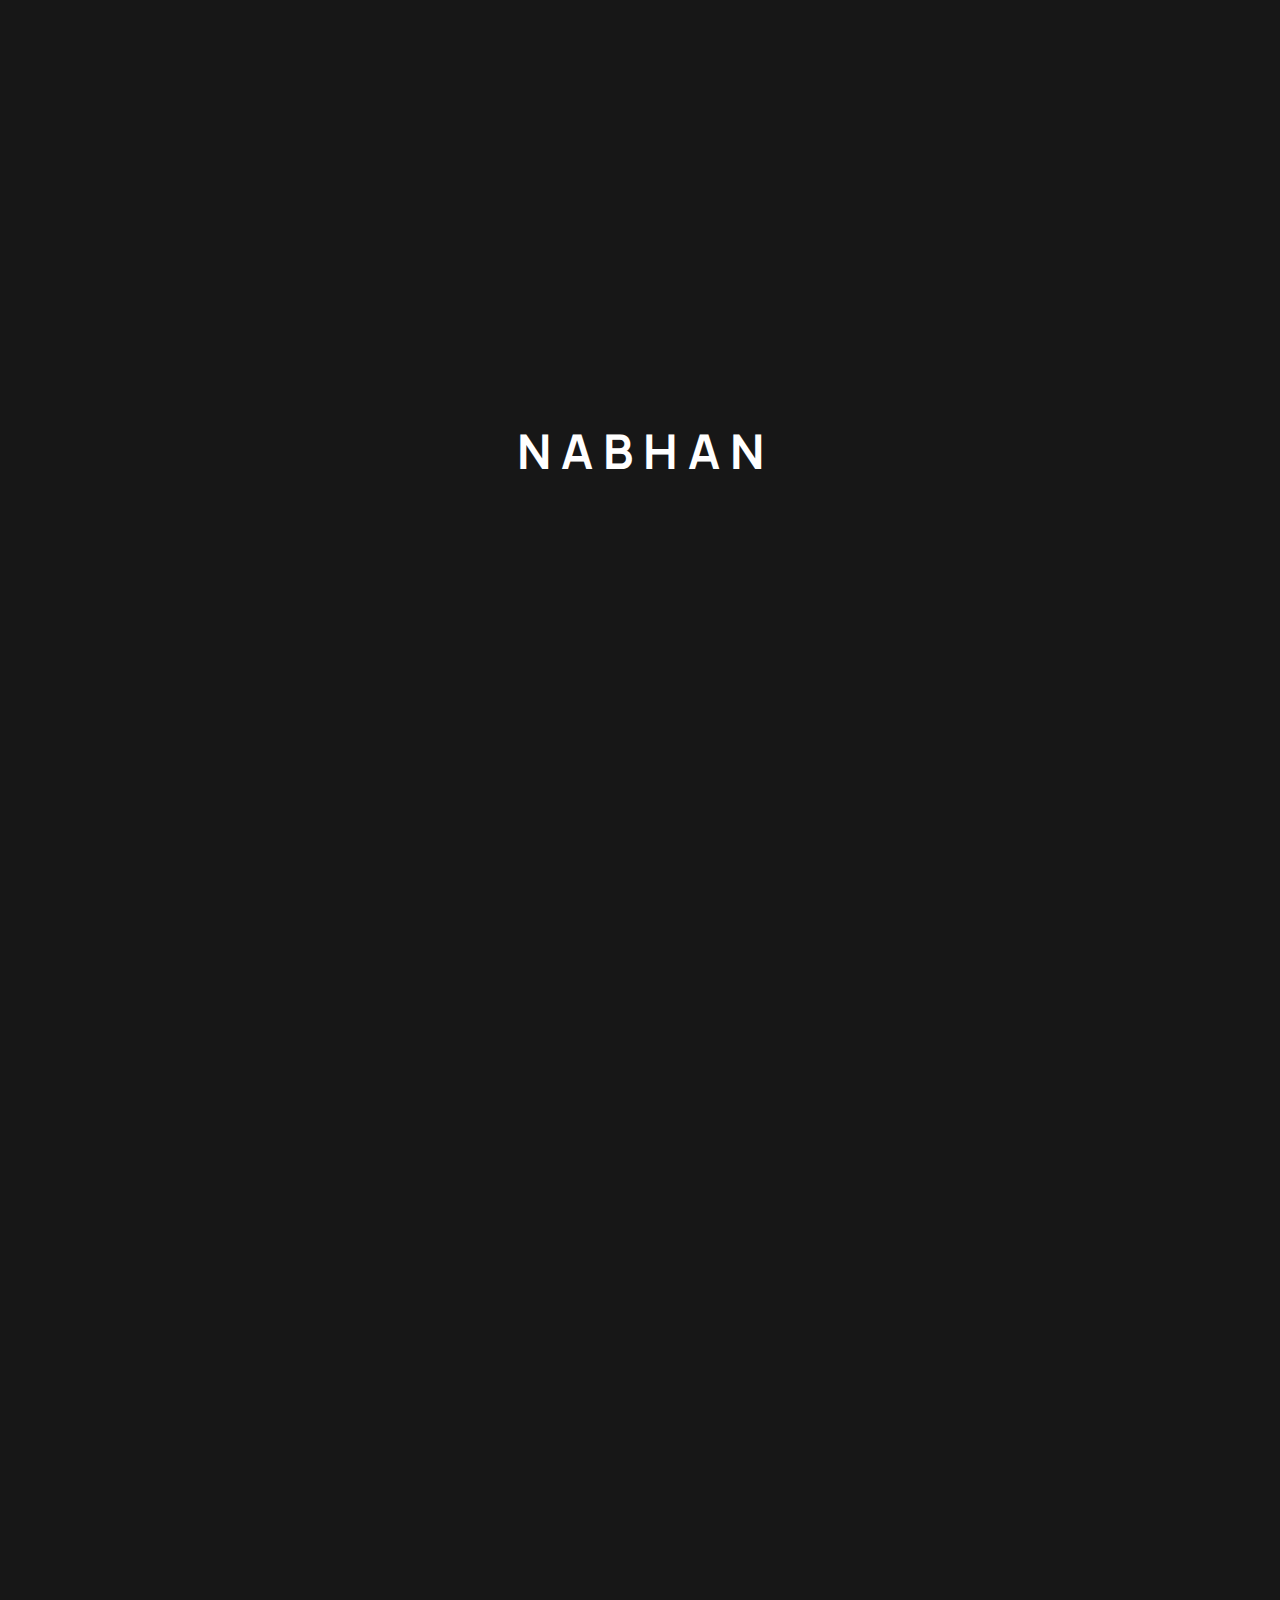
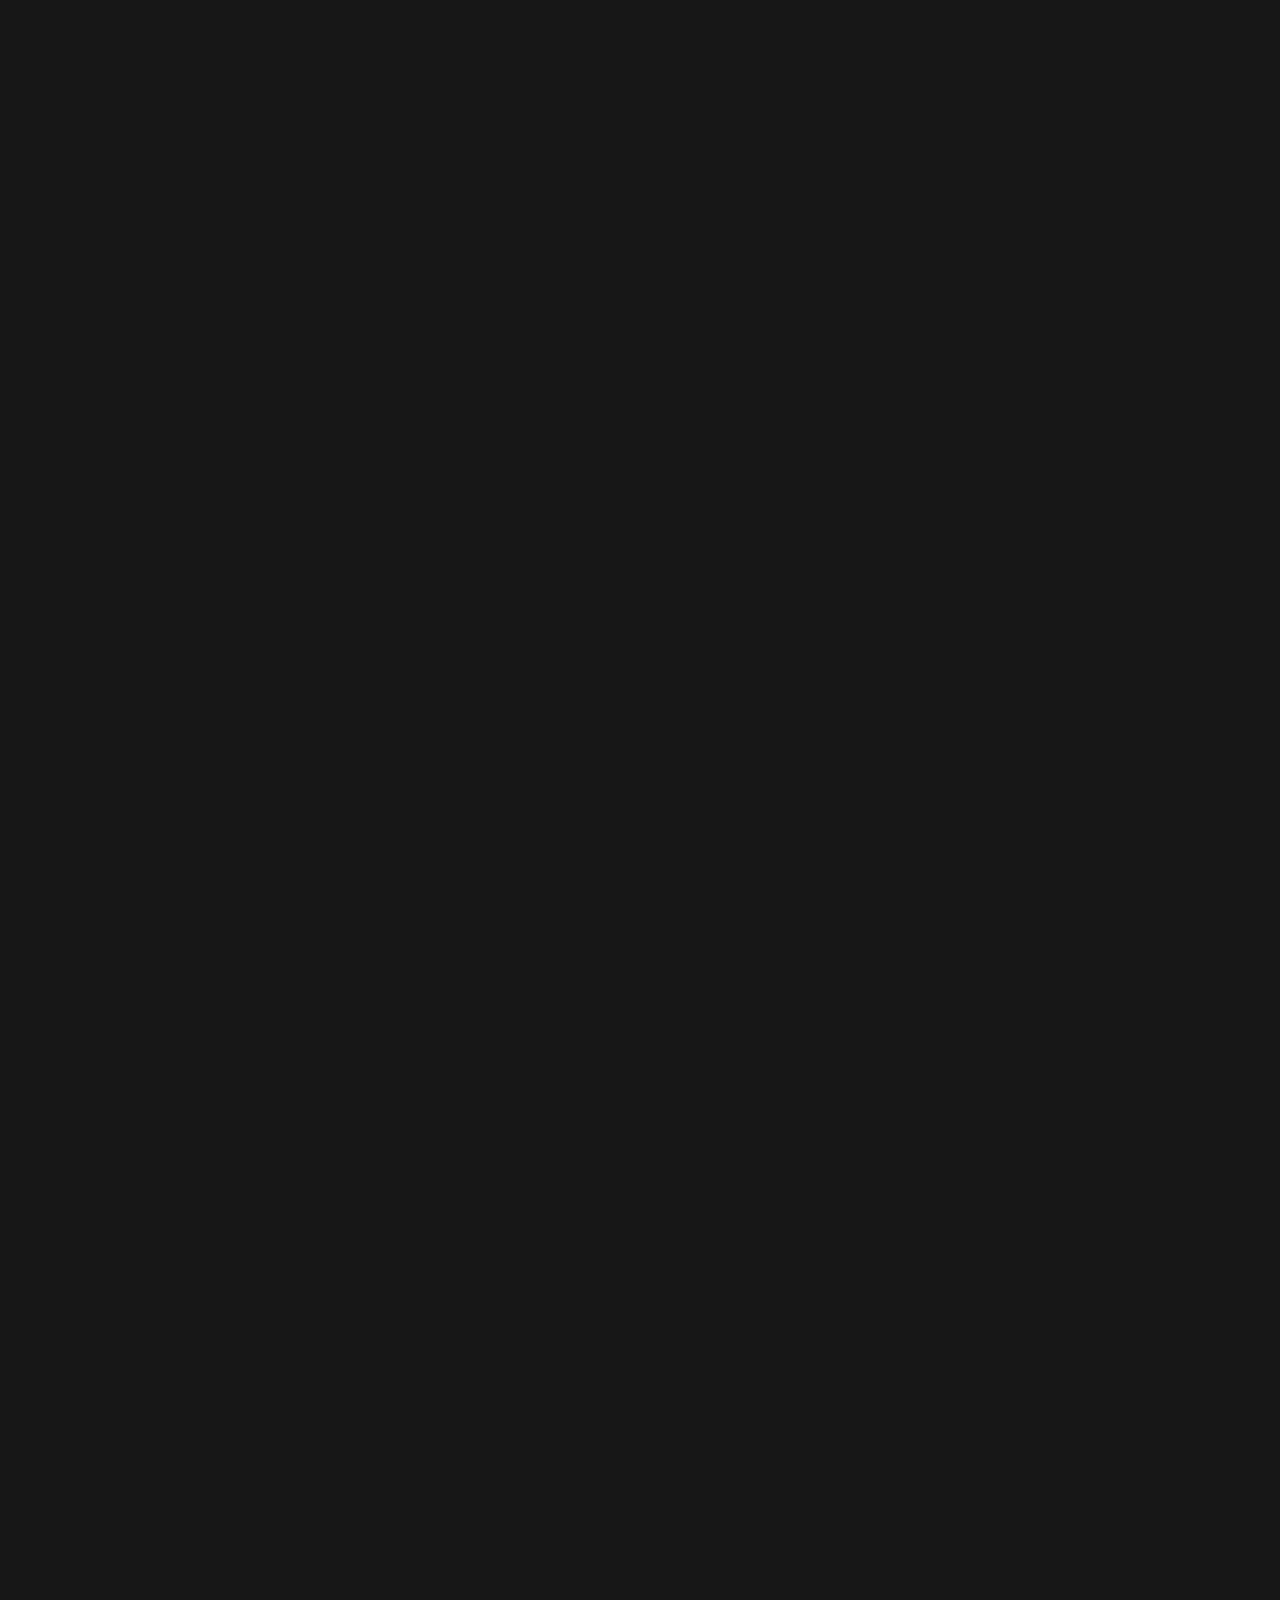
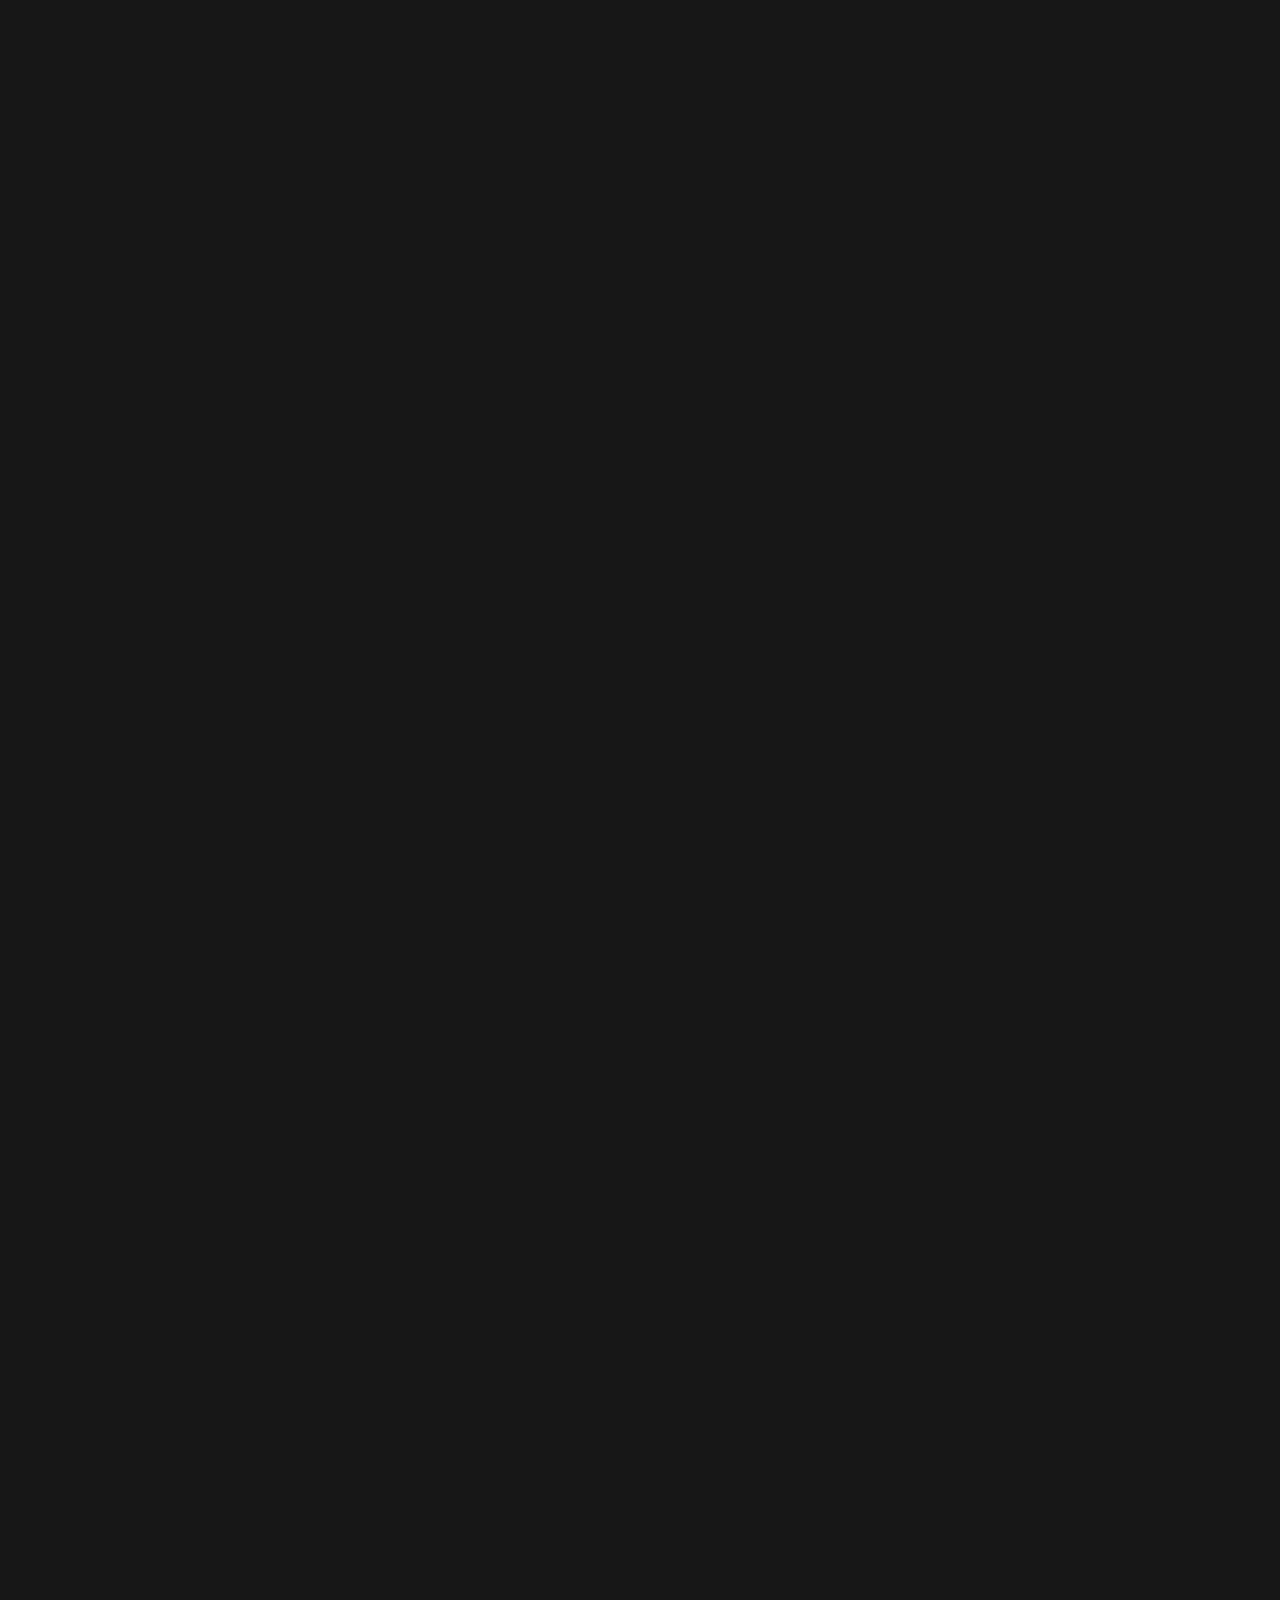
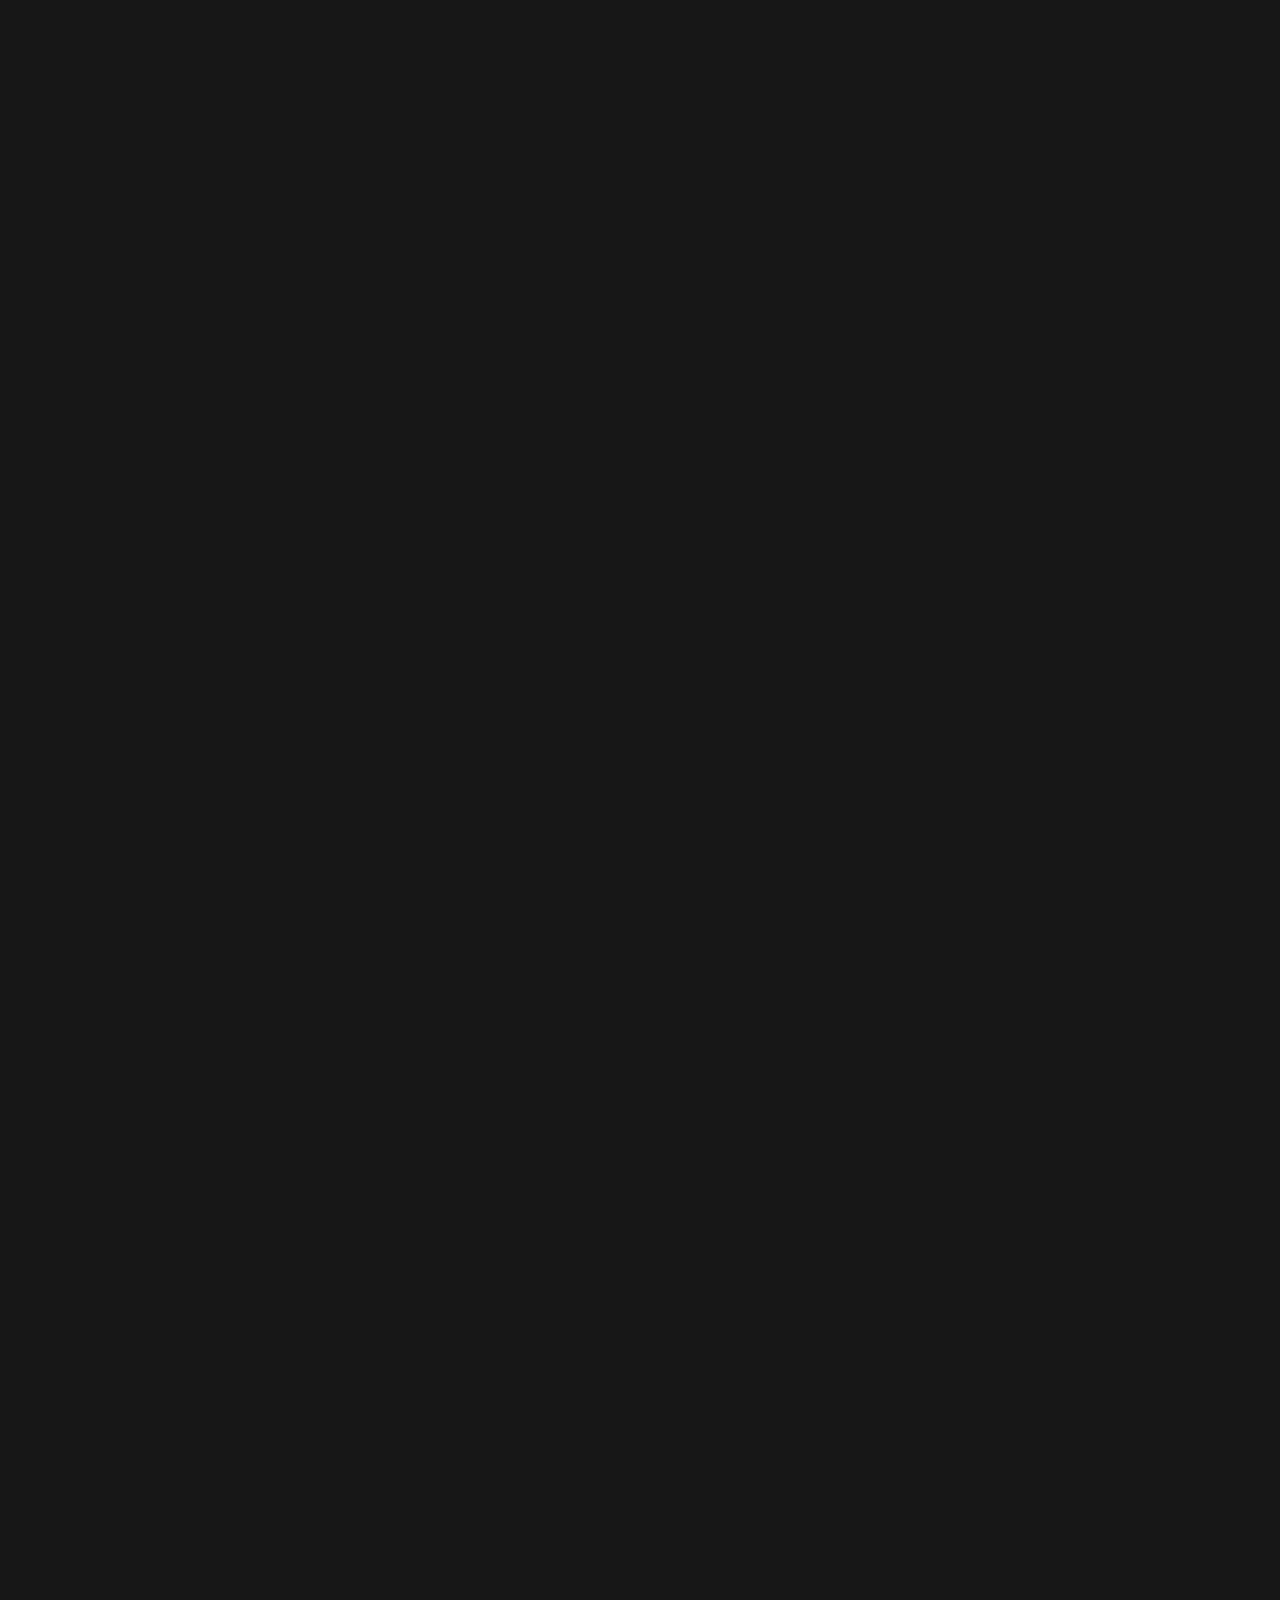
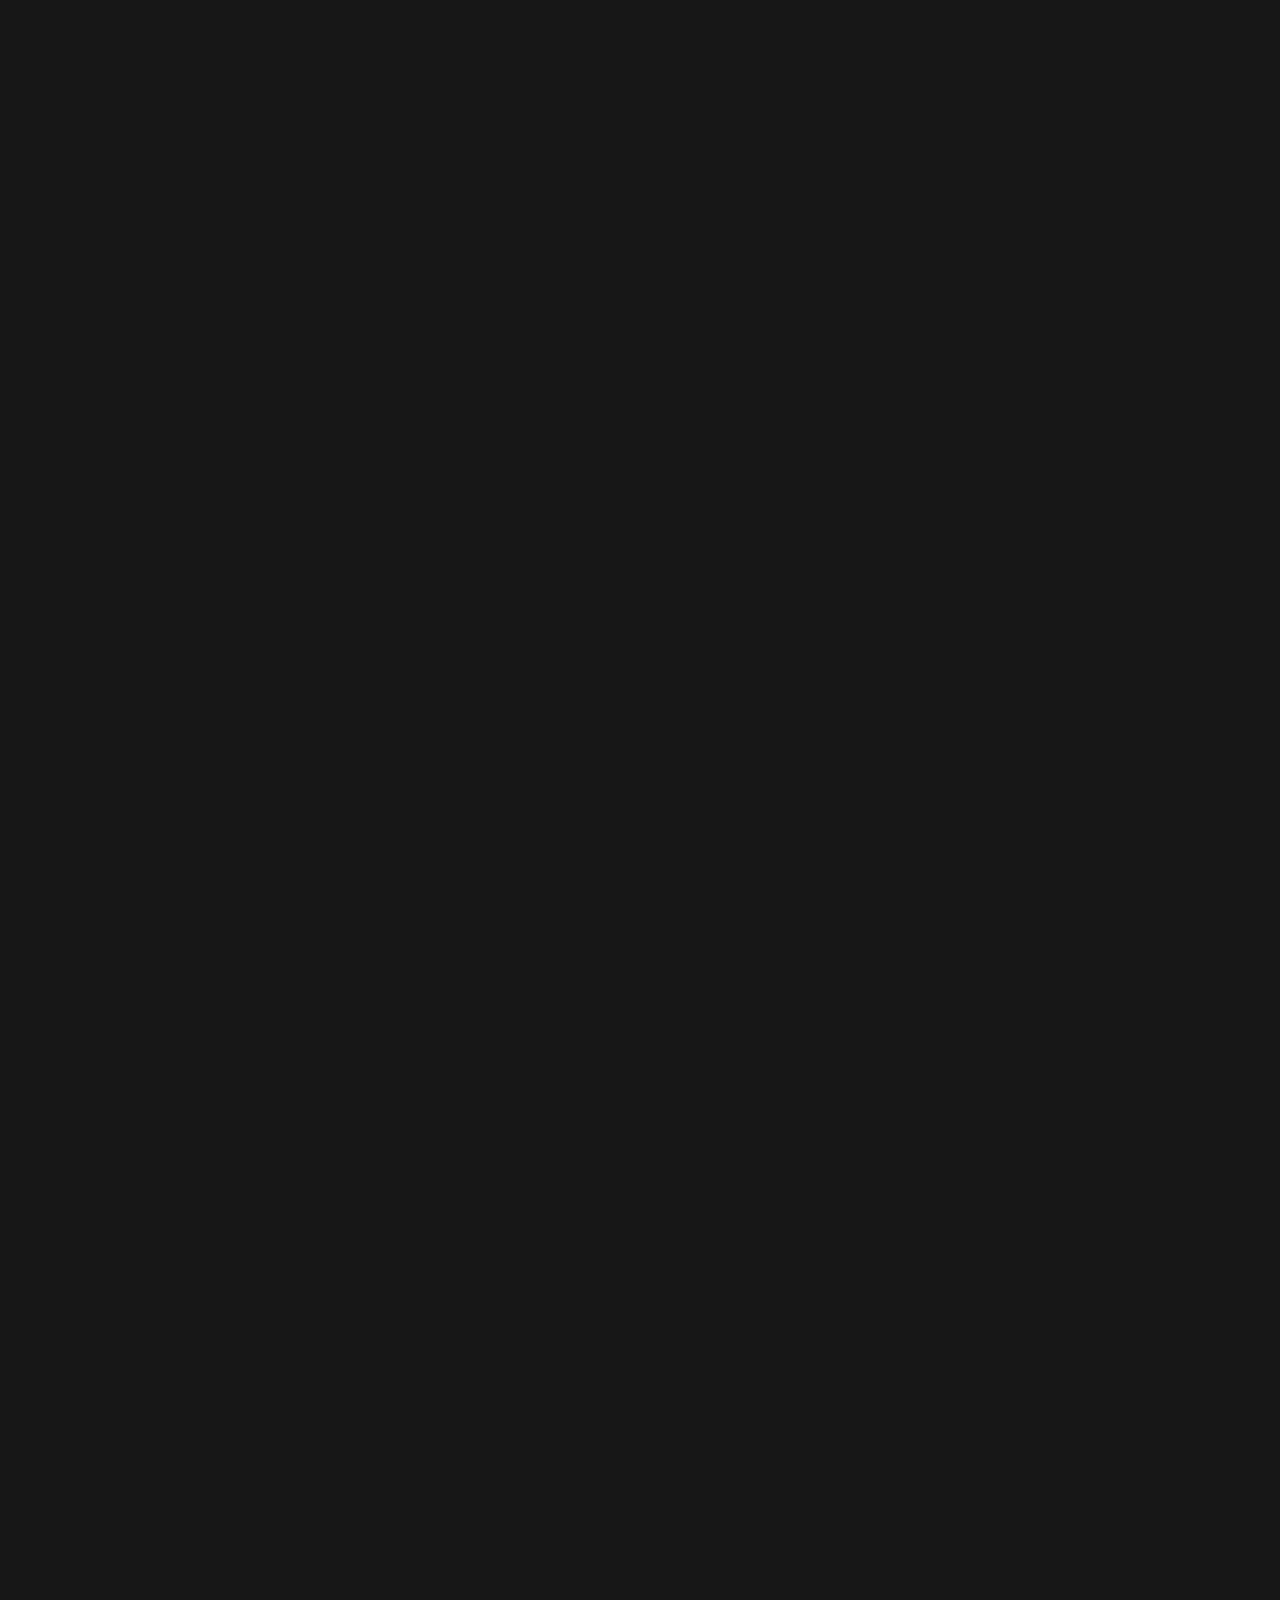
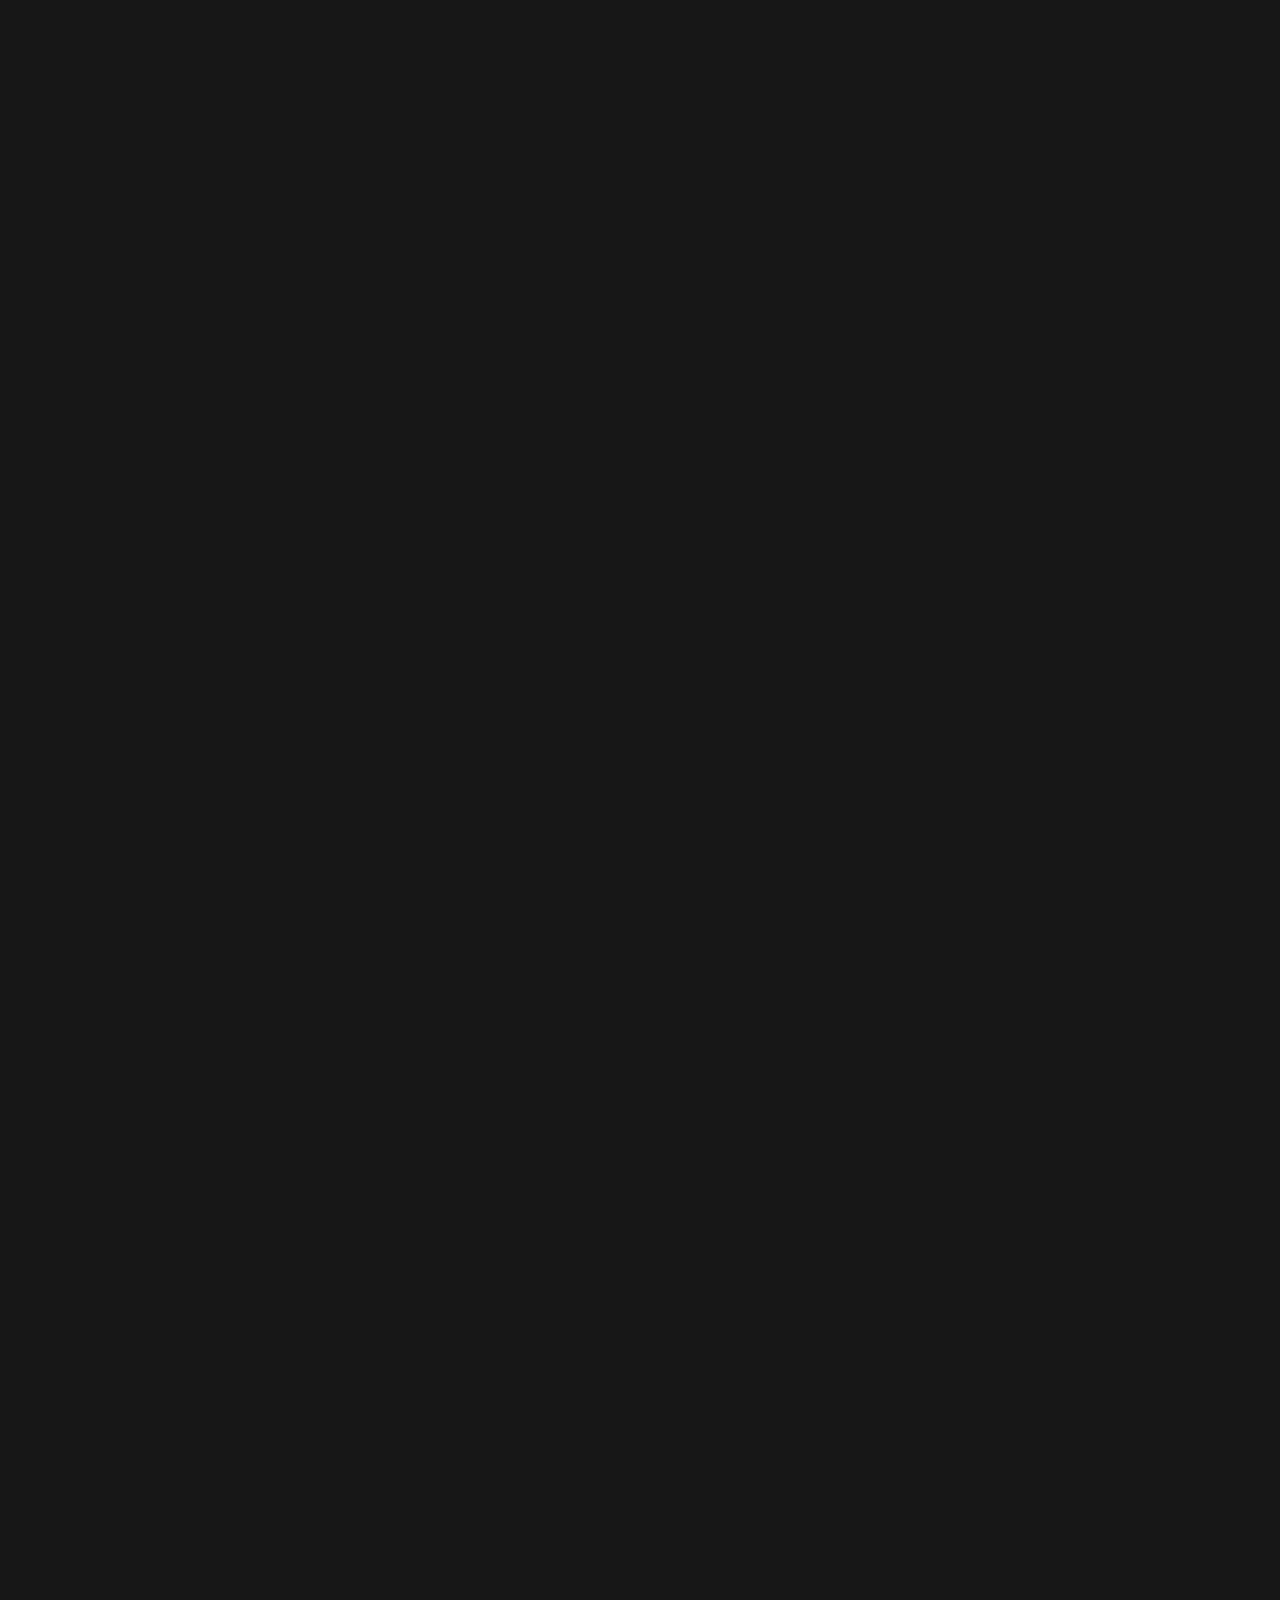
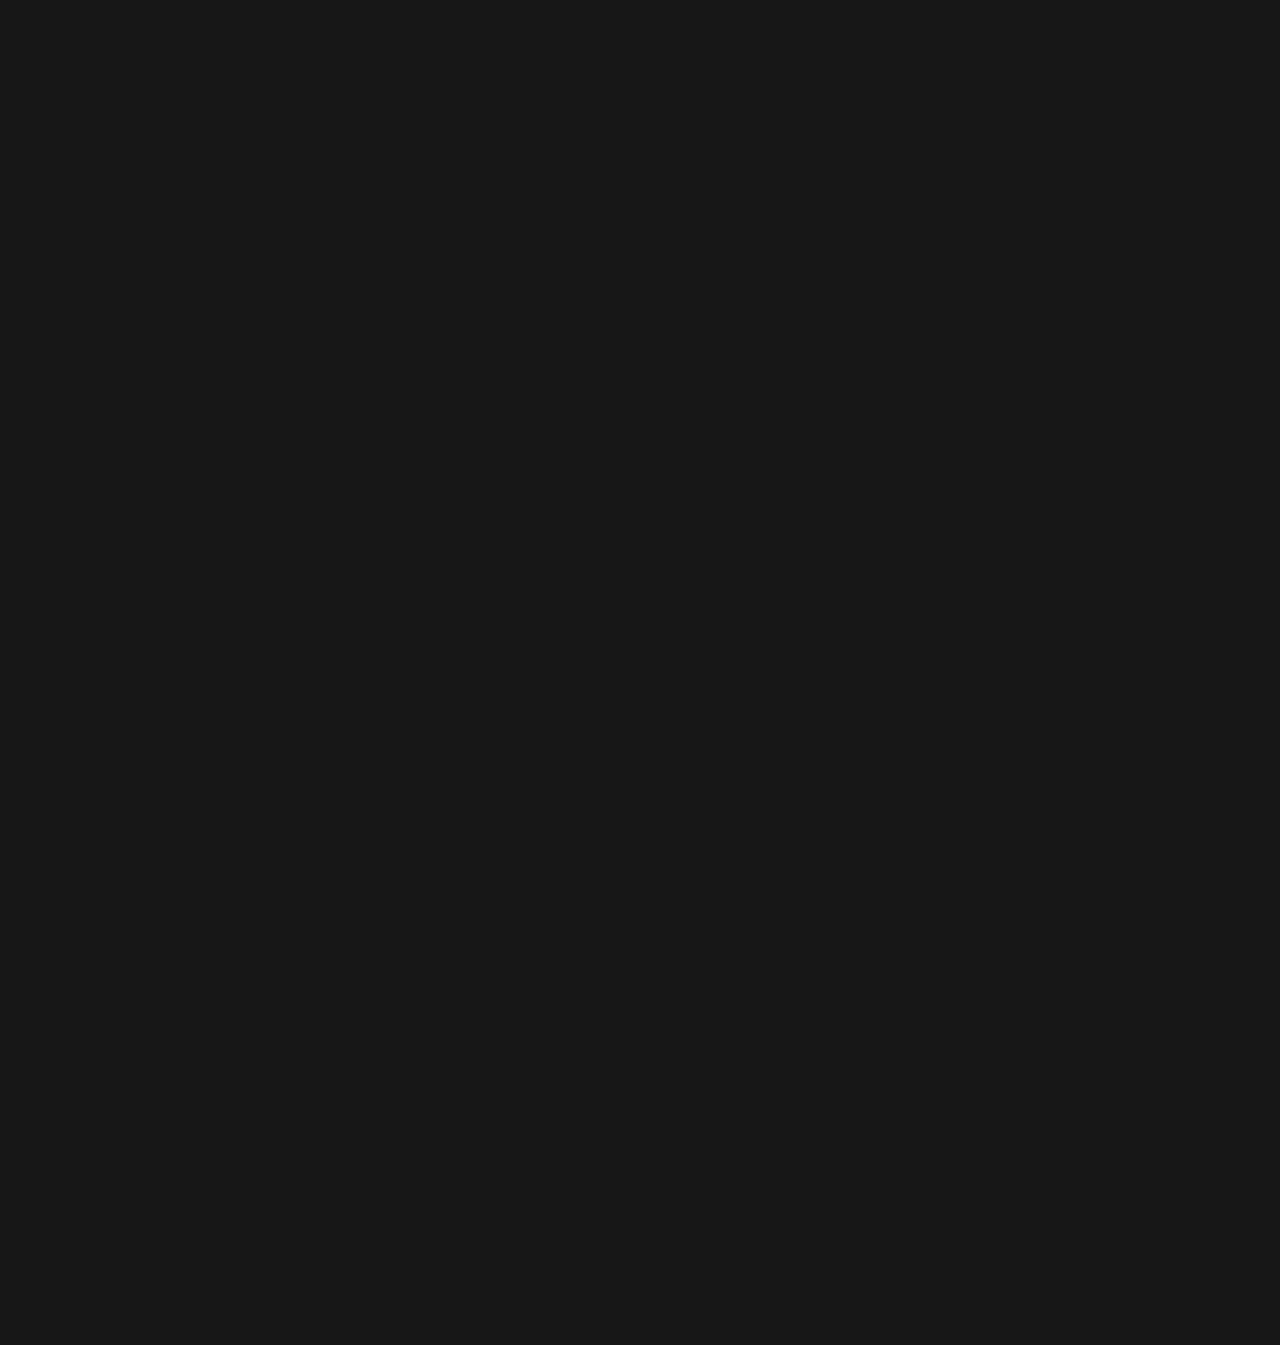
<file: index.html>
<!DOCTYPE html>
<html class="no-js" lang="zxx">

<head>
    <meta charset="utf-8">
    <meta content="ie=edge" http-equiv="x-ua-compatible">
    <title>Nabhan - Personal Portfolio HTML Template</title>
    <meta content="Nabhan - Personal Portfolio HTML Template" name="description">
    <meta content="Nabhan - Personal Portfolio HTML Template" name="keywords">
    <meta content="INDEX,FOLLOW" name="robots">

    <!-- Mobile Specific Metas -->
    <meta content="width=device-width, initial-scale=1, shrink-to-fit=no" name="viewport">

    <!-- Favicons - Place favicon.ico in the root directory -->
    <link href="assets/images/favicons/favicon.png" rel="icon" sizes="32x32" type="image/png">
    <meta content="#ffffff" name="msapplication-TileColor">
    
    <meta content="#ffffff" name="theme-color">

    <!--==============================
	  Google Fonts
	============================== -->
    <link href="https://fonts.googleapis.com/" rel="preconnect">
    <link crossorigin href="https://fonts.gstatic.com/" rel="preconnect">
    <link href="https://fonts.googleapis.com/css2?family=Manrope:wght@200..800&family=Playfair+Display:ital,wght@0,400..900;1,400..900&display=swap" rel="stylesheet">


    <!--==============================
	    All CSS File
	============================== -->
    <link href="assets/css/bootstrap.min.css" rel="stylesheet">
    <link href="assets/css/fontawesome.min.css" rel="stylesheet">
    <link href="assets/css/magnific-popup.min.css" rel="stylesheet">
    <link href="assets/css/swiper.min.css" rel="stylesheet">
    <link href="assets/css/owl.min.css" rel="stylesheet">
    <link href="assets/css/animate.min.css" rel="stylesheet">
    <link href="assets/css/imageRevealHover.min.css" rel="stylesheet">
    <!-- Theme Custom CSS -->
    <link href="assets/css/style.css" rel="stylesheet">

</head>

<body id="body" class="magic-cursor">
    <!--********************************
        Code Start From Here
    ******************************** -->

    <!-- Start magic cursor -->
   <div id="magic-cursor">
        <div id="ball"></div>
    </div>
    <!-- End magic cursor -->

    <!--==============================
    Preloader
    ==============================-->
    <div class="loading-screen" id="loading-screen">
        <div class="animation-preloader">
            <div class="txt-loading">
                <span data-text-preloader="N" class="letters-loading">
                    N
                </span>
                <span data-text-preloader="A" class="letters-loading">
                    A
                </span>
                <span data-text-preloader="B" class="letters-loading">
                    B
                </span>
                <span data-text-preloader="H" class="letters-loading">
                    H
                </span>
                <span data-text-preloader="A" class="letters-loading">
                    A
                </span>
                <span data-text-preloader="N" class="letters-loading">
                    N
                </span>
            </div>
        </div>
    </div>


    <!--==============================
    Header Area
    ==============================-->
    <header class="nav-header header-layout1">
        <div class="sticky-wrapper">
            <!-- Main Menu Area -->
            <div class="menu-area">
                <div class="container-fluid">
                    <div class="row align-items-center justify-content-between">
                        <div class="col-auto">
                            <div class="header-logo">
                                <a href="index.html"><img alt="logo" src="assets/images/logo.svg"></a>
                            </div>
                        </div>
                        <div class="col-auto">
                            <nav class="main-menu d-none d-lg-inline-block">
                                <ul class="navigation">
                                    <li class="active menu-item-has-children">
                                        <a href="#">HOME</a>
                                        <ul class="sub-menu">
                                            <li class="active"><a href="index.html">Home One</a></li>
                                            <li><a href="home-2.html">Home Two</a></li>
                                        </ul>
                                    </li>
                                    <li>
                                        <a href="about.html">About Me</a>
                                    </li>
                                    <li class="menu-item-has-children">
                                        <a href="#">PORTFOLIO</a>
                                        <ul class="sub-menu">
                                            <li><a href="project.html">Portfolio</a></li>
                                            <li><a href="project-details.html">Portfolio Details</a></li>
                                        </ul>
                                    </li>
                                    <li class="menu-item-has-children">
                                        <a href="#">Services</a>
                                        <ul class="sub-menu">
                                            <li><a href="service.html">Service</a></li>
                                            <li><a href="service-details.html">Service Details</a></li>
                                        </ul>
                                    </li>
                                    <li>
                                        <a href="pricing.html">Pricing</a>
                                    </li>
                                    <li class="menu-item-has-children">
                                        <a href="#">BLOG</a>
                                        <ul class="sub-menu">
                                            <li><a href="blog.html">Blog</a></li>
                                            <li><a href="blog-details.html">Blog Details</a></li>
                                        </ul>
                                    </li>
                                    <li>
                                        <a href="contact.html">CONTACT</a>
                                    </li>
                                </ul>
                            </nav>
                            <div class="navbar-right d-inline-flex d-lg-none">
                                <button class="menu-toggle sidebar-btn" type="button">
                                    <span class="line"></span>
                                    <span class="line"></span>
                                    <span class="line"></span>
                                </button>
                            </div>
                        </div>
                        <div class="col-auto header-btn-wrapper">
                            <div class="header-button">
                                <div class="btn-wrap fade_right">
                                    <a href="project.html" class="link-btn" >
                                        <span class="link-effect">
                                            <span class="effect-1">Let's Talk</span>
                                            <span class="effect-1">Let's Talk</span>
                                        </span>
                                        <img src="assets/images/icons/arrow-left-top.svg" alt="icon">
                                    </a>
                                </div>
                            </div>
                        </div>
                    </div>
                </div>
            </div>
        </div>
    </header>
    <!--==============================
    Mobile Menu
    ============================== -->
    <div class="mobile-menu-wrapper">
        <div class="mobile-menu-area">
            <button class="menu-toggle"><i class="fas fa-times"></i></button>
            <div class="mobile-logo">
                <a href="index-2.html"><img alt="Ovation" src="assets/images/logo.svg"></a>
            </div>
            <div class="mobile-menu">
                <ul class="navigation clearfix">
                    <!--Keep This Empty / Menu will come through Javascript-->
                </ul>
            </div>
            <div class="sidebar-wrap">
                <h6>27 Division St, New York,</h6>
                <h6>NY 10002, USA</h6>
            </div>
            <div class="sidebar-wrap">
                <h6><a href="tel:1800123654987">+1 800 123 654 987 </a></h6>
                <h6><a href="mailto:themevally.agency@mail.com">themevally.agency@mail.com</a></h6>
            </div>
            <div class="social-btn style3">
                <a href="https://www.facebook.com/">
                        <span class="link-effect">
                            <span class="effect-1"><i class="fab fa-facebook"></i></span>
                            <span class="effect-1"><i class="fab fa-facebook"></i></span>
                        </span>
                </a>
                <a href="https://instagram.com/">
                        <span class="link-effect">
                            <span class="effect-1"><i class="fab fa-instagram"></i></span>
                            <span class="effect-1"><i class="fab fa-instagram"></i></span>
                        </span>
                </a>
                <a href="https://twitter.com/">
                        <span class="link-effect">
                            <span class="effect-1"><i class="fab fa-twitter"></i></span>
                            <span class="effect-1"><i class="fab fa-twitter"></i></span>
                        </span>
                </a>
                <a href="https://dribbble.com/">
                        <span class="link-effect">
                            <span class="effect-1"><i class="fab fa-dribbble"></i></span>
                            <span class="effect-1"><i class="fab fa-dribbble"></i></span>
                        </span>
                </a>
            </div>
        </div>
    </div>

    <!-- Scroll Smoother -->

   <div id="smooth-wrapper" class="page-wrapper theme-bg" >
    <div id="smooth-content">


        <!--==============================
        Hero Area
        ==============================-->
        <section class="hero-wrapper hero-1" id="hero">
            <div class="hero-left-wrapper d-none d-xxl-block">
                <div class="contact-number">
                    <a href="tel:+91 0369 201 003"><img class="pr-35" src="assets/images/icons/dial_pad.svg" alt="">+91 0369 201 003</a>
                </div>
                <div class="hero-scroll smooth">
                    <a href="#about-area-1">
                        <div class="scroll-me">Scroll</div>
                        <div class="hero-social_arrow">
                            <img src="assets/images/icons/arrow-left-right.svg" alt="">
                        </div>
                    </a>
                </div>
            </div>
            <div class="hero-social-wrapper d-none d-xxl-block">
                <div class="follow-me">Follow Me</div>
                <div class="hero-social_arrow mb-30">
                    <img src="assets/images/icons/arrow-down-bottom.svg" alt="">
                </div>
                <div class="hero-social">
                    <div class="parallax-wrap">
                        <div class="parallax-element">
                            <a class="facebook" href="#">
                                <i class="fab fa-facebook-f"></i>
                            </a>
                        </div>
                    </div>
                    <div class="parallax-wrap">
                        <div class="parallax-element">
                            <a class="twitter" href="#">
                                <i class="fab fa-twitter"></i>
                            </a>
                        </div>
                    </div>
                    <div class="parallax-wrap">
                        <div class="parallax-element">
                            <a class="instagram" href="#">
                                <i class="fab fa-instagram"></i>
                            </a>
                        </div>
                    </div>
                    <div class="parallax-wrap">
                        <div class="parallax-element">
                            <a class="dribbble" href="#">
                                <i class="fab fa-dribbble"></i>
                            </a>
                        </div>
                    </div>
                </div>
            </div>
            <div class="container">
                <div class="hero-style1">
                    <div class="row">
                        <div class="col-lg-12">
                            <p class="hero-sub_title">Hi there! <img src="assets/images/hero/hand.png" alt="">I am</p>
                            <h1 class="hero-title wow img-custom-anim-left" data-wow-delay="0.1s" data-wow-duration="1.5s">STEVEN NABHAN</h1>
                            <div class="row align-items-center justify-content-center">
                                <div class="col-lg-4">
                                    <div class="contact_mail">
                                        <a class="color1" href="mailto:hellowcontacts@gmail.com">hellowcontacts@gmail.com</a>
                                    </div>
                                </div>
                                <div class="col-lg-4">
                                    <div class="hero-thumb text-center">
                                        <img src="assets/images/hero/hero-img.png" alt="">
                                    </div>
                                </div>
                                <div class="col-lg-4">
                                    <p class="hero-text wow img-custom-anim-right" data-wow-delay="0.1s" data-wow-duration="1.5s">
                                        I’m a Product designer and creative web developer with a passion for solving problems through simple and interactive designs.
                                    </p>
                                </div>
                            </div>
                            <h1 class="hero-title font2 text-lg-end wow img-custom-anim-right" data-wow-delay="0.1s" data-wow-duration="1.7s">UI/UX DESIGNER</h1>
                            <p class="place-title text-lg-end wow img-custom-anim-right" data-wow-delay="0.1s" data-wow-duration="1.7s">Based in London</p>
                        </div>
                    </div>
                </div>
            </div>
        </section>
        <!--======== / Hero Section ========-->

        <!--==============================
        Marquee Area
        ==============================-->
        <section class="container-fluid p-0 overflow-hidden">
            <div class="slider__marquee clearfix marquee-wrap">
                <div class="marquee_mode marquee__group">
                    <h3 class="item m-item"><a href="#"><div class="icon"><img src="assets/images/icons/sharp-star-of-life.svg" alt=""></div> 12+ Worldwide Languages</a></h3>
                    <h3 class="item m-item style-2"><a href="#"><div class="icon"><img src="assets/images/icons/sharp-star-of-life.svg" alt=""></div> 2k+ Project Completed</a></h3>
                    <h3 class="item m-item"><a href="#"><div class="icon"><img src="assets/images/icons/sharp-star-of-life.svg" alt=""></div> 1k+ Happy Clients</a></h3>
                    <h3 class="item m-item style-2"><a href="#"><div class="icon"><img src="assets/images/icons/sharp-star-of-life.svg" alt=""></div> 2k+ Project Completed</a></h3>
                </div>
            </div>
        </section>

        <!--==============================
        About Area
        ==============================-->
        <section class="about-area space bg-theme2" id="about-area-1">
            <div class="container">
                <div class="row align-items-center">
                    <div class="col-lg-7">
                        <div class="about-content-wrap ">
                            <div class="title-area mb-0">
                                <h2 class="sec-title">I'm a <span class="font2">creative designer</span> & developer based in London.</h2>
                                <div class="about_content">
                                    <p class="about-text wow text-anim-left mt-50 vxs-mt-30">I love designing in the browser but I work a lot with Figma and 
                                        other design tools as well. I specialize in creating unique visual 
                                        identities for digital products.</p>
                                    <div class="btn-wrap btn-bounce-1">
                                        <a class="circle-btn btn gsap-magnetic" href="project.html">
                                            <span class="link-effect">
                                                <span class="effect-1">Explore More</span>
                                                <span class="effect-1">Explore More</span>
                                            </span>
                                            <img src="assets/images/icons/arrow-left-top.svg" alt="">
                                        </a>
                                    </div>
                                </div>
                                <div class="img-btn mt-50">
                                    <a href="#">A PHOTO OF ME <img src="assets/images/icons/btn-right-arrow.svg" alt=""></a>
                                </div>
                            </div>
                        </div>
                    </div>
                    <div class="col-lg-5">
                        <div class="about-img-1-1 img-custom-anim-right wow" data-wow-delay="0.1s" data-wow-duration="1.5s">
                            <img alt="img" src="assets/images/about/about_1-1.jpg">
                        </div>
                    </div>
                </div>
            </div>
        </section>

        <!--==============================
        Skill Area
        ==============================-->
        <section class="skill-area space md-pb-50">
            <div class="container">
                <div class="row">
                    <div class="col-xl-12">
                        <div class="title-area">
                            <h2 class="sec-title text-center">I craft wonderful <span class="font2">digital experiences</span> <br> for brands</h2>
                        </div>
                    </div>
                </div>
                <div class="row gx-40">
                    <div class="col-xl-2 col-lg-3 col-md-3 col-6">
                        <div class="skill-item text-center">
                            <div class="skill-thumb d-flex align-items-center justify-content-center flex-column">
                                <div class="skill-icon mb-35">
                                <span>
                                    <img src="assets/images/skill/skill-1.png" alt="">
                                </span>
                                </div>
                                <h3 class="skill-count"><span class="count-number">89</span>%</h3>
                            </div>
                            <div class="skill-content">
                                <p class="skill-title">Figma</p>
                            </div>
                        </div>
                    </div>
                    <div class="col-xl-2 col-lg-3 col-md-3 col-6">
                        <div class="skill-item text-center">
                            <div class="skill-thumb d-flex align-items-center justify-content-center flex-column">
                                <div class="skill-icon mb-35">
                                <span>
                                    <img src="assets/images/skill/skill-2.png" alt="">
                                </span>
                                </div>
                                <h3 class="skill-count"><span class="count-number">80</span>%</h3>
                            </div>
                            <div class="skill-content">
                                <p class="skill-title">Adobe Xd</p>
                            </div>
                        </div>
                    </div>
                    <div class="col-xl-2 col-lg-3 col-md-3 col-6">
                        <div class="skill-item text-center">
                            <div class="skill-thumb d-flex align-items-center justify-content-center flex-column">
                                <div class="skill-icon mb-35">
                                <span>
                                    <img src="assets/images/skill/skill-3.png" alt="">
                                </span>
                                </div>
                                <h3 class="skill-count"><span class="count-number">95</span>%</h3>
                            </div>
                            <div class="skill-content">
                                <p class="skill-title">Wordpress</p>
                            </div>
                        </div>
                    </div>
                    <div class="col-xl-2 col-lg-3 col-md-3 col-6">
                        <div class="skill-item text-center">
                            <div class="skill-thumb d-flex align-items-center justify-content-center flex-column">
                                <div class="skill-icon mb-35">
                                <span>
                                    <img src="assets/images/skill/skill-4.png" alt="">
                                </span>
                                </div>
                                <h3 class="skill-count"><span class="count-number">85</span>%</h3>
                            </div>
                            <div class="skill-content">
                                <p class="skill-title">Wordpress</p>
                            </div>
                        </div>
                    </div>
                    <div class="col-xl-2 col-lg-3 col-md-3 col-6">
                        <div class="skill-item text-center">
                            <div class="skill-thumb d-flex align-items-center justify-content-center flex-column">
                                <div class="skill-icon mb-35">
                                <span>
                                    <img src="assets/images/skill/skill-5.png" alt="">
                                </span>
                                </div>
                                <h3 class="skill-count"><span class="count-number">95</span>%</h3>
                            </div>
                            <div class="skill-content">
                                <p class="skill-title">Bootstrap</p>
                            </div>
                        </div>
                    </div>
                    <div class="col-xl-2 col-lg-3 col-md-3 col-6">
                        <div class="skill-item text-center">
                            <div class="skill-thumb d-flex align-items-center justify-content-center flex-column">
                                <div class="skill-icon mb-35">
                                <span>
                                    <img src="assets/images/skill/skill-6.png" alt="">
                                </span>
                                </div>
                                <h3 class="skill-count"><span class="count-number">85</span>%</h3>
                            </div>
                            <div class="skill-content">
                                <p class="skill-title">InvisionApp</p>
                            </div>
                        </div>
                    </div>
                    </div>
            </div>
        </section>

        <!--==============================
        Experience Area
        ==============================-->
        <section class="experience-area space bg-theme2 overflow-hidden">
            <div class="container">
                <div class="row">
                    <div class="col-xl-12">
                        <div class="title-area">
                            <h2 class="sec-title mb-0" data-title="(2017 - 2023)">Work <span class="font2">Experience</span></h2>
                            <div class="btn-wrap btn-bounce-1">
                                <a href="project.html" class="link-btn">
                                    <span class="link-effect">
                                        <span class="effect-1">Know More</span>
                                        <span class="effect-1">Know More</span>
                                    </span>
                                    <img src="assets/images/icons/arrow-left-top.svg" alt="icon">
                                </a>
                            </div>
                        </div>
                    </div>
                </div>
                <div class="row justify-content-center">
                    <div class="col-lg-12">
                        <ul class="experience-wrap-area">
                            <li class="single-experience-list">
                                <span class="experience-place">TCS Interactive — Dubai</span>
                                <span class="experience-tag">UX/UI Design Lead</span>
                                <span class="experience-year">2024 - Present</span>
                            </li>
                            <li class="single-experience-list">
                                <span class="experience-place">Realgate — Hurghada</span>
                                <span class="experience-tag">Digital Art Director</span>
                                <span class="experience-year">2021 - 2022</span>
                            </li>
                            <li class="single-experience-list">
                                <span class="experience-place">BPG Possible — Dubai</span>
                                <span class="experience-tag">Creative Designer</span>
                                <span class="experience-year">2019 - 2020</span>
                            </li>
                            <li class="single-experience-list">
                                <span class="experience-place">PCC Advertising — Doha</span>
                                <span class="experience-tag">Senior Web Designer</span>
                                <span class="experience-year">2017 - 2018</span>
                            </li>
                        </ul>
                    </div>
                </div>
            </div>
        </section>

        <!--==============================
            Portfolio Area
        ==============================-->
        <section class="portfolio-area space-minimize overflow-hidden">
            <div class="portfolio-title text-center mb-50 sm-mb-20">
                <h2 class="big-title mb-0">Awesome <span class="font2 xs-d-none">Portfolio</span></h2>
            </div>
            <div class="container">
                <div class="row mb-60 sm-mb-30">
                    <div class="col-lg-12 d-flex flex-column flex-lg-row align-items-center justify-content-between">
                        <div class="portfolio-text md-mb-20 mb-lg-0">Selected work * <span> (2020-2024)</span></div>
                        <ul class="portfolio-filter">
                            <li class="current_menu_item" data-filter="*"> All </li>
                            <li data-filter=".app"> Branding-App </li>
                            <li data-filter=".mockup"> Mockup </li>
                            <li data-filter=".landing"> Landing Page </li>
                            <li data-filter=".website"> Website </li>
                        </ul>
                    </div>                        
                </div>
                <div class="row justify-content-between masonary-active">
                    <div class="col-lg-12 filter-item landing mockup">
                        <div class="portfolio-wrap">
                            <div class="portfolio-details">
                                <h3 class="portfolio-title">
                                    <a href="project-details.html">UX Consulting</a>
                                    <span class="portfolio-pagination">01/04</span>
                                </h3>
                                <p class="portfolio-desc">Duis aute irure dolor in reprehenderit in voluptate velit esse cillum dolore eu fugiat nulla pariatur. </p>
                                <div class="portfolio-title_upper">
                                    <span class="text">Website Design, User Interface (UI)</span>
                                    <span class="portfolio-year">( 2024 )</span>
                                </div>
                            </div>
                            <div class="portfolio-thumb wow img-custom-anim-top" data-wow-delay="0.2s" data-wow-duration="1.5s">
                                <a href="project-details.html">
                                    <img alt="portfolio" src="assets/images/portfolio/portfolio1_1.jpg">
                                </a>
                                <div class="portfolio-thumb-view">
                                    <a href="assets/images/portfolio/portfolio1_1.jpg" class="lightbox-image" data-fancybox="gallery">
                                        <img src="assets/images/icons/eye.svg" alt="View">
                                    </a>
                                </div>
                            </div>
                        </div>
                    </div>
                    <div class="col-lg-12 filter-item app website">
                        <div class="portfolio-wrap">
                            <div class="portfolio-details">
                                <h3 class="portfolio-title">
                                    <a href="project-details.html">Small Figures</a>
                                    <span class="portfolio-pagination">02/04</span>
                                </h3>
                                <p class="portfolio-desc">Duis aute irure dolor in reprehenderit in voluptate velit esse cillum dolore eu fugiat nulla pariatur. </p>
                                <div class="portfolio-title_upper">
                                    <span class="text">Website Design, User Interface (UI)</span>
                                    <span class="portfolio-year">( 2023 )</span>
                                </div>
                            </div>
                            <div class="portfolio-thumb wow img-custom-anim-top" data-wow-delay="0.2s" data-wow-duration="1.5s">
                                <a href="project-details.html">
                                    <img alt="portfolio" src="assets/images/portfolio/portfolio1_2.jpg">
                                </a>
                                <div class="portfolio-thumb-view">
                                    <a href="assets/images/portfolio/portfolio1_2.jpg" class="lightbox-image" data-fancybox="gallery">
                                        <img src="assets/images/icons/eye.svg" alt="View">
                                    </a>
                                </div>
                            </div>
                        </div>
                    </div>
                    <div class="col-lg-12 filter-item app mockup landing website">
                        <div class="portfolio-wrap">
                            <div class="portfolio-details">
                                <h3 class="portfolio-title">
                                    <a href="project-details.html">Business Apps</a>
                                    <span class="portfolio-pagination">03/04</span>
                                </h3>
                                <p class="portfolio-desc">Duis aute irure dolor in reprehenderit in voluptate velit esse cillum dolore eu fugiat nulla pariatur. </p>
                                <div class="portfolio-title_upper">
                                    <span class="text">Website Design, User Interface (UI)</span>
                                    <span class="portfolio-year">( 2022 )</span>
                                </div>
                            </div>
                            <div class="portfolio-thumb wow img-custom-anim-top" data-wow-delay="0.2s" data-wow-duration="1.5s">
                                <a href="project-details.html">
                                    <img alt="portfolio" src="assets/images/portfolio/portfolio1_3.jpg">
                                </a>
                                <div class="portfolio-thumb-view">
                                    <a href="assets/images/portfolio/portfolio1_3.jpg" class="lightbox-image" data-fancybox="gallery">
                                        <img src="assets/images/icons/eye.svg" alt="View">
                                    </a>
                                </div>
                            </div>
                        </div>
                    </div>
                    <div class="col-lg-12 filter-item app landing website">
                        <div class="portfolio-wrap">
                            <div class="portfolio-details">
                                <h3 class="portfolio-title">
                                    <a href="project-details.html">Figma Design</a>
                                    <span class="portfolio-pagination">04/04</span>
                                </h3>
                                <p class="portfolio-desc">Duis aute irure dolor in reprehenderit in voluptate velit esse cillum dolore eu fugiat nulla pariatur. </p>
                                <div class="portfolio-title_upper">
                                    <span class="text">Website Design, User Interface (UI)</span>
                                    <span class="portfolio-year">( 2022 )</span>
                                </div>
                            </div>
                            <div class="portfolio-thumb wow img-custom-anim-top" data-wow-delay="0.2s" data-wow-duration="1.5s">
                                <a href="project-details.html">
                                    <img alt="portfolio" src="assets/images/portfolio/portfolio1_4.jpg">
                                </a>
                                <div class="portfolio-thumb-view">
                                    <a href="assets/images/portfolio/portfolio1_4.jpg" class="lightbox-image" data-fancybox="gallery">
                                        <img src="assets/images/icons/eye.svg" alt="View">
                                    </a>
                                </div>
                            </div>
                        </div>
                    </div>
                </div>
                <div class="row justify-content-center">
                    <div class="col-auto">
                        <div class="btn-wrap btn-bounce-1 mt-35">
                            <a class="circle-btn tp-hover-btn btn" href="project.html">
                                <span class="link-effect">
                                    <span class="effect-1">Explore More</span>
                                    <span class="effect-1">Explore More</span>
                                </span>
                                <img src="assets/images/icons/arrow-left-top.svg" alt="">
                                <i class="btn-circle-dot"></i>
                            </a>
                        </div>
                    </div>
                </div>
            </div>
        </section>

        <!--==============================
        Brand Area
        ==============================-->
        <section class="brand-area space-bottom">
            <div class="container">
                <div class="row">
                    <div class="col-xl-12">
                        <div class="title-area text-center mb-120 md-mb-80 vxs-mb-60">
                            <h6 class="title mb-0">More than <span class="color1">200+ companies</span> trusted us worldwid</h6>
                        </div>
                    </div>
                </div>
                <div class="sponsors-outer">
                    <ul class="brands-carousel owl-carousel owl-theme">
                        <li class="brand-item">
                            <a class="image" href="#">
                                <img src="assets/images/brands/brand-1_1.png" alt="Brand">
                                <img src="assets/images/brands/brand-1_1.png" alt="Brand">
                            </a>
                        </li>
                        <li class="brand-item">
                            <a class="image" href="#">
                                <img src="assets/images/brands/brand-1_2.png" alt="Brand">
                                <img src="assets/images/brands/brand-1_2.png" alt="Brand">
                            </a>
                        </li>
                        <li class="brand-item">
                            <a class="image" href="#">
                                <img src="assets/images/brands/brand-1_3.png" alt="Brand">
                                <img src="assets/images/brands/brand-1_3.png" alt="Brand">
                            </a>
                        </li>
                        <li class="brand-item">
                            <a class="image" href="#">
                                <img src="assets/images/brands/brand-1_4.png" alt="Brand">
                                <img src="assets/images/brands/brand-1_4.png" alt="Brand">
                            </a>
                        </li>
                        <li class="brand-item">
                            <a class="image" href="#">
                                <img src="assets/images/brands/brand-1_5.png" alt="Brand">
                                <img src="assets/images/brands/brand-1_5.png" alt="Brand">
                            </a>
                        </li>

                        <li class="brand-item">
                            <a class="image" href="#">
                                <img src="assets/images/brands/brand-1_1.png" alt="Brand">
                                <img src="assets/images/brands/brand-1_1.png" alt="Brand">
                            </a>
                        </li>
                        <li class="brand-item">
                            <a class="image" href="#">
                                <img src="assets/images/brands/brand-1_2.png" alt="Brand">
                                <img src="assets/images/brands/brand-1_2.png" alt="Brand">
                            </a>
                        </li>
                        <li class="brand-item">
                            <a class="image" href="#">
                                <img src="assets/images/brands/brand-1_3.png" alt="Brand">
                                <img src="assets/images/brands/brand-1_3.png" alt="Brand">
                            </a>
                        </li>
                        <li class="brand-item">
                            <a class="image" href="#">
                                <img src="assets/images/brands/brand-1_4.png" alt="Brand">
                                <img src="assets/images/brands/brand-1_4.png" alt="Brand">
                            </a>
                        </li>
                        <li class="brand-item">
                            <a class="image" href="#">
                                <img src="assets/images/brands/brand-1_5.png" alt="Brand">
                                <img src="assets/images/brands/brand-1_5.png" alt="Brand">
                            </a>
                        </li>
                    </ul>
                </div>
            </div>
        </section>

        <!--==============================
        Service Area
        ==============================-->
        <section class="service-area space bg-theme2">
            <div class="container">
                <div class="row">
                    <div class="col-xl-12">
                        <div class="title-area">
                            <h2 class="sec-title text-center">I offer a wide <span class="font2 wow text-anim-left">variety of services</span> in <br> the generative space</h2>
                        </div>
                    </div>
                </div>
                <div class="row">
                    <div class="col-xl-12">
                        <div class="service-item-wrapper">
                            <div class="service-item hover-reveal-item">
                                <div class="service-inner">
                                    <div class="service-left">
                                        <div class="service-icon"><img src="assets/images/service/web.svg" alt=""></div>
                                        <h3 class="service-title"><a href="service-details.html">Web <br> Development</a></h3>
                                        <ul class="service-list">
                                            <li>+ Wordpress</li>
                                            <li>+ Brand</li>
                                            <li>+ Laravel</li>
                                        </ul>
                                    </div>
                                    <div class="service-btn-wrapper">
                                        <a class="service-btn" href="service-details.html">
                                            <span>
                                                <svg xmlns="http://www.w3.org/2000/svg" width="16" height="16" fill="none" xmlns:v="https://vecta.io/nano"><g clip-path="url(#A)"><path d="M16 1.25v13.5A1.25 1.25 0 0 1 14.75 16a1.25 1.25 0 0 1-1.25-1.25V4.268L2.134 15.634a1.25 1.25 0 0 1-1.768 0 1.25 1.25 0 0 1 0-1.768L11.732 2.5H1.25A1.25 1.25 0 0 1 0 1.25 1.25 1.25 0 0 1 1.25 0h13.5A1.25 1.25 0 0 1 16 1.25z" /></g><defs><clipPath id="A"><path  d="M0 0h16v16H0z"/></clipPath></defs></svg>
                                                <svg xmlns="http://www.w3.org/2000/svg" width="16" height="16" fill="none" xmlns:v="https://vecta.io/nano"><g clip-path="url(#A)"><path d="M16 1.25v13.5A1.25 1.25 0 0 1 14.75 16a1.25 1.25 0 0 1-1.25-1.25V4.268L2.134 15.634a1.25 1.25 0 0 1-1.768 0 1.25 1.25 0 0 1 0-1.768L11.732 2.5H1.25A1.25 1.25 0 0 1 0 1.25 1.25 1.25 0 0 1 1.25 0h13.5A1.25 1.25 0 0 1 16 1.25z"/></g><defs><clipPath id="A"><path  d="M0 0h16v16H0z"/></clipPath></defs></svg>
                                            </span>
                                            </a>
                                    </div>
                                </div>
                                <div class="hover-reveal-bg" data-background="assets/images/service/service-1_1.jpg"></div>
                            </div>
                            <div class="service-item hover-reveal-item">
                                <div class="service-inner">
                                    <div class="service-left">
                                        <div class="service-icon"><img src="assets/images/service/app.svg" alt=""></div>
                                        <h3 class="service-title mr-25"><a href="service-details.html">Application <br> Design</a></h3>
                                        <ul class="service-list">
                                            <li>+ Wordpress</li>
                                            <li>+ Brand</li>
                                            <li>+ Laravel</li>
                                        </ul>
                                    </div>
                                    <div class="service-btn-wrapper">
                                        <a class="service-btn" href="service-details.html">
                                            <span>
                                                <svg xmlns="http://www.w3.org/2000/svg" width="16" height="16" fill="none" xmlns:v="https://vecta.io/nano"><g clip-path="url(#A)"><path d="M16 1.25v13.5A1.25 1.25 0 0 1 14.75 16a1.25 1.25 0 0 1-1.25-1.25V4.268L2.134 15.634a1.25 1.25 0 0 1-1.768 0 1.25 1.25 0 0 1 0-1.768L11.732 2.5H1.25A1.25 1.25 0 0 1 0 1.25 1.25 1.25 0 0 1 1.25 0h13.5A1.25 1.25 0 0 1 16 1.25z" /></g><defs><clipPath id="A"><path  d="M0 0h16v16H0z"/></clipPath></defs></svg>
                                                <svg xmlns="http://www.w3.org/2000/svg" width="16" height="16" fill="none" xmlns:v="https://vecta.io/nano"><g clip-path="url(#A)"><path d="M16 1.25v13.5A1.25 1.25 0 0 1 14.75 16a1.25 1.25 0 0 1-1.25-1.25V4.268L2.134 15.634a1.25 1.25 0 0 1-1.768 0 1.25 1.25 0 0 1 0-1.768L11.732 2.5H1.25A1.25 1.25 0 0 1 0 1.25 1.25 1.25 0 0 1 1.25 0h13.5A1.25 1.25 0 0 1 16 1.25z"/></g><defs><clipPath id="A"><path  d="M0 0h16v16H0z"/></clipPath></defs></svg>
                                            </span>
                                            </a>
                                    </div>
                                </div>
                                <div class="hover-reveal-bg" data-background="assets/images/service/service-1_2.jpg"></div>
                            </div>
                            <div class="service-item hover-reveal-item">
                                <div class="service-inner">
                                    <div class="service-left">
                                        <div class="service-icon"><img src="assets/images/service/ui_ux.svg" alt=""></div>
                                        <h3 class="service-title mr-5"><a href="service-details.html">UI/UX Mobile <br> Design</a></h3>
                                        <ul class="service-list">
                                            <li>+ Wordpress</li>
                                            <li>+ Brand</li>
                                            <li>+ Laravel</li>
                                        </ul>
                                    </div>
                                    <div class="service-btn-wrapper">
                                        <a class="service-btn" href="service-details.html">
                                            <span>
                                                <svg xmlns="http://www.w3.org/2000/svg" width="16" height="16" fill="none" xmlns:v="https://vecta.io/nano"><g clip-path="url(#A)"><path d="M16 1.25v13.5A1.25 1.25 0 0 1 14.75 16a1.25 1.25 0 0 1-1.25-1.25V4.268L2.134 15.634a1.25 1.25 0 0 1-1.768 0 1.25 1.25 0 0 1 0-1.768L11.732 2.5H1.25A1.25 1.25 0 0 1 0 1.25 1.25 1.25 0 0 1 1.25 0h13.5A1.25 1.25 0 0 1 16 1.25z" /></g><defs><clipPath id="A"><path  d="M0 0h16v16H0z"/></clipPath></defs></svg>
                                                <svg xmlns="http://www.w3.org/2000/svg" width="16" height="16" fill="none" xmlns:v="https://vecta.io/nano"><g clip-path="url(#A)"><path d="M16 1.25v13.5A1.25 1.25 0 0 1 14.75 16a1.25 1.25 0 0 1-1.25-1.25V4.268L2.134 15.634a1.25 1.25 0 0 1-1.768 0 1.25 1.25 0 0 1 0-1.768L11.732 2.5H1.25A1.25 1.25 0 0 1 0 1.25 1.25 1.25 0 0 1 1.25 0h13.5A1.25 1.25 0 0 1 16 1.25z"/></g><defs><clipPath id="A"><path  d="M0 0h16v16H0z"/></clipPath></defs></svg>
                                            </span>
                                            </a>
                                    </div>
                                </div>
                                <div class="hover-reveal-bg" data-background="assets/images/service/service-1_3.jpg"></div>
                            </div>
                            <div class="service-item hover-reveal-item">
                                <div class="service-inner">
                                    <div class="service-left">
                                        <div class="service-icon"><img src="assets/images/service/brand.svg" alt=""></div>
                                        <h3 class="service-title mr-75"><a href="service-details.html">Brand <br> Identity</a></h3>
                                        <ul class="service-list">
                                            <li>+ Wordpress</li>
                                            <li>+ Brand</li>
                                            <li>+ Laravel</li>
                                        </ul>
                                    </div>
                                    <div class="service-btn-wrapper">
                                        <a class="service-btn" href="service-details.html">
                                            <span>
                                                <svg xmlns="http://www.w3.org/2000/svg" width="16" height="16" fill="none" xmlns:v="https://vecta.io/nano"><g clip-path="url(#A)"><path d="M16 1.25v13.5A1.25 1.25 0 0 1 14.75 16a1.25 1.25 0 0 1-1.25-1.25V4.268L2.134 15.634a1.25 1.25 0 0 1-1.768 0 1.25 1.25 0 0 1 0-1.768L11.732 2.5H1.25A1.25 1.25 0 0 1 0 1.25 1.25 1.25 0 0 1 1.25 0h13.5A1.25 1.25 0 0 1 16 1.25z" /></g><defs><clipPath id="A"><path  d="M0 0h16v16H0z"/></clipPath></defs></svg>
                                                <svg xmlns="http://www.w3.org/2000/svg" width="16" height="16" fill="none" xmlns:v="https://vecta.io/nano"><g clip-path="url(#A)"><path d="M16 1.25v13.5A1.25 1.25 0 0 1 14.75 16a1.25 1.25 0 0 1-1.25-1.25V4.268L2.134 15.634a1.25 1.25 0 0 1-1.768 0 1.25 1.25 0 0 1 0-1.768L11.732 2.5H1.25A1.25 1.25 0 0 1 0 1.25 1.25 1.25 0 0 1 1.25 0h13.5A1.25 1.25 0 0 1 16 1.25z"/></g><defs><clipPath id="A"><path  d="M0 0h16v16H0z"/></clipPath></defs></svg>
                                            </span>
                                            </a>
                                    </div>
                                </div>
                                <div class="hover-reveal-bg" data-background="assets/images/service/service-1_4.jpg"></div>
                            </div>
                            <div class="service-item hover-reveal-item">
                                <div class="service-inner">
                                    <div class="service-left">
                                        <div class="service-icon"><img src="assets/images/service/digital.svg" alt=""></div>
                                        <h3 class="service-title mr-40"><a href="service-details.html">Digital <br> Marketing</a></h3>
                                        <ul class="service-list">
                                            <li>+ Wordpress</li>
                                            <li>+ Brand</li>
                                            <li>+ Laravel</li>
                                        </ul>
                                    </div>
                                    <div class="service-btn-wrapper">
                                        <a class="service-btn" href="service-details.html">
                                            <span>
                                                <svg xmlns="http://www.w3.org/2000/svg" width="16" height="16" fill="none" xmlns:v="https://vecta.io/nano"><g clip-path="url(#A)"><path d="M16 1.25v13.5A1.25 1.25 0 0 1 14.75 16a1.25 1.25 0 0 1-1.25-1.25V4.268L2.134 15.634a1.25 1.25 0 0 1-1.768 0 1.25 1.25 0 0 1 0-1.768L11.732 2.5H1.25A1.25 1.25 0 0 1 0 1.25 1.25 1.25 0 0 1 1.25 0h13.5A1.25 1.25 0 0 1 16 1.25z" /></g><defs><clipPath id="A"><path  d="M0 0h16v16H0z"/></clipPath></defs></svg>
                                                <svg xmlns="http://www.w3.org/2000/svg" width="16" height="16" fill="none" xmlns:v="https://vecta.io/nano"><g clip-path="url(#A)"><path d="M16 1.25v13.5A1.25 1.25 0 0 1 14.75 16a1.25 1.25 0 0 1-1.25-1.25V4.268L2.134 15.634a1.25 1.25 0 0 1-1.768 0 1.25 1.25 0 0 1 0-1.768L11.732 2.5H1.25A1.25 1.25 0 0 1 0 1.25 1.25 1.25 0 0 1 1.25 0h13.5A1.25 1.25 0 0 1 16 1.25z"/></g><defs><clipPath id="A"><path  d="M0 0h16v16H0z"/></clipPath></defs></svg>
                                            </span>
                                            </a>
                                    </div>
                                </div>
                                <div class="hover-reveal-bg" data-background="assets/images/service/service-1_5.jpg"></div>
                            </div>
                        </div>
                    </div>
                </div>
            </div>
        </section>

        <!--==============================
        Pricing Area
        ==============================-->
        <section class="pricing-area space">
            <div class="container">
                <div class="row">
                    <div class="col-xl-12">
                        <div class="title-area">
                            <h2 class="sec-title text-center sm-text-left">Amazing pricing for your <br> <span class="font2 wow text-anim-left">Projects</span></h2>
                        </div>
                    </div>
                </div>
                <div class="row gx-30">
                    <div class="col-lg-4 col-md-6">
                        <div class="pricing-item">
                            <h5 class="pricing-title">Sliver Pack</h5>
                            <div class="price-item-wrap">
                                <h2 class="pricing-item_price"><span class="currency">$</span>100.00</h2>
                                <span class="duration">Per/Month</span>
                            </div>
                            <div class="pricing-btn pt-30 pb-30 mb-30 mt-30">
                                <a href="pricing.html" class="link-btn bg-white">
                                    <span class="link-effect">
                                        <span class="effect-1">Start My Project Now</span>
                                        <span class="effect-1">Start My Project Now</span>
                                    </span>
                                    <img src="assets/images/icons/arrow-left-top.svg" alt="icon">
                                </a>
                            </div>
                            <ul class="checklist">
                                <li>Free customer support</li>
                                <li>Free installation</li>
                                <li>20+ predesigned templates</li>
                                <li>Free back-up</li>
                                <li>World class support</li>
                            </ul>
                        </div>
                    </div>
                    <div class="col-lg-4 col-md-6">
                        <div class="pricing-item upper">
                            <h5 class="pricing-title">Gold Pack</h5>
                            <div class="price-item-wrap">
                                <h2 class="pricing-item_price"><span class="currency">$</span>200.00</h2>
                                <span class="duration">Per/Month</span>
                            </div>
                            <div class="pricing-btn pt-30 pb-30 mb-30 mt-30">
                                <a href="pricing.html" class="link-btn bg-white">
                                    <span class="link-effect">
                                        <span class="effect-1">Start My Project Now</span>
                                        <span class="effect-1">Start My Project Now</span>
                                    </span>
                                    <img src="assets/images/icons/arrow-left-top.svg" alt="icon">
                                </a>
                            </div>
                            <ul class="checklist">
                                <li>Free customer support</li>
                                <li>Free installation</li>
                                <li>20+ predesigned templates</li>
                                <li>Free back-up</li>
                                <li>World class support</li>
                            </ul>
                        </div>
                    </div>
                    <div class="col-lg-4 col-md-6">
                        <div class="pricing-item">
                            <h5 class="pricing-title">Platinum Pack</h5>
                            <div class="price-item-wrap">
                                <h2 class="pricing-item_price"><span class="currency">$</span>300.00</h2>
                                <span class="duration">Per/Month</span>
                            </div>
                            <div class="pricing-btn pt-30 pb-30 mb-30 mt-30">
                                <a href="pricing.html" class="link-btn bg-white">
                                    <span class="link-effect">
                                        <span class="effect-1">Start My Project Now</span>
                                        <span class="effect-1">Start My Project Now</span>
                                    </span>
                                    <img src="assets/images/icons/arrow-left-top.svg" alt="icon">
                                </a>
                            </div>
                            <ul class="checklist">
                                <li>Free customer support</li>
                                <li>Free installation</li>
                                <li>20+ predesigned templates</li>
                                <li>Free back-up</li>
                                <li>World class support</li>
                            </ul>
                        </div>
                    </div>
                    </div>
            </div>
        </section>

        
        <!--==============================
        Testimonial Area
        ==============================-->
        <section class="testimonial-area space pb-0 bg-theme2">
            <div class="container">
                <div class="row">
                    <div class="col-xl-12">
                        <div class="title-area">
                            <h2 class="sec-title text-center">The best customers say <br> <span class="font2 wow text-anim-left">about me</span></h2>
                        </div>
                    </div>
                </div>
                <div class="row">
                    <div class="col-xl-12">
                        <div class="testi-carousel-1 swiper" >
                            <div class="swiper-wrapper">
                                <div class="testi-item swiper-slide">
                                    <div class="testi-upper">
                                        <div class="testi-upper_thumb">
                                            <img src="assets/images/testimonial/testi-1_1.jpg" alt="">
                                        </div>
                                        <div class="testi-upper_info">
                                            <h5 class="title">Design Quality</h5>
                                            <p class="text">On the other hand, we denounce with and who are so beguiled and demoralized by the pleasure of the moment, so blinded by desire,</p>
                                        </div>
                                    </div>
                                    <div class="testi-lower">
                                        <div class="testi-lower_info">
                                            <h5 class="name">Shoko Mugikura</h5>
                                            <span class="title">Envato customer</span>
                                        </div>
                                        <div class="testi-lower_review">
                                            <div class="review-list">
                                                <i class="fa-solid fa-star"></i>
                                                <i class="fa-solid fa-star"></i>
                                                <i class="fa-solid fa-star"></i>
                                                <i class="fa-solid fa-star"></i>
                                                <i class="fa-solid fa-star"></i>
                                            </div>
                                        </div>
                                    </div>
                                </div>
                                <div class="testi-item swiper-slide">
                                    <div class="testi-upper">
                                        <div class="testi-upper_thumb">
                                            <img src="assets/images/testimonial/testi-1_2.jpg" alt="">
                                        </div>
                                        <div class="testi-upper_info">
                                            <h5 class="title">Design Quality</h5>
                                            <p class="text">On the other hand, we denounce with and who are so beguiled and demoralized by the pleasure of the moment, so blinded by desire,</p>
                                        </div>
                                    </div>
                                    <div class="testi-lower">
                                        <div class="testi-lower_info">
                                            <h5 class="name">Shoko Mugikura</h5>
                                            <span class="title">Envato customer</span>
                                        </div>
                                        <div class="testi-lower_review">
                                            <div class="review-list">
                                                <i class="fa-solid fa-star"></i>
                                                <i class="fa-solid fa-star"></i>
                                                <i class="fa-solid fa-star"></i>
                                                <i class="fa-solid fa-star"></i>
                                                <i class="fa-solid fa-star"></i>
                                            </div>
                                        </div>
                                    </div>
                                </div>
                                <div class="testi-item swiper-slide">
                                    <div class="testi-upper">
                                        <div class="testi-upper_thumb">
                                            <img src="assets/images/testimonial/testi-1_3.jpg" alt="">
                                        </div>
                                        <div class="testi-upper_info">
                                            <h5 class="title">Design Quality</h5>
                                            <p class="text">On the other hand, we denounce with and who are so beguiled and demoralized by the pleasure of the moment, so blinded by desire,</p>
                                        </div>
                                    </div>
                                    <div class="testi-lower">
                                        <div class="testi-lower_info">
                                            <h5 class="name">Jack Islam</h5>
                                            <span class="title">Envato customer</span>
                                        </div>
                                        <div class="testi-lower_review">
                                            <div class="review-list">
                                                <i class="fa-solid fa-star"></i>
                                                <i class="fa-solid fa-star"></i>
                                                <i class="fa-solid fa-star"></i>
                                                <i class="fa-solid fa-star"></i>
                                                <i class="fa-solid fa-star"></i>
                                            </div>
                                        </div>
                                    </div>
                                </div>
                                
                                <div class="testi-item swiper-slide">
                                    <div class="testi-upper">
                                        <div class="testi-upper_thumb">
                                            <img src="assets/images/testimonial/testi-1_1.jpg" alt="">
                                        </div>
                                        <div class="testi-upper_info">
                                            <h5 class="title">Design Quality</h5>
                                            <p class="text">On the other hand, we denounce with and who are so beguiled and demoralized by the pleasure of the moment, so blinded by desire,</p>
                                        </div>
                                    </div>
                                    <div class="testi-lower">
                                        <div class="testi-lower_info">
                                            <h5 class="name">Shoko Mugikura</h5>
                                            <span class="title">Envato customer</span>
                                        </div>
                                        <div class="testi-lower_review">
                                            <div class="review-list">
                                                <i class="fa-solid fa-star"></i>
                                                <i class="fa-solid fa-star"></i>
                                                <i class="fa-solid fa-star"></i>
                                                <i class="fa-solid fa-star"></i>
                                                <i class="fa-solid fa-star"></i>
                                            </div>
                                        </div>
                                    </div>
                                </div>
                            </div>
                            <div class="swiper-pagination mt-60"></div>
                        </div>
                    </div>
                    </div>
            </div>
        </section>

        <!--==============================
            Blog Area
        ==============================-->
        <section class="blog-area space-minimize bg-theme2">
            <div class="blog-title text-center mb-100 md-mb-40 vxs-mb-40">
                <h2 class="big-title mb-0">OUR BLOG <span class="font2 ml-50 md-ml-0 xs-d-none">Our News</span></h2>
            </div>
            <div class="container">
                <div class="row">
                    <div class="col-xl-12">
                        <div class="blog-item-wrapper">
                            <div class="blog-item hover-reveal-item">
                                <div class="blog-inner d-flex flex-column flex-md-row align-items-md-center justify-content-between">
                                    <div class="blog-meta mb-md-0">
                                        <span class="blog-meta_title">UX/UI</span>
                                        <p class="blog-meta_date">APRIL 20, 2024</p>
                                    </div>
                                    <h3 class="blog-title mb-4 mb-md-0"><a href="blog-details.html">Key Factors to Consider When <br> Choosing a UX Design Agency</a></h3>
                                    <div class="blog-btn-wrapper">
                                        <a class="blog-btn" href="blog-details.html">
                                            <span>
                                                <svg xmlns="http://www.w3.org/2000/svg" width="16" height="16" fill="none" xmlns:v="https://vecta.io/nano"><g clip-path="url(#A)"><path d="M16 1.25v13.5A1.25 1.25 0 0 1 14.75 16a1.25 1.25 0 0 1-1.25-1.25V4.268L2.134 15.634a1.25 1.25 0 0 1-1.768 0 1.25 1.25 0 0 1 0-1.768L11.732 2.5H1.25A1.25 1.25 0 0 1 0 1.25 1.25 1.25 0 0 1 1.25 0h13.5A1.25 1.25 0 0 1 16 1.25z" /></g><defs><clipPath id="A"><path  d="M0 0h16v16H0z"/></clipPath></defs></svg>
                                                <svg xmlns="http://www.w3.org/2000/svg" width="16" height="16" fill="none" xmlns:v="https://vecta.io/nano"><g clip-path="url(#A)"><path d="M16 1.25v13.5A1.25 1.25 0 0 1 14.75 16a1.25 1.25 0 0 1-1.25-1.25V4.268L2.134 15.634a1.25 1.25 0 0 1-1.768 0 1.25 1.25 0 0 1 0-1.768L11.732 2.5H1.25A1.25 1.25 0 0 1 0 1.25 1.25 1.25 0 0 1 1.25 0h13.5A1.25 1.25 0 0 1 16 1.25z"/></g><defs><clipPath id="A"><path  d="M0 0h16v16H0z"/></clipPath></defs></svg>
                                            </span>
                                        </a>
                                    </div>
                                </div>
                                <div class="hover-reveal-bg" data-background="assets/images/blog/blog-1_1.jpg"></div>
                            </div>
                            <div class="blog-item hover-reveal-item">
                                <div class="blog-inner d-flex flex-column flex-md-row align-items-md-center justify-content-between">
                                    <div class="blog-meta mb-md-0">
                                        <span class="blog-meta_title">HTML</span>
                                        <p class="blog-meta_date">APRIL 22, 2024</p>
                                    </div>
                                    <h3 class="blog-title mb-4 mb-md-0"><a href="blog-details.html">What Is UX Design? Fourmeta’s <br> Comprehensive Guide 2024</a></h3>
                                    <div class="blog-btn-wrapper">
                                        <a class="blog-btn" href="blog-details.html">
                                            <span>
                                                <svg xmlns="http://www.w3.org/2000/svg" width="16" height="16" fill="none" xmlns:v="https://vecta.io/nano"><g clip-path="url(#A)"><path d="M16 1.25v13.5A1.25 1.25 0 0 1 14.75 16a1.25 1.25 0 0 1-1.25-1.25V4.268L2.134 15.634a1.25 1.25 0 0 1-1.768 0 1.25 1.25 0 0 1 0-1.768L11.732 2.5H1.25A1.25 1.25 0 0 1 0 1.25 1.25 1.25 0 0 1 1.25 0h13.5A1.25 1.25 0 0 1 16 1.25z" /></g><defs><clipPath id="A"><path  d="M0 0h16v16H0z"/></clipPath></defs></svg>
                                                <svg xmlns="http://www.w3.org/2000/svg" width="16" height="16" fill="none" xmlns:v="https://vecta.io/nano"><g clip-path="url(#A)"><path d="M16 1.25v13.5A1.25 1.25 0 0 1 14.75 16a1.25 1.25 0 0 1-1.25-1.25V4.268L2.134 15.634a1.25 1.25 0 0 1-1.768 0 1.25 1.25 0 0 1 0-1.768L11.732 2.5H1.25A1.25 1.25 0 0 1 0 1.25 1.25 1.25 0 0 1 1.25 0h13.5A1.25 1.25 0 0 1 16 1.25z"/></g><defs><clipPath id="A"><path  d="M0 0h16v16H0z"/></clipPath></defs></svg>
                                            </span>
                                            </a>
                                    </div>
                                </div>
                                <div class="hover-reveal-bg" data-background="assets/images/blog/blog-1_2.jpg"></div>
                            </div>
                            <div class="blog-item hover-reveal-item">
                                <div class="blog-inner d-flex flex-column flex-md-row align-items-md-center justify-content-between">
                                    <div class="blog-meta mb-md-0">
                                        <span class="blog-meta_title">WORDPRESS</span>
                                        <p class="blog-meta_date">APRIL 24, 2024</p>
                                    </div>
                                    <h3 class="blog-title mb-4 mb-md-0"><a href="blog-details.html">What Is UX Design? Fourmeta’s <br> Comprehensive Guide</a></h3>
                                    <div class="blog-btn-wrapper">
                                        <a class="blog-btn" href="blog-details.html">
                                            <span>
                                                <svg xmlns="http://www.w3.org/2000/svg" width="16" height="16" fill="none" xmlns:v="https://vecta.io/nano"><g clip-path="url(#A)"><path d="M16 1.25v13.5A1.25 1.25 0 0 1 14.75 16a1.25 1.25 0 0 1-1.25-1.25V4.268L2.134 15.634a1.25 1.25 0 0 1-1.768 0 1.25 1.25 0 0 1 0-1.768L11.732 2.5H1.25A1.25 1.25 0 0 1 0 1.25 1.25 1.25 0 0 1 1.25 0h13.5A1.25 1.25 0 0 1 16 1.25z" /></g><defs><clipPath id="A"><path  d="M0 0h16v16H0z"/></clipPath></defs></svg>
                                                <svg xmlns="http://www.w3.org/2000/svg" width="16" height="16" fill="none" xmlns:v="https://vecta.io/nano"><g clip-path="url(#A)"><path d="M16 1.25v13.5A1.25 1.25 0 0 1 14.75 16a1.25 1.25 0 0 1-1.25-1.25V4.268L2.134 15.634a1.25 1.25 0 0 1-1.768 0 1.25 1.25 0 0 1 0-1.768L11.732 2.5H1.25A1.25 1.25 0 0 1 0 1.25 1.25 1.25 0 0 1 1.25 0h13.5A1.25 1.25 0 0 1 16 1.25z"/></g><defs><clipPath id="A"><path  d="M0 0h16v16H0z"/></clipPath></defs></svg>
                                            </span>
                                            </a>
                                    </div>
                                </div>
                                <div class="hover-reveal-bg" data-background="assets/images/blog/blog-1_3.jpg"></div>
                            </div>
                        </div>
                    </div>
                </div>
            </div>
        </section>


        <!--==============================
            Contact Area
        ==============================-->
        <section class="contact-area">
            <div class="container">
                <div class="row">
                    <div class="col-lg-12">
                        <h1 class="contact-title wow text-anim-left mb-25">Got a project in mind?</h1>
                        <h1 class="contact-title title-font2 text-lg-end wow text-anim-right mb-0"><a href="mailto:hellowcontacts@gmail.com">hellowcontacts@gmail.com</a></h1>
                    </div>
                </div>
                <div class="row position-relative mt-60 mb-40 md-mb-50">
                    <div class="col-lg-12">
                        <div class="contact-btn_wrapper">
                            <div class="contact-btn btn-bounce-1 text-lg-end pr-120">
                                <a class="circle-btn btn gsap-magnetic" href="project.html">
                                    <span class="link-effect">
                                        <span class="effect-1">See All Works</span>
                                        <span class="effect-1">See All Works</span>
                                    </span>
                                    <img src="assets/images/icons/arrow-left-top.svg" alt="">
                                </a>
                            </div>
                            <span class="contact-inner-border"></span>
                        </div>
                    </div>
                </div>
                <div class="row gx-30">
                    <div class="col-lg-3 col-md-6">
                        <div class="social-item">
                            <h5 class="title">Behance</h5>
                            <a href="https://www.behance.net/">
                                <span class="link-effect">
                                    <span class="effect-1"><i class="fa-brands fa-behance"></i></span>
                                    <span class="effect-1"><i class="fa-brands fa-behance"></i></span>
                                </span>
                            </a>
                        </div>
                    </div>
                    <div class="col-lg-3 col-md-6">
                        <div class="social-item">
                            <h5 class="title">Instagram</h5>
                            <a href="https://instagram.com/">
                                <span class="link-effect">
                                    <span class="effect-1"><i class="fa-brands fa-instagram"></i></span>
                                    <span class="effect-1"><i class="fa-brands fa-instagram"></i></span>
                                </span>
                            </a>
                        </div>
                    </div>
                    <div class="col-lg-3 col-md-6">
                        <div class="social-item">
                            <h5 class="title">Twitter</h5>
                            <a href="https://twitter.com/">
                                <span class="link-effect">
                                    <span class="effect-1"><i class="fa-brands fa-twitter"></i></span>
                                    <span class="effect-1"><i class="fa-brands fa-twitter"></i></span>
                                </span>
                            </a>
                        </div>
                    </div>
                    <div class="col-lg-3 col-md-6">
                        <div class="social-item">
                            <h5 class="title">Dribbble</h5>
                            <a href="https://dribbble.com/">
                                <span class="link-effect">
                                    <span class="effect-1"><i class="fa-regular fa-basketball"></i></span>
                                    <span class="effect-1"><i class="fa-regular fa-basketball"></i></span>
                                </span>
                            </a>
                        </div>
                    </div>
                </div>
            </div>
        </section>



        <!--==============================
            Footer Area
        ==============================-->
        <footer class="footer-wrapper footer-layout1">
            <div class="copyright-wrap">
                <div class="container">
                    <div class="row justify-content-between align-items-center">
                        <div class="col-lg-7 col-md-6 mb-3 mb-md-0 text-center text-md-start">
                            <p class="copyright-text">©2024 - All Rights Reserved 
                                <a href="https://themeforest.net/user/theme-vally">ThemeVally</a>
                            </p>
                        </div>
                        <div class="col-lg-5 col-md-6 text-center text-md-end">
                            <ul class="footer-menu-list">
                                <li>
                                    <a href="project.html">
                                        <span class="link-effect">
                                            <span class="effect-1">Terms &amp; Conditions</span>
                                            <span class="effect-1">Terms &amp; Conditions</span>
                                        </span>
                                    </a>
                                </li>
                                <li>
                                    <a href="about.html">
                                        <span class="link-effect">
                                            <span class="effect-1">Privacy Policy</span>
                                            <span class="effect-1">Privacy Policy</span>
                                        </span>
                                    </a>
                                </li>
                                <li>
                                    <a href="#">
                                        <span class="link-effect">
                                            <span class="effect-1">Legal</span>
                                            <span class="effect-1">Legal</span>
                                        </span>
                                    </a>
                                </li>
                            </ul>   
                        </div>
                    </div>
                </div>
            </div>
        </footer>
      </div>
    </div>

    <!--********************************
            Code End  Here
    ******************************** -->

    <!-- Scroll To Top -->
    <div class="scroll-top">
        <svg class="progress-circle svg-content" height="100%" viewBox="-1 -1 102 102" width="100%">
            <path d="M50,1 a49,49 0 0,1 0,98 a49,49 0 0,1 0,-98"
                style="transition: stroke-dashoffset 10ms linear 0s; stroke-dasharray: 307.919, 307.919; stroke-dashoffset: 307.919;"></path>
        </svg>
    </div>

    

    

    <!-- Jquery -->
    <script src="assets/js/vendor/jquery.min.js"></script>
    <script src="assets/js/bootstrap.min.js"></script>
    <script src="assets/js/gsap.min.js"></script>
    <script src="assets/js/gsap-scroll-smoother.min.js"></script>
    <script src="assets/js/gsap-scroll-trigger.min.js"></script>
    <script src="assets/js/gsap-scroll-to-plugin.min.js"></script>
    


    <script src="assets/js/swiper.min.js"></script>
    <script src="assets/js/owl.min.js"></script>
    <script src="assets/js/magnific-popup.min.js"></script>
    <script src="assets/js/jquery.counterup.min.js"></script>
    <script src="assets/js/imagesloaded.pkgd.min.js"></script>
    <script src="assets/js/isotope.pkgd.min.js"></script>
    <script src="assets/js/imageRevealHover.min.js"></script>
    <script src="assets/js/jarallax.min.js"></script>
    <script src="assets/js/marquee.min.js"></script>
    <script src="assets/js/waypoints.min.js"></script>
    <script src="assets/js/wow.min.js"></script>
    
    <!-- Main Js File -->
    <script src="assets/js/main.js"></script>
    <!-- Cursor -->
    <script src="assets/js/cursor.min.js"></script>

</body>


</html>
</file>
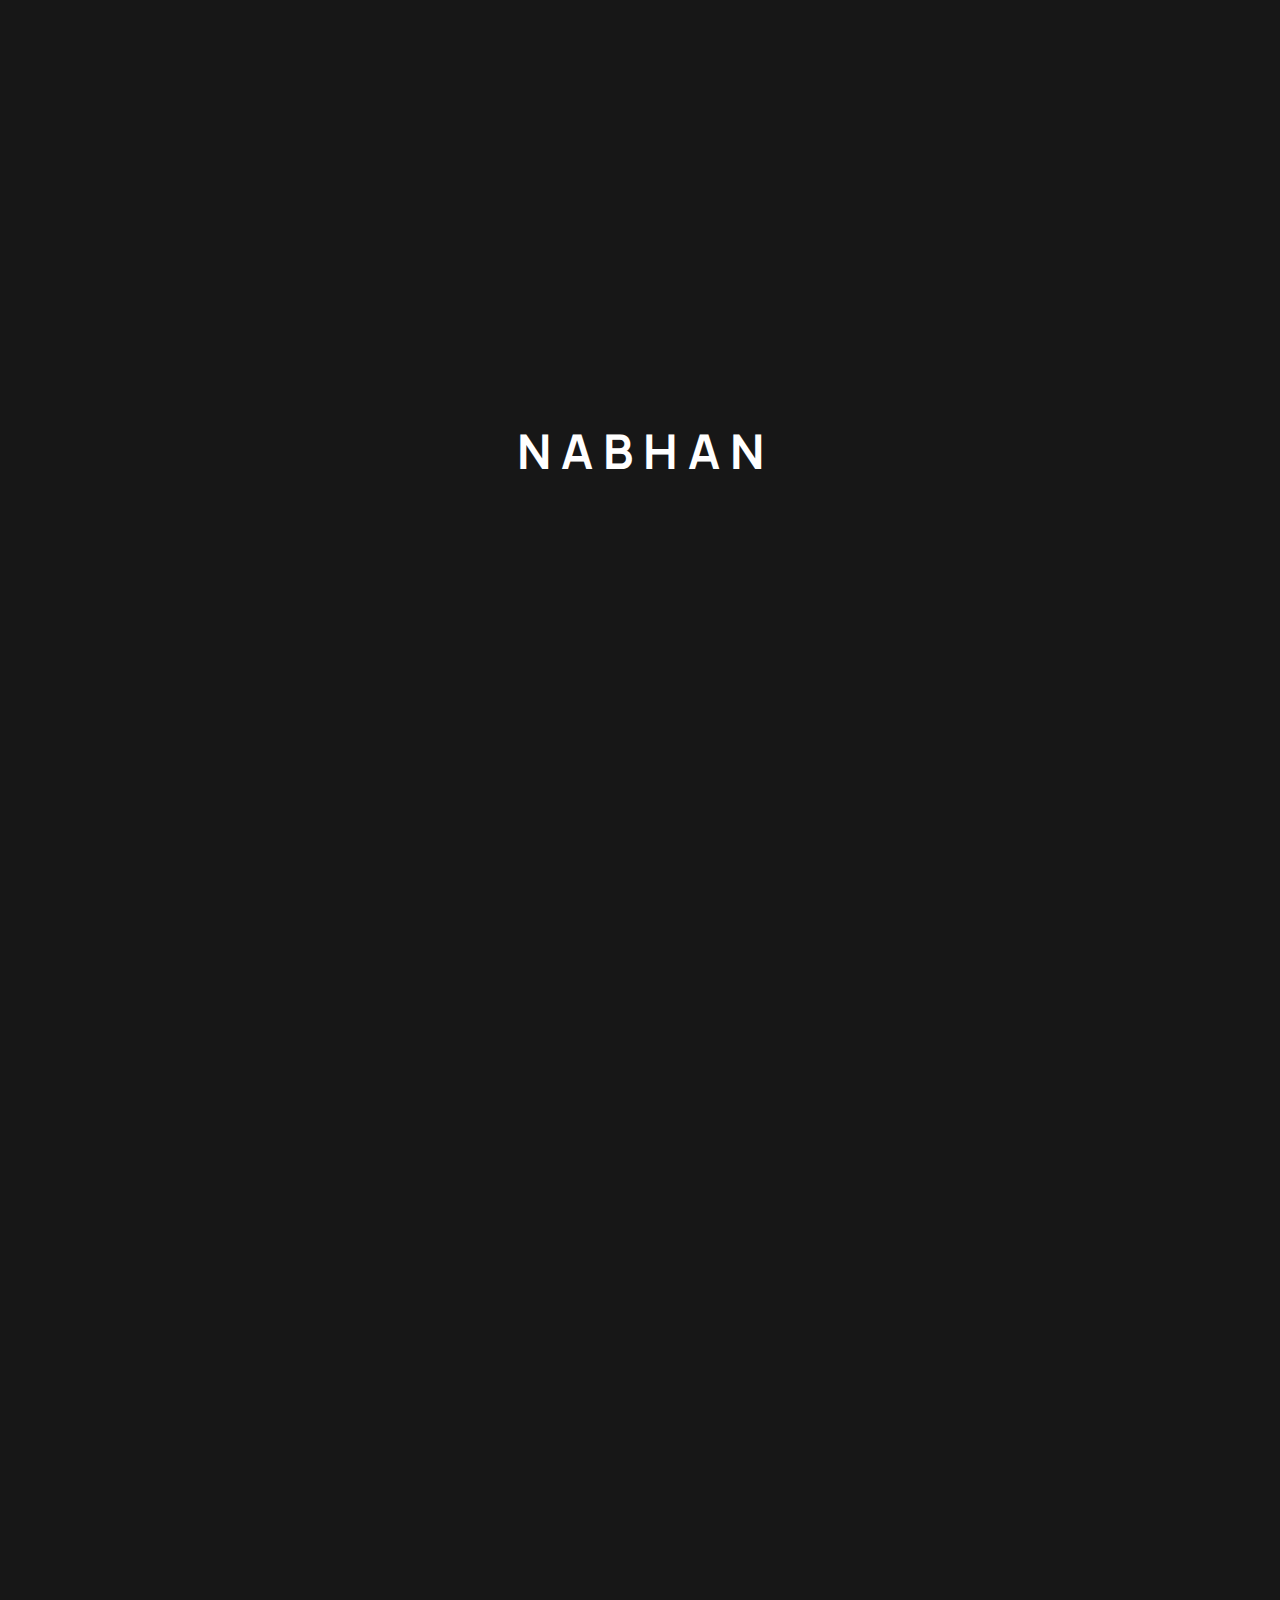
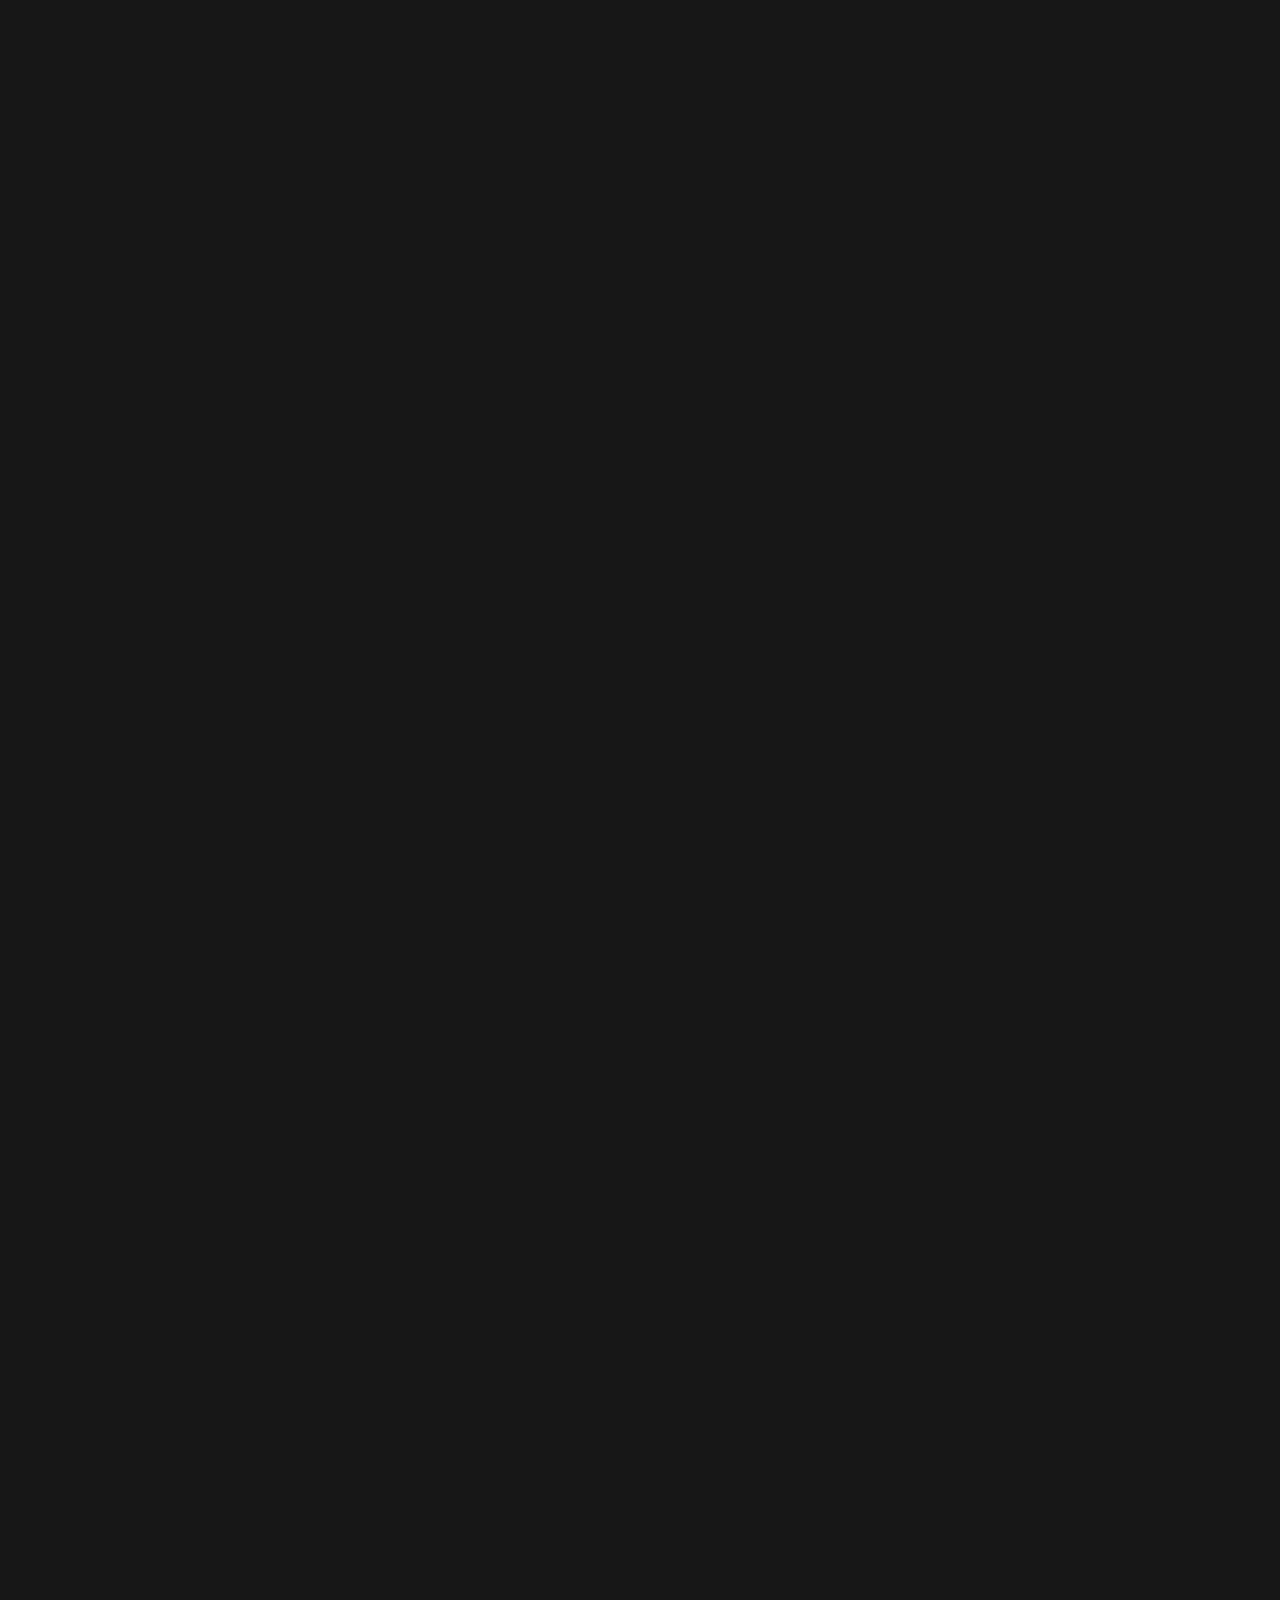
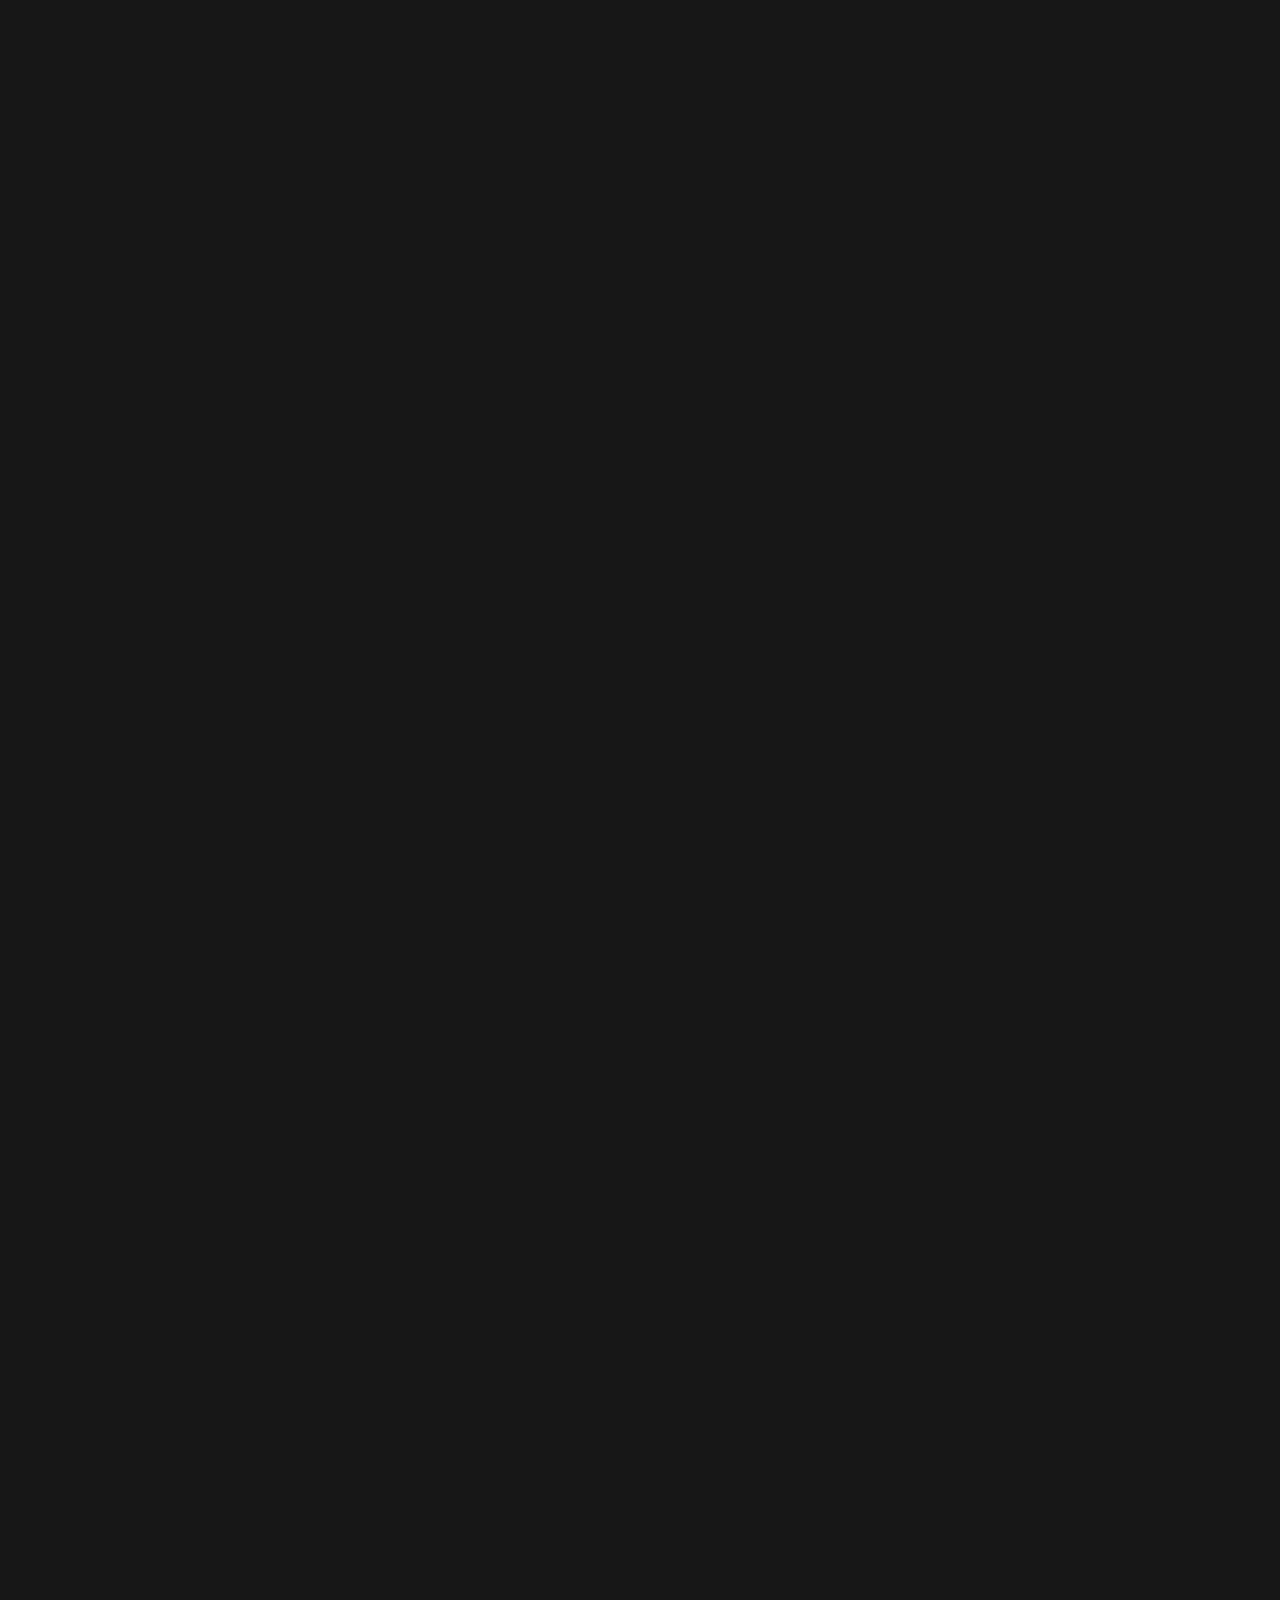
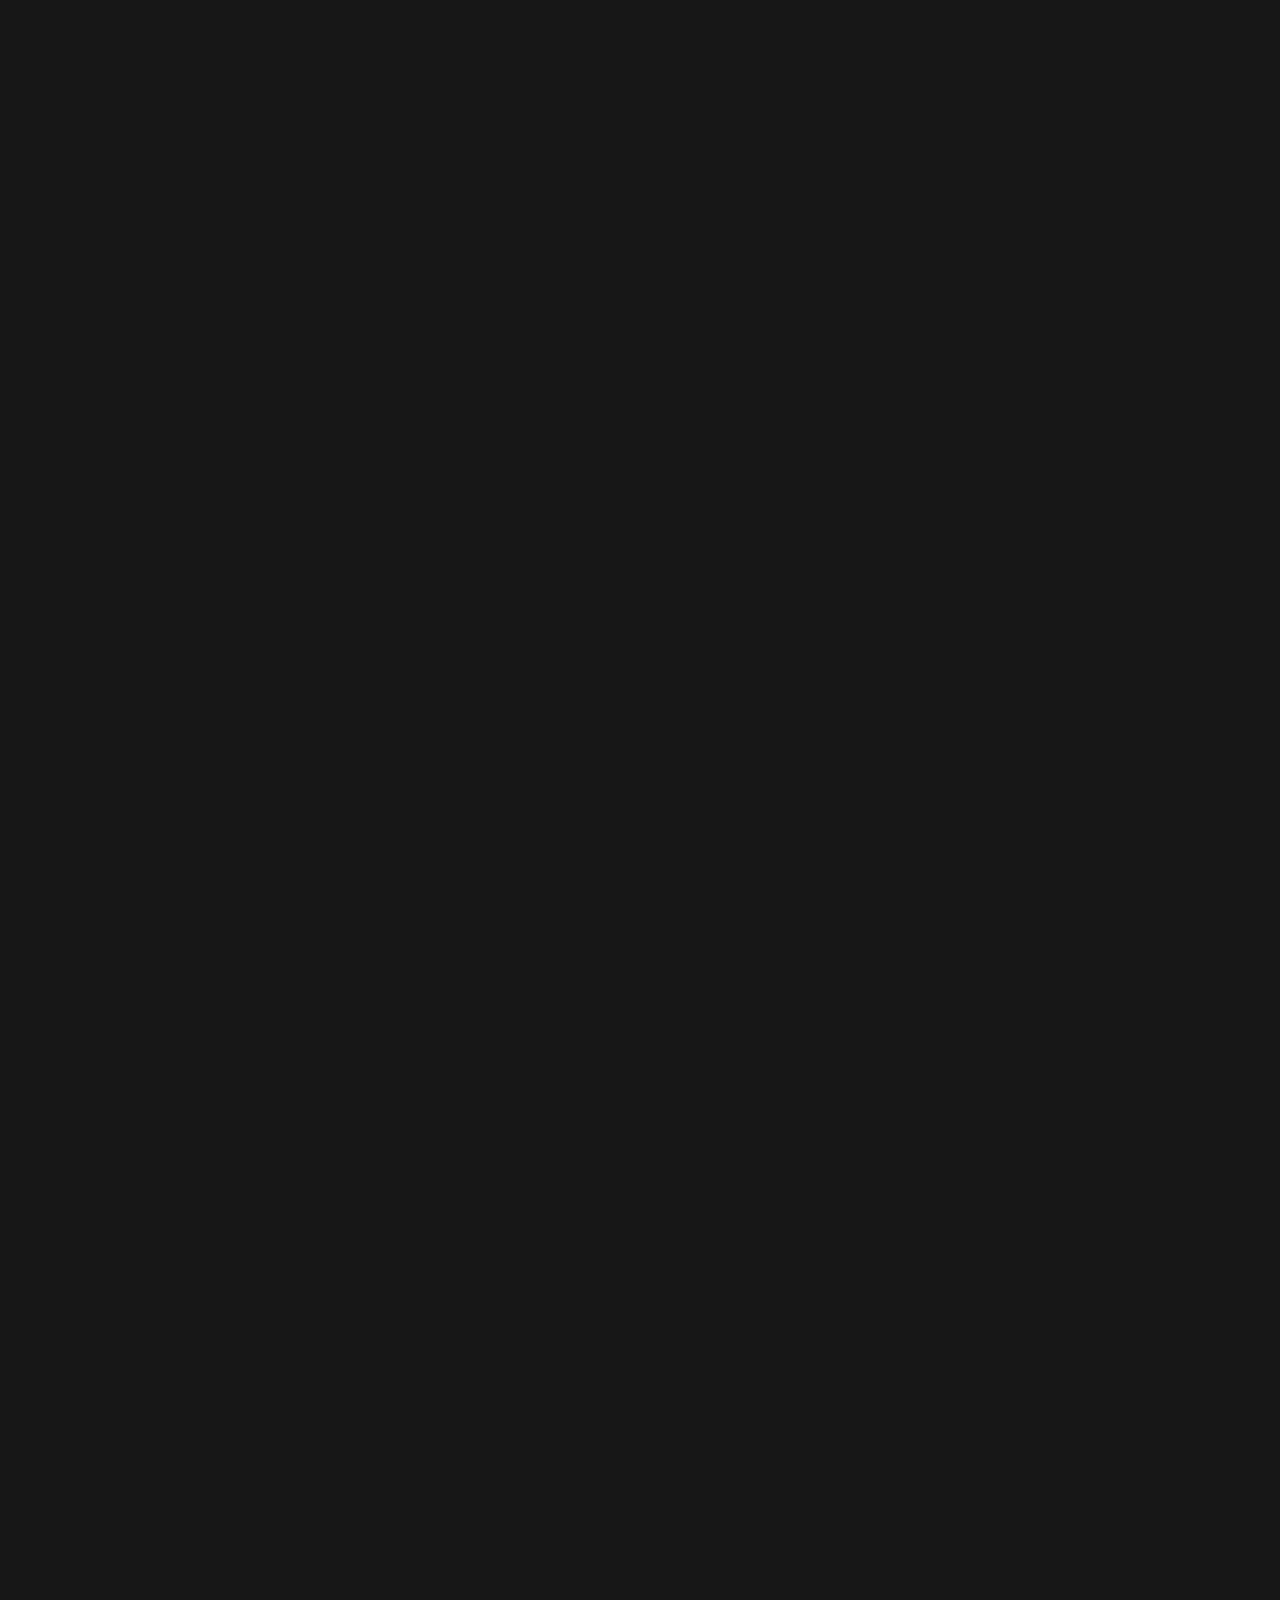
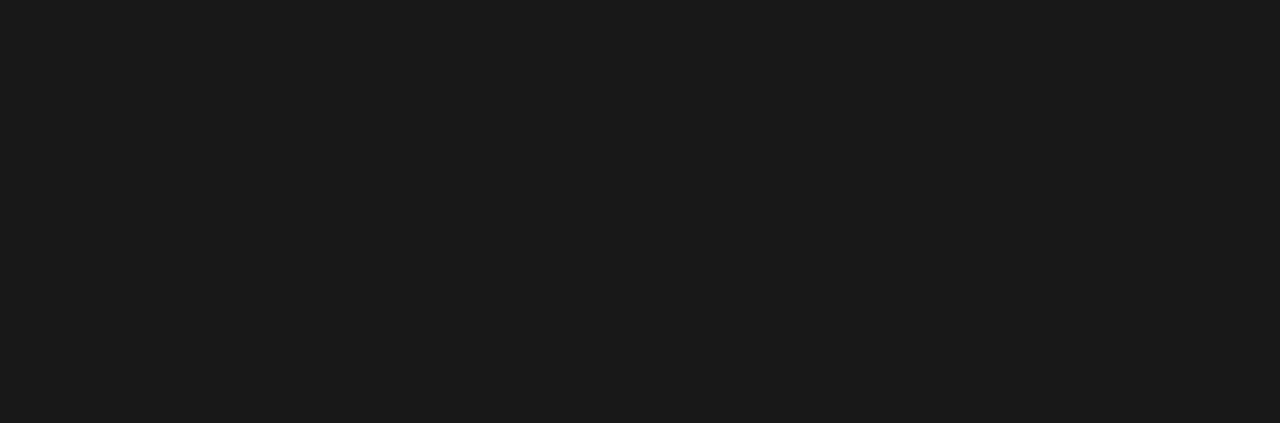
<file: about.html>
<!DOCTYPE html>
<html class="no-js" lang="zxx">

<head>
    <meta charset="utf-8">
    <meta content="ie=edge" http-equiv="x-ua-compatible">
    <title>Nabhan - Personal Portfolio HTML Template</title>
    <meta content="Nabhan - Personal Portfolio HTML Template" name="description">
    <meta content="Nabhan - Personal Portfolio HTML Template" name="keywords">
    <meta content="INDEX,FOLLOW" name="robots">

    <!-- Mobile Specific Metas -->
    <meta content="width=device-width, initial-scale=1, shrink-to-fit=no" name="viewport">

    <!-- Favicons - Place favicon.ico in the root directory -->
    <link href="assets/images/favicons/favicon.png" rel="icon" sizes="32x32" type="image/png">
    <meta content="#ffffff" name="msapplication-TileColor">
    
    <meta content="#ffffff" name="theme-color">

    <!--==============================
	  Google Fonts
	============================== -->
    <link href="https://fonts.googleapis.com/" rel="preconnect">
    <link crossorigin href="https://fonts.gstatic.com/" rel="preconnect">
    <link href="https://fonts.googleapis.com/css2?family=Manrope:wght@200..800&family=Playfair+Display:ital,wght@0,400..900;1,400..900&display=swap" rel="stylesheet">


    <!--==============================
	    All CSS File
	============================== -->
    <link href="assets/css/bootstrap.min.css" rel="stylesheet">
    <link href="assets/css/fontawesome.min.css" rel="stylesheet">
    <link href="assets/css/magnific-popup.min.css" rel="stylesheet">
    <link href="assets/css/swiper.min.css" rel="stylesheet">
    <link href="assets/css/owl.min.css" rel="stylesheet">
    <link href="assets/css/animate.min.css" rel="stylesheet">
    <link href="assets/css/imageRevealHover.min.css" rel="stylesheet">
    <!-- Theme Custom CSS -->
    <link href="assets/css/style.css" rel="stylesheet">

</head>

<body id="body" class="magic-cursor">
    <!--********************************
        Code Start From Here
    ******************************** -->

    <!-- Start magic cursor -->
   <div id="magic-cursor">
        <div id="ball"></div>
    </div>
    <!-- End magic cursor -->

    <!--==============================
    Preloader
    ==============================-->
    <div class="loading-screen" id="loading-screen">
        <div class="animation-preloader">
            <div class="txt-loading">
                <span data-text-preloader="N" class="letters-loading">
                    N
                </span>
                <span data-text-preloader="A" class="letters-loading">
                    A
                </span>
                <span data-text-preloader="B" class="letters-loading">
                    B
                </span>
                <span data-text-preloader="H" class="letters-loading">
                    H
                </span>
                <span data-text-preloader="A" class="letters-loading">
                    A
                </span>
                <span data-text-preloader="N" class="letters-loading">
                    N
                </span>
            </div>
        </div>
    </div>



    <!--==============================
    Header Area
    ==============================-->
    <header class="nav-header header-layout1">
        <div class="sticky-wrapper">
            <!-- Main Menu Area -->
            <div class="menu-area">
                <div class="container-fluid">
                    <div class="row align-items-center justify-content-between">
                        <div class="col-auto">
                            <div class="header-logo">
                                <a href="index.html"><img alt="logo" src="assets/images/logo.svg"></a>
                            </div>
                        </div>
                        <div class="col-auto">
                            <nav class="main-menu d-none d-lg-inline-block">
                                <ul class="navigation">
                                    <li class="menu-item-has-children">
                                        <a href="#">HOME</a>
                                        <ul class="sub-menu">
                                            <li><a href="index.html">Home One</a></li>
                                            <li><a href="home-2.html">Home Two</a></li>
                                        </ul>
                                    </li>
                                    <li class="active">
                                        <a href="about.html">About Me</a>
                                    </li>
                                    <li class="menu-item-has-children">
                                        <a href="#">PORTFOLIO</a>
                                        <ul class="sub-menu">
                                            <li><a href="project.html">Portfolio</a></li>
                                            <li><a href="project-details.html">Portfolio Details</a></li>
                                        </ul>
                                    </li>
                                    <li class="menu-item-has-children">
                                        <a href="#">Services</a>
                                        <ul class="sub-menu">
                                            <li><a href="service.html">Service</a></li>
                                            <li><a href="service-details.html">Service Details</a></li>
                                        </ul>
                                    </li>
                                    <li>
                                        <a href="pricing.html">Pricing</a>
                                    </li>
                                    <li class="menu-item-has-children">
                                        <a href="#">BLOG</a>
                                        <ul class="sub-menu">
                                            <li><a href="blog.html">Blog</a></li>
                                            <li><a href="blog-details.html">Blog Details</a></li>
                                        </ul>
                                    </li>
                                    <li>
                                        <a href="contact.html">CONTACT</a>
                                    </li>
                                </ul>
                            </nav>
                            <div class="navbar-right d-inline-flex d-lg-none">
                                <button class="menu-toggle sidebar-btn" type="button">
                                    <span class="line"></span>
                                    <span class="line"></span>
                                    <span class="line"></span>
                                </button>
                            </div>
                        </div>
                        <div class="col-auto header-btn-wrapper">
                            <div class="header-button">
                                <div class="btn-wrap fade_right">
                                    <a href="project.html" class="link-btn" >
                                        <span class="link-effect">
                                            <span class="effect-1">Let's Talk</span>
                                            <span class="effect-1">Let's Talk</span>
                                        </span>
                                        <img src="assets/images/icons/arrow-left-top.svg" alt="icon">
                                    </a>
                                </div>
                            </div>
                        </div>
                    </div>
                </div>
            </div>
        </div>
    </header>
    <!--==============================
    Mobile Menu
    ============================== -->
    <div class="mobile-menu-wrapper">
        <div class="mobile-menu-area">
            <button class="menu-toggle"><i class="fas fa-times"></i></button>
            <div class="mobile-logo">
                <a href="index-2.html"><img alt="Ovation" src="assets/images/logo.svg"></a>
            </div>
            <div class="mobile-menu">
                <ul class="navigation clearfix">
                    <!--Keep This Empty / Menu will come through Javascript-->
                </ul>
            </div>
            <div class="sidebar-wrap">
                <h6>27 Division St, New York,</h6>
                <h6>NY 10002, USA</h6>
            </div>
            <div class="sidebar-wrap">
                <h6><a href="tel:1800123654987">+1 800 123 654 987 </a></h6>
                <h6><a href="mailto:themevally.agency@mail.com">themevally.agency@mail.com</a></h6>
            </div>
            <div class="social-btn style3">
                <a href="https://www.facebook.com/">
                        <span class="link-effect">
                            <span class="effect-1"><i class="fab fa-facebook"></i></span>
                            <span class="effect-1"><i class="fab fa-facebook"></i></span>
                        </span>
                </a>
                <a href="https://instagram.com/">
                        <span class="link-effect">
                            <span class="effect-1"><i class="fab fa-instagram"></i></span>
                            <span class="effect-1"><i class="fab fa-instagram"></i></span>
                        </span>
                </a>
                <a href="https://twitter.com/">
                        <span class="link-effect">
                            <span class="effect-1"><i class="fab fa-twitter"></i></span>
                            <span class="effect-1"><i class="fab fa-twitter"></i></span>
                        </span>
                </a>
                <a href="https://dribbble.com/">
                        <span class="link-effect">
                            <span class="effect-1"><i class="fab fa-dribbble"></i></span>
                            <span class="effect-1"><i class="fab fa-dribbble"></i></span>
                        </span>
                </a>
            </div>
        </div>
    </div>

    <!-- Scroll Smoother -->

   <div id="smooth-wrapper" class="page-wrapper theme-bg" >
    <div id="smooth-content">

       

            <!--==============================
            About Hero Area
            ==============================-->
            <section class="about-hero space-bottom bg-theme2">
                <div class="container">
                    <div class="row">
                        <div class="col-xl-12 text-center">
                            <h2 class="big-title mb-50 sm-mb-30 wow img-custom-anim-left">ABOUT ME</h2>
                            <p class="text mb-120 lg-mb-60 sm-mb-30">I specialise in creating <span class="font2">websites</span> that not only
                                captivate <span class="font2">audiences</span> but also provide seamless
                                navigation and <span class="font2">functionality.</span></p>
                            <figure class="thumb mb-0"><img src="assets/images/about/about-3_1.jpg" alt=""></figure>
                        </div>
                    </div>
                </div>
            </section>
            <!--======== / About Hero Area ========-->

            <!--==============================
            Counter Area
            ==============================-->
            <div class="counter-area bg-theme2">
                <div class="container">
                    <div class="row counter-wrap gy-40 align-items-center justify-content-lg-between justify-content-center">
                        <div class="col-xl-auto col-lg-3 col-md-3 col-sm-6">
                            <div class="counter-box">
                                <h3 class="counter-box_number">
                                    <span class="count-number">230</span>+
                                </h3>
                                <h4 class="counter-box_title">Project Completed</h4>
                            </div>
                        </div>
                        <div class="col-xl-auto col-lg-3 col-md-3 col-sm-6">
                            <div class="counter-box">
                                <h3 class="counter-box_number">
                                    <span class="count-number">4</span>k+
                                </h3>
                                <h4 class="counter-box_title">Happy Clients</h4>
                            </div>
                        </div>
                        <div class="col-xl-auto col-lg-3 col-md-3 col-sm-6">
                            <div class="counter-box">
                                <h3 class="counter-box_number">
                                    <span class="count-number">15</span>+
                                </h3>
                                <h4 class="counter-box_title">Years of Experience</h4>
                            </div>
                        </div>
                        <div class="col-xl-auto col-lg-3 col-md-3 col-sm-6">
                            <div class="counter-box">
                                <h3 class="counter-box_number">
                                    <span class="count-number">97</span>%
                                </h3>
                                <h4 class="counter-box_title">Clients Satisfaction</h4>
                            </div>
                        </div>
                    </div>
                </div>
            </div>

            <!--==============================
            Skill Area
            ==============================-->
            <section class="skill-area space bg-theme2">
                <div class="container">
                    <div class="row">
                        <div class="col-xl-12">
                            <div class="title-area">
                                <h2 class="sec-title text-center">I craft wonderful <span class="font2">digital experiences</span> <br> for brands</h2>
                            </div>
                        </div>
                    </div>
                    <div class="row gx-40">
                        <div class="col-xl-2 col-lg-3 col-md-3 col-6">
                           <div class="skill-item text-center">
                              <div class="skill-thumb d-flex align-items-center justify-content-center flex-column">
                                 <div class="skill-icon mb-35">
                                    <span>
                                       <img src="assets/images/skill/skill-1.png" alt="">
                                    </span>
                                 </div>
                                 <h3 class="skill-count"><span class="count-number">89</span>%</h3>
                              </div>
                              <div class="skill-content">
                                 <p class="skill-title">Figma</p>
                              </div>
                           </div>
                        </div>
                        <div class="col-xl-2 col-lg-3 col-md-3 col-6">
                           <div class="skill-item text-center">
                              <div class="skill-thumb d-flex align-items-center justify-content-center flex-column">
                                 <div class="skill-icon mb-35">
                                    <span>
                                       <img src="assets/images/skill/skill-2.png" alt="">
                                    </span>
                                 </div>
                                 <h3 class="skill-count"><span class="count-number">80</span>%</h3>
                              </div>
                              <div class="skill-content">
                                 <p class="skill-title">Adobe Xd</p>
                              </div>
                           </div>
                        </div>
                        <div class="col-xl-2 col-lg-3 col-md-3 col-6">
                           <div class="skill-item text-center">
                              <div class="skill-thumb d-flex align-items-center justify-content-center flex-column">
                                 <div class="skill-icon mb-35">
                                    <span>
                                       <img src="assets/images/skill/skill-3.png" alt="">
                                    </span>
                                 </div>
                                 <h3 class="skill-count"><span class="count-number">95</span>%</h3>
                              </div>
                              <div class="skill-content">
                                 <p class="skill-title">Wordpress</p>
                              </div>
                           </div>
                        </div>
                        <div class="col-xl-2 col-lg-3 col-md-3 col-6">
                           <div class="skill-item text-center">
                              <div class="skill-thumb d-flex align-items-center justify-content-center flex-column">
                                 <div class="skill-icon mb-35">
                                    <span>
                                       <img src="assets/images/skill/skill-4.png" alt="">
                                    </span>
                                 </div>
                                 <h3 class="skill-count"><span class="count-number">85</span>%</h3>
                              </div>
                              <div class="skill-content">
                                 <p class="skill-title">Wordpress</p>
                              </div>
                           </div>
                        </div>
                        <div class="col-xl-2 col-lg-3 col-md-3 col-6">
                           <div class="skill-item text-center">
                              <div class="skill-thumb d-flex align-items-center justify-content-center flex-column">
                                 <div class="skill-icon mb-35">
                                    <span>
                                       <img src="assets/images/skill/skill-5.png" alt="">
                                    </span>
                                 </div>
                                 <h3 class="skill-count"><span class="count-number">95</span>%</h3>
                              </div>
                              <div class="skill-content">
                                 <p class="skill-title">Bootstrap</p>
                              </div>
                           </div>
                        </div>
                        <div class="col-xl-2 col-lg-3 col-md-3 col-6">
                           <div class="skill-item text-center">
                              <div class="skill-thumb d-flex align-items-center justify-content-center flex-column">
                                 <div class="skill-icon mb-35">
                                    <span>
                                       <img src="assets/images/skill/skill-6.png" alt="">
                                    </span>
                                 </div>
                                 <h3 class="skill-count"><span class="count-number">85</span>%</h3>
                              </div>
                              <div class="skill-content">
                                 <p class="skill-title">InvisionApp</p>
                              </div>
                           </div>
                        </div>
                     </div>
                </div>
            </section>

            <!--==============================
            Experience Area
            ==============================-->
            <section class="experience-area space">
                <div class="container">
                    <div class="row">
                        <div class="col-xl-12">
                            <div class="title-area">
                                <h2 class="sec-title mb-0" data-title="(2017 - 2023)">Work <span class="font2">Experience</span></h2>
                                <div class="btn-wrap btn-bounce-1">
                                    <a href="project.html" class="link-btn">
                                        <span class="link-effect">
                                            <span class="effect-1">Know More</span>
                                            <span class="effect-1">Know More</span>
                                        </span>
                                        <img src="assets/images/icons/arrow-left-top.svg" alt="icon">
                                    </a>
                                </div>
                            </div>
                        </div>
                    </div>
                    <div class="row justify-content-center">
                        <div class="col-lg-12">
                            <ul class="experience-wrap-area">
                                <li class="single-experience-list">
                                    <span class="experience-place">TCS Interactive — Dubai</span>
                                    <span class="experience-tag">UX/UI Design Lead</span>
                                    <span class="experience-year">2024 - Present</span>
                                </li>
                                <li class="single-experience-list">
                                    <span class="experience-place">Realgate — Hurghada</span>
                                    <span class="experience-tag">Digital Art Director</span>
                                    <span class="experience-year">2021 - 2022</span>
                                </li>
                                <li class="single-experience-list">
                                    <span class="experience-place">BPG Possible — Dubai</span>
                                    <span class="experience-tag">Creative Designer</span>
                                    <span class="experience-year">2019 - 2020</span>
                                </li>
                                <li class="single-experience-list">
                                    <span class="experience-place">PCC Advertising — Doha</span>
                                    <span class="experience-tag">Senior Web Designer</span>
                                    <span class="experience-year">2017 - 2018</span>
                                </li>
                            </ul>
                        </div>
                    </div>
                </div>
            </section>

            <!--==============================
            Process Area
            ==============================-->
            <div class="process-area space space-bottom-minimize-30 bg-theme2 overflow-hidden">
                <div class="container">
                    <div class="row justify-content-center">
                        <div class="col-xl-12">
                            <div class="title-area text-center ">
                                <h2 class="sec-title">Your dream website just a <br> <span class="font2">few process</span></h2>
                            </div>
                        </div>
                        <div class="col-xl-12">
                            <ul class="accordion-box">

                                <li class="accordion block active-block">
                                    <div class="acc-btn active">01   <span class="title">Research</span>
                                        <span class="icon"></span>
                                    </div>
                                    <div class="acc-content current">
                                        <div class="content">
                                            <div class="text">All the Lorem Ipsum generators on the Internet tend to repeat predefined chunks as necessary, making this the first true generator on the Internet. dictionary
                                                of with a handful of model sentence structures, to generate Lorem Ipsum which looks reasonable.</div>
                                            <ul class="tags">
                                                <li><a href="#">Customers Servey</a></li>
                                                <li><a href="#">Customer journey research</a></li>
                                                <li><a href="#">User Interviews</a></li>
                                                <li><a href="#">Market Analysis</a></li>
                                            </ul>
                                        </div>
                                    </div>
                                </li>

                                <li class="accordion block">
                                    <div class="acc-btn">02   <span class="title">Storytelling</span>
                                        <span class="icon"></span>
                                    </div>
                                    <div class="acc-content">
                                        <div class="content">
                                            <div class="text">All the Lorem Ipsum generators on the Internet tend to repeat predefined chunks as necessary, making this the first true generator on the Internet. dictionary
                                                of with a handful of model sentence structures, to generate Lorem Ipsum which looks reasonable.</div>
                                            <ul class="tags">
                                                <li><a href="#">Customers Servey</a></li>
                                                <li><a href="#">Customer journey research</a></li>
                                                <li><a href="#">User Interviews</a></li>
                                                <li><a href="#">Market Analysis</a></li>
                                            </ul>
                                        </div>
                                    </div>
                                </li>

                                <li class="accordion block">
                                    <div class="acc-btn">03   <span class="title">Design</span>
                                        <span class="icon"></span>
                                    </div>
                                    <div class="acc-content">
                                        <div class="content">
                                            <div class="text">All the Lorem Ipsum generators on the Internet tend to repeat predefined chunks as necessary, making this the first true generator on the Internet. dictionary
                                                of with a handful of model sentence structures, to generate Lorem Ipsum which looks reasonable.</div>
                                            <ul class="tags">
                                                <li><a href="#">Customers Servey</a></li>
                                                <li><a href="#">Customer journey research</a></li>
                                                <li><a href="#">User Interviews</a></li>
                                                <li><a href="#">Market Analysis</a></li>
                                            </ul>
                                        </div>
                                    </div>
                                </li>
                            </ul>
                        </div>
                    </div>
                </div>
            </div>


            <!--==============================
            Awards Area
            ==============================-->
            <section class="awards-area space-minimize">
                <div class="big-title-wrap">
                    <h2 class="big-title">THE AWARDS <span class="font2 ml-30 md-ml-0">WE GOT</span></h2>
                </div>
                <div class="container">
                    <div class="row justify-content-center">
                        <div class="col-lg-12">
                            <ul class="awards-wrap-area">
                                <li class="single-awards-list">
                                    <span class="awards-title">Sites Of The Day</span>
                                    <span class="awards-tag">Readability</span>
                                    <span class="awards-subject">TechnoWorld</span>
                                    <span class="awards-year">2018</span>
                                </li>
                                <li class="single-awards-list">
                                    <span class="awards-title">Motion Graphics</span>
                                    <span class="awards-tag">Animation</span>
                                    <span class="awards-subject">Motion Lab</span>
                                    <span class="awards-year">2019</span>
                                </li>
                                <li class="single-awards-list">
                                    <span class="awards-title">Business Model</span>
                                    <span class="awards-tag">New Strategy</span>
                                    <span class="awards-subject">Market Life</span>
                                    <span class="awards-year">2019</span>
                                </li>
                                <li class="single-awards-list">
                                    <span class="awards-title">Web Design</span>
                                    <span class="awards-tag">Visualzation</span>
                                    <span class="awards-subject">Live Cam Project</span>
                                    <span class="awards-year">2021</span>
                                </li>
                                <li class="single-awards-list">
                                    <span class="awards-title">Developer Award</span>
                                    <span class="awards-tag">Readability</span>
                                    <span class="awards-subject">TechnoWorld</span>
                                    <span class="awards-year">2022</span>
                                </li>
                            </ul>
                        </div>
                    </div>
                </div>
            </section>
            
            <!--==============================
            Testimonial Area
            ==============================-->
            <section class="testimonial-area space bg-theme2">
                <div class="container">
                    <div class="row">
                        <div class="col-xl-12">
                            <div class="title-area">
                                <h2 class="sec-title text-center">The best customers say <br> <span class="font2 wow text-anim-left">about me</span></h2>
                            </div>
                        </div>
                    </div>
                    <div class="row">
                        <div class="col-xl-12">
                            <div class="testi-carousel-1 swiper" >
                                <div class="swiper-wrapper">
                                    <div class="testi-item swiper-slide">
                                        <div class="testi-upper">
                                            <div class="testi-upper_thumb">
                                                <img src="assets/images/testimonial/testi-1_1.jpg" alt="">
                                            </div>
                                            <div class="testi-upper_info">
                                                <h5 class="title">Design Quality</h5>
                                                <p class="text">On the other hand, we denounce with and who are so beguiled and demoralized by the pleasure of the moment, so blinded by desire,</p>
                                            </div>
                                        </div>
                                        <div class="testi-lower">
                                            <div class="testi-lower_info">
                                                <h5 class="name">Shoko Mugikura</h5>
                                                <span class="title">Envato customer</span>
                                            </div>
                                            <div class="testi-lower_review">
                                                <div class="review-list">
                                                    <i class="fa-solid fa-star"></i>
                                                    <i class="fa-solid fa-star"></i>
                                                    <i class="fa-solid fa-star"></i>
                                                    <i class="fa-solid fa-star"></i>
                                                    <i class="fa-solid fa-star"></i>
                                                </div>
                                            </div>
                                        </div>
                                    </div>
                                    <div class="testi-item swiper-slide">
                                        <div class="testi-upper">
                                            <div class="testi-upper_thumb">
                                                <img src="assets/images/testimonial/testi-1_2.jpg" alt="">
                                            </div>
                                            <div class="testi-upper_info">
                                                <h5 class="title">Design Quality</h5>
                                                <p class="text">On the other hand, we denounce with and who are so beguiled and demoralized by the pleasure of the moment, so blinded by desire,</p>
                                            </div>
                                        </div>
                                        <div class="testi-lower">
                                            <div class="testi-lower_info">
                                                <h5 class="name">Shoko Mugikura</h5>
                                                <span class="title">Envato customer</span>
                                            </div>
                                            <div class="testi-lower_review">
                                                <div class="review-list">
                                                    <i class="fa-solid fa-star"></i>
                                                    <i class="fa-solid fa-star"></i>
                                                    <i class="fa-solid fa-star"></i>
                                                    <i class="fa-solid fa-star"></i>
                                                    <i class="fa-solid fa-star"></i>
                                                </div>
                                            </div>
                                        </div>
                                    </div>
                                    <div class="testi-item swiper-slide">
                                        <div class="testi-upper">
                                            <div class="testi-upper_thumb">
                                                <img src="assets/images/testimonial/testi-1_3.jpg" alt="">
                                            </div>
                                            <div class="testi-upper_info">
                                                <h5 class="title">Design Quality</h5>
                                                <p class="text">On the other hand, we denounce with and who are so beguiled and demoralized by the pleasure of the moment, so blinded by desire,</p>
                                            </div>
                                        </div>
                                        <div class="testi-lower">
                                            <div class="testi-lower_info">
                                                <h5 class="name">Jack Islam</h5>
                                                <span class="title">Envato customer</span>
                                            </div>
                                            <div class="testi-lower_review">
                                                <div class="review-list">
                                                    <i class="fa-solid fa-star"></i>
                                                    <i class="fa-solid fa-star"></i>
                                                    <i class="fa-solid fa-star"></i>
                                                    <i class="fa-solid fa-star"></i>
                                                    <i class="fa-solid fa-star"></i>
                                                </div>
                                            </div>
                                        </div>
                                    </div>
                                    
                                    <div class="testi-item swiper-slide">
                                        <div class="testi-upper">
                                            <div class="testi-upper_thumb">
                                                <img src="assets/images/testimonial/testi-1_1.jpg" alt="">
                                            </div>
                                            <div class="testi-upper_info">
                                                <h5 class="title">Design Quality</h5>
                                                <p class="text">On the other hand, we denounce with and who are so beguiled and demoralized by the pleasure of the moment, so blinded by desire,</p>
                                            </div>
                                        </div>
                                        <div class="testi-lower">
                                            <div class="testi-lower_info">
                                                <h5 class="name">Shoko Mugikura</h5>
                                                <span class="title">Envato customer</span>
                                            </div>
                                            <div class="testi-lower_review">
                                                <div class="review-list">
                                                    <i class="fa-solid fa-star"></i>
                                                    <i class="fa-solid fa-star"></i>
                                                    <i class="fa-solid fa-star"></i>
                                                    <i class="fa-solid fa-star"></i>
                                                    <i class="fa-solid fa-star"></i>
                                                </div>
                                            </div>
                                        </div>
                                    </div>
                                </div>
                                <div class="swiper-pagination mt-60"></div>
                            </div>
                        </div>
                     </div>
                </div>
            </section>

            <!--==============================
            Brand Area
            ==============================-->
            <section class="brand-area space-bottom bg-theme2">
                <div class="container">
                    <div class="row">
                        <div class="col-xl-12">
                            <div class="title-area text-center">
                                <h6 class="title bg-theme2 mb-0">More than <span class="color1">200+ companies</span> trusted us worldwid</h6>
                            </div>
                        </div>
                    </div>
                    <div class="sponsors-outer">
                        <ul class="brands-carousel owl-carousel owl-theme">
                            <li class="brand-item">
                                <a class="image" href="#">
                                    <img src="assets/images/brands/brand-1_1.png" alt="Brand">
                                    <img src="assets/images/brands/brand-1_1.png" alt="Brand">
                                </a>
                            </li>
                            <li class="brand-item">
                                <a class="image" href="#">
                                    <img src="assets/images/brands/brand-1_2.png" alt="Brand">
                                    <img src="assets/images/brands/brand-1_2.png" alt="Brand">
                                </a>
                            </li>
                            <li class="brand-item">
                                <a class="image" href="#">
                                    <img src="assets/images/brands/brand-1_3.png" alt="Brand">
                                    <img src="assets/images/brands/brand-1_3.png" alt="Brand">
                                </a>
                            </li>
                            <li class="brand-item">
                                <a class="image" href="#">
                                    <img src="assets/images/brands/brand-1_4.png" alt="Brand">
                                    <img src="assets/images/brands/brand-1_4.png" alt="Brand">
                                </a>
                            </li>
                            <li class="brand-item">
                                <a class="image" href="#">
                                    <img src="assets/images/brands/brand-1_5.png" alt="Brand">
                                    <img src="assets/images/brands/brand-1_5.png" alt="Brand">
                                </a>
                            </li>

                            <li class="brand-item">
                                <a class="image" href="#">
                                    <img src="assets/images/brands/brand-1_1.png" alt="Brand">
                                    <img src="assets/images/brands/brand-1_1.png" alt="Brand">
                                </a>
                            </li>
                            <li class="brand-item">
                                <a class="image" href="#">
                                    <img src="assets/images/brands/brand-1_2.png" alt="Brand">
                                    <img src="assets/images/brands/brand-1_2.png" alt="Brand">
                                </a>
                            </li>
                            <li class="brand-item">
                                <a class="image" href="#">
                                    <img src="assets/images/brands/brand-1_3.png" alt="Brand">
                                    <img src="assets/images/brands/brand-1_3.png" alt="Brand">
                                </a>
                            </li>
                            <li class="brand-item">
                                <a class="image" href="#">
                                    <img src="assets/images/brands/brand-1_4.png" alt="Brand">
                                    <img src="assets/images/brands/brand-1_4.png" alt="Brand">
                                </a>
                            </li>
                            <li class="brand-item">
                                <a class="image" href="#">
                                    <img src="assets/images/brands/brand-1_5.png" alt="Brand">
                                    <img src="assets/images/brands/brand-1_5.png" alt="Brand">
                                </a>
                            </li>
                        </ul>
                    </div>
                </div>
            </section>


            <!--==============================
                Contact Area
            ==============================-->
            <section class="contact-area">
                <div class="container">
                    <div class="row">
                        <div class="col-lg-12">
                            <h1 class="contact-title wow text-anim-left mb-25">Got a project in mind?</h1>
                            <h1 class="contact-title title-font2 text-lg-end wow text-anim-right mb-0"><a href="mailto:hellowcontacts@gmail.com">hellowcontacts@gmail.com</a></h1>
                        </div>
                    </div>
                    <div class="row position-relative mt-60 mb-40 md-mb-50">
                    <div class="col-lg-12">
                        <div class="contact-btn_wrapper">
                            <div class="contact-btn btn-bounce-1 text-lg-end pr-120">
                                <a class="circle-btn btn gsap-magnetic" href="project.html">
                                    <span class="link-effect">
                                        <span class="effect-1">See All Works</span>
                                        <span class="effect-1">See All Works</span>
                                    </span>
                                    <img src="assets/images/icons/arrow-left-top.svg" alt="">
                                </a>
                            </div>
                            <span class="contact-inner-border"></span>
                        </div>
                    </div>
                </div>
                    <div class="row gx-30">
                        <div class="col-lg-3 col-md-6">
                            <div class="social-item">
                                <h5 class="title">Behance</h5>
                                <a href="https://www.behance.net/">
                                    <span class="link-effect">
                                        <span class="effect-1"><i class="fa-brands fa-behance"></i></span>
                                        <span class="effect-1"><i class="fa-brands fa-behance"></i></span>
                                    </span>
                                </a>
                            </div>
                        </div>
                        <div class="col-lg-3 col-md-6">
                            <div class="social-item">
                                <h5 class="title">Instagram</h5>
                                <a href="https://instagram.com/">
                                    <span class="link-effect">
                                        <span class="effect-1"><i class="fa-brands fa-instagram"></i></span>
                                        <span class="effect-1"><i class="fa-brands fa-instagram"></i></span>
                                    </span>
                                </a>
                            </div>
                        </div>
                        <div class="col-lg-3 col-md-6">
                            <div class="social-item">
                                <h5 class="title">Twitter</h5>
                                <a href="https://twitter.com/">
                                    <span class="link-effect">
                                        <span class="effect-1"><i class="fa-brands fa-twitter"></i></span>
                                        <span class="effect-1"><i class="fa-brands fa-twitter"></i></span>
                                    </span>
                                </a>
                            </div>
                        </div>
                        <div class="col-lg-3 col-md-6">
                            <div class="social-item">
                                <h5 class="title">Dribbble</h5>
                                <a href="https://dribbble.com/">
                                    <span class="link-effect">
                                        <span class="effect-1"><i class="fa-regular fa-basketball"></i></span>
                                        <span class="effect-1"><i class="fa-regular fa-basketball"></i></span>
                                    </span>
                                </a>
                            </div>
                        </div>
                    </div>
                </div>
            </section>


            <!--==============================
                Footer Area
            ==============================-->
            <footer class="footer-wrapper footer-layout1">
                <div class="copyright-wrap">
                    <div class="container">
                        <div class="row justify-content-between align-items-center">
                            <div class="col-lg-7 col-md-6 mb-3 mb-md-0 text-center text-md-start">
                                <p class="copyright-text">©2024 - All Rights Reserved 
                                    <a href="https://themeforest.net/user/theme-vally">ThemeVally</a>
                                </p>
                            </div>
                            <div class="col-lg-5 col-md-6 text-center text-md-end">
                                <ul class="footer-menu-list">
                                    <li>
                                        <a href="project.html">
                                            <span class="link-effect">
                                                <span class="effect-1">Terms &amp; Conditions</span>
                                                <span class="effect-1">Terms &amp; Conditions</span>
                                            </span>
                                        </a>
                                    </li>
                                    <li>
                                        <a href="about.html">
                                            <span class="link-effect">
                                                <span class="effect-1">Privacy Policy</span>
                                                <span class="effect-1">Privacy Policy</span>
                                            </span>
                                        </a>
                                    </li>
                                    <li>
                                        <a href="#">
                                            <span class="link-effect">
                                                <span class="effect-1">Legal</span>
                                                <span class="effect-1">Legal</span>
                                            </span>
                                        </a>
                                    </li>
                                </ul>   
                            </div>
                        </div>
                    </div>
                </div>
            </footer>
      </div>
    </div>

    <!--********************************
            Code End  Here
    ******************************** -->

    <!-- Scroll To Top -->
    <div class="scroll-top">
        <svg class="progress-circle svg-content" height="100%" viewBox="-1 -1 102 102" width="100%">
            <path d="M50,1 a49,49 0 0,1 0,98 a49,49 0 0,1 0,-98"
                style="transition: stroke-dashoffset 10ms linear 0s; stroke-dasharray: 307.919, 307.919; stroke-dashoffset: 307.919;"></path>
        </svg>
    </div>

    

    

    <!-- Jquery -->
    <script src="assets/js/vendor/jquery.min.js"></script>
    <script src="assets/js/bootstrap.min.js"></script>
    <script src="assets/js/gsap.min.js"></script>
    <script src="assets/js/gsap-scroll-smoother.min.js"></script>
    <script src="assets/js/gsap-scroll-trigger.min.js"></script>
    <script src="assets/js/gsap-scroll-to-plugin.min.js"></script>
    


    <script src="assets/js/swiper.min.js"></script>
    <script src="assets/js/owl.min.js"></script>
    <script src="assets/js/magnific-popup.min.js"></script>
    <script src="assets/js/jquery.counterup.min.js"></script>
    <script src="assets/js/imagesloaded.pkgd.min.js"></script>
    <script src="assets/js/isotope.pkgd.min.js"></script>
    <script src="assets/js/imageRevealHover.min.js"></script>
    <script src="assets/js/jarallax.min.js"></script>
    <script src="assets/js/marquee.min.js"></script>
    <script src="assets/js/waypoints.min.js"></script>
    <script src="assets/js/wow.min.js"></script>
    
    <!-- Main Js File -->
    <script src="assets/js/main.js"></script>
    <!-- Cursor -->
    <script src="assets/js/cursor.min.js"></script>

</body>


</html>
</file>
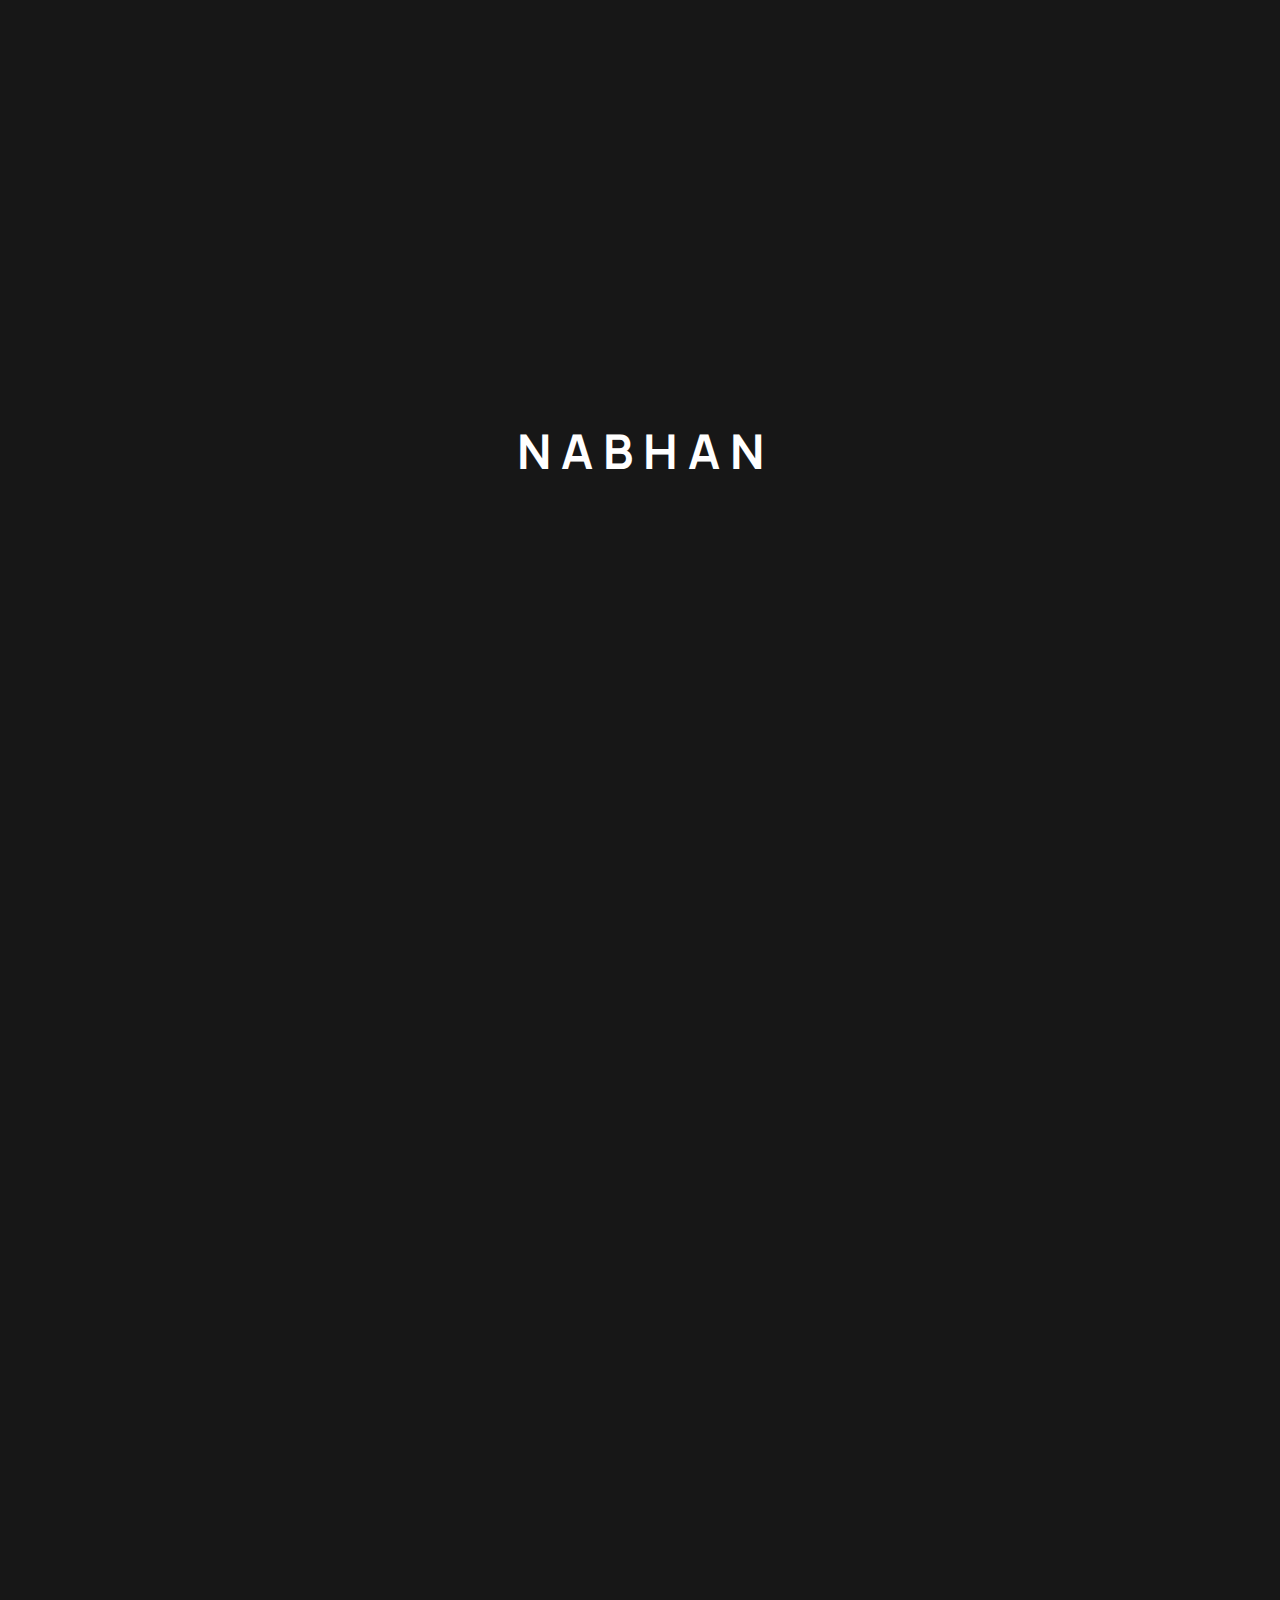
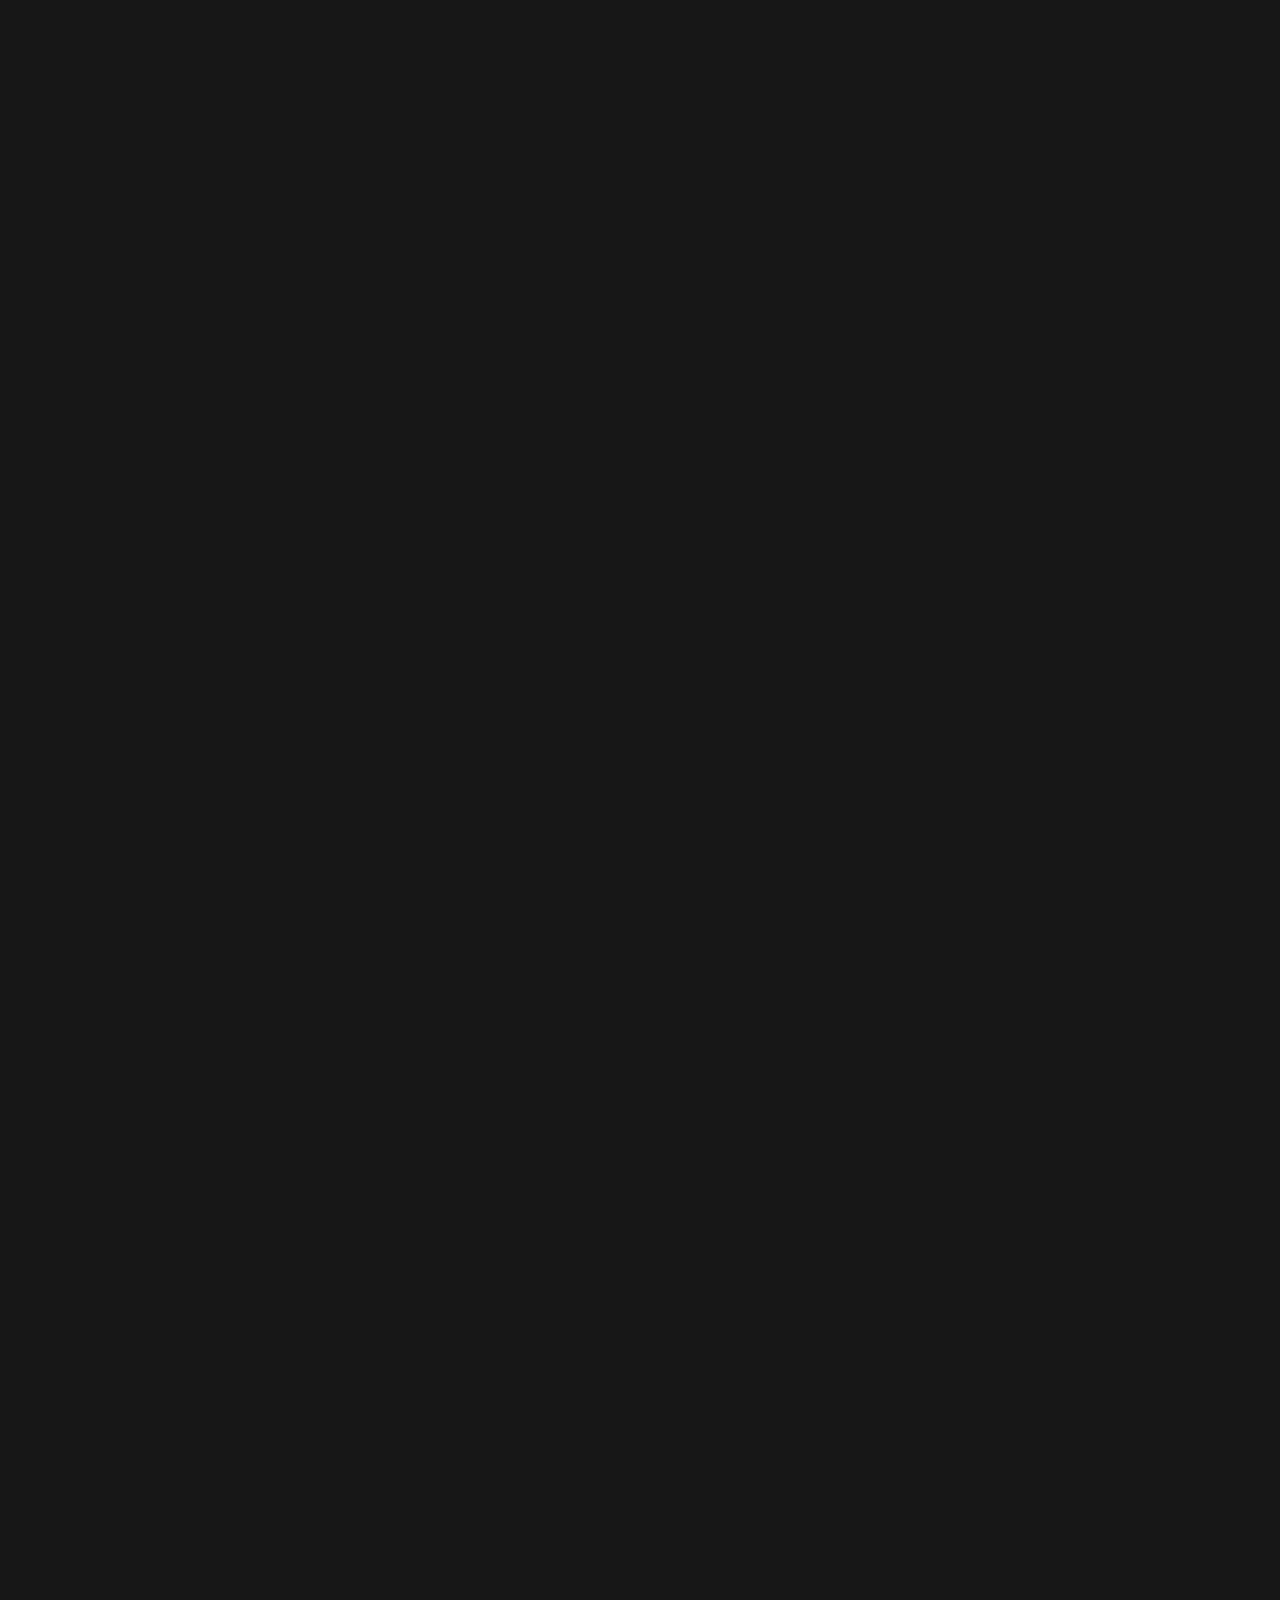
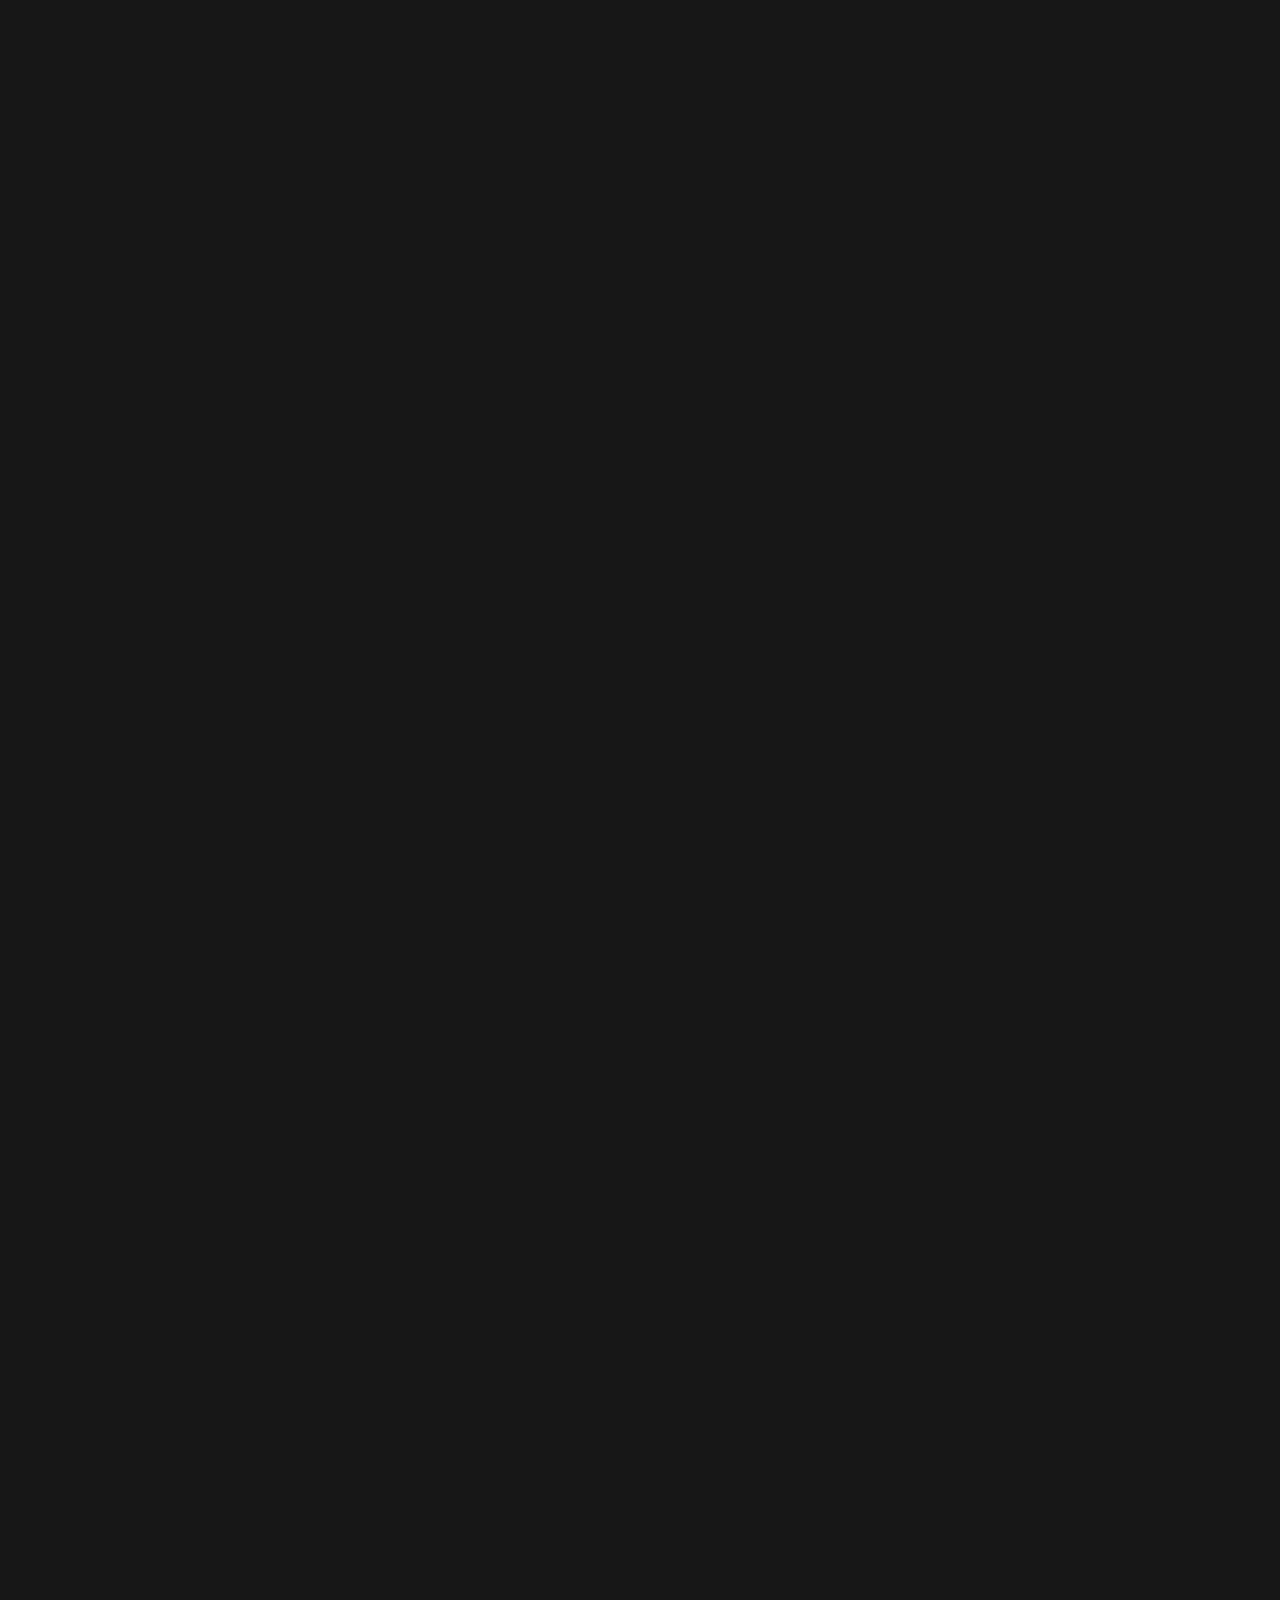
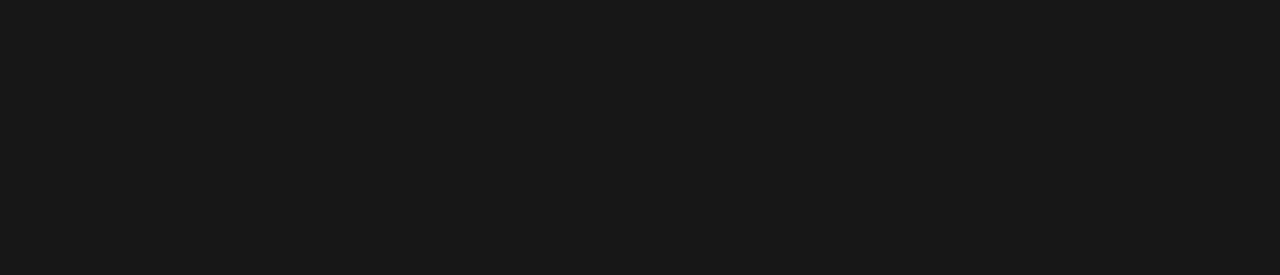
<file: blog-details.html>
<!DOCTYPE html>
<html class="no-js" lang="zxx">

<head>
    <meta charset="utf-8">
    <meta content="ie=edge" http-equiv="x-ua-compatible">
    <title>Nabhan - Personal Portfolio HTML Template</title>
    <meta content="Nabhan - Personal Portfolio HTML Template" name="description">
    <meta content="Nabhan - Personal Portfolio HTML Template" name="keywords">
    <meta content="INDEX,FOLLOW" name="robots">

    <!-- Mobile Specific Metas -->
    <meta content="width=device-width, initial-scale=1, shrink-to-fit=no" name="viewport">

    <!-- Favicons - Place favicon.ico in the root directory -->
    <link href="assets/images/favicons/favicon.png" rel="icon" sizes="32x32" type="image/png">
    <meta content="#ffffff" name="msapplication-TileColor">
    
    <meta content="#ffffff" name="theme-color">

    <!--==============================
	  Google Fonts
	============================== -->
    <link href="https://fonts.googleapis.com/" rel="preconnect">
    <link crossorigin href="https://fonts.gstatic.com/" rel="preconnect">
    <link href="https://fonts.googleapis.com/css2?family=Manrope:wght@200..800&family=Playfair+Display:ital,wght@0,400..900;1,400..900&display=swap" rel="stylesheet">


    <!--==============================
	    All CSS File
	============================== -->
    <link href="assets/css/bootstrap.min.css" rel="stylesheet">
    <link href="assets/css/fontawesome.min.css" rel="stylesheet">
    <link href="assets/css/magnific-popup.min.css" rel="stylesheet">
    <link href="assets/css/swiper.min.css" rel="stylesheet">
    <link href="assets/css/owl.min.css" rel="stylesheet">
    <link href="assets/css/animate.min.css" rel="stylesheet">
    <link href="assets/css/imageRevealHover.min.css" rel="stylesheet">
    <!-- Theme Custom CSS -->
    <link href="assets/css/style.css" rel="stylesheet">

</head>

<body id="body" class="magic-cursor">
    <!--********************************
        Code Start From Here
    ******************************** -->

    <!-- Start magic cursor -->
   <div id="magic-cursor">
        <div id="ball"></div>
    </div>
    <!-- End magic cursor -->

    <!--==============================
    Preloader
    ==============================-->
    <div class="loading-screen" id="loading-screen">
        <div class="animation-preloader">
            <div class="txt-loading">
                <span data-text-preloader="N" class="letters-loading">
                    N
                </span>
                <span data-text-preloader="A" class="letters-loading">
                    A
                </span>
                <span data-text-preloader="B" class="letters-loading">
                    B
                </span>
                <span data-text-preloader="H" class="letters-loading">
                    H
                </span>
                <span data-text-preloader="A" class="letters-loading">
                    A
                </span>
                <span data-text-preloader="N" class="letters-loading">
                    N
                </span>
            </div>
        </div>
    </div>



    <!--==============================
    Header Area
    ==============================-->
    <header class="nav-header header-layout1">
        <div class="sticky-wrapper">
            <!-- Main Menu Area -->
            <div class="menu-area">
                <div class="container-fluid">
                    <div class="row align-items-center justify-content-between">
                        <div class="col-auto">
                            <div class="header-logo">
                                <a href="index.html"><img alt="logo" src="assets/images/logo.svg"></a>
                            </div>
                        </div>
                        <div class="col-auto">
                            <nav class="main-menu d-none d-lg-inline-block">
                                <ul class="navigation">
                                    <li class="menu-item-has-children">
                                        <a href="#">HOME</a>
                                        <ul class="sub-menu">
                                            <li><a href="index.html">Home One</a></li>
                                            <li><a href="home-2.html">Home Two</a></li>
                                        </ul>
                                    </li>
                                    <li>
                                        <a href="about.html">About Me</a>
                                    </li>
                                    <li class="menu-item-has-children">
                                        <a href="#">PORTFOLIO</a>
                                        <ul class="sub-menu">
                                            <li><a href="project.html">Portfolio</a></li>
                                            <li><a href="project-details.html">Portfolio Details</a></li>
                                        </ul>
                                    </li>
                                    <li class="menu-item-has-children">
                                        <a href="#">Services</a>
                                        <ul class="sub-menu">
                                            <li><a href="service.html">Service</a></li>
                                            <li><a href="service-details.html">Service Details</a></li>
                                        </ul>
                                    </li>
                                    <li>
                                        <a href="pricing.html">Pricing</a>
                                    </li>
                                    <li class="active menu-item-has-children">
                                        <a href="#">BLOG</a>
                                        <ul class="sub-menu">
                                            <li><a href="blog.html">Blog</a></li>
                                            <li class="active"><a href="blog-details.html">Blog Details</a></li>
                                        </ul>
                                    </li>
                                    <li>
                                        <a href="contact.html">CONTACT</a>
                                    </li>
                                </ul>
                            </nav>
                            <div class="navbar-right d-inline-flex d-lg-none">
                                <button class="menu-toggle sidebar-btn" type="button">
                                    <span class="line"></span>
                                    <span class="line"></span>
                                    <span class="line"></span>
                                </button>
                            </div>
                        </div>
                        <div class="col-auto header-btn-wrapper">
                            <div class="header-button">
                                <div class="btn-wrap fade_right">
                                    <a href="project.html" class="link-btn" >
                                        <span class="link-effect">
                                            <span class="effect-1">Let's Talk</span>
                                            <span class="effect-1">Let's Talk</span>
                                        </span>
                                        <img src="assets/images/icons/arrow-left-top.svg" alt="icon">
                                    </a>
                                </div>
                            </div>
                        </div>
                    </div>
                </div>
            </div>
        </div>
    </header>
    <!--==============================
    Mobile Menu
    ============================== -->
    <div class="mobile-menu-wrapper">
        <div class="mobile-menu-area">
            <button class="menu-toggle"><i class="fas fa-times"></i></button>
            <div class="mobile-logo">
                <a href="index-2.html"><img alt="Ovation" src="assets/images/logo.svg"></a>
            </div>
            <div class="mobile-menu">
                <ul class="navigation clearfix">
                    <!--Keep This Empty / Menu will come through Javascript-->
                </ul>
            </div>
            <div class="sidebar-wrap">
                <h6>27 Division St, New York,</h6>
                <h6>NY 10002, USA</h6>
            </div>
            <div class="sidebar-wrap">
                <h6><a href="tel:1800123654987">+1 800 123 654 987 </a></h6>
                <h6><a href="mailto:themevally.agency@mail.com">themevally.agency@mail.com</a></h6>
            </div>
            <div class="social-btn style3">
                <a href="https://www.facebook.com/">
                        <span class="link-effect">
                            <span class="effect-1"><i class="fab fa-facebook"></i></span>
                            <span class="effect-1"><i class="fab fa-facebook"></i></span>
                        </span>
                </a>
                <a href="https://instagram.com/">
                        <span class="link-effect">
                            <span class="effect-1"><i class="fab fa-instagram"></i></span>
                            <span class="effect-1"><i class="fab fa-instagram"></i></span>
                        </span>
                </a>
                <a href="https://twitter.com/">
                        <span class="link-effect">
                            <span class="effect-1"><i class="fab fa-twitter"></i></span>
                            <span class="effect-1"><i class="fab fa-twitter"></i></span>
                        </span>
                </a>
                <a href="https://dribbble.com/">
                        <span class="link-effect">
                            <span class="effect-1"><i class="fab fa-dribbble"></i></span>
                            <span class="effect-1"><i class="fab fa-dribbble"></i></span>
                        </span>
                </a>
            </div>
        </div>
    </div>

    <!-- Scroll Smoother -->

   <div id="smooth-wrapper" class="page-wrapper theme-bg" >
    <div id="smooth-content">

       

            <!--==============================
            Title Area
            ==============================-->
            <section class="breadcumb-wrapper text-center pt-240 md-pt-80 pb-0 bg-theme2">
                <div class="container">
                    <div class="row">
                        <div class="col-lg-12">
                            <span class="sub-title">UI/UX Design</span>
                            <h2 class="sec-title mb-0">10 things nobody told you about being a web and mobile designer</h2>
                        </div>
                    </div>
                </div>
            </section>
            <!--======== / Title Area ========-->

            

            <!--==============================
            Blog Details  Area
            ==============================-->
            <div class="blog-details-area space-bottom bg-theme2">
                <div class="container">
                    <div class="row">
                        <ul class="info-items xs-py-30">
                            <li class="item">
                                <div class="thumb"><img src="assets/images/blog/thumb.jpg" alt=""></div>
                                <div class="info">
                                    <span class="title">Writen by</span>
                                    <span class="text">Willomson</span>
                                </div>
                            </li>
                            <li class="item">
                                <div class="info">
                                    <span class="title">Published</span>
                                    <span class="text">20 April, 2024</span>
                                </div>
                            </li>
                            <li class="item">
                                <div class="info">
                                    <span class="title">Viewed</span>
                                    <span class="text">3 min read</span>
                                </div>
                            </li>
                        </ul>
                    </div>
                </div>
                <div class="blog-details-thumb mb-50 wow img-custom-anim-left">
                    <img class="w-100" src="assets/images/blog/blog-details1.jpg" alt="img">
                </div>
                <div class="container">
                    <div class="blog__details-content">
                        <div class="row justify-content-between">
                            <div class="col-lg-12">
                                <p class="text mb-30">Nam libero tempore, cum soluta nobis est eligendi optio cumque nihil impedit quo minus id quod maxime placeat facere possimus, omnis voluptas assumenda est, omnis repellendu
                                    Temporibus autem quibusdam et aut officiis debitis aut rerum necessitatibus saepe eveniet ut et voluptates repudiandae sint et molestiae none recusandae. Itaque earum rerum to
                                    voluptatibus maiores alias consequatur aut perferendis doloribus asperiores repellat.</p>
                                <p class="text mb-60">Nor again is there anyone who loves or pursues or desires to obtain pain of itself because it is pain, but because occasionally circumstances occur in which toil and pain can procure
                                    him some great pleasure. To take a trivial example, which of us ever undertakes laborious physical exercise except to obtain some advantage from it? But who has any right to find in 
                                    fault with a man who chooses to enjoy a pleasure that has no annoying consequences, </p>
                            </div>
                            <blockquote class="blockquote">
                                <img class="blockquote-icon" src="assets/images/icons/block_quote.svg" alt="img">
                                <p>Nor again is there anyone who loves or pursues or desires to obtain pain of itself, because it is pain, but because circumstances a
                                    occur in which toil and pain can procure him some great pleasure. To take a trivial example, which of us ever undertakes laborious
                                    physical exercise, except to obtain some advantage from it?</p>
                                <a href="#" class="name">Jhonson Markon</a>
                            </blockquote>
                            <h3 class="title mb-25">Success is the result of perfection and hard work</h3>
                            <p class="mb-60">At vero eos et accusamus et iusto odio dignissimos ducimus qui blanditiis praesentium voluptatum deleniti atque corrupti quos dolores et quas molestias excepturi sint cupiditate a 
                                non provident, similique sunt in culpa qui officia deserunt mollitia animi, id est laborum et dolorum fuga. Et harum quidem rerum facilis est et expedita distinctio. Nam libero tempore
                                cum soluta nobis est eligendi optio cumque nihil impedit quo minus id quod maxime placeat facere possimus, omnis voluptas assumenda est, omnis dolor repellendus. quibusdam et
                                officiis debitis an rerum necessitatibus saepe eveniet ut et voluptates repudiandae sint et molestiae non recusandae. Itaque earum rerum hic tenetur a sapiente delectus, reiciendis
                                voluptatibus maiores alias consequatur aut perferendis doloribus asperiores repellat.</p>
                            <figure class="details-thumb mb-60"><img class="br-10" src="assets/images/blog/blog-details2.jpg" alt=""></figure>
                            <h3 class="title mb-25">How to update your theme</h3>
                            <p class="mb-30">Nam libero tempore, cum soluta nobis est eligendi optio cumque nihil impedit quo minus id quod maxime placeat facere possimus, omnis voluptas assumenda est, omnis repellendus
                                Temporibus autem quibusdam et aut officiis debitis aut rerum necessitatibus saepe eveniet ut et voluptates repudiandae sint et molestiae none recusandae. Itaque earum rerum hic
                                voluptatibus maiores alias consequatur aut perferendis doloribus asperiores repellat.</p>
                            <ul class="challenge_list">
                                <li>These cases are perfectly simple</li>
                                <li>But in certain circumstances and owing</li>
                                <li>Nam libero tempore, cum soluta</li>
                            </ul>
                            <p class="mt-30 mb-60">Nor again is there anyone who loves or pursues or desires to obtain pain of itself, because it is pain, but because occasionally circumstances occur in which toil and pain can procure
                                him some great pleasure. To take a trivial example, which of us ever undertakes laborious physical exercise, except to obtain some advantage from it? But who has any right to find in
                                fault with a man who chooses to enjoy a pleasure that has no annoying consequences, </p>
                            <div class="col-lg-12">
                                <div class="blog__details-bottom">
                                    <div class="post-tags sm-mb-30">
                                        <h5 class="title">Tags :</h5>
                                        <ul class="list-wrap">
                                            <li><a href="#">Creative</a>,</li>
                                            <li><a href="#">Business</a></li>
                                        </ul>
                                    </div>
                                    <div class="post-share">
                                        <h5 class="title">Share This :</h5>
                                        <div class="social-btn style3 justify-content-md-end">
                                            <a href="https://www.facebook.com/">
                                                <span class="link-effect">
                                                    <span class="effect-1"><i class="fab fa-facebook"></i></span>
                                                    <span class="effect-1"><i class="fab fa-facebook"></i></span>
                                                </span>
                                            </a>
                                            <a href="https://twitter.com/">
                                                <span class="link-effect">
                                                    <span class="effect-1"><i class="fab fa-twitter"></i></span>
                                                    <span class="effect-1"><i class="fab fa-twitter"></i></span>
                                                </span>
                                            </a>
                                            <a href="https://twitter.com/">
                                                <span class="link-effect">
                                                    <span class="effect-1"><i class="fab fa-instagram"></i></span>
                                                    <span class="effect-1"><i class="fab fa-instagram"></i></span>
                                                </span>
                                            </a>
                                            <a href="https://linkedin.com/">
                                                <span class="link-effect">
                                                    <span class="effect-1"><i class="fab fa-linkedin"></i></span>
                                                    <span class="effect-1"><i class="fab fa-linkedin"></i></span>
                                                </span>
                                            </a>
                                        </div>
                                    </div>
                                </div>
                            </div>
                        </div>
                    </div>
                </div>
            </div>

            <div class="comment-area space-bottom bg-theme2">
                <div class="container">
                    <div class="row">
                        <div class="comment-respond">
                            <h3 class="comment-reply-title">Post a comment</h3>
                            <form action="#" class="comment-form">
                                <div class="row gx-30">
                                    <div class="col-md-6">
                                        <div class="form-group">
                                            <input type="text" class="form-control" name="name" id="name" placeholder="Name" required>
                                        </div>
                                    </div>
                                    <div class="col-md-6">
                                        <div class="form-group">
                                            <input type="text" class="form-control" name="email" id="email" placeholder="Email" required>
                                        </div>
                                    </div>
                                    <div class="col-lg-12">
                                        <div class="form-group">
                                            <textarea name="message" placeholder="Message" id="contactForm" class="form-control style2"></textarea>
                                        </div>
                                    </div>
                                </div>
                                <div class="form-btn col-12">
                                    <button type="submit" class="link-btn">
                                        <span class="link-effect">
                                            <span class="effect-1">Submit Comment</span>
                                            <span class="effect-1">Submit Comment</span>
                                        </span>
                                        <img src="assets/images/icons/arrow-left-top.svg" alt="icon">
                                    </button>
                                </div>
                            </form>
                        </div>
                    </div>
                </div>
            </div>


            <!--==============================
                Contact Area
            ==============================-->
            <section class="contact-area">
                <div class="container">
                    <div class="row">
                        <div class="col-lg-12">
                            <h1 class="contact-title wow text-anim-left mb-25">Got a project in mind?</h1>
                            <h1 class="contact-title title-font2 text-lg-end wow text-anim-right mb-0"><a href="mailto:hellowcontacts@gmail.com">hellowcontacts@gmail.com</a></h1>
                        </div>
                    </div>
                    <div class="row position-relative mt-60 mb-40 md-mb-50">
                    <div class="col-lg-12">
                        <div class="contact-btn_wrapper">
                            <div class="contact-btn btn-bounce-1 text-lg-end pr-120">
                                <a class="circle-btn btn gsap-magnetic" href="project.html">
                                    <span class="link-effect">
                                        <span class="effect-1">See All Works</span>
                                        <span class="effect-1">See All Works</span>
                                    </span>
                                    <img src="assets/images/icons/arrow-left-top.svg" alt="">
                                </a>
                            </div>
                            <span class="contact-inner-border"></span>
                        </div>
                    </div>
                </div>
                    <div class="row gx-30">
                        <div class="col-lg-3 col-md-6">
                            <div class="social-item">
                                <h5 class="title">Behance</h5>
                                <a href="https://www.behance.net/">
                                    <span class="link-effect">
                                        <span class="effect-1"><i class="fa-brands fa-behance"></i></span>
                                        <span class="effect-1"><i class="fa-brands fa-behance"></i></span>
                                    </span>
                                </a>
                            </div>
                        </div>
                        <div class="col-lg-3 col-md-6">
                            <div class="social-item">
                                <h5 class="title">Instagram</h5>
                                <a href="https://instagram.com/">
                                    <span class="link-effect">
                                        <span class="effect-1"><i class="fa-brands fa-instagram"></i></span>
                                        <span class="effect-1"><i class="fa-brands fa-instagram"></i></span>
                                    </span>
                                </a>
                            </div>
                        </div>
                        <div class="col-lg-3 col-md-6">
                            <div class="social-item">
                                <h5 class="title">Twitter</h5>
                                <a href="https://twitter.com/">
                                    <span class="link-effect">
                                        <span class="effect-1"><i class="fa-brands fa-twitter"></i></span>
                                        <span class="effect-1"><i class="fa-brands fa-twitter"></i></span>
                                    </span>
                                </a>
                            </div>
                        </div>
                        <div class="col-lg-3 col-md-6">
                            <div class="social-item">
                                <h5 class="title">Dribbble</h5>
                                <a href="https://dribbble.com/">
                                    <span class="link-effect">
                                        <span class="effect-1"><i class="fa-regular fa-basketball"></i></span>
                                        <span class="effect-1"><i class="fa-regular fa-basketball"></i></span>
                                    </span>
                                </a>
                            </div>
                        </div>
                    </div>
                </div>
            </section>


            <!--==============================
                Footer Area
            ==============================-->
            <footer class="footer-wrapper footer-layout1">
                <div class="copyright-wrap">
                    <div class="container">
                        <div class="row justify-content-between align-items-center">
                            <div class="col-lg-7 col-md-6 mb-3 mb-md-0 text-center text-md-start">
                                <p class="copyright-text">©2024 - All Rights Reserved 
                                    <a href="https://themeforest.net/user/theme-vally">ThemeVally</a>
                                </p>
                            </div>
                            <div class="col-lg-5 col-md-6 text-center text-md-end">
                                <ul class="footer-menu-list">
                                    <li>
                                        <a href="project.html">
                                            <span class="link-effect">
                                                <span class="effect-1">Terms &amp; Conditions</span>
                                                <span class="effect-1">Terms &amp; Conditions</span>
                                            </span>
                                        </a>
                                    </li>
                                    <li>
                                        <a href="about.html">
                                            <span class="link-effect">
                                                <span class="effect-1">Privacy Policy</span>
                                                <span class="effect-1">Privacy Policy</span>
                                            </span>
                                        </a>
                                    </li>
                                    <li>
                                        <a href="#">
                                            <span class="link-effect">
                                                <span class="effect-1">Legal</span>
                                                <span class="effect-1">Legal</span>
                                            </span>
                                        </a>
                                    </li>
                                </ul>   
                            </div>
                        </div>
                    </div>
                </div>
            </footer>
      </div>
    </div>

    <!--********************************
            Code End  Here
    ******************************** -->

    <!-- Scroll To Top -->
    <div class="scroll-top">
        <svg class="progress-circle svg-content" height="100%" viewBox="-1 -1 102 102" width="100%">
            <path d="M50,1 a49,49 0 0,1 0,98 a49,49 0 0,1 0,-98"
                style="transition: stroke-dashoffset 10ms linear 0s; stroke-dasharray: 307.919, 307.919; stroke-dashoffset: 307.919;"></path>
        </svg>
    </div>

    

    

    <!-- Jquery -->
    <script src="assets/js/vendor/jquery.min.js"></script>
    <script src="assets/js/bootstrap.min.js"></script>
    <script src="assets/js/gsap.min.js"></script>
    <script src="assets/js/gsap-scroll-smoother.min.js"></script>
    <script src="assets/js/gsap-scroll-trigger.min.js"></script>
    <script src="assets/js/gsap-scroll-to-plugin.min.js"></script>
    


    <script src="assets/js/swiper.min.js"></script>
    <script src="assets/js/owl.min.js"></script>
    <script src="assets/js/magnific-popup.min.js"></script>
    <script src="assets/js/jquery.counterup.min.js"></script>
    <script src="assets/js/imagesloaded.pkgd.min.js"></script>
    <script src="assets/js/isotope.pkgd.min.js"></script>
    <script src="assets/js/imageRevealHover.min.js"></script>
    <script src="assets/js/jarallax.min.js"></script>
    <script src="assets/js/marquee.min.js"></script>
    <script src="assets/js/waypoints.min.js"></script>
    <script src="assets/js/wow.min.js"></script>
    
    <!-- Main Js File -->
    <script src="assets/js/main.js"></script>
    <!-- Cursor -->
    <script src="assets/js/cursor.min.js"></script>

</body>


</html>
</file>
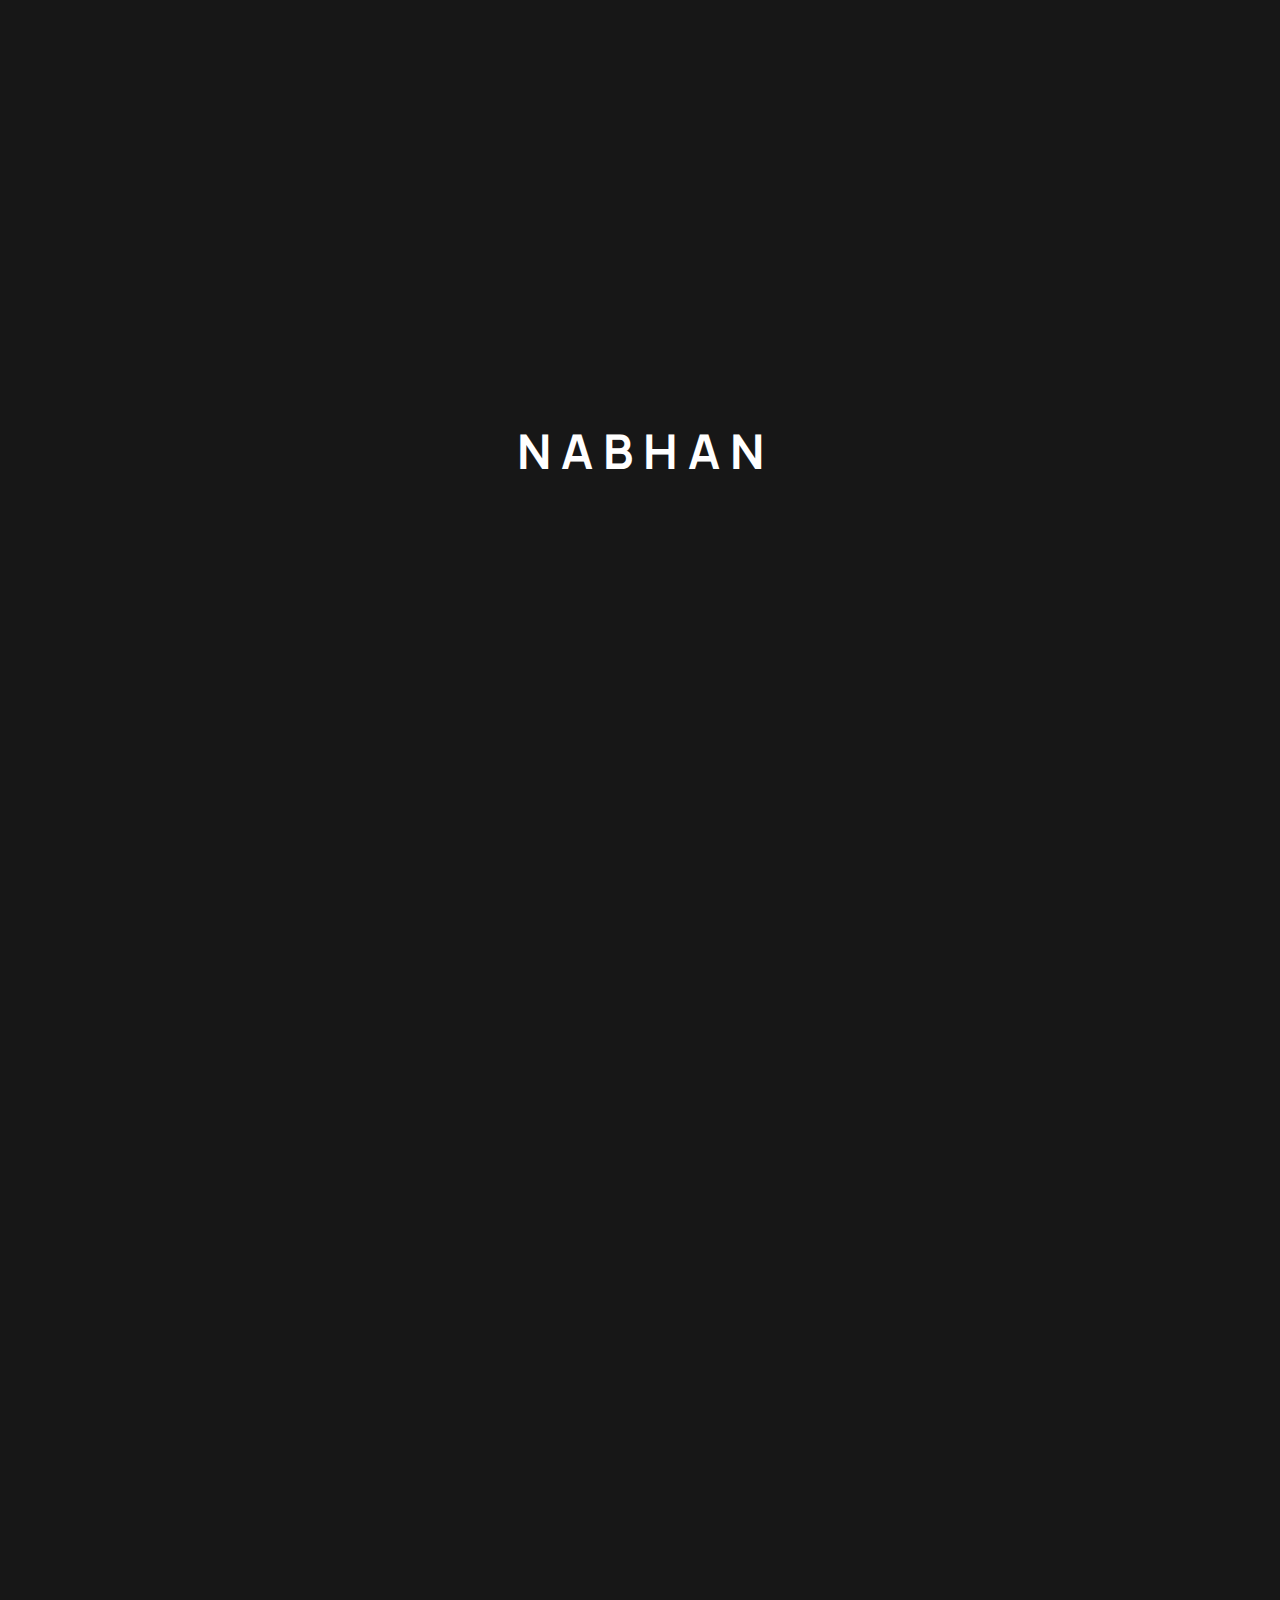
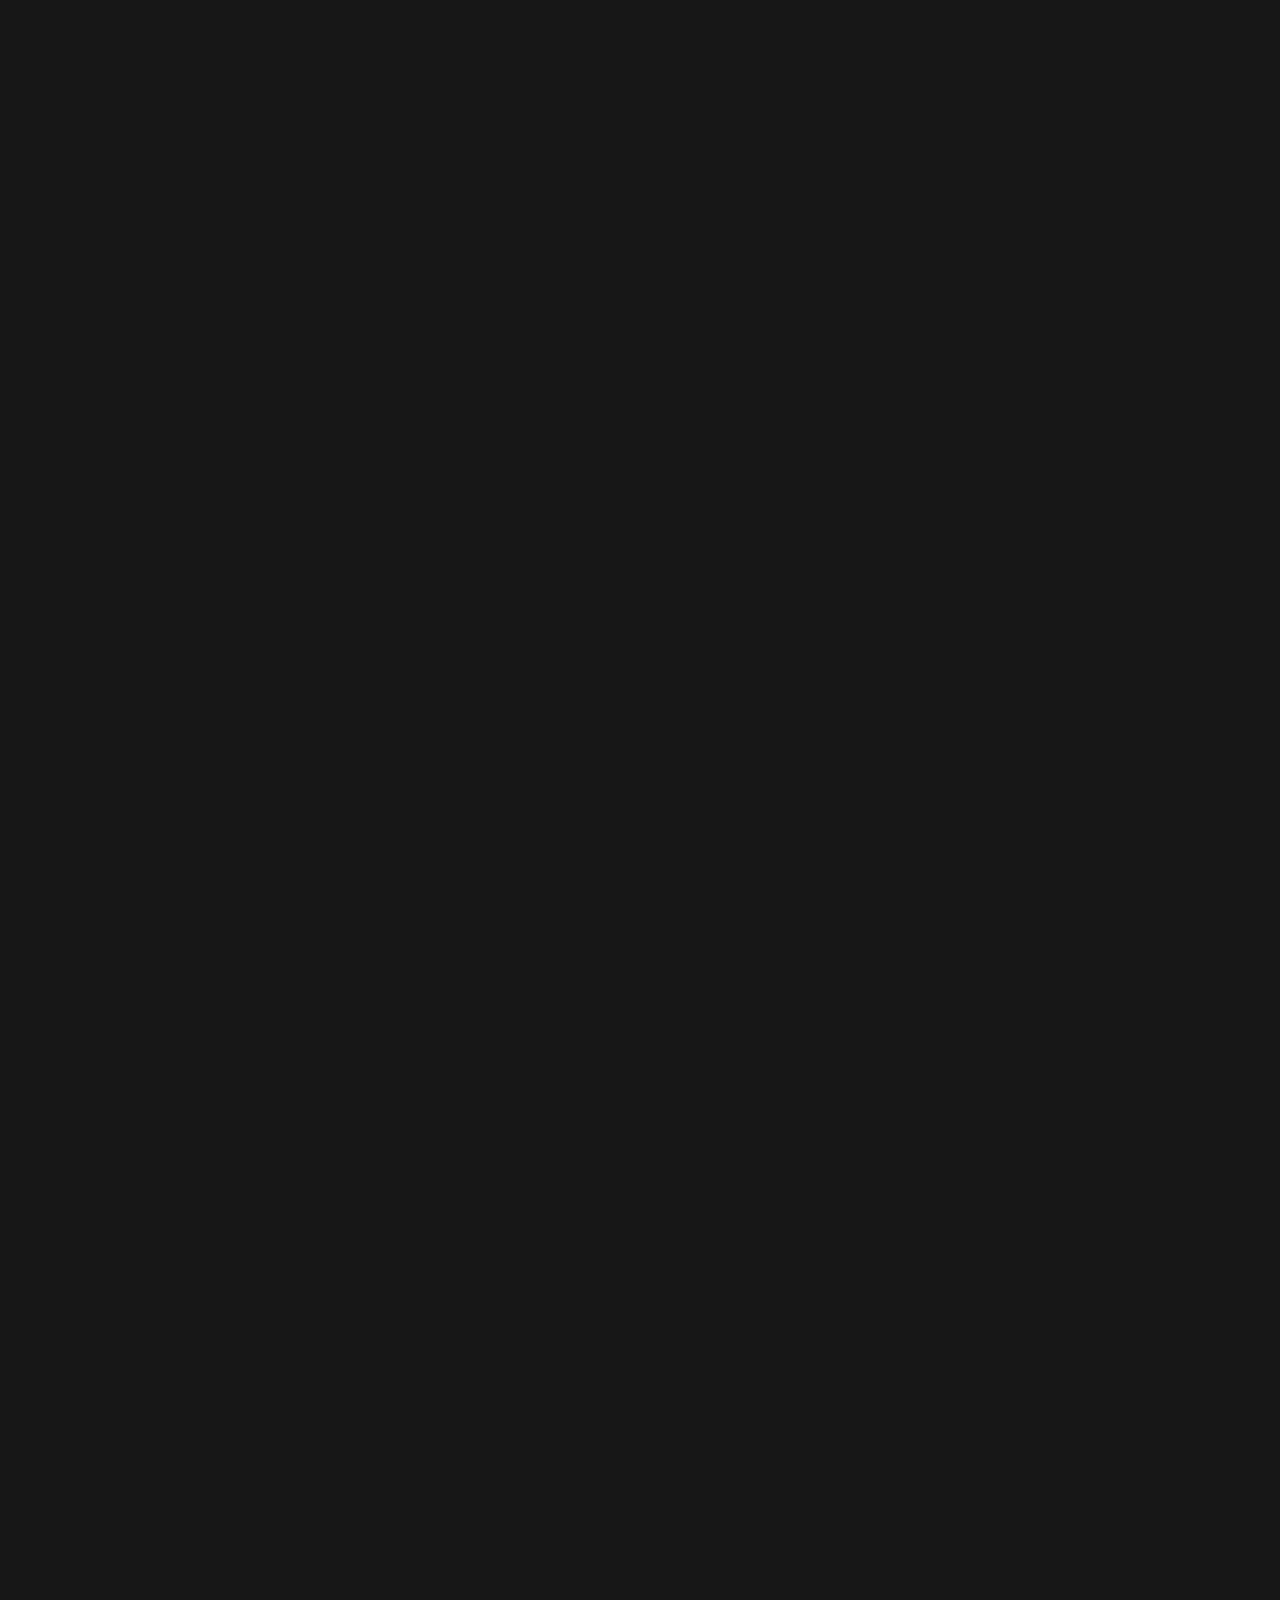
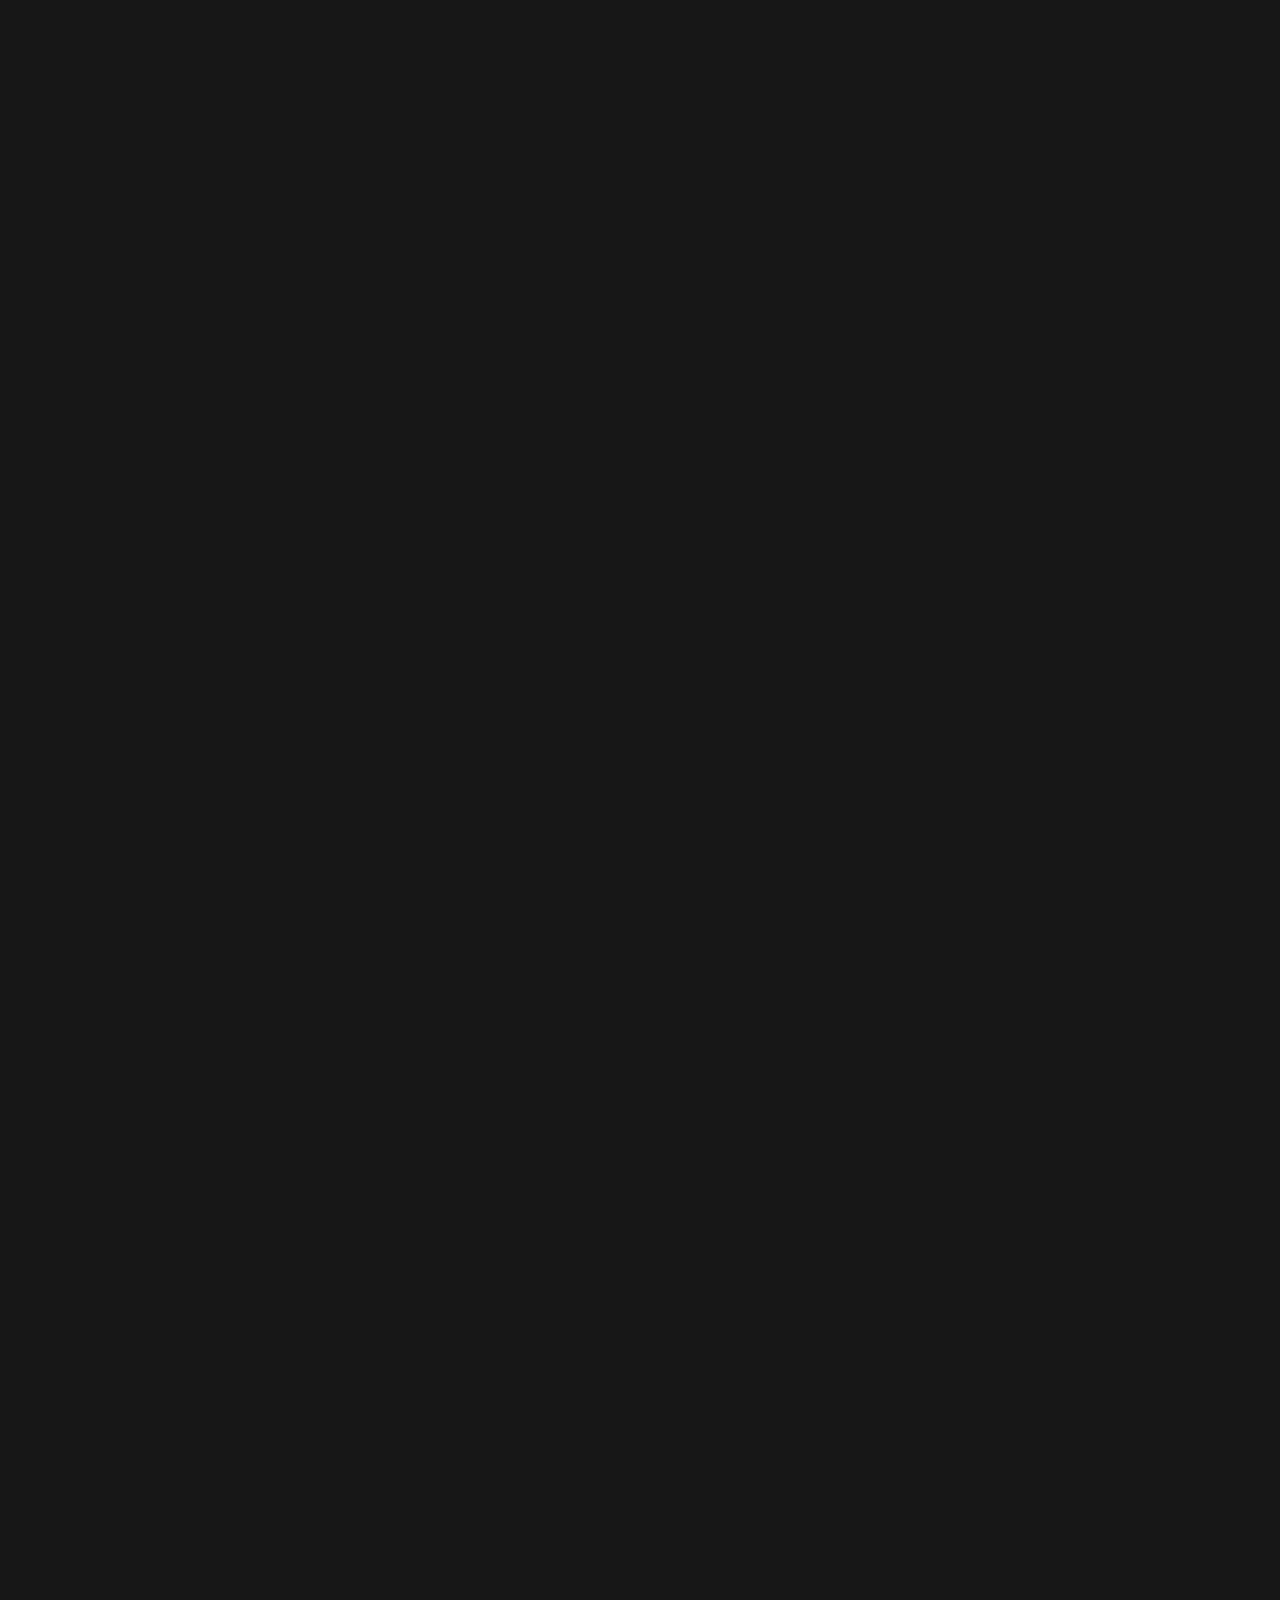
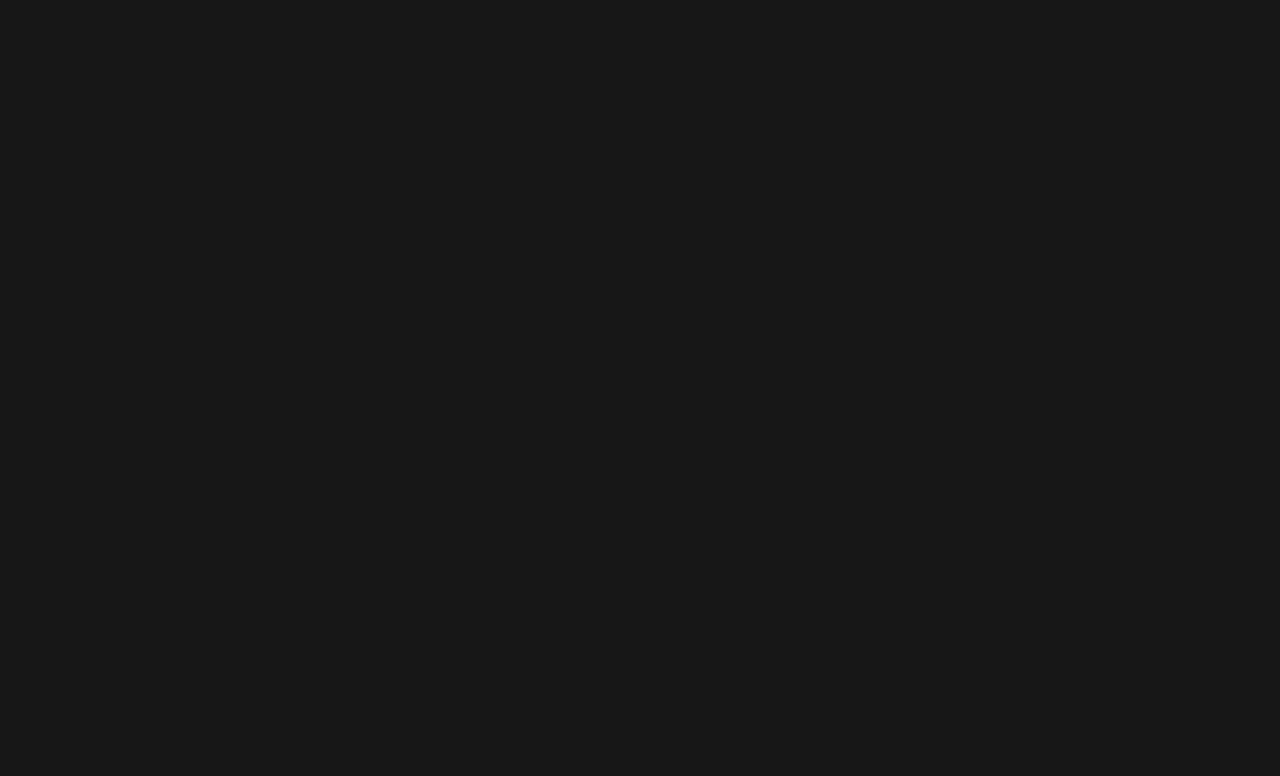
<file: blog.html>
<!DOCTYPE html>
<html class="no-js" lang="zxx">

<head>
    <meta charset="utf-8">
    <meta content="ie=edge" http-equiv="x-ua-compatible">
    <title>Nabhan - Personal Portfolio HTML Template</title>
    <meta content="Nabhan - Personal Portfolio HTML Template" name="description">
    <meta content="Nabhan - Personal Portfolio HTML Template" name="keywords">
    <meta content="INDEX,FOLLOW" name="robots">

    <!-- Mobile Specific Metas -->
    <meta content="width=device-width, initial-scale=1, shrink-to-fit=no" name="viewport">

    <!-- Favicons - Place favicon.ico in the root directory -->
    <link href="assets/images/favicons/favicon.png" rel="icon" sizes="32x32" type="image/png">
    <meta content="#ffffff" name="msapplication-TileColor">
    
    <meta content="#ffffff" name="theme-color">

    <!--==============================
	  Google Fonts
	============================== -->
    <link href="https://fonts.googleapis.com/" rel="preconnect">
    <link crossorigin href="https://fonts.gstatic.com/" rel="preconnect">
    <link href="https://fonts.googleapis.com/css2?family=Manrope:wght@200..800&family=Playfair+Display:ital,wght@0,400..900;1,400..900&display=swap" rel="stylesheet">


    <!--==============================
	    All CSS File
	============================== -->
    <link href="assets/css/bootstrap.min.css" rel="stylesheet">
    <link href="assets/css/fontawesome.min.css" rel="stylesheet">
    <link href="assets/css/magnific-popup.min.css" rel="stylesheet">
    <link href="assets/css/swiper.min.css" rel="stylesheet">
    <link href="assets/css/owl.min.css" rel="stylesheet">
    <link href="assets/css/animate.min.css" rel="stylesheet">
    <link href="assets/css/imageRevealHover.min.css" rel="stylesheet">
    <!-- Theme Custom CSS -->
    <link href="assets/css/style.css" rel="stylesheet">

</head>

<body id="body" class="magic-cursor">
    <!--********************************
        Code Start From Here
    ******************************** -->

    <!-- Start magic cursor -->
   <div id="magic-cursor">
        <div id="ball"></div>
    </div>
    <!-- End magic cursor -->

    <!--==============================
    Preloader
    ==============================-->
    <div class="loading-screen" id="loading-screen">
        <div class="animation-preloader">
            <div class="txt-loading">
                <span data-text-preloader="N" class="letters-loading">
                    N
                </span>
                <span data-text-preloader="A" class="letters-loading">
                    A
                </span>
                <span data-text-preloader="B" class="letters-loading">
                    B
                </span>
                <span data-text-preloader="H" class="letters-loading">
                    H
                </span>
                <span data-text-preloader="A" class="letters-loading">
                    A
                </span>
                <span data-text-preloader="N" class="letters-loading">
                    N
                </span>
            </div>
        </div>
    </div>



    <!--==============================
    Header Area
    ==============================-->
    <header class="nav-header header-layout1">
        <div class="sticky-wrapper">
            <!-- Main Menu Area -->
            <div class="menu-area">
                <div class="container-fluid">
                    <div class="row align-items-center justify-content-between">
                        <div class="col-auto">
                            <div class="header-logo">
                                <a href="index.html"><img alt="logo" src="assets/images/logo.svg"></a>
                            </div>
                        </div>
                        <div class="col-auto">
                            <nav class="main-menu d-none d-lg-inline-block">
                                <ul class="navigation">
                                    <li class="menu-item-has-children">
                                        <a href="#">HOME</a>
                                        <ul class="sub-menu">
                                            <li><a href="index.html">Home One</a></li>
                                            <li><a href="home-2.html">Home Two</a></li>
                                        </ul>
                                    </li>
                                    <li>
                                        <a href="about.html">About Me</a>
                                    </li>
                                    <li class="menu-item-has-children">
                                        <a href="#">PORTFOLIO</a>
                                        <ul class="sub-menu">
                                            <li><a href="project.html">Portfolio</a></li>
                                            <li><a href="project-details.html">Portfolio Details</a></li>
                                        </ul>
                                    </li>
                                    <li class="menu-item-has-children">
                                        <a href="#">Services</a>
                                        <ul class="sub-menu">
                                            <li><a href="service.html">Service</a></li>
                                            <li><a href="service-details.html">Service Details</a></li>
                                        </ul>
                                    </li>
                                    <li>
                                        <a href="pricing.html">Pricing</a>
                                    </li>
                                    <li class="active menu-item-has-children">
                                        <a href="#">BLOG</a>
                                        <ul class="sub-menu">
                                            <li class="active"><a href="blog.html">Blog</a></li>
                                            <li><a href="blog-details.html">Blog Details</a></li>
                                        </ul>
                                    </li>
                                    <li>
                                        <a href="contact.html">CONTACT</a>
                                    </li>
                                </ul>
                            </nav>
                            <div class="navbar-right d-inline-flex d-lg-none">
                                <button class="menu-toggle sidebar-btn" type="button">
                                    <span class="line"></span>
                                    <span class="line"></span>
                                    <span class="line"></span>
                                </button>
                            </div>
                        </div>
                        <div class="col-auto header-btn-wrapper">
                            <div class="header-button">
                                <div class="btn-wrap fade_right">
                                    <a href="project.html" class="link-btn" >
                                        <span class="link-effect">
                                            <span class="effect-1">Let's Talk</span>
                                            <span class="effect-1">Let's Talk</span>
                                        </span>
                                        <img src="assets/images/icons/arrow-left-top.svg" alt="icon">
                                    </a>
                                </div>
                            </div>
                        </div>
                    </div>
                </div>
            </div>
        </div>
    </header>
    <!--==============================
    Mobile Menu
    ============================== -->
    <div class="mobile-menu-wrapper">
        <div class="mobile-menu-area">
            <button class="menu-toggle"><i class="fas fa-times"></i></button>
            <div class="mobile-logo">
                <a href="index-2.html"><img alt="Ovation" src="assets/images/logo.svg"></a>
            </div>
            <div class="mobile-menu">
                <ul class="navigation clearfix">
                    <!--Keep This Empty / Menu will come through Javascript-->
                </ul>
            </div>
            <div class="sidebar-wrap">
                <h6>27 Division St, New York,</h6>
                <h6>NY 10002, USA</h6>
            </div>
            <div class="sidebar-wrap">
                <h6><a href="tel:1800123654987">+1 800 123 654 987 </a></h6>
                <h6><a href="mailto:themevally.agency@mail.com">themevally.agency@mail.com</a></h6>
            </div>
            <div class="social-btn style3">
                <a href="https://www.facebook.com/">
                        <span class="link-effect">
                            <span class="effect-1"><i class="fab fa-facebook"></i></span>
                            <span class="effect-1"><i class="fab fa-facebook"></i></span>
                        </span>
                </a>
                <a href="https://instagram.com/">
                        <span class="link-effect">
                            <span class="effect-1"><i class="fab fa-instagram"></i></span>
                            <span class="effect-1"><i class="fab fa-instagram"></i></span>
                        </span>
                </a>
                <a href="https://twitter.com/">
                        <span class="link-effect">
                            <span class="effect-1"><i class="fab fa-twitter"></i></span>
                            <span class="effect-1"><i class="fab fa-twitter"></i></span>
                        </span>
                </a>
                <a href="https://dribbble.com/">
                        <span class="link-effect">
                            <span class="effect-1"><i class="fab fa-dribbble"></i></span>
                            <span class="effect-1"><i class="fab fa-dribbble"></i></span>
                        </span>
                </a>
            </div>
        </div>
    </div>

    <!-- Scroll Smoother -->

   <div id="smooth-wrapper" class="page-wrapper theme-bg" >
    <div id="smooth-content">

       

            
            <!--==============================
            Title Area
            ==============================-->
            <section class="breadcumb-wrapper pt-245 md-pt-80 pb-0 bg-theme2">
                <div class="container">
                    <div class="row">
                        <div class="col-lg-12">
                            <h1 class="big-title wow img-custom-anim-left mb-10 xs-mb-0" data-wow-delay="0.1s" data-wow-duration="1.5s">LET’S SEE</h1>
                            <h1 class="big-title font2 wow img-custom-anim-right" data-wow-delay="0.1s" data-wow-duration="1.7s"><img src="assets/images/portfolio/arrow-right.svg" alt=""> ARTICLES</h1>
                        </div>
                    </div>
                </div>
            </section>
            <!--======== / Title Area ========-->


            <!--==============================
            Blogs Area
            ==============================-->
            <section class="blogs-area space bg-theme2">
                <div class="container">
                    <div class="blog__inner-wrap">
                        <div class="row gx-35">
                            <div class="col-lg-8">
                                <div class="blog__details-wrap">
                                    <div class="single-blog-box">
                                        <a class="meta" href="#"> Branding . 20 April, 2024 </a>
                                        <h3 class="blog-title">
                                            <a href="blog-details.html">10 things nobody told you about being a web and mobile designer</a>
                                        </h3>
                                        <figure class="blog-thumb"><img src="assets/images/blog/blogs-1_1.jpg" alt=""></figure>
                                        <div class="blog-content">
                                            <p class="blog-text">There are many variations of passages of Lorem Ipsum available, but the majority have
                                                suffered alteration in
                                                by injected humour, or randomised words even slightly believable.</p>
                                    
                                            <a href="blog-details.html" class="link-btn3">
                                                <span class="link-effect">
                                                    <span class="effect-1">Read More</span>
                                                    <span class="effect-1">Read More</span>
                                                </span>
                                                <div class="btn-circle">
                                                    <span>
                                                        <svg xmlns="http://www.w3.org/2000/svg" width="10" height="10" viewBox="0 0 10 10" fill="none">
                                                            <g clip-path="url(#clip0_28_970)">
                                                              <path d="M10 0.78125V9.21875C10 9.42595 9.91771 9.62466 9.77119 9.77118C9.62468 9.91769 9.42597 10 9.21877 10C9.01157 10 8.81285 9.91769 8.66634 9.77118C8.51983 9.62466 8.43752 9.42595 8.43752 9.21875V2.66734L1.33369 9.77119C1.18717 9.91771 0.988458 10 0.781256 10C0.574054 10 0.375339 9.91771 0.228825 9.77119C0.0823107 9.62468 0 9.42596 0 9.21876C0 9.01156 0.0823107 8.81284 0.228825 8.66633L7.33267 1.5625H0.781266C0.574066 1.5625 0.375352 1.48019 0.228839 1.33368C0.0823261 1.18716 1.60841e-05 0.98845 1.60841e-05 0.78125C1.60841e-05 0.57405 0.0823261 0.375336 0.228839 0.228823C0.375352 0.08231 0.574066 0 0.781266 0L9.21877 0C9.42597 0 9.62468 0.08231 9.77119 0.228823C9.91771 0.375336 10 0.57405 10 0.78125Z" fill="white"/>
                                                            </g>
                                                            <defs>
                                                              <clipPath id="clip0_28_970">
                                                                <rect width="10" height="10" fill="white"/>
                                                              </clipPath>
                                                            </defs>
                                                          </svg>
                                                        <svg xmlns="http://www.w3.org/2000/svg" width="10" height="10" viewBox="0 0 10 10" fill="none">
                                                            <g clip-path="url(#clip0_28_961)">
                                                              <path d="M10 0.78125V9.21875C10 9.42595 9.91771 9.62466 9.77119 9.77118C9.62468 9.91769 9.42597 10 9.21877 10C9.01157 10 8.81285 9.91769 8.66634 9.77118C8.51983 9.62466 8.43752 9.42595 8.43752 9.21875V2.66734L1.33369 9.77119C1.18717 9.91771 0.988458 10 0.781256 10C0.574054 10 0.375339 9.91771 0.228825 9.77119C0.0823107 9.62468 0 9.42596 0 9.21876C0 9.01156 0.0823107 8.81284 0.228825 8.66633L7.33267 1.5625H0.781266C0.574066 1.5625 0.375352 1.48019 0.228839 1.33368C0.0823261 1.18716 1.60841e-05 0.98845 1.60841e-05 0.78125C1.60841e-05 0.57405 0.0823261 0.375336 0.228839 0.228823C0.375352 0.08231 0.574066 0 0.781266 0L9.21877 0C9.42597 0 9.62468 0.08231 9.77119 0.228823C9.91771 0.375336 10 0.57405 10 0.78125Z" fill="#DDB166"/>
                                                            </g>
                                                            <defs>
                                                              <clipPath id="clip0_28_961">
                                                                <rect width="10" height="10" fill="white"/>
                                                              </clipPath>
                                                            </defs>
                                                          </svg>
                                                        </span>
                                                 </div>
                                            </a>
                                        </div>
                                    </div>
                                    <div class="single-blog-box">
                                        <a class="meta" href="#"> Marketing . 20 April, 2024 </a>
                                        <h3 class="blog-title">
                                            <a href="blog-details.html">7 Ways to improve website usability and accessibility</a>
                                        </h3>
                                        <figure class="blog-thumb"><img src="assets/images/blog/blogs-1_2.jpg" alt=""></figure>
                                        <div class="blog-content">
                                            <p class="blog-text">There are many variations of passages of Lorem Ipsum available, but the majority have suffered alteration in by injected humour, or randomised words even slightly believable.</p>
                                            <a href="blog-details.html" class="link-btn3">
                                                <span class="link-effect">
                                                    <span class="effect-1">Read More</span>
                                                    <span class="effect-1">Read More</span>
                                                </span>
                                                <div class="btn-circle">
                                                    <span>
                                                        <svg xmlns="http://www.w3.org/2000/svg" width="10" height="10" viewBox="0 0 10 10" fill="none">
                                                            <g clip-path="url(#clip0_28_970)">
                                                              <path d="M10 0.78125V9.21875C10 9.42595 9.91771 9.62466 9.77119 9.77118C9.62468 9.91769 9.42597 10 9.21877 10C9.01157 10 8.81285 9.91769 8.66634 9.77118C8.51983 9.62466 8.43752 9.42595 8.43752 9.21875V2.66734L1.33369 9.77119C1.18717 9.91771 0.988458 10 0.781256 10C0.574054 10 0.375339 9.91771 0.228825 9.77119C0.0823107 9.62468 0 9.42596 0 9.21876C0 9.01156 0.0823107 8.81284 0.228825 8.66633L7.33267 1.5625H0.781266C0.574066 1.5625 0.375352 1.48019 0.228839 1.33368C0.0823261 1.18716 1.60841e-05 0.98845 1.60841e-05 0.78125C1.60841e-05 0.57405 0.0823261 0.375336 0.228839 0.228823C0.375352 0.08231 0.574066 0 0.781266 0L9.21877 0C9.42597 0 9.62468 0.08231 9.77119 0.228823C9.91771 0.375336 10 0.57405 10 0.78125Z" fill="white"/>
                                                            </g>
                                                            <defs>
                                                              <clipPath id="clip0_28_970">
                                                                <rect width="10" height="10" fill="white"/>
                                                              </clipPath>
                                                            </defs>
                                                          </svg>
                                                        <svg xmlns="http://www.w3.org/2000/svg" width="10" height="10" viewBox="0 0 10 10" fill="none">
                                                            <g clip-path="url(#clip0_28_961)">
                                                              <path d="M10 0.78125V9.21875C10 9.42595 9.91771 9.62466 9.77119 9.77118C9.62468 9.91769 9.42597 10 9.21877 10C9.01157 10 8.81285 9.91769 8.66634 9.77118C8.51983 9.62466 8.43752 9.42595 8.43752 9.21875V2.66734L1.33369 9.77119C1.18717 9.91771 0.988458 10 0.781256 10C0.574054 10 0.375339 9.91771 0.228825 9.77119C0.0823107 9.62468 0 9.42596 0 9.21876C0 9.01156 0.0823107 8.81284 0.228825 8.66633L7.33267 1.5625H0.781266C0.574066 1.5625 0.375352 1.48019 0.228839 1.33368C0.0823261 1.18716 1.60841e-05 0.98845 1.60841e-05 0.78125C1.60841e-05 0.57405 0.0823261 0.375336 0.228839 0.228823C0.375352 0.08231 0.574066 0 0.781266 0L9.21877 0C9.42597 0 9.62468 0.08231 9.77119 0.228823C9.91771 0.375336 10 0.57405 10 0.78125Z" fill="#DDB166"/>
                                                            </g>
                                                            <defs>
                                                              <clipPath id="clip0_28_961">
                                                                <rect width="10" height="10" fill="white"/>
                                                              </clipPath>
                                                            </defs>
                                                          </svg>
                                                        </span>
                                                 </div>
                                            </a>
                                        </div>
                                    </div>
                                    <div class="single-blog-box">
                                        <a class="meta" href="#"> Creative . 20 April, 2024 </a>
                                        <h3 class="blog-title">
                                            <a href="blog-details.html">Creative process within agencies thrives on collaboration</a>
                                        </h3>
                                        <figure class="blog-thumb"><img src="assets/images/blog/blogs-1_3.jpg" alt=""></figure>
                                        <div class="blog-content">
                                            <p class="blog-text">There are many variations of passages of Lorem Ipsum available, but the majority have suffered alteration in by injected humour, or randomised words even slightly believable.</p>
                                            <a href="blog-details.html" class="link-btn3">
                                                <span class="link-effect">
                                                    <span class="effect-1">Read More</span>
                                                    <span class="effect-1">Read More</span>
                                                </span>
                                                <div class="btn-circle">
                                                    <span>
                                                        <svg xmlns="http://www.w3.org/2000/svg" width="10" height="10" viewBox="0 0 10 10" fill="none">
                                                            <g clip-path="url(#clip0_28_970)">
                                                              <path d="M10 0.78125V9.21875C10 9.42595 9.91771 9.62466 9.77119 9.77118C9.62468 9.91769 9.42597 10 9.21877 10C9.01157 10 8.81285 9.91769 8.66634 9.77118C8.51983 9.62466 8.43752 9.42595 8.43752 9.21875V2.66734L1.33369 9.77119C1.18717 9.91771 0.988458 10 0.781256 10C0.574054 10 0.375339 9.91771 0.228825 9.77119C0.0823107 9.62468 0 9.42596 0 9.21876C0 9.01156 0.0823107 8.81284 0.228825 8.66633L7.33267 1.5625H0.781266C0.574066 1.5625 0.375352 1.48019 0.228839 1.33368C0.0823261 1.18716 1.60841e-05 0.98845 1.60841e-05 0.78125C1.60841e-05 0.57405 0.0823261 0.375336 0.228839 0.228823C0.375352 0.08231 0.574066 0 0.781266 0L9.21877 0C9.42597 0 9.62468 0.08231 9.77119 0.228823C9.91771 0.375336 10 0.57405 10 0.78125Z" fill="white"/>
                                                            </g>
                                                            <defs>
                                                              <clipPath id="clip0_28_970">
                                                                <rect width="10" height="10" fill="white"/>
                                                              </clipPath>
                                                            </defs>
                                                          </svg>
                                                        <svg xmlns="http://www.w3.org/2000/svg" width="10" height="10" viewBox="0 0 10 10" fill="none">
                                                            <g clip-path="url(#clip0_28_961)">
                                                              <path d="M10 0.78125V9.21875C10 9.42595 9.91771 9.62466 9.77119 9.77118C9.62468 9.91769 9.42597 10 9.21877 10C9.01157 10 8.81285 9.91769 8.66634 9.77118C8.51983 9.62466 8.43752 9.42595 8.43752 9.21875V2.66734L1.33369 9.77119C1.18717 9.91771 0.988458 10 0.781256 10C0.574054 10 0.375339 9.91771 0.228825 9.77119C0.0823107 9.62468 0 9.42596 0 9.21876C0 9.01156 0.0823107 8.81284 0.228825 8.66633L7.33267 1.5625H0.781266C0.574066 1.5625 0.375352 1.48019 0.228839 1.33368C0.0823261 1.18716 1.60841e-05 0.98845 1.60841e-05 0.78125C1.60841e-05 0.57405 0.0823261 0.375336 0.228839 0.228823C0.375352 0.08231 0.574066 0 0.781266 0L9.21877 0C9.42597 0 9.62468 0.08231 9.77119 0.228823C9.91771 0.375336 10 0.57405 10 0.78125Z" fill="#DDB166"/>
                                                            </g>
                                                            <defs>
                                                              <clipPath id="clip0_28_961">
                                                                <rect width="10" height="10" fill="white"/>
                                                              </clipPath>
                                                            </defs>
                                                          </svg>
                                                        </span>
                                                 </div>
                                            </a>
                                        </div>
                                    </div>
                                    <div class="single-blog-box">
                                        <a class="meta" href="#"> Branding . 20 April, 2024 </a>
                                        <h3 class="blog-title">
                                            <a href="blog-details.html">How design Is changing all industries and why you need to keep up</a>
                                        </h3>
                                        <figure class="blog-thumb"><img src="assets/images/blog/blogs-1_4.jpg" alt=""></figure>
                                        <div class="blog-content">
                                            <p class="blog-text">There are many variations of passages of Lorem Ipsum available, but the majority have suffered alteration in by injected humour, or randomised words even slightly believable.</p>
                                            <a href="blog-details.html" class="link-btn3">
                                                <span class="link-effect">
                                                    <span class="effect-1">Read More</span>
                                                    <span class="effect-1">Read More</span>
                                                </span>
                                                <div class="btn-circle">
                                                    <span>
                                                        <svg xmlns="http://www.w3.org/2000/svg" width="10" height="10" viewBox="0 0 10 10" fill="none">
                                                            <g clip-path="url(#clip0_28_970)">
                                                              <path d="M10 0.78125V9.21875C10 9.42595 9.91771 9.62466 9.77119 9.77118C9.62468 9.91769 9.42597 10 9.21877 10C9.01157 10 8.81285 9.91769 8.66634 9.77118C8.51983 9.62466 8.43752 9.42595 8.43752 9.21875V2.66734L1.33369 9.77119C1.18717 9.91771 0.988458 10 0.781256 10C0.574054 10 0.375339 9.91771 0.228825 9.77119C0.0823107 9.62468 0 9.42596 0 9.21876C0 9.01156 0.0823107 8.81284 0.228825 8.66633L7.33267 1.5625H0.781266C0.574066 1.5625 0.375352 1.48019 0.228839 1.33368C0.0823261 1.18716 1.60841e-05 0.98845 1.60841e-05 0.78125C1.60841e-05 0.57405 0.0823261 0.375336 0.228839 0.228823C0.375352 0.08231 0.574066 0 0.781266 0L9.21877 0C9.42597 0 9.62468 0.08231 9.77119 0.228823C9.91771 0.375336 10 0.57405 10 0.78125Z" fill="white"/>
                                                            </g>
                                                            <defs>
                                                              <clipPath id="clip0_28_970">
                                                                <rect width="10" height="10" fill="white"/>
                                                              </clipPath>
                                                            </defs>
                                                          </svg>
                                                        <svg xmlns="http://www.w3.org/2000/svg" width="10" height="10" viewBox="0 0 10 10" fill="none">
                                                            <g clip-path="url(#clip0_28_961)">
                                                              <path d="M10 0.78125V9.21875C10 9.42595 9.91771 9.62466 9.77119 9.77118C9.62468 9.91769 9.42597 10 9.21877 10C9.01157 10 8.81285 9.91769 8.66634 9.77118C8.51983 9.62466 8.43752 9.42595 8.43752 9.21875V2.66734L1.33369 9.77119C1.18717 9.91771 0.988458 10 0.781256 10C0.574054 10 0.375339 9.91771 0.228825 9.77119C0.0823107 9.62468 0 9.42596 0 9.21876C0 9.01156 0.0823107 8.81284 0.228825 8.66633L7.33267 1.5625H0.781266C0.574066 1.5625 0.375352 1.48019 0.228839 1.33368C0.0823261 1.18716 1.60841e-05 0.98845 1.60841e-05 0.78125C1.60841e-05 0.57405 0.0823261 0.375336 0.228839 0.228823C0.375352 0.08231 0.574066 0 0.781266 0L9.21877 0C9.42597 0 9.62468 0.08231 9.77119 0.228823C9.91771 0.375336 10 0.57405 10 0.78125Z" fill="#DDB166"/>
                                                            </g>
                                                            <defs>
                                                              <clipPath id="clip0_28_961">
                                                                <rect width="10" height="10" fill="white"/>
                                                              </clipPath>
                                                            </defs>
                                                          </svg>
                                                        </span>
                                                 </div>
                                            </a>
                                        </div>
                                    </div>
                                    <div class="single-blog-box">
                                        <a class="meta" href="#"> Branding . 20 April, 2024 </a>
                                        <h3 class="blog-title">
                                            <a href="blog-details.html">10 things nobody told you about being a web and mobile designer</a>
                                        </h3>
                                        <figure class="blog-thumb"><img src="assets/images/blog/blogs-1_5.jpg" alt=""></figure>
                                        <div class="blog-content">
                                            <p class="blog-text">There are many variations of passages of Lorem Ipsum available, but the majority have suffered alteration in by injected humour, or randomised words even slightly believable.</p>
                                            <a href="blog-details.html" class="link-btn3">
                                                <span class="link-effect">
                                                    <span class="effect-1">Read More</span>
                                                    <span class="effect-1">Read More</span>
                                                </span>
                                                <div class="btn-circle">
                                                    <span>
                                                        <svg xmlns="http://www.w3.org/2000/svg" width="10" height="10" viewBox="0 0 10 10" fill="none">
                                                            <g clip-path="url(#clip0_28_970)">
                                                              <path d="M10 0.78125V9.21875C10 9.42595 9.91771 9.62466 9.77119 9.77118C9.62468 9.91769 9.42597 10 9.21877 10C9.01157 10 8.81285 9.91769 8.66634 9.77118C8.51983 9.62466 8.43752 9.42595 8.43752 9.21875V2.66734L1.33369 9.77119C1.18717 9.91771 0.988458 10 0.781256 10C0.574054 10 0.375339 9.91771 0.228825 9.77119C0.0823107 9.62468 0 9.42596 0 9.21876C0 9.01156 0.0823107 8.81284 0.228825 8.66633L7.33267 1.5625H0.781266C0.574066 1.5625 0.375352 1.48019 0.228839 1.33368C0.0823261 1.18716 1.60841e-05 0.98845 1.60841e-05 0.78125C1.60841e-05 0.57405 0.0823261 0.375336 0.228839 0.228823C0.375352 0.08231 0.574066 0 0.781266 0L9.21877 0C9.42597 0 9.62468 0.08231 9.77119 0.228823C9.91771 0.375336 10 0.57405 10 0.78125Z" fill="white"/>
                                                            </g>
                                                            <defs>
                                                              <clipPath id="clip0_28_970">
                                                                <rect width="10" height="10" fill="white"/>
                                                              </clipPath>
                                                            </defs>
                                                          </svg>
                                                        <svg xmlns="http://www.w3.org/2000/svg" width="10" height="10" viewBox="0 0 10 10" fill="none">
                                                            <g clip-path="url(#clip0_28_961)">
                                                              <path d="M10 0.78125V9.21875C10 9.42595 9.91771 9.62466 9.77119 9.77118C9.62468 9.91769 9.42597 10 9.21877 10C9.01157 10 8.81285 9.91769 8.66634 9.77118C8.51983 9.62466 8.43752 9.42595 8.43752 9.21875V2.66734L1.33369 9.77119C1.18717 9.91771 0.988458 10 0.781256 10C0.574054 10 0.375339 9.91771 0.228825 9.77119C0.0823107 9.62468 0 9.42596 0 9.21876C0 9.01156 0.0823107 8.81284 0.228825 8.66633L7.33267 1.5625H0.781266C0.574066 1.5625 0.375352 1.48019 0.228839 1.33368C0.0823261 1.18716 1.60841e-05 0.98845 1.60841e-05 0.78125C1.60841e-05 0.57405 0.0823261 0.375336 0.228839 0.228823C0.375352 0.08231 0.574066 0 0.781266 0L9.21877 0C9.42597 0 9.62468 0.08231 9.77119 0.228823C9.91771 0.375336 10 0.57405 10 0.78125Z" fill="#DDB166"/>
                                                            </g>
                                                            <defs>
                                                              <clipPath id="clip0_28_961">
                                                                <rect width="10" height="10" fill="white"/>
                                                              </clipPath>
                                                            </defs>
                                                          </svg>
                                                        </span>
                                                 </div>
                                            </a>
                                        </div>
                                    </div>
                                </div>
                            </div>
                            <div class="col-lg-4">
                                <aside class="blog__sidebar">
                                    <div class="sidebar__widget sidebar__widget-two">
                                        <div class="sidebar__search">
                                            <h4 class="sidebar__widget-title">Search</h4>
                                            <form action="#">
                                                <input type="text" placeholder="Search">
                                                <button type="submit">
                                                    <svg xmlns="http://www.w3.org/2000/svg" viewBox="0 0 20 20" fill="none">
                                                        <path d="M19.0002 19.0002L14.6572 14.6572M14.6572 14.6572C15.4001 13.9143 15.9894 13.0324 16.3914 12.0618C16.7935 11.0911 17.0004 10.0508 17.0004 9.00021C17.0004 7.9496 16.7935 6.90929 16.3914 5.93866C15.9894 4.96803 15.4001 4.08609 14.6572 3.34321C13.9143 2.60032 13.0324 2.01103 12.0618 1.60898C11.0911 1.20693 10.0508 1 9.00021 1C7.9496 1 6.90929 1.20693 5.93866 1.60898C4.96803 2.01103 4.08609 2.60032 3.34321 3.34321C1.84288 4.84354 1 6.87842 1 9.00021C1 11.122 1.84288 13.1569 3.34321 14.6572C4.84354 16.1575 6.87842 17.0004 9.00021 17.0004C11.122 17.0004 13.1569 16.1575 14.6572 14.6572Z" stroke="currentcolor" stroke-width="2" stroke-linecap="round" stroke-linejoin="round" />
                                                    </svg>
                                                </button>
                                            </form>
                                        </div>
                                    </div>
                                    <div class="sidebar__widget">
                                        <h4 class="sidebar__widget-title">Categories</h4>
                                        <div class="sidebar__cat-list">
                                            <ul class="list-wrap">
                                                <li>
                                                    <a href="#">Business <span>(30)</span></a>
                                                </li>
                                                <li>
                                                    <a href="#">Lifestyle <span>(05)</span></a>
                                                </li>
                                                <li>
                                                    <a href="#">Creative <span>(15)</span></a>
                                                </li>
                                                <li>
                                                    <a href="#">Wordpress <span>(25)</span></a>
                                                </li>
                                                <li>
                                                    <a href="#">UI/UX Design <span>(07)</span></a>
                                                </li>
                                            </ul>
                                        </div>
                                    </div>
                                    <div class="sidebar__widget">
                                        <h4 class="sidebar__widget-title">Recent Post</h4>
                                        <div class="sidebar__post-list">
                                            <div class="sidebar__post-item">
                                                <div class="sidebar__post-thumb">
                                                    <a href="blog-details.html"><img src="assets/images/blog/post1.jpg" alt="img"></a>
                                                </div>
                                                <div class="sidebar__post-content">
                                                    <h5 class="title"><a href="blog-details.html">The Main Thing For The Designer</a></h5>
                                                    <span class="date">April 20, 2024</span>
                                                </div>
                                            </div>
                                            <div class="sidebar__post-item">
                                                <div class="sidebar__post-thumb">
                                                    <a href="blog-details.html"><img src="assets/images/blog/post2.jpg" alt="img"></a>
                                                </div>
                                                <div class="sidebar__post-content">
                                                    <h5 class="title"><a href="blog-details.html">The Main Thing For The Designer</a></h5>
                                                    <span class="date">April 20, 2024</span>
                                                </div>
                                            </div>
                                            <div class="sidebar__post-item">
                                                <div class="sidebar__post-thumb">
                                                    <a href="blog-details.html"><img src="assets/images/blog/post3.jpg" alt="img"></a>
                                                </div>
                                                <div class="sidebar__post-content">
                                                    <h5 class="title"><a href="blog-details.html">The Main Thing For The Designer</a></h5>
                                                    <span class="date">April 20, 2024</span>
                                                </div>
                                            </div>
                                        </div>
                                    </div>
                                    <div class="sidebar__widget">
                                        <h4 class="sidebar__widget-title">Tags</h4>
                                        <div class="sidebar__tag-list">
                                            <ul class="list-wrap">
                                                <li><a href="#">Creative</a></li>
                                                <li><a href="#">Business</a></li>
                                                <li><a href="#">Digital</a></li>
                                                <li><a href="#">Wordpress</a></li>
                                                <li><a href="#">Dark & Light</a></li>
                                            </ul>
                                        </div>
                                    </div>
                                </aside>
                            </div>
                        </div>
                    </div>
                </div>
            </section>
            <!-- blog-details-area-end -->

            <!--==============================
                Contact Area
            ==============================-->
            <section class="contact-area">
                <div class="container">
                    <div class="row">
                        <div class="col-lg-12">
                            <h1 class="contact-title wow text-anim-left mb-25">Got a project in mind?</h1>
                            <h1 class="contact-title title-font2 text-lg-end wow text-anim-right mb-0"><a href="mailto:hellowcontacts@gmail.com">hellowcontacts@gmail.com</a></h1>
                        </div>
                    </div>
                    <div class="row position-relative mt-60 mb-40 md-mb-50">
                    <div class="col-lg-12">
                        <div class="contact-btn_wrapper">
                            <div class="contact-btn btn-bounce-1 text-lg-end pr-120">
                                <a class="circle-btn btn gsap-magnetic" href="project.html">
                                    <span class="link-effect">
                                        <span class="effect-1">See All Works</span>
                                        <span class="effect-1">See All Works</span>
                                    </span>
                                    <img src="assets/images/icons/arrow-left-top.svg" alt="">
                                </a>
                            </div>
                            <span class="contact-inner-border"></span>
                        </div>
                    </div>
                </div>
                    <div class="row gx-30">
                        <div class="col-lg-3 col-md-6">
                            <div class="social-item">
                                <h5 class="title">Behance</h5>
                                <a href="https://www.behance.net/">
                                    <span class="link-effect">
                                        <span class="effect-1"><i class="fa-brands fa-behance"></i></span>
                                        <span class="effect-1"><i class="fa-brands fa-behance"></i></span>
                                    </span>
                                </a>
                            </div>
                        </div>
                        <div class="col-lg-3 col-md-6">
                            <div class="social-item">
                                <h5 class="title">Instagram</h5>
                                <a href="https://instagram.com/">
                                    <span class="link-effect">
                                        <span class="effect-1"><i class="fa-brands fa-instagram"></i></span>
                                        <span class="effect-1"><i class="fa-brands fa-instagram"></i></span>
                                    </span>
                                </a>
                            </div>
                        </div>
                        <div class="col-lg-3 col-md-6">
                            <div class="social-item">
                                <h5 class="title">Twitter</h5>
                                <a href="https://twitter.com/">
                                    <span class="link-effect">
                                        <span class="effect-1"><i class="fa-brands fa-twitter"></i></span>
                                        <span class="effect-1"><i class="fa-brands fa-twitter"></i></span>
                                    </span>
                                </a>
                            </div>
                        </div>
                        <div class="col-lg-3 col-md-6">
                            <div class="social-item">
                                <h5 class="title">Dribbble</h5>
                                <a href="https://dribbble.com/">
                                    <span class="link-effect">
                                        <span class="effect-1"><i class="fa-regular fa-basketball"></i></span>
                                        <span class="effect-1"><i class="fa-regular fa-basketball"></i></span>
                                    </span>
                                </a>
                            </div>
                        </div>
                    </div>
                </div>
            </section>



            <!--==============================
                Footer Area
            ==============================-->
            <footer class="footer-wrapper footer-layout1">
                <div class="copyright-wrap">
                    <div class="container">
                        <div class="row justify-content-between align-items-center">
                            <div class="col-lg-7 col-md-6 mb-3 mb-md-0 text-center text-md-start">
                                <p class="copyright-text">©2024 - All Rights Reserved 
                                    <a href="https://themeforest.net/user/theme-vally">ThemeVally</a>
                                </p>
                            </div>
                            <div class="col-lg-5 col-md-6 text-center text-md-end">
                                <ul class="footer-menu-list">
                                    <li>
                                        <a href="project.html">
                                            <span class="link-effect">
                                                <span class="effect-1">Terms &amp; Conditions</span>
                                                <span class="effect-1">Terms &amp; Conditions</span>
                                            </span>
                                        </a>
                                    </li>
                                    <li>
                                        <a href="about.html">
                                            <span class="link-effect">
                                                <span class="effect-1">Privacy Policy</span>
                                                <span class="effect-1">Privacy Policy</span>
                                            </span>
                                        </a>
                                    </li>
                                    <li>
                                        <a href="#">
                                            <span class="link-effect">
                                                <span class="effect-1">Legal</span>
                                                <span class="effect-1">Legal</span>
                                            </span>
                                        </a>
                                    </li>
                                </ul>   
                            </div>
                        </div>
                    </div>
                </div>
            </footer>
      </div>
    </div>

    <!--********************************
            Code End  Here
    ******************************** -->

    <!-- Scroll To Top -->
    <div class="scroll-top">
        <svg class="progress-circle svg-content" height="100%" viewBox="-1 -1 102 102" width="100%">
            <path d="M50,1 a49,49 0 0,1 0,98 a49,49 0 0,1 0,-98"
                style="transition: stroke-dashoffset 10ms linear 0s; stroke-dasharray: 307.919, 307.919; stroke-dashoffset: 307.919;"></path>
        </svg>
    </div>

    

    

    <!-- Jquery -->
    <script src="assets/js/vendor/jquery.min.js"></script>
    <script src="assets/js/bootstrap.min.js"></script>
    <script src="assets/js/gsap.min.js"></script>
    <script src="assets/js/gsap-scroll-smoother.min.js"></script>
    <script src="assets/js/gsap-scroll-trigger.min.js"></script>
    <script src="assets/js/gsap-scroll-to-plugin.min.js"></script>
    


    <script src="assets/js/swiper.min.js"></script>
    <script src="assets/js/owl.min.js"></script>
    <script src="assets/js/magnific-popup.min.js"></script>
    <script src="assets/js/jquery.counterup.min.js"></script>
    <script src="assets/js/imagesloaded.pkgd.min.js"></script>
    <script src="assets/js/isotope.pkgd.min.js"></script>
    <script src="assets/js/imageRevealHover.min.js"></script>
    <script src="assets/js/jarallax.min.js"></script>
    <script src="assets/js/marquee.min.js"></script>
    <script src="assets/js/waypoints.min.js"></script>
    <script src="assets/js/wow.min.js"></script>
    
    <!-- Main Js File -->
    <script src="assets/js/main.js"></script>
    <!-- Cursor -->
    <script src="assets/js/cursor.min.js"></script>

</body>


</html>
</file>
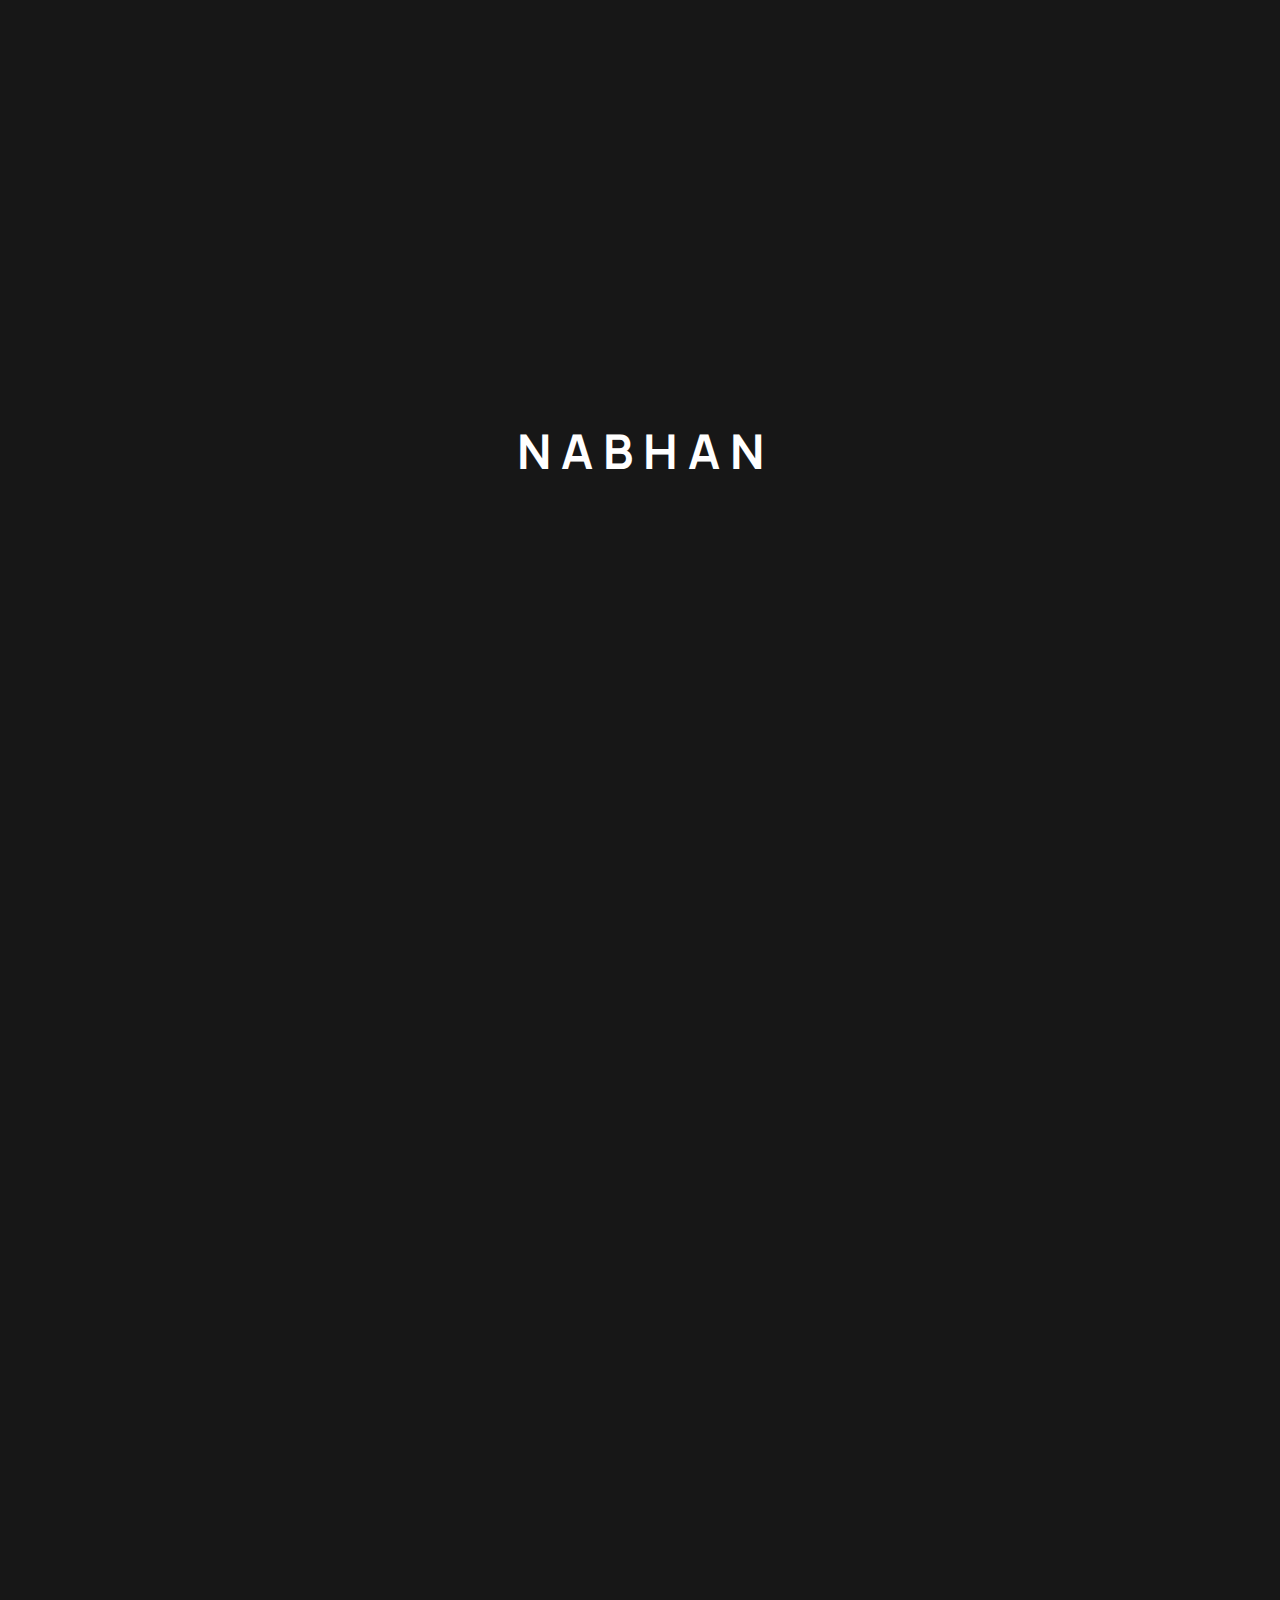
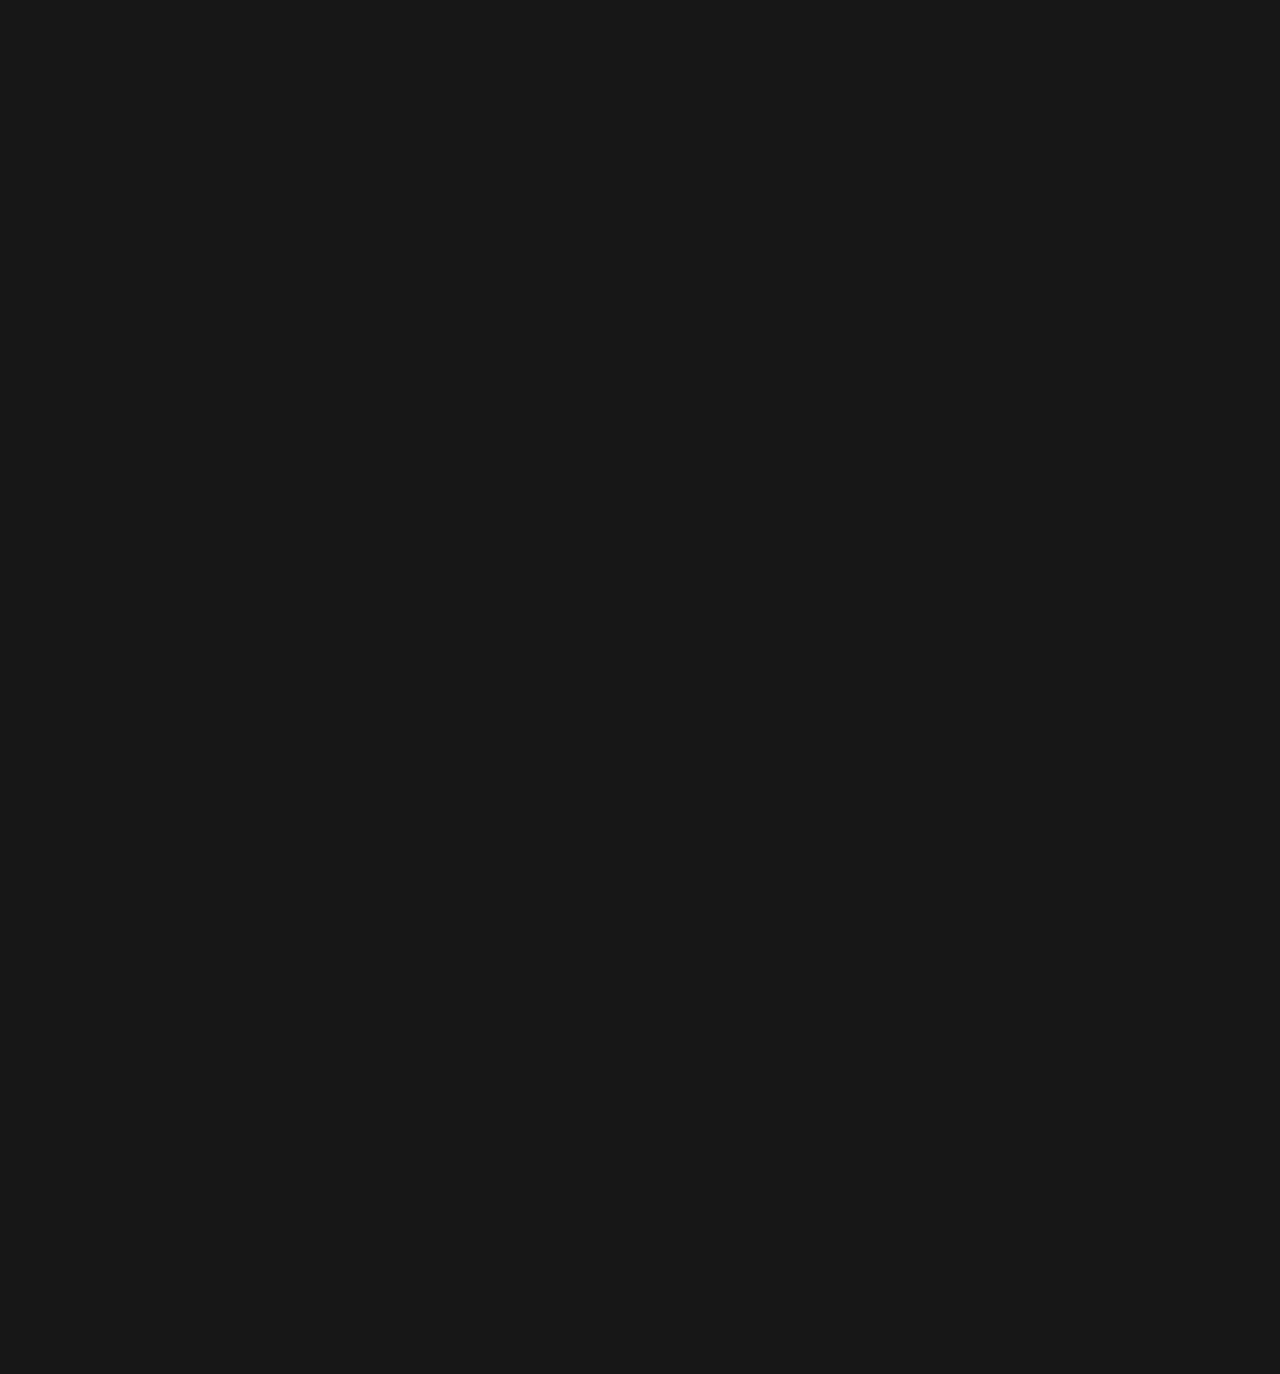
<file: contact.html>
<!DOCTYPE html>
<html class="no-js" lang="zxx">

<head>
    <meta charset="utf-8">
    <meta content="ie=edge" http-equiv="x-ua-compatible">
    <title>Nabhan - Personal Portfolio HTML Template</title>
    <meta content="Nabhan - Personal Portfolio HTML Template" name="description">
    <meta content="Nabhan - Personal Portfolio HTML Template" name="keywords">
    <meta content="INDEX,FOLLOW" name="robots">

    <!-- Mobile Specific Metas -->
    <meta content="width=device-width, initial-scale=1, shrink-to-fit=no" name="viewport">

    <!-- Favicons - Place favicon.ico in the root directory -->
    <link href="assets/images/favicons/favicon.png" rel="icon" sizes="32x32" type="image/png">
    <meta content="#ffffff" name="msapplication-TileColor">
    
    <meta content="#ffffff" name="theme-color">

    <!--==============================
	  Google Fonts
	============================== -->
    <link href="https://fonts.googleapis.com/" rel="preconnect">
    <link crossorigin href="https://fonts.gstatic.com/" rel="preconnect">
    <link href="https://fonts.googleapis.com/css2?family=Manrope:wght@200..800&family=Playfair+Display:ital,wght@0,400..900;1,400..900&display=swap" rel="stylesheet">


    <!--==============================
	    All CSS File
	============================== -->
    <link href="assets/css/bootstrap.min.css" rel="stylesheet">
    <link href="assets/css/fontawesome.min.css" rel="stylesheet">
    <link href="assets/css/magnific-popup.min.css" rel="stylesheet">
    <link href="assets/css/swiper.min.css" rel="stylesheet">
    <link href="assets/css/owl.min.css" rel="stylesheet">
    <link href="assets/css/animate.min.css" rel="stylesheet">
    <link href="assets/css/imageRevealHover.min.css" rel="stylesheet">
    <!-- Theme Custom CSS -->
    <link href="assets/css/style.css" rel="stylesheet">

</head>

<body id="body" class="magic-cursor">
    <!--********************************
        Code Start From Here
    ******************************** -->

    <!-- Start magic cursor -->
   <div id="magic-cursor">
        <div id="ball"></div>
    </div>
    <!-- End magic cursor -->

    <!--==============================
    Preloader
    ==============================-->
    <div class="loading-screen" id="loading-screen">
        <div class="animation-preloader">
            <div class="txt-loading">
                <span data-text-preloader="N" class="letters-loading">
                    N
                </span>
                <span data-text-preloader="A" class="letters-loading">
                    A
                </span>
                <span data-text-preloader="B" class="letters-loading">
                    B
                </span>
                <span data-text-preloader="H" class="letters-loading">
                    H
                </span>
                <span data-text-preloader="A" class="letters-loading">
                    A
                </span>
                <span data-text-preloader="N" class="letters-loading">
                    N
                </span>
            </div>
        </div>
    </div>



    <!--==============================
    Header Area
    ==============================-->
    <header class="nav-header header-layout1">
        <div class="sticky-wrapper">
            <!-- Main Menu Area -->
            <div class="menu-area">
                <div class="container-fluid">
                    <div class="row align-items-center justify-content-between">
                        <div class="col-auto">
                            <div class="header-logo">
                                <a href="index.html"><img alt="logo" src="assets/images/logo.svg"></a>
                            </div>
                        </div>
                        <div class="col-auto">
                            <nav class="main-menu d-none d-lg-inline-block">
                                <ul class="navigation">
                                    <li class="menu-item-has-children">
                                        <a href="#">HOME</a>
                                        <ul class="sub-menu">
                                            <li><a href="index.html">Home One</a></li>
                                            <li><a href="home-2.html">Home Two</a></li>
                                        </ul>
                                    </li>
                                    <li>
                                        <a href="about.html">About Me</a>
                                    </li>
                                    <li class="menu-item-has-children">
                                        <a href="#">PORTFOLIO</a>
                                        <ul class="sub-menu">
                                            <li><a href="project.html">Portfolio</a></li>
                                            <li><a href="project-details.html">Portfolio Details</a></li>
                                        </ul>
                                    </li>
                                    <li class="menu-item-has-children">
                                        <a href="#">Services</a>
                                        <ul class="sub-menu">
                                            <li><a href="service.html">Service</a></li>
                                            <li><a href="service-details.html">Service Details</a></li>
                                        </ul>
                                    </li>
                                    <li>
                                        <a href="pricing.html">Pricing</a>
                                    </li>
                                    <li class="menu-item-has-children">
                                        <a href="#">BLOG</a>
                                        <ul class="sub-menu">
                                            <li><a href="blog.html">Blog</a></li>
                                            <li><a href="blog-details.html">Blog Details</a></li>
                                        </ul>
                                    </li>
                                    <li class="active">
                                        <a href="contact.html">CONTACT</a>
                                    </li>
                                </ul>
                            </nav>
                            <div class="navbar-right d-inline-flex d-lg-none">
                                <button class="menu-toggle sidebar-btn" type="button">
                                    <span class="line"></span>
                                    <span class="line"></span>
                                    <span class="line"></span>
                                </button>
                            </div>
                        </div>
                        <div class="col-auto header-btn-wrapper">
                            <div class="header-button">
                                <div class="btn-wrap fade_right">
                                    <a href="project.html" class="link-btn" >
                                        <span class="link-effect">
                                            <span class="effect-1">Let's Talk</span>
                                            <span class="effect-1">Let's Talk</span>
                                        </span>
                                        <img src="assets/images/icons/arrow-left-top.svg" alt="icon">
                                    </a>
                                </div>
                            </div>
                        </div>
                    </div>
                </div>
            </div>
        </div>
    </header>
    <!--==============================
    Mobile Menu
    ============================== -->
    <div class="mobile-menu-wrapper">
        <div class="mobile-menu-area">
            <button class="menu-toggle"><i class="fas fa-times"></i></button>
            <div class="mobile-logo">
                <a href="index-2.html"><img alt="Ovation" src="assets/images/logo.svg"></a>
            </div>
            <div class="mobile-menu">
                <ul class="navigation clearfix">
                    <!--Keep This Empty / Menu will come through Javascript-->
                </ul>
            </div>
            <div class="sidebar-wrap">
                <h6>27 Division St, New York,</h6>
                <h6>NY 10002, USA</h6>
            </div>
            <div class="sidebar-wrap">
                <h6><a href="tel:1800123654987">+1 800 123 654 987 </a></h6>
                <h6><a href="mailto:themevally.agency@mail.com">themevally.agency@mail.com</a></h6>
            </div>
            <div class="social-btn style3">
                <a href="https://www.facebook.com/">
                        <span class="link-effect">
                            <span class="effect-1"><i class="fab fa-facebook"></i></span>
                            <span class="effect-1"><i class="fab fa-facebook"></i></span>
                        </span>
                </a>
                <a href="https://instagram.com/">
                        <span class="link-effect">
                            <span class="effect-1"><i class="fab fa-instagram"></i></span>
                            <span class="effect-1"><i class="fab fa-instagram"></i></span>
                        </span>
                </a>
                <a href="https://twitter.com/">
                        <span class="link-effect">
                            <span class="effect-1"><i class="fab fa-twitter"></i></span>
                            <span class="effect-1"><i class="fab fa-twitter"></i></span>
                        </span>
                </a>
                <a href="https://dribbble.com/">
                        <span class="link-effect">
                            <span class="effect-1"><i class="fab fa-dribbble"></i></span>
                            <span class="effect-1"><i class="fab fa-dribbble"></i></span>
                        </span>
                </a>
            </div>
        </div>
    </div>

    <!-- Scroll Smoother -->

   <div id="smooth-wrapper" class="page-wrapper theme-bg" >
    <div id="smooth-content">

       

            <!--==============================
            Title Area
            ==============================-->
            <section class="breadcumb-wrapper pb-100 md-pb-80 vxs-pb-60 bg-theme2">
                <div class="breadcumb-title text-center">
                    <h2 class="big-title mb-0">LET’S TALK <span class="font2">With Us</span></h2>
                </div>
            </section>
            <!--======== / Title Area ========-->


            <!--==============================
            Feature Area
            ==============================-->
            <div class="feature-area pb-60 bg-theme2">
                <div class="container">
                    <div class="row gy-4 align-items-center justify-content-center">
                        <div class="col-xl-4 col-md-6">
                            <div class="feature-box">
                                <div class="feature-box-icon">
                                    <img src="assets/images/icons/phone.svg" alt="icon">
                                </div>
                                <div class="feature-box-details">
                                    <h5 class="feature-box-title">Phone</h5>
                                    <div class="feature-box-text">
                                        <a href="tel:+092-177-234 5432">+092-177-234 5432</a>
                                    </div>
                                </div>
                            </div>
                        </div>
                        <div class="col-xl-4 col-md-6">
                            <div class="feature-box">
                                <div class="feature-box-icon">
                                    <img src="assets/images/icons/email.svg" alt="icon">
                                </div>
                                <div class="feature-box-details">
                                    <h5 class="feature-box-title">Email</h5>
                                    <div class="feature-box-text">
                                        <a href="mailto:infocontact@gmail.com">infocontact<br>@gmail.com</a>
                                    </div>
                                </div>
                            </div>
                        </div>
                        <div class="col-xl-4 col-md-6">
                            <div class="feature-box">
                                <div class="feature-box-icon">
                                    <img src="assets/images/icons/location.svg" alt="icon">
                                </div>
                                <div class="feature-box-details">
                                    <h5 class="feature-box-title">Address</h5>
                                    <div class="feature-box-text">Canada City, Office-02, <br> House-3B/B, Section-H</div>
                                </div>
                            </div>
                        </div>
                    </div>
                </div>
            </div>

            

            <!--==============================
            Comment Area
            ==============================-->
            <div class="comment-area style-two space-bottom bg-theme2">
                <div class="container">
                    <div class="row">
                        <div class="comment-respond">
                            <h2 class="comment-title font2">Let’s Connect!</h2>
                            <form action="#" class="comment-form">
                                <div class="row gx-20">
                                    <div class="col-md-6">
                                        <div class="form-group">
                                            <input type="text" class="form-control" name="name" id="name" placeholder="Name" required>
                                        </div>
                                    </div>
                                    <div class="col-md-6">
                                        <div class="form-group">
                                            <input type="text" class="form-control" name="Phone" id="Phone" placeholder="Phone" required>
                                        </div>
                                    </div>
                                    <div class="col-md-6">
                                        <div class="form-group">
                                            <input type="text" class="form-control" name="Email" id="Email" placeholder="Email" required>
                                        </div>
                                    </div>
                                    <div class="col-md-6">
                                        <div class="form-group">
                                            <input type="text" class="form-control" name="Subject" id="Subject" placeholder="Subject" required>
                                        </div>
                                    </div>
                                    <div class="col-lg-12">
                                        <div class="form-group">
                                            <textarea name="message" placeholder="Message" id="contactForm" class="form-control style2"></textarea>
                                        </div>
                                    </div>
                                </div>
                                <div class="form-btn col-12">
                                    <button type="submit" class="link-btn w-100 br-10">
                                        <span class="link-effect">
                                            <span class="effect-1">Send Message</span>
                                            <span class="effect-1">Send Message</span>
                                        </span>
                                        <img src="assets/images/icons/arrow-left-top.svg" alt="icon">
                                    </button>
                                </div>
                            </form>
                        </div>
                    </div>
                    <div class="row">
                        <div class="contact-map mt-60">
                            <iframe src="https://maps.google.com/maps?q=London%20Eye%2C%20London%2C%20United%20Kingdom&t=m&z=10&output=embed&iwloc=near" allowfullscreen="" loading="lazy"></iframe>
                        </div>
                    </div>
                </div>
            </div>


            <!--==============================
                Contact Area
            ==============================-->
            <section class="contact-area">
                <div class="container">
                    <div class="row">
                        <div class="col-lg-12">
                            <h1 class="contact-title wow text-anim-left mb-25">Got a project in mind?</h1>
                            <h1 class="contact-title title-font2 text-lg-end wow text-anim-right mb-0"><a href="mailto:hellowcontacts@gmail.com">hellowcontacts@gmail.com</a></h1>
                        </div>
                    </div>
                    <div class="row position-relative mt-60 mb-40 md-mb-50">
                    <div class="col-lg-12">
                        <div class="contact-btn_wrapper">
                            <div class="contact-btn btn-bounce-1 text-lg-end pr-120">
                                <a class="circle-btn btn gsap-magnetic" href="project.html">
                                    <span class="link-effect">
                                        <span class="effect-1">See All Works</span>
                                        <span class="effect-1">See All Works</span>
                                    </span>
                                    <img src="assets/images/icons/arrow-left-top.svg" alt="">
                                </a>
                            </div>
                            <span class="contact-inner-border"></span>
                        </div>
                    </div>
                </div>
                    <div class="row gx-30">
                        <div class="col-lg-3 col-md-6">
                            <div class="social-item">
                                <h5 class="title">Behance</h5>
                                <a href="https://www.behance.net/">
                                    <span class="link-effect">
                                        <span class="effect-1"><i class="fa-brands fa-behance"></i></span>
                                        <span class="effect-1"><i class="fa-brands fa-behance"></i></span>
                                    </span>
                                </a>
                            </div>
                        </div>
                        <div class="col-lg-3 col-md-6">
                            <div class="social-item">
                                <h5 class="title">Instagram</h5>
                                <a href="https://instagram.com/">
                                    <span class="link-effect">
                                        <span class="effect-1"><i class="fa-brands fa-instagram"></i></span>
                                        <span class="effect-1"><i class="fa-brands fa-instagram"></i></span>
                                    </span>
                                </a>
                            </div>
                        </div>
                        <div class="col-lg-3 col-md-6">
                            <div class="social-item">
                                <h5 class="title">Twitter</h5>
                                <a href="https://twitter.com/">
                                    <span class="link-effect">
                                        <span class="effect-1"><i class="fa-brands fa-twitter"></i></span>
                                        <span class="effect-1"><i class="fa-brands fa-twitter"></i></span>
                                    </span>
                                </a>
                            </div>
                        </div>
                        <div class="col-lg-3 col-md-6">
                            <div class="social-item">
                                <h5 class="title">Dribbble</h5>
                                <a href="https://dribbble.com/">
                                    <span class="link-effect">
                                        <span class="effect-1"><i class="fa-regular fa-basketball"></i></span>
                                        <span class="effect-1"><i class="fa-regular fa-basketball"></i></span>
                                    </span>
                                </a>
                            </div>
                        </div>
                    </div>
                </div>
            </section>


            <!--==============================
                Footer Area
            ==============================-->
            <footer class="footer-wrapper footer-layout1">
                <div class="copyright-wrap">
                    <div class="container">
                        <div class="row justify-content-between align-items-center">
                            <div class="col-lg-7 col-md-6 mb-3 mb-md-0 text-center text-md-start">
                                <p class="copyright-text">©2024 - All Rights Reserved 
                                    <a href="https://themeforest.net/user/theme-vally">ThemeVally</a>
                                </p>
                            </div>
                            <div class="col-lg-5 col-md-6 text-center text-md-end">
                                <ul class="footer-menu-list">
                                    <li>
                                        <a href="project.html">
                                            <span class="link-effect">
                                                <span class="effect-1">Terms &amp; Conditions</span>
                                                <span class="effect-1">Terms &amp; Conditions</span>
                                            </span>
                                        </a>
                                    </li>
                                    <li>
                                        <a href="about.html">
                                            <span class="link-effect">
                                                <span class="effect-1">Privacy Policy</span>
                                                <span class="effect-1">Privacy Policy</span>
                                            </span>
                                        </a>
                                    </li>
                                    <li>
                                        <a href="#">
                                            <span class="link-effect">
                                                <span class="effect-1">Legal</span>
                                                <span class="effect-1">Legal</span>
                                            </span>
                                        </a>
                                    </li>
                                </ul>   
                            </div>
                        </div>
                    </div>
                </div>
            </footer>
      </div>
    </div>

    <!--********************************
            Code End  Here
    ******************************** -->

    <!-- Scroll To Top -->
    <div class="scroll-top">
        <svg class="progress-circle svg-content" height="100%" viewBox="-1 -1 102 102" width="100%">
            <path d="M50,1 a49,49 0 0,1 0,98 a49,49 0 0,1 0,-98"
                style="transition: stroke-dashoffset 10ms linear 0s; stroke-dasharray: 307.919, 307.919; stroke-dashoffset: 307.919;"></path>
        </svg>
    </div>

    

    

    <!-- Jquery -->
    <script src="assets/js/vendor/jquery.min.js"></script>
    <script src="assets/js/bootstrap.min.js"></script>
    <script src="assets/js/gsap.min.js"></script>
    <script src="assets/js/gsap-scroll-smoother.min.js"></script>
    <script src="assets/js/gsap-scroll-trigger.min.js"></script>
    <script src="assets/js/gsap-scroll-to-plugin.min.js"></script>
    


    <script src="assets/js/swiper.min.js"></script>
    <script src="assets/js/owl.min.js"></script>
    <script src="assets/js/magnific-popup.min.js"></script>
    <script src="assets/js/jquery.counterup.min.js"></script>
    <script src="assets/js/imagesloaded.pkgd.min.js"></script>
    <script src="assets/js/isotope.pkgd.min.js"></script>
    <script src="assets/js/imageRevealHover.min.js"></script>
    <script src="assets/js/jarallax.min.js"></script>
    <script src="assets/js/marquee.min.js"></script>
    <script src="assets/js/waypoints.min.js"></script>
    <script src="assets/js/wow.min.js"></script>
    
    <!-- Main Js File -->
    <script src="assets/js/main.js"></script>
    <!-- Cursor -->
    <script src="assets/js/cursor.min.js"></script>

</body>


</html>
</file>
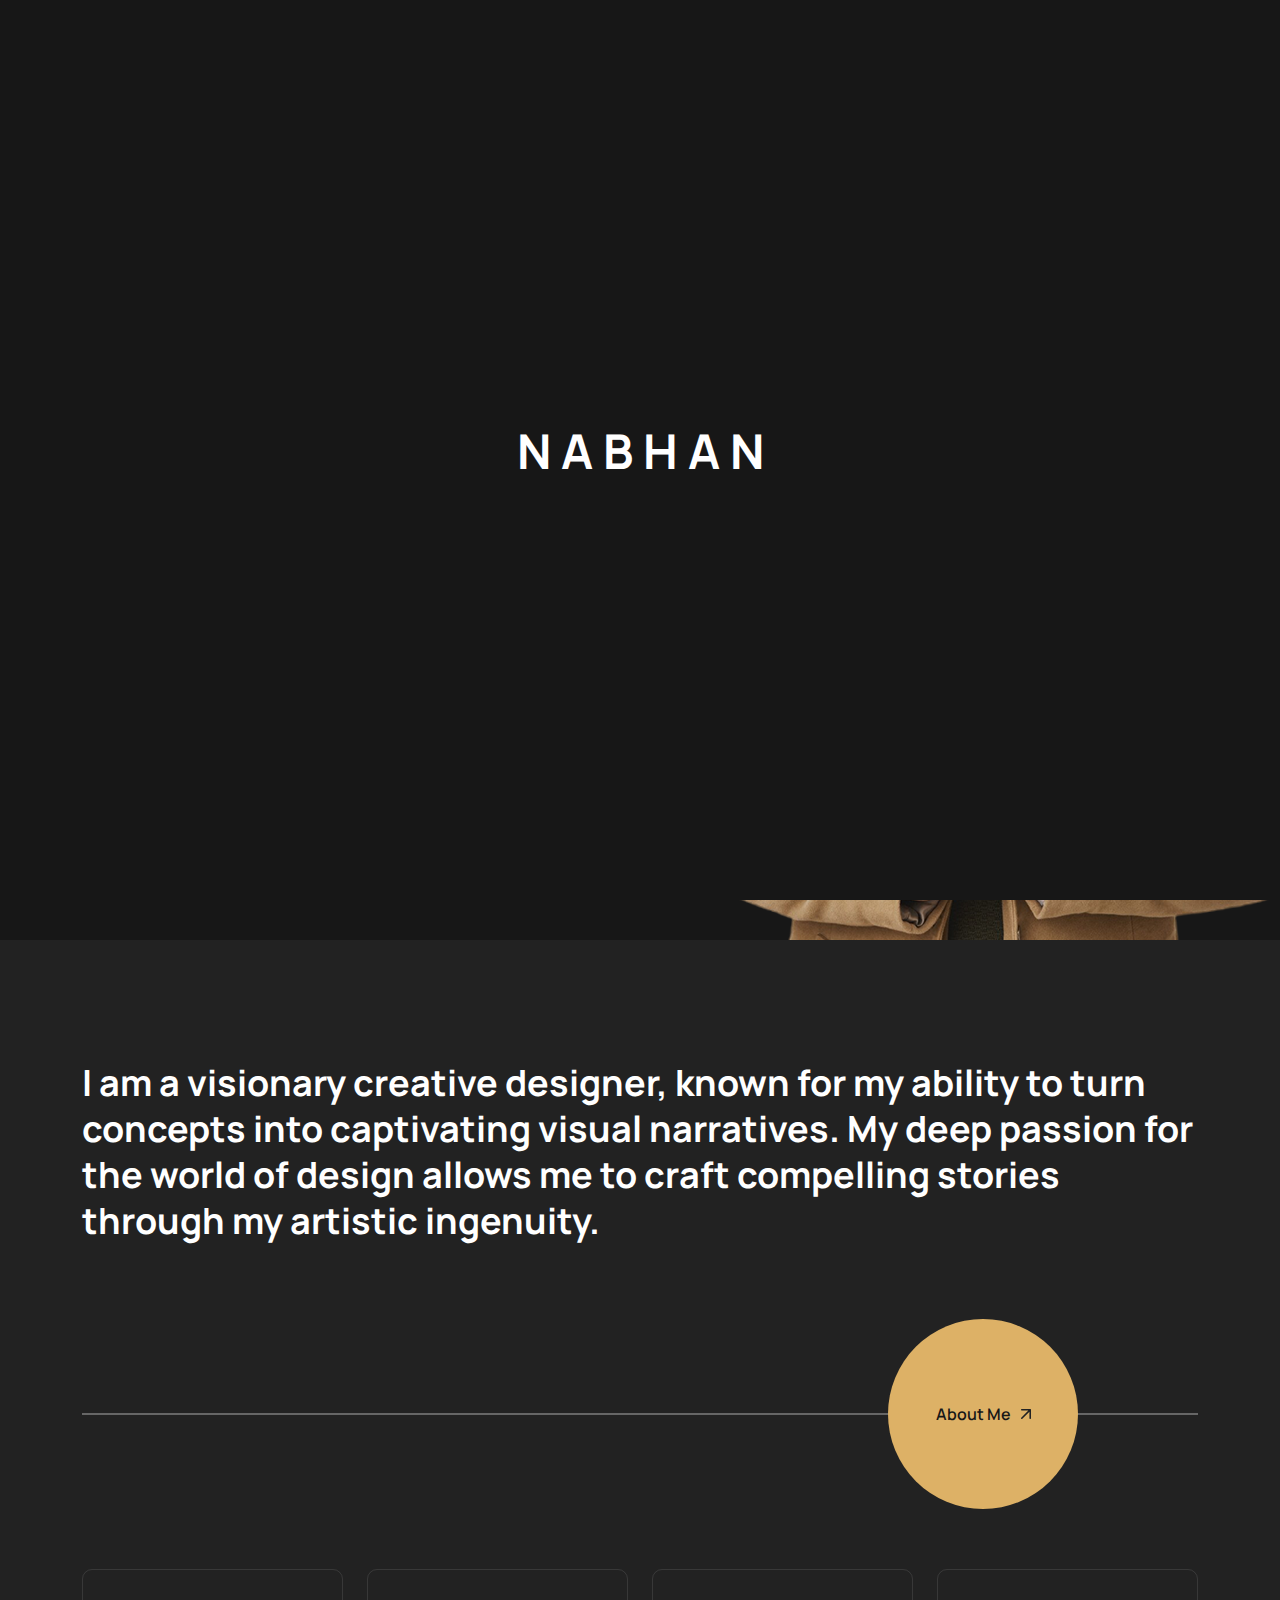
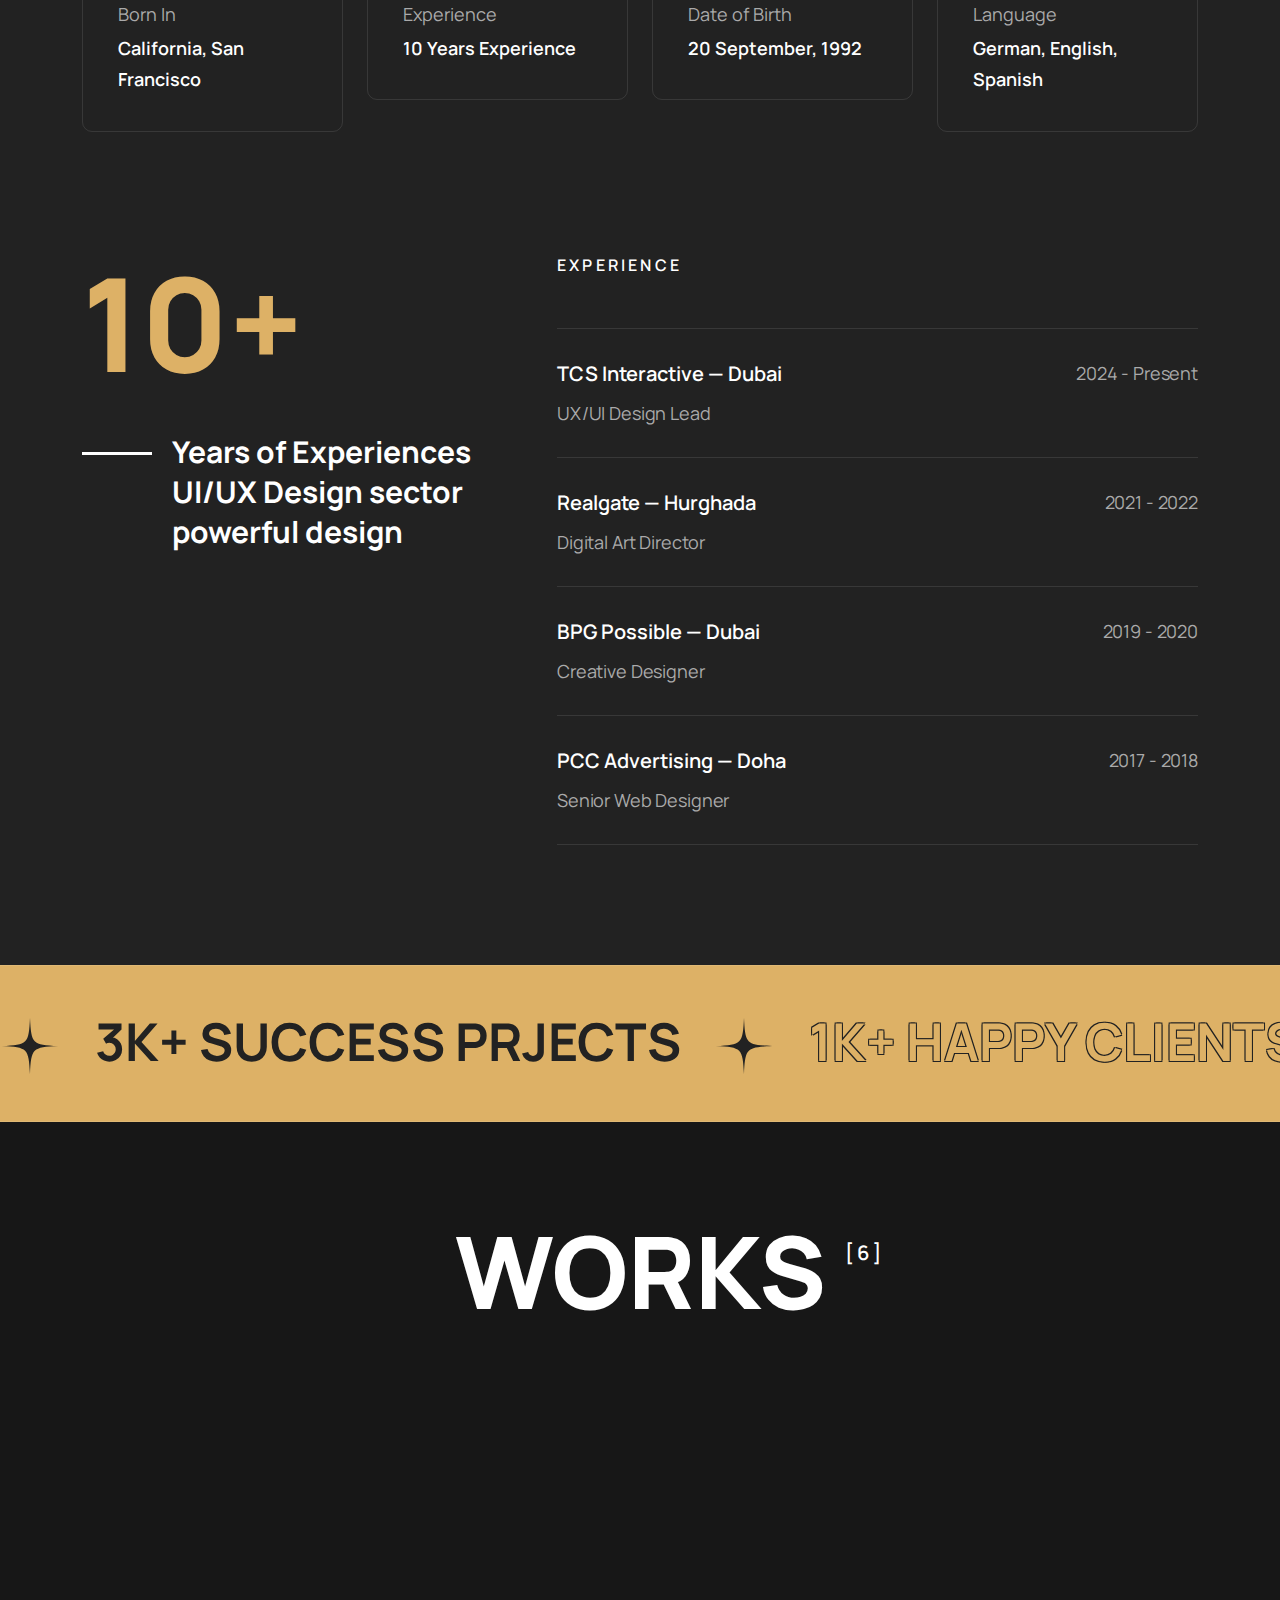
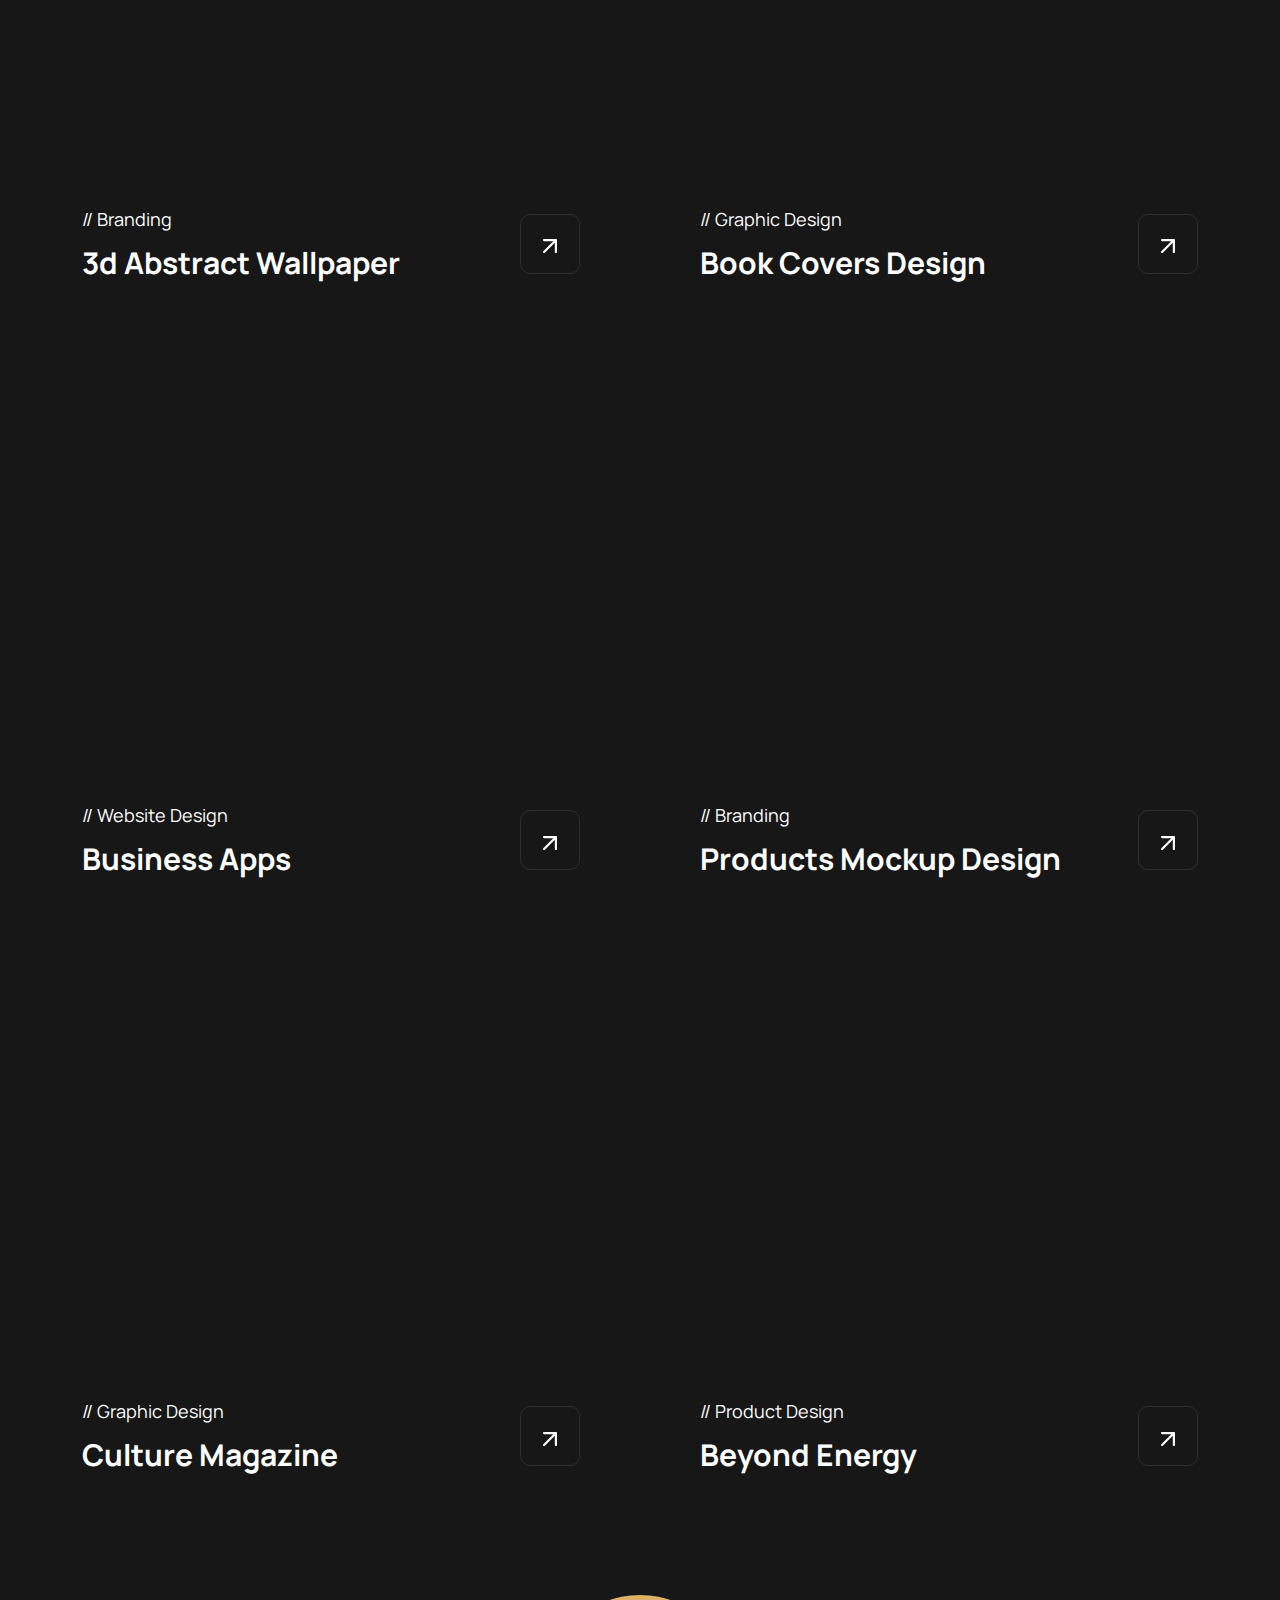
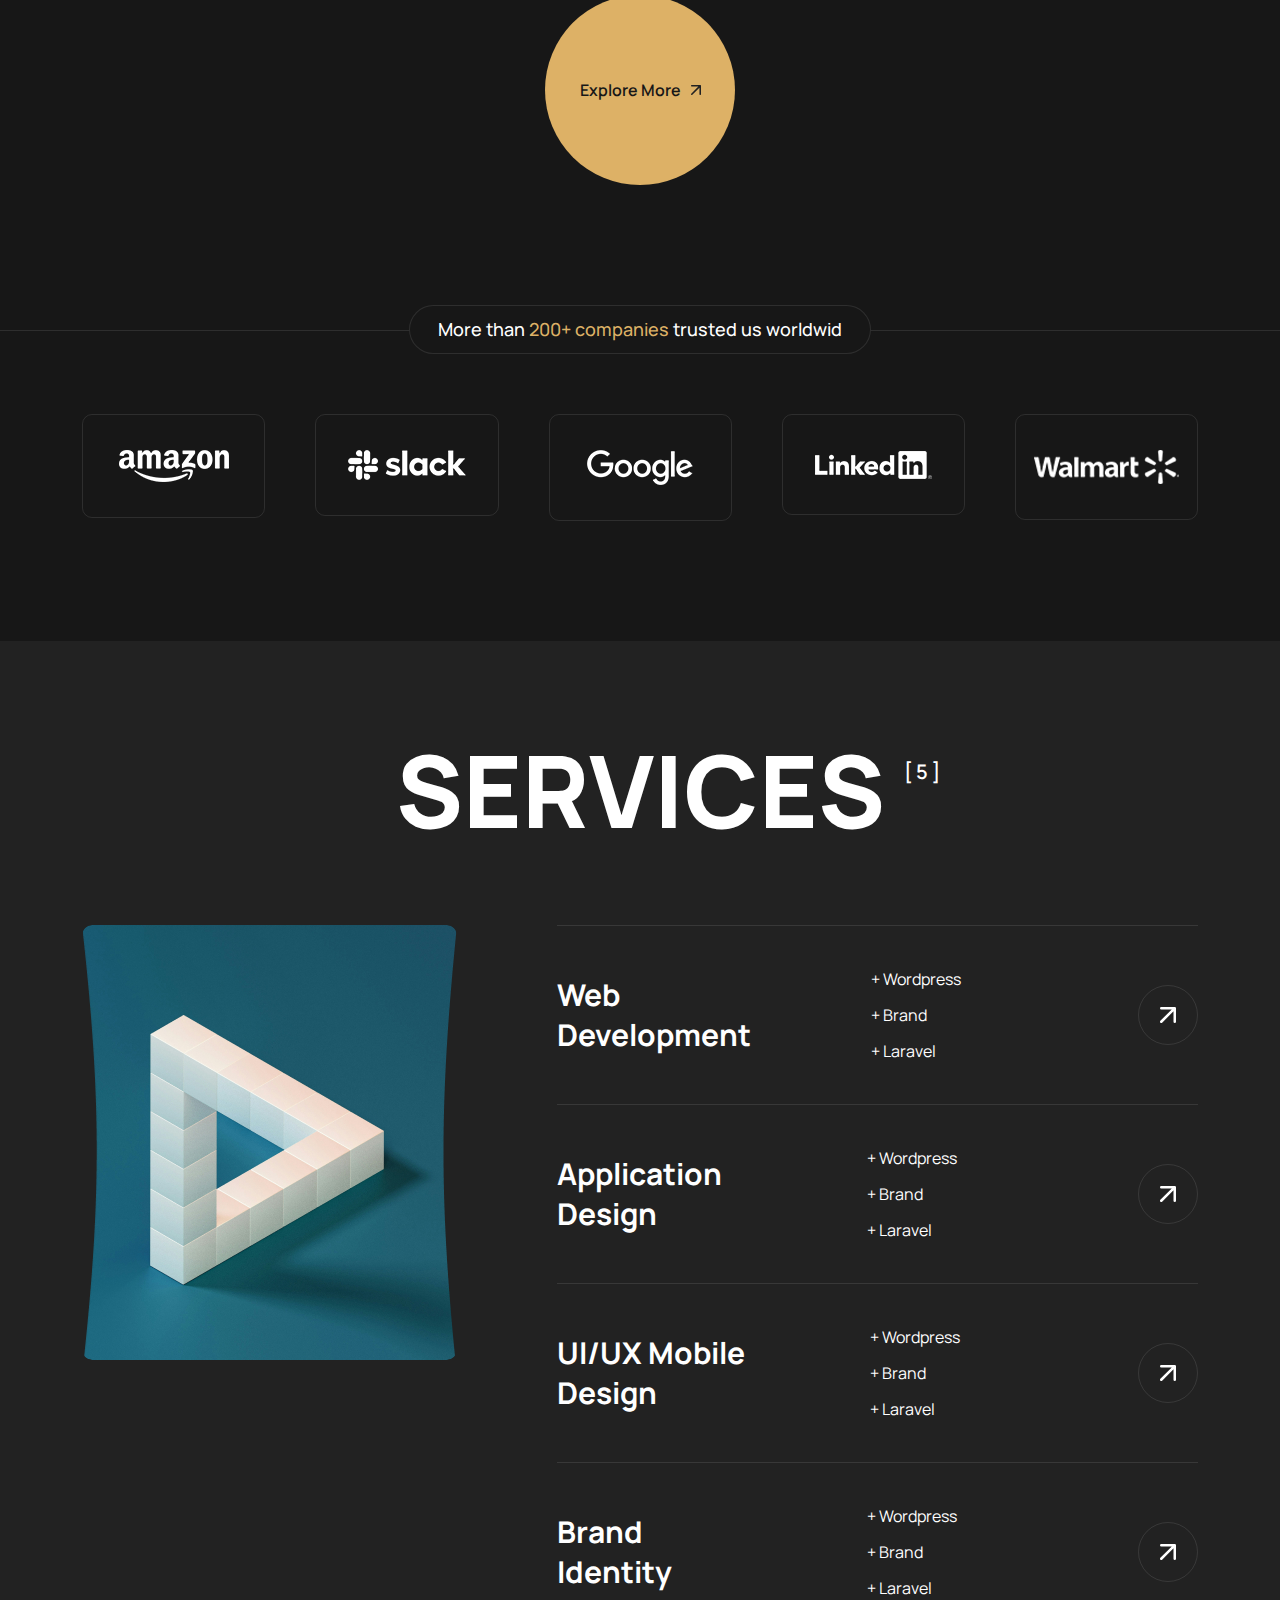
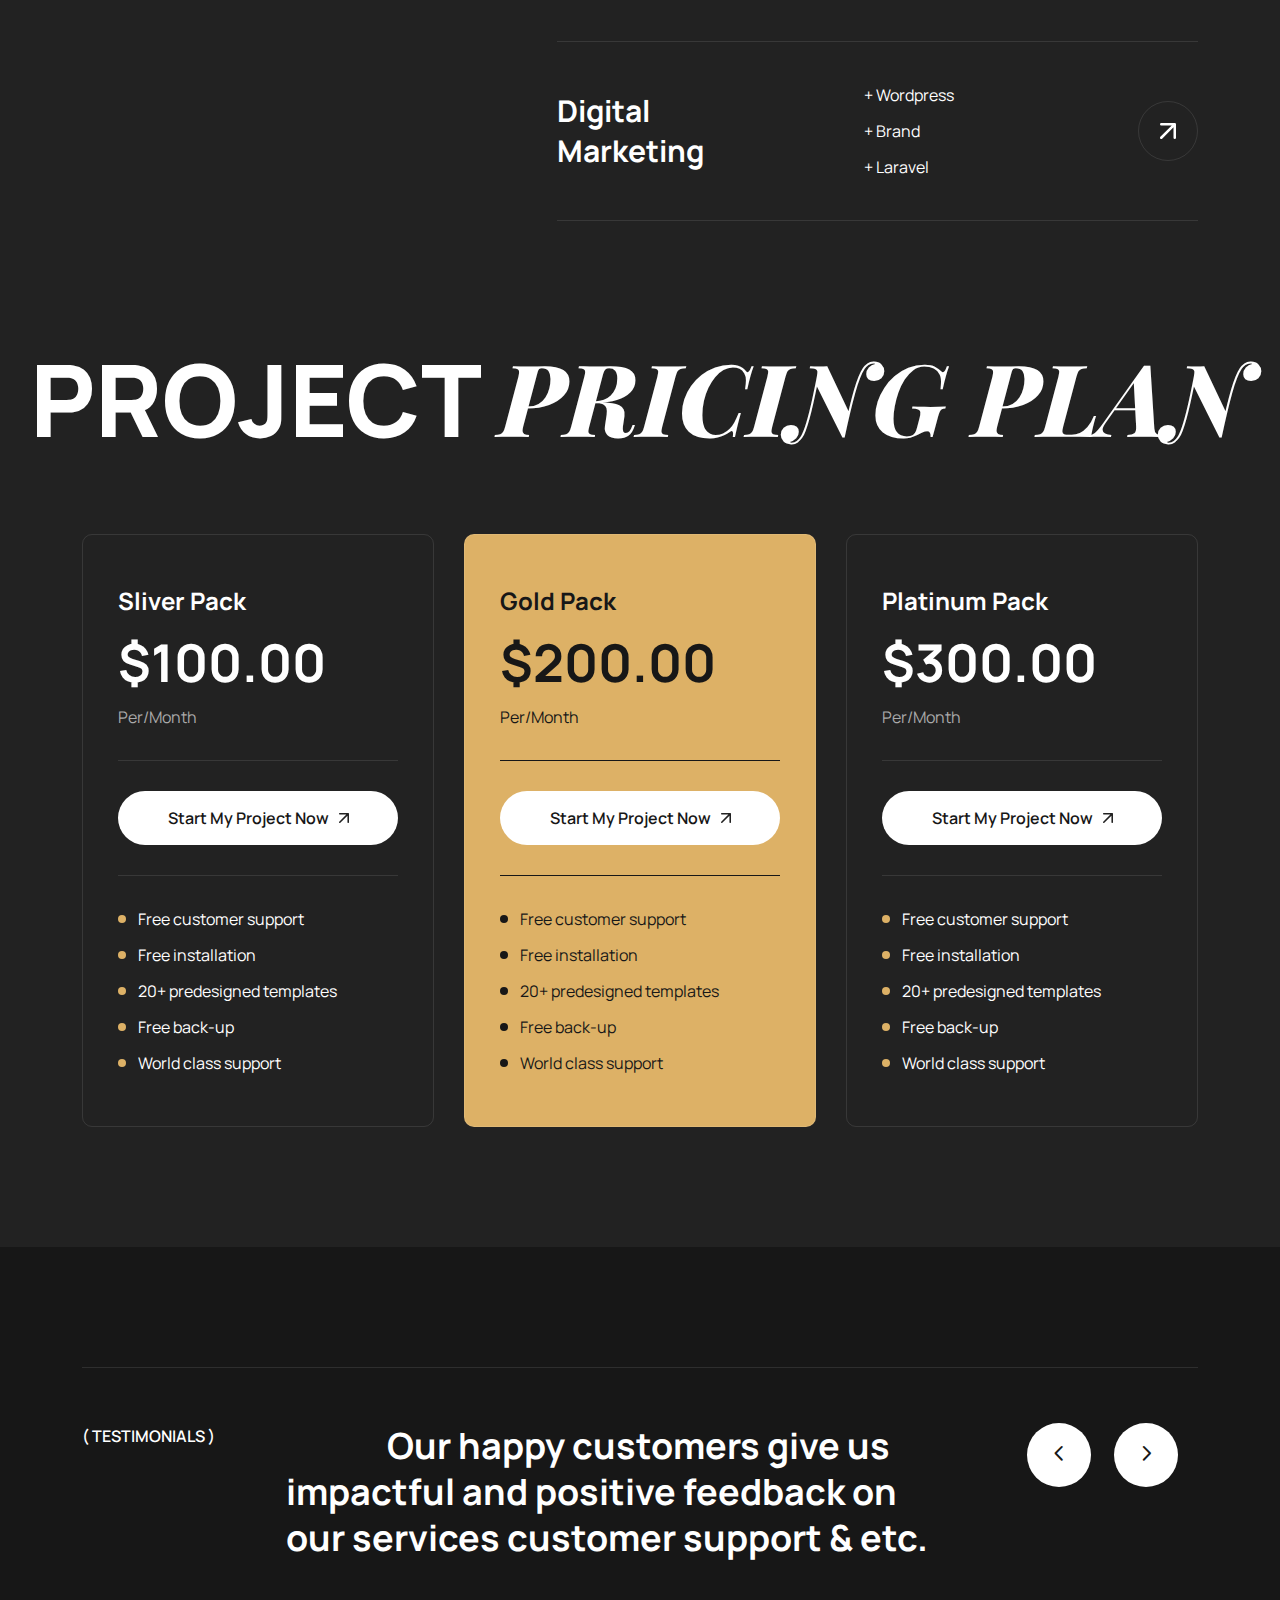
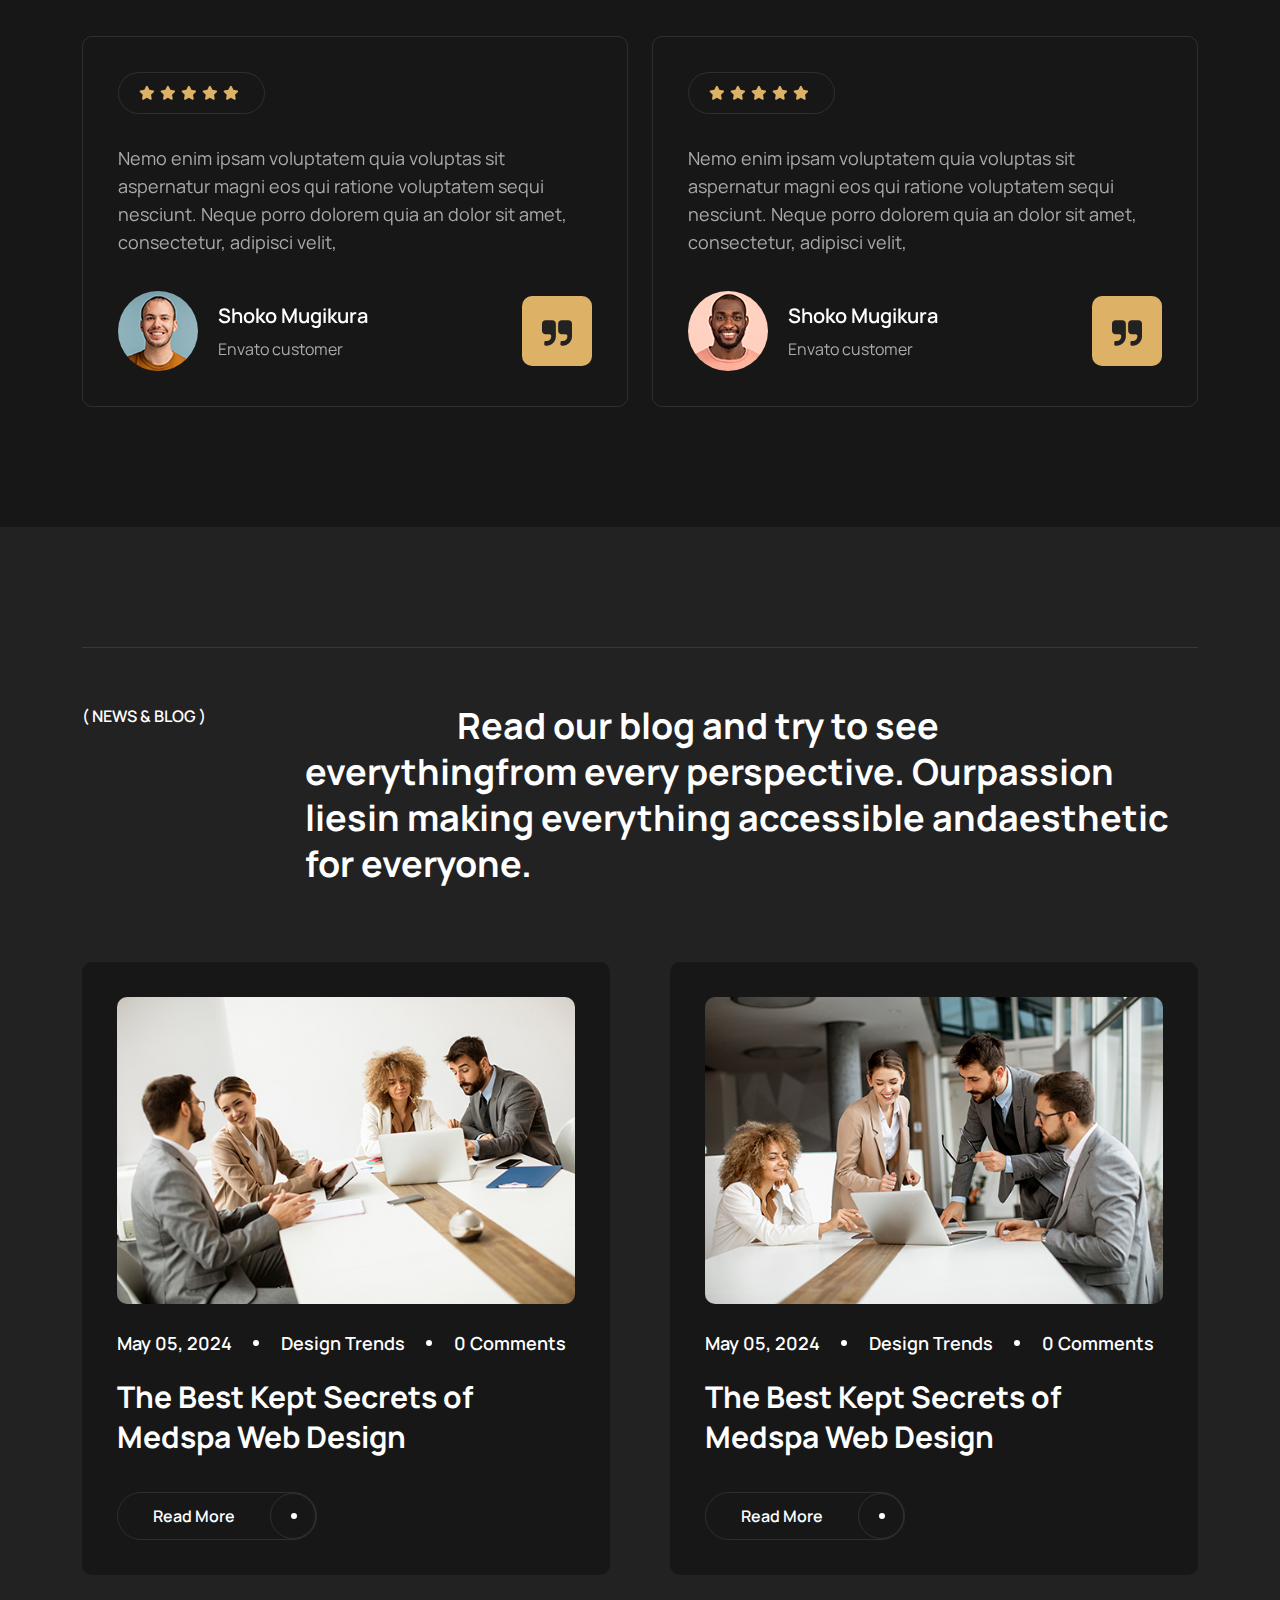
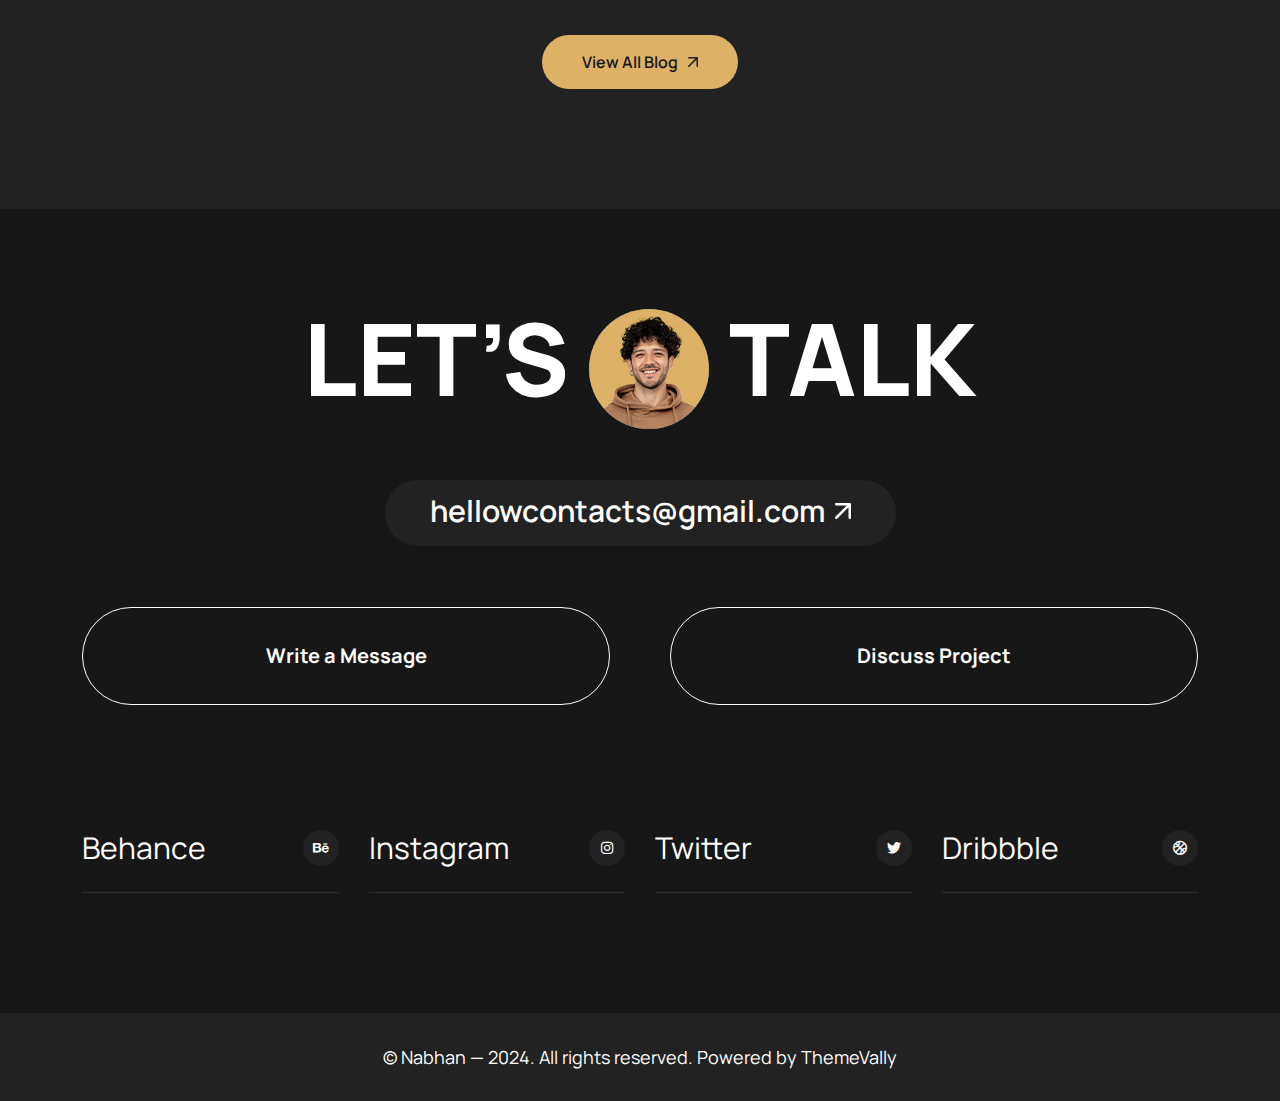
<file: home-2.html>
<!DOCTYPE html>
<html class="no-js" lang="zxx">

<head>
    <meta charset="utf-8">
    <meta content="ie=edge" http-equiv="x-ua-compatible">
    <title>Nabhan - Personal Portfolio HTML Template</title>
    <meta content="Nabhan - Personal Portfolio HTML Template" name="description">
    <meta content="Nabhan - Personal Portfolio HTML Template" name="keywords">
    <meta content="INDEX,FOLLOW" name="robots">

    <!-- Mobile Specific Metas -->
    <meta content="width=device-width, initial-scale=1, shrink-to-fit=no" name="viewport">

    <!-- Favicons - Place favicon.ico in the root directory -->
    <link href="assets/images/favicons/favicon.png" rel="icon" sizes="32x32" type="image/png">
    <meta content="#ffffff" name="msapplication-TileColor">
    
    <meta content="#ffffff" name="theme-color">

    <!--==============================
	  Google Fonts
	============================== -->
    <link href="https://fonts.googleapis.com/" rel="preconnect">
    <link crossorigin href="https://fonts.gstatic.com/" rel="preconnect">
    <link href="https://fonts.googleapis.com/css2?family=Manrope:wght@200..800&family=Playfair+Display:ital,wght@0,400..900;1,400..900&display=swap" rel="stylesheet">


    <!--==============================
	    All CSS File
	============================== -->
    <link href="assets/css/bootstrap.min.css" rel="stylesheet">
    <link href="assets/css/fontawesome.min.css" rel="stylesheet">
    <link href="assets/css/magnific-popup.min.css" rel="stylesheet">
    <link href="assets/css/swiper.min.css" rel="stylesheet">
    <link href="assets/css/owl.min.css" rel="stylesheet">
    <link href="assets/css/animate.min.css" rel="stylesheet">
    <link href="assets/css/imageRevealHover.min.css" rel="stylesheet">
    <!-- Theme Custom CSS -->
    <link href="assets/css/style.css" rel="stylesheet">

</head>

<body id="body" class="magic-cursor">
    <!--********************************
        Code Start From Here
    ******************************** -->

    <!-- Start magic cursor -->
   <div id="magic-cursor">
        <div id="ball"></div>
    </div>
    <!-- End magic cursor -->

    <!--==============================
    Preloader
    ==============================-->
    <div class="loading-screen" id="loading-screen">
        <div class="animation-preloader">
            <div class="txt-loading">
                <span data-text-preloader="N" class="letters-loading">
                    N
                </span>
                <span data-text-preloader="A" class="letters-loading">
                    A
                </span>
                <span data-text-preloader="B" class="letters-loading">
                    B
                </span>
                <span data-text-preloader="H" class="letters-loading">
                    H
                </span>
                <span data-text-preloader="A" class="letters-loading">
                    A
                </span>
                <span data-text-preloader="N" class="letters-loading">
                    N
                </span>
            </div>
        </div>
    </div>



    <!--==============================
    Header Area
    ==============================-->
    <header class="nav-header header-layout1">
        <div class="sticky-wrapper">
            <!-- Main Menu Area -->
            <div class="menu-area">
                <div class="container-fluid">
                    <div class="row align-items-center justify-content-between">
                        <div class="col-auto">
                            <div class="header-logo">
                                <a href="index.html"><img alt="logo" src="assets/images/logo.svg"></a>
                            </div>
                        </div>
                        <div class="col-auto">
                            <nav class="main-menu d-none d-lg-inline-block">
                                <ul class="navigation">
                                    <li class="active menu-item-has-children">
                                        <a href="#">HOME</a>
                                        <ul class="sub-menu">
                                            <li><a href="index.html">Home One</a></li>
                                            <li class="active"><a href="home-2.html">Home Two</a></li>
                                        </ul>
                                    </li>
                                    <li>
                                        <a href="about.html">About Me</a>
                                    </li>
                                    <li class="menu-item-has-children">
                                        <a href="#">PORTFOLIO</a>
                                        <ul class="sub-menu">
                                            <li><a href="project.html">Portfolio</a></li>
                                            <li><a href="project-details.html">Portfolio Details</a></li>
                                        </ul>
                                    </li>
                                    <li class="menu-item-has-children">
                                        <a href="#">Services</a>
                                        <ul class="sub-menu">
                                            <li><a href="service.html">Service</a></li>
                                            <li><a href="service-details.html">Service Details</a></li>
                                        </ul>
                                    </li>
                                    <li>
                                        <a href="pricing.html">Pricing</a>
                                    </li>
                                    <li class="menu-item-has-children">
                                        <a href="#">BLOG</a>
                                        <ul class="sub-menu">
                                            <li><a href="blog.html">Blog</a></li>
                                            <li><a href="blog-details.html">Blog Details</a></li>
                                        </ul>
                                    </li>
                                    <li>
                                        <a href="contact.html">CONTACT</a>
                                    </li>
                                </ul>
                            </nav>
                            <div class="navbar-right d-inline-flex d-lg-none">
                                <button class="menu-toggle sidebar-btn" type="button">
                                    <span class="line"></span>
                                    <span class="line"></span>
                                    <span class="line"></span>
                                </button>
                            </div>
                        </div>
                        <div class="col-auto header-btn-wrapper">
                            <div class="header-button">
                                <div class="btn-wrap fade_right">
                                    <a href="project.html" class="link-btn" >
                                        <span class="link-effect">
                                            <span class="effect-1">Let's Talk</span>
                                            <span class="effect-1">Let's Talk</span>
                                        </span>
                                        <img src="assets/images/icons/arrow-left-top.svg" alt="icon">
                                    </a>
                                </div>
                            </div>
                        </div>
                    </div>
                </div>
            </div>
        </div>
    </header>
    <!--==============================
    Mobile Menu
    ============================== -->
    <div class="mobile-menu-wrapper">
        <div class="mobile-menu-area">
            <button class="menu-toggle"><i class="fas fa-times"></i></button>
            <div class="mobile-logo">
                <a href="index-2.html"><img alt="Ovation" src="assets/images/logo.svg"></a>
            </div>
            <div class="mobile-menu">
                <ul class="navigation clearfix">
                    <!--Keep This Empty / Menu will come through Javascript-->
                </ul>
            </div>
            <div class="sidebar-wrap">
                <h6>27 Division St, New York,</h6>
                <h6>NY 10002, USA</h6>
            </div>
            <div class="sidebar-wrap">
                <h6><a href="tel:1800123654987">+1 800 123 654 987 </a></h6>
                <h6><a href="mailto:themevally.agency@mail.com">themevally.agency@mail.com</a></h6>
            </div>
            <div class="social-btn style3">
                <a href="https://www.facebook.com/">
                        <span class="link-effect">
                            <span class="effect-1"><i class="fab fa-facebook"></i></span>
                            <span class="effect-1"><i class="fab fa-facebook"></i></span>
                        </span>
                </a>
                <a href="https://instagram.com/">
                        <span class="link-effect">
                            <span class="effect-1"><i class="fab fa-instagram"></i></span>
                            <span class="effect-1"><i class="fab fa-instagram"></i></span>
                        </span>
                </a>
                <a href="https://twitter.com/">
                        <span class="link-effect">
                            <span class="effect-1"><i class="fab fa-twitter"></i></span>
                            <span class="effect-1"><i class="fab fa-twitter"></i></span>
                        </span>
                </a>
                <a href="https://dribbble.com/">
                        <span class="link-effect">
                            <span class="effect-1"><i class="fab fa-dribbble"></i></span>
                            <span class="effect-1"><i class="fab fa-dribbble"></i></span>
                        </span>
                </a>
            </div>
        </div>
    </div>

    <!-- Scroll Smoother -->

   <div id="smooth-wrapper" class="page-wrapper theme-bg" >
    <div id="smooth-content">

            <!--==============================
            Hero Area
            ==============================-->
            <section class="hero-wrapper hero-2" id="hero-2" data-background="assets/images/background/hero-2.jpg">
                <div class="hero-left-wrapper d-none d-xxl-block">
                    <div class="contact">
                        <a href="tel:+123 (4567) 890">+123 (4567) 890</a>
                        <a href="mailto:example@gmail.com">example@gmail.com</a>
                    </div>
                </div>
                <div class="hero-social-wrapper d-none d-xxl-block">
                    <div class="hero-social_arrow mb-30">
                        <img src="assets/images/icons/arrow-down-bottom.svg" alt="">
                    </div>
                    <div class="hero-social">
                        <div class="parallax-wrap">
                            <div class="parallax-element">
                                <a class="facebook" href="#">
                                    <i class="fab fa-facebook-f"></i>
                                </a>
                            </div>
                        </div>
                        <div class="parallax-wrap">
                            <div class="parallax-element">
                                <a class="twitter" href="#">
                                    <i class="fab fa-twitter"></i>
                                </a>
                            </div>
                        </div>
                        <div class="parallax-wrap">
                            <div class="parallax-element">
                                <a class="instagram" href="#">
                                    <i class="fab fa-instagram"></i>
                                </a>
                            </div>
                        </div>
                        <div class="parallax-wrap">
                            <div class="parallax-element">
                                <a class="dribbble" href="#">
                                    <i class="fab fa-dribbble"></i>
                                </a>
                            </div>
                        </div>
                    </div>
                </div>
                <div class="hero-experience-wrapper d-none d-xxl-block">
                    <div class="inner">
                        <h2 class="year"><span class="count-number">10</span>+</h2>
                        <span class="text">YEARS OF <br> EXPERIENCE</span>
                    </div>
                </div>
                <div class="container">
                    <div class="hero-style2">
                        <div class="row align-items-end">
                            <div class="col-xl-7 col-lg-7 col-md-12">
                                <div class="hero-left">
                                    <div class="hero-content tp_text_anim p-relative z-index-1">
                                        <p class="hero-sub_title">Hi there! <img src="assets/images/hero/hand.png" alt="">I'm Nabhan</p>
                                        <div class="hero-title_wrapper">
                                            <h1 class="hero-title cd-headline title_anim">CREATIVE</h1>
                                            <div class="hero-title_shape"><img class="br-70" src="assets/images/hero/title-shape.jpg" alt=""></div>
                                        </div>
                                        <div class="hero-title_wrapper upper">
                                            <div class="hero-place mb-25 mt-25 m-md-0">
                                                <img src="assets/images/hero/arrow.svg" alt="">
                                                <p>BASED IN LONDON</p>
                                            </div>
                                            <h1 class="hero-title font2 cd-headline title_anim">DESIGNER</h1>
                                        </div>
                                        
                                        <a href="project.html" class="link-btn bg-black2">
                                            <span class="link-effect">
                                                <span class="effect-1">VIEW MY WORKS</span>
                                                <span class="effect-1">VIEW MY WORKS</span>
                                            </span>
                                            <img src="assets/images/icons/arrow-left-top.svg" alt="icon">
                                        </a>
                                    </div>
                                </div>
                            </div>
                            <div class="col-xl-5 col-lg-5 col-md-12 mt-20 mt-lg-0">
                                <div class="hero-thumb-wrapper text-center text-lg-end p-relative z-index-1">
                                    <div class="hero-thumb">
                                        <img src="assets/images/hero/hero-img_2.png" alt="">
                                    </div>
                                </div>
                            </div>
                        </div>   
                    </div>
                </div>
            </section>
            <!--======== / Hero Section ========-->

            <!--==============================
            About Area
            ==============================-->
            <section class="about-area style-two space bg-theme2">
                <div class="container">
                    <div class="row position-relative">
                        <div class="col-lg-12">
                            <h3 class="title-info_text">I am  a visionary creative designer, known for my ability to turn concepts into
                                captivating visual narratives. My deep passion for the world of design allows
                                me to craft compelling stories through my artistic ingenuity.</h3>
                        </div>
                        <div class="col-lg-12">
                            <div class="contact-btn_wrapper mt-60 mb-60">
                                <div class="contact-btn btn-bounce-1 text-lg-end pr-120">
                                    <a class="circle-btn btn gsap-magnetic" href="project.html">
                                        <span class="link-effect">
                                            <span class="effect-1">About Me</span>
                                            <span class="effect-1">About Me</span>
                                        </span>
                                        <img src="assets/images/icons/arrow-left-top.svg" alt="">
                                    </a>
                                </div>
                                <span class="contact-inner-border"></span>
                            </div>
                        </div>
                    </div>
                    <div class="row space-bottom">
                        <div class="col-lg-3 col-md-6">
                            <div class="about-info-box">
                                <div class="inner">
                                    <span class="title">Born In</span>
                                    <p class="text">California, San Francisco</p>
                                </div>
                            </div>
                        </div>
                        <div class="col-lg-3 col-md-6">
                            <div class="about-info-box">
                                <div class="inner">
                                    <span class="title">Experience</span>
                                    <p class="text">10 Years Experience</p>
                                </div>
                            </div>
                        </div>
                        <div class="col-lg-3 col-md-6">
                            <div class="about-info-box">
                                <div class="inner">
                                    <span class="title">Date of Birth</span>
                                    <p class="text">20 September, 1992</p>
                                </div>
                            </div>
                        </div>
                        <div class="col-lg-3 col-md-6">
                            <div class="about-info-box mb-0">
                                <div class="inner">
                                    <span class="title">Language</span>
                                    <p class="text">German, English, Spanish</p>
                                </div>
                            </div>
                        </div>
                    </div>
                    <div class="row">
                        <div class="col-lg-5">
                            <div class="about-experience-wrapper">
                                <div class="inner">
                                    <h2 class="year"><span class="count-number">10</span>+</h2>
                                    <p class="text">Years of Experiences UI/UX Design sector powerful design</p>
                                </div>
                            </div>
                        </div>
                        <div class="col-lg-7">
                            <div class="experience-wrapper">
                                <h4 class="title">Experience</h4>
                                <ul class="experience-wrap-area style-2">
                                    <li class="single-experience-list">
                                        <div class="left">
                                            <span class="experience-place">TCS Interactive — Dubai</span>
                                            <span class="experience-tag">UX/UI Design Lead</span>
                                        </div>
                                        <span class="experience-year">2024 - Present</span>
                                    </li>
                                    <li class="single-experience-list">
                                        <div class="left">
                                            <span class="experience-place">Realgate — Hurghada</span>
                                            <span class="experience-tag">Digital Art Director</span>
                                        </div>
                                        <span class="experience-year">2021 - 2022</span>
                                    </li>
                                    <li class="single-experience-list">
                                        <div class="left">
                                            <span class="experience-place">BPG Possible — Dubai</span>
                                            <span class="experience-tag">Creative Designer</span>
                                        </div>
                                        <span class="experience-year">2019 - 2020</span>
                                    </li>
                                    <li class="single-experience-list">
                                        <div class="left">
                                            <span class="experience-place">PCC Advertising — Doha</span>
                                            <span class="experience-tag">Senior Web Designer</span>
                                        </div>
                                        <span class="experience-year">2017 - 2018</span>
                                    </li>
                                </ul>
                            </div>
                        </div>
                    </div>
                </div>
            </section>

            <!--==============================
            Marquee Area
            ==============================-->
            <section class="container-fluid p-0 overflow-hidden">
                <div class="slider__marquee clearfix marquee-wrap bg-theme style-2">
                    <div class="marquee_mode marquee__group">
                        <h3 class="item m-item"><a href="#"><div class="icon"><img src="assets/images/icons/star-of-life.svg" alt=""></div> 3K+ SUCCESS PRJECTS</a></h3>
                        <h3 class="item m-item style-2"><a href="#"><div class="icon"><img src="assets/images/icons/star-of-life.svg" alt=""></div> 1K+ HAPPY CLIENTS</a></h3>
                        <h3 class="item m-item"><a href="#"><div class="icon"><img src="assets/images/icons/star-of-life.svg" alt=""></div> 60+ TEAM MEMBERS</a></h3>
                        <h3 class="item m-item style-2"><a href="#"><div class="icon"><img src="assets/images/icons/star-of-life.svg" alt=""></div> 1K+ HAPPY CLIENTS</a></h3>
                    </div>
                </div>
            </section>

            <!--==============================
                Portfolio Area
            ==============================-->
            <div class="portfolio-area style-two space-minimize">
                <div class="big-title-wrap text-center">
                    <h2 class="big-title mb-0" data-count="[ 6 ]">WORKS</h2>
                </div>
                <div class="container">
                    <div class="row gx-120 justify-content-between">
                        <div class="col-lg-6">
                            <div class="portfolio-wraper">
                                <div class="portfolio-thumb wow img-custom-anim-top" data-wow-duration="1.5s" data-wow-delay="0.2s">
                                    <a href="project-details.html">
                                        <img src="assets/images/portfolio/portfolio2_1.jpg" alt="portfolio">
                                    </a>
                                </div>
                                <div class="portfolio-details">
                                    <div class="left">
                                        <div class="portfolio-meta">//  Branding</div>
                                        <h3 class="portfolio-title"><a href="project-details.html">3d Abstract Wallpaper</a></h3>
                                    </div>
                                    <a href="project-details.html" class="portfolio-btn">
                                        <img src="assets/images/icons/arrow-left-top2.svg" alt="icon">
                                    </a>
                                </div>
                            </div>
                        </div>
                        <div class="col-lg-6">
                            <div class="portfolio-wraper">
                                <div class="portfolio-thumb wow img-custom-anim-top" data-wow-duration="1.5s" data-wow-delay="0.2s">
                                    <a href="project-details.html">
                                        <img src="assets/images/portfolio/portfolio2_2.jpg" alt="portfolio">
                                    </a>
                                </div>
                                <div class="portfolio-details">
                                    <div class="left">
                                        <div class="portfolio-meta">//  Graphic Design</div>
                                        <h3 class="portfolio-title"><a href="project-details.html">Book Covers Design</a></h3>
                                    </div>
                                    <a href="project-details.html" class="portfolio-btn">
                                        <img src="assets/images/icons/arrow-left-top2.svg" alt="icon">
                                    </a>
                                </div>
                            </div>
                        </div>
                        <div class="col-lg-6">
                            <div class="portfolio-wraper">
                                <div class="portfolio-thumb wow img-custom-anim-top " data-wow-duration="1.5s" data-wow-delay="0.2s">
                                    <a href="project-details.html">
                                        <img src="assets/images/portfolio/portfolio2_3.jpg" alt="portfolio">
                                    </a>
                                </div>
                                <div class="portfolio-details">
                                    <div class="left">
                                        <div class="portfolio-meta">//  Website Design</div>
                                        <h3 class="portfolio-title"><a href="project-details.html">Business Apps</a></h3>
                                    </div>
                                    <a href="project-details.html" class="portfolio-btn">
                                        <img src="assets/images/icons/arrow-left-top2.svg" alt="icon">
                                    </a>
                                </div>
                            </div>
                        </div>
                        <div class="col-lg-6">
                            <div class="portfolio-wraper">
                                <div class="portfolio-thumb wow img-custom-anim-top " data-wow-duration="1.5s" data-wow-delay="0.2s">
                                    <a href="project-details.html">
                                        <img src="assets/images/portfolio/portfolio2_4.jpg" alt="portfolio">
                                    </a>
                                </div>
                                <div class="portfolio-details">
                                    <div class="left">
                                        <div class="portfolio-meta">//  Branding</div>
                                        <h3 class="portfolio-title"><a href="project-details.html">Products Mockup Design</a></h3>
                                    </div>
                                    <a href="project-details.html" class="portfolio-btn">
                                        <img src="assets/images/icons/arrow-left-top2.svg" alt="icon">
                                    </a>
                                </div>
                            </div>
                        </div>
                        <div class="col-lg-6">
                            <div class="portfolio-wraper">
                                <div class="portfolio-thumb wow img-custom-anim-top " data-wow-duration="1.5s" data-wow-delay="0.2s">
                                    <a href="project-details.html">
                                        <img src="assets/images/portfolio/portfolio2_5.jpg" alt="portfolio">
                                    </a>
                                </div>
                                <div class="portfolio-details">
                                    <div class="left">
                                        <div class="portfolio-meta">//  Graphic Design</div>
                                        <h3 class="portfolio-title"><a href="project-details.html">Culture Magazine</a></h3>
                                    </div>
                                    <a href="project-details.html" class="portfolio-btn">
                                        <img src="assets/images/icons/arrow-left-top2.svg" alt="icon">
                                    </a>
                                </div>
                            </div>
                        </div>
                        <div class="col-lg-6">
                            <div class="portfolio-wraper">
                                <div class="portfolio-thumb wow img-custom-anim-top " data-wow-duration="1.5s" data-wow-delay="0.2s">
                                    <a href="project-details.html">
                                        <img src="assets/images/portfolio/portfolio2_6.jpg" alt="portfolio">
                                    </a>
                                </div>
                                <div class="portfolio-details">
                                    <div class="left">
                                        <div class="portfolio-meta">//  Product Design</div>
                                        <h3 class="portfolio-title"><a href="project-details.html">Beyond Energy</a></h3>
                                    </div>
                                    <a href="project-details.html" class="portfolio-btn">
                                        <img src="assets/images/icons/arrow-left-top2.svg" alt="icon">
                                    </a>
                                </div>
                            </div>
                        </div>
                    </div>
                    <div class="row justify-content-center">
                        <div class="col-auto">
                            <div class="btn-wrap btn-bounce-1">
                                <a class="circle-btn btn" href="project.html">
                                    <span class="link-effect">
                                        <span class="effect-1">Explore More</span>
                                        <span class="effect-1">Explore More</span>
                                    </span>
                                    <img src="assets/images/icons/arrow-left-top.svg" alt="">
                                </a>
                            </div>
                        </div>
                    </div>
                </div>
            </div>

            <!--==============================
            Brand Area
            ==============================-->
            <section class="brand-area space-bottom">
                <div class="container">
                    <div class="row">
                        <div class="col-xl-12">
                            <div class="title-area text-center">
                                <h6 class="title mb-0">More than <span class="color1">200+ companies</span> trusted us worldwid</h6>
                            </div>
                        </div>
                    </div>
                    <div class="sponsors-outer">
                        <ul class="brands-carousel owl-carousel owl-theme">
                            <li class="brand-item">
                                <a class="image" href="#">
                                    <img src="assets/images/brands/brand-1_1.png" alt="Brand">
                                    <img src="assets/images/brands/brand-1_1.png" alt="Brand">
                                </a>
                            </li>
                            <li class="brand-item">
                                <a class="image" href="#">
                                    <img src="assets/images/brands/brand-1_2.png" alt="Brand">
                                    <img src="assets/images/brands/brand-1_2.png" alt="Brand">
                                </a>
                            </li>
                            <li class="brand-item">
                                <a class="image" href="#">
                                    <img src="assets/images/brands/brand-1_3.png" alt="Brand">
                                    <img src="assets/images/brands/brand-1_3.png" alt="Brand">
                                </a>
                            </li>
                            <li class="brand-item">
                                <a class="image" href="#">
                                    <img src="assets/images/brands/brand-1_4.png" alt="Brand">
                                    <img src="assets/images/brands/brand-1_4.png" alt="Brand">
                                </a>
                            </li>
                            <li class="brand-item">
                                <a class="image" href="#">
                                    <img src="assets/images/brands/brand-1_5.png" alt="Brand">
                                    <img src="assets/images/brands/brand-1_5.png" alt="Brand">
                                </a>
                            </li>

                            <li class="brand-item">
                                <a class="image" href="#">
                                    <img src="assets/images/brands/brand-1_1.png" alt="Brand">
                                    <img src="assets/images/brands/brand-1_1.png" alt="Brand">
                                </a>
                            </li>
                            <li class="brand-item">
                                <a class="image" href="#">
                                    <img src="assets/images/brands/brand-1_2.png" alt="Brand">
                                    <img src="assets/images/brands/brand-1_2.png" alt="Brand">
                                </a>
                            </li>
                            <li class="brand-item">
                                <a class="image" href="#">
                                    <img src="assets/images/brands/brand-1_3.png" alt="Brand">
                                    <img src="assets/images/brands/brand-1_3.png" alt="Brand">
                                </a>
                            </li>
                            <li class="brand-item">
                                <a class="image" href="#">
                                    <img src="assets/images/brands/brand-1_4.png" alt="Brand">
                                    <img src="assets/images/brands/brand-1_4.png" alt="Brand">
                                </a>
                            </li>
                            <li class="brand-item">
                                <a class="image" href="#">
                                    <img src="assets/images/brands/brand-1_5.png" alt="Brand">
                                    <img src="assets/images/brands/brand-1_5.png" alt="Brand">
                                </a>
                            </li>
                        </ul>
                    </div>
                </div>
            </section>

            <!--==============================
                Works Area
            ==============================-->
            <div class="service-area style-two space-minimize bg-theme2">
                <div class="big-title-wrap text-center">
                    <h2 class="big-title mb-0" data-count="[ 5 ]">Services</h2>
                </div>
                <div class="container">
                    <div class="row">
                        <div class="col-lg-5">
                            <div class="service-thumb-wrapper">
                                <figure class="hover-thumb"><img src="assets/images/service/service-1_1.jpg" alt=""></figure>
                            </div>
                        </div>
                        <div class="col-lg-7">
                            <div class="service-item-wrapper style-2">
                                <div class="service-item style-2">
                                    <div class="service-inner">
                                        <div class="service-left">
                                            <h3 class="service-title"><a href="service-details.html">Web <br> Development</a></h3>
                                            <ul class="service-list">
                                                <li>+ Wordpress</li>
                                                <li>+ Brand</li>
                                                <li>+ Laravel</li>
                                            </ul>
                                        </div>
                                        <div class="service-btn-wrapper">
                                            <a class="service-btn" href="service-details.html">
                                                <span>
                                                    <svg xmlns="http://www.w3.org/2000/svg" width="16" height="16" fill="none" xmlns:v="https://vecta.io/nano"><g clip-path="url(#A)"><path d="M16 1.25v13.5A1.25 1.25 0 0 1 14.75 16a1.25 1.25 0 0 1-1.25-1.25V4.268L2.134 15.634a1.25 1.25 0 0 1-1.768 0 1.25 1.25 0 0 1 0-1.768L11.732 2.5H1.25A1.25 1.25 0 0 1 0 1.25 1.25 1.25 0 0 1 1.25 0h13.5A1.25 1.25 0 0 1 16 1.25z" /></g><defs><clipPath id="A"><path  d="M0 0h16v16H0z"/></clipPath></defs></svg>
                                                    <svg xmlns="http://www.w3.org/2000/svg" width="16" height="16" fill="none" xmlns:v="https://vecta.io/nano"><g clip-path="url(#A)"><path d="M16 1.25v13.5A1.25 1.25 0 0 1 14.75 16a1.25 1.25 0 0 1-1.25-1.25V4.268L2.134 15.634a1.25 1.25 0 0 1-1.768 0 1.25 1.25 0 0 1 0-1.768L11.732 2.5H1.25A1.25 1.25 0 0 1 0 1.25 1.25 1.25 0 0 1 1.25 0h13.5A1.25 1.25 0 0 1 16 1.25z"/></g><defs><clipPath id="A"><path  d="M0 0h16v16H0z"/></clipPath></defs></svg>
                                                </span>
                                             </a>
                                        </div>
                                    </div>
                                    <div class="hover-thumb"><img src="assets/images/service/service-1_1.jpg" alt=""></div>
                                </div>
                                <div class="service-item style-2">
                                    <div class="service-inner">
                                        <div class="service-left">
                                            <h3 class="service-title mr-25"><a href="service-details.html">Application <br> Design</a></h3>
                                            <ul class="service-list">
                                                <li>+ Wordpress</li>
                                                <li>+ Brand</li>
                                                <li>+ Laravel</li>
                                            </ul>
                                        </div>
                                        <div class="service-btn-wrapper">
                                            <a class="service-btn" href="service-details.html">
                                                <span>
                                                    <svg xmlns="http://www.w3.org/2000/svg" width="16" height="16" fill="none" xmlns:v="https://vecta.io/nano"><g clip-path="url(#A)"><path d="M16 1.25v13.5A1.25 1.25 0 0 1 14.75 16a1.25 1.25 0 0 1-1.25-1.25V4.268L2.134 15.634a1.25 1.25 0 0 1-1.768 0 1.25 1.25 0 0 1 0-1.768L11.732 2.5H1.25A1.25 1.25 0 0 1 0 1.25 1.25 1.25 0 0 1 1.25 0h13.5A1.25 1.25 0 0 1 16 1.25z"/></g><defs><clipPath id="A"><path  d="M0 0h16v16H0z"/></clipPath></defs></svg>
                                                    <svg xmlns="http://www.w3.org/2000/svg" width="16" height="16" fill="none" xmlns:v="https://vecta.io/nano"><g clip-path="url(#A)"><path d="M16 1.25v13.5A1.25 1.25 0 0 1 14.75 16a1.25 1.25 0 0 1-1.25-1.25V4.268L2.134 15.634a1.25 1.25 0 0 1-1.768 0 1.25 1.25 0 0 1 0-1.768L11.732 2.5H1.25A1.25 1.25 0 0 1 0 1.25 1.25 1.25 0 0 1 1.25 0h13.5A1.25 1.25 0 0 1 16 1.25z"/></g><defs><clipPath id="A"><path  d="M0 0h16v16H0z"/></clipPath></defs></svg>
                                                </span>
                                             </a>
                                        </div>
                                    </div>
                                    <div class="hover-thumb"><img src="assets/images/service/service-1_2.jpg" alt=""></div>
                                </div>
                                <div class="service-item style-2">
                                    <div class="service-inner">
                                        <div class="service-left">
                                            <h3 class="service-title mr-5"><a href="service-details.html">UI/UX Mobile <br> Design</a></h3>
                                            <ul class="service-list">
                                                <li>+ Wordpress</li>
                                                <li>+ Brand</li>
                                                <li>+ Laravel</li>
                                            </ul>
                                        </div>
                                        <div class="service-btn-wrapper">
                                            <a class="service-btn" href="service-details.html">
                                                <span>
                                                    <svg xmlns="http://www.w3.org/2000/svg" width="16" height="16" fill="none" xmlns:v="https://vecta.io/nano"><g clip-path="url(#A)"><path d="M16 1.25v13.5A1.25 1.25 0 0 1 14.75 16a1.25 1.25 0 0 1-1.25-1.25V4.268L2.134 15.634a1.25 1.25 0 0 1-1.768 0 1.25 1.25 0 0 1 0-1.768L11.732 2.5H1.25A1.25 1.25 0 0 1 0 1.25 1.25 1.25 0 0 1 1.25 0h13.5A1.25 1.25 0 0 1 16 1.25z" /></g><defs><clipPath id="A"><path  d="M0 0h16v16H0z"/></clipPath></defs></svg>
                                                    <svg xmlns="http://www.w3.org/2000/svg" width="16" height="16" fill="none" xmlns:v="https://vecta.io/nano"><g clip-path="url(#A)"><path d="M16 1.25v13.5A1.25 1.25 0 0 1 14.75 16a1.25 1.25 0 0 1-1.25-1.25V4.268L2.134 15.634a1.25 1.25 0 0 1-1.768 0 1.25 1.25 0 0 1 0-1.768L11.732 2.5H1.25A1.25 1.25 0 0 1 0 1.25 1.25 1.25 0 0 1 1.25 0h13.5A1.25 1.25 0 0 1 16 1.25z"/></g><defs><clipPath id="A"><path  d="M0 0h16v16H0z"/></clipPath></defs></svg>
                                                </span>
                                             </a>
                                        </div>
                                    </div>
                                    <div class="hover-thumb"><img src="assets/images/service/service-1_3.jpg" alt=""></div>
                                </div>
                                <div class="service-item style-2">
                                    <div class="service-inner">
                                        <div class="service-left">
                                            <h3 class="service-title mr-75"><a href="service-details.html">Brand <br> Identity</a></h3>
                                            <ul class="service-list">
                                                <li>+ Wordpress</li>
                                                <li>+ Brand</li>
                                                <li>+ Laravel</li>
                                            </ul>
                                        </div>
                                        <div class="service-btn-wrapper">
                                            <a class="service-btn" href="service-details.html">
                                                <span>
                                                    <svg xmlns="http://www.w3.org/2000/svg" width="16" height="16" fill="none" xmlns:v="https://vecta.io/nano"><g clip-path="url(#A)"><path d="M16 1.25v13.5A1.25 1.25 0 0 1 14.75 16a1.25 1.25 0 0 1-1.25-1.25V4.268L2.134 15.634a1.25 1.25 0 0 1-1.768 0 1.25 1.25 0 0 1 0-1.768L11.732 2.5H1.25A1.25 1.25 0 0 1 0 1.25 1.25 1.25 0 0 1 1.25 0h13.5A1.25 1.25 0 0 1 16 1.25z" /></g><defs><clipPath id="A"><path  d="M0 0h16v16H0z"/></clipPath></defs></svg>
                                                    <svg xmlns="http://www.w3.org/2000/svg" width="16" height="16" fill="none" xmlns:v="https://vecta.io/nano"><g clip-path="url(#A)"><path d="M16 1.25v13.5A1.25 1.25 0 0 1 14.75 16a1.25 1.25 0 0 1-1.25-1.25V4.268L2.134 15.634a1.25 1.25 0 0 1-1.768 0 1.25 1.25 0 0 1 0-1.768L11.732 2.5H1.25A1.25 1.25 0 0 1 0 1.25 1.25 1.25 0 0 1 1.25 0h13.5A1.25 1.25 0 0 1 16 1.25z"/></g><defs><clipPath id="A"><path  d="M0 0h16v16H0z"/></clipPath></defs></svg>
                                                </span>
                                             </a>
                                        </div>
                                    </div>
                                    <div class="hover-thumb"><img src="assets/images/service/service-1_4.jpg" alt=""></div>
                                </div>
                                <div class="service-item style-2">
                                    <div class="service-inner">
                                        <div class="service-left">
                                            <h3 class="service-title mr-40"><a href="service-details.html">Digital <br> Marketing</a></h3>
                                            <ul class="service-list">
                                                <li>+ Wordpress</li>
                                                <li>+ Brand</li>
                                                <li>+ Laravel</li>
                                            </ul>
                                        </div>
                                        <div class="service-btn-wrapper">
                                            <a class="service-btn" href="service-details.html">
                                                <span>
                                                    <svg xmlns="http://www.w3.org/2000/svg" width="16" height="16" fill="none" xmlns:v="https://vecta.io/nano"><g clip-path="url(#A)"><path d="M16 1.25v13.5A1.25 1.25 0 0 1 14.75 16a1.25 1.25 0 0 1-1.25-1.25V4.268L2.134 15.634a1.25 1.25 0 0 1-1.768 0 1.25 1.25 0 0 1 0-1.768L11.732 2.5H1.25A1.25 1.25 0 0 1 0 1.25 1.25 1.25 0 0 1 1.25 0h13.5A1.25 1.25 0 0 1 16 1.25z" /></g><defs><clipPath id="A"><path  d="M0 0h16v16H0z"/></clipPath></defs></svg>
                                                    <svg xmlns="http://www.w3.org/2000/svg" width="16" height="16" fill="none" xmlns:v="https://vecta.io/nano"><g clip-path="url(#A)"><path d="M16 1.25v13.5A1.25 1.25 0 0 1 14.75 16a1.25 1.25 0 0 1-1.25-1.25V4.268L2.134 15.634a1.25 1.25 0 0 1-1.768 0 1.25 1.25 0 0 1 0-1.768L11.732 2.5H1.25A1.25 1.25 0 0 1 0 1.25 1.25 1.25 0 0 1 1.25 0h13.5A1.25 1.25 0 0 1 16 1.25z"/></g><defs><clipPath id="A"><path  d="M0 0h16v16H0z"/></clipPath></defs></svg>
                                                </span>
                                             </a>
                                        </div>
                                    </div>
                                    <div class="hover-thumb"><img src="assets/images/service/service-1_5.jpg" alt=""></div>
                                </div>
                            </div>
                        </div>
                    </div>
                </div>
            </div>

            <!--==============================
            Pricing Area
            ==============================-->
            <section class="pricing-area style-two space-bottom bg-theme2">
                <div class="big-title-wrap text-center">
                    <h2 class="big-title">Project <span class="font2 style-2">Pricing Plan</span></h2>
                </div>
                <div class="container">
                    <div class="row gx-30">
                        <div class="col-lg-4 col-md-6">
                            <div class="pricing-item">
                                <h5 class="pricing-title">Sliver Pack</h5>
                                <div class="price-item-wrap">
                                    <h2 class="pricing-item_price"><span class="currency">$</span>100.00</h2>
                                    <span class="duration">Per/Month</span>
                                </div>
                                <div class="pricing-btn pt-30 pb-30 mb-30 mt-30">
                                    <a href="pricing.html" class="link-btn bg-white">
                                        <span class="link-effect">
                                            <span class="effect-1">Start My Project Now</span>
                                            <span class="effect-1">Start My Project Now</span>
                                        </span>
                                        <img src="assets/images/icons/arrow-left-top.svg" alt="icon">
                                    </a>
                                </div>
                                <ul class="checklist">
                                    <li>Free customer support</li>
                                    <li>Free installation</li>
                                    <li>20+ predesigned templates</li>
                                    <li>Free back-up</li>
                                    <li>World class support</li>
                                </ul>
                            </div>
                        </div>
                        <div class="col-lg-4 col-md-6">
                            <div class="pricing-item upper">
                                <h5 class="pricing-title">Gold Pack</h5>
                                <div class="price-item-wrap">
                                    <h2 class="pricing-item_price"><span class="currency">$</span>200.00</h2>
                                    <span class="duration">Per/Month</span>
                                </div>
                                <div class="pricing-btn pt-30 pb-30 mb-30 mt-30">
                                    <a href="pricing.html" class="link-btn bg-white">
                                        <span class="link-effect">
                                            <span class="effect-1">Start My Project Now</span>
                                            <span class="effect-1">Start My Project Now</span>
                                        </span>
                                        <img src="assets/images/icons/arrow-left-top.svg" alt="icon">
                                    </a>
                                </div>
                                <ul class="checklist">
                                    <li>Free customer support</li>
                                    <li>Free installation</li>
                                    <li>20+ predesigned templates</li>
                                    <li>Free back-up</li>
                                    <li>World class support</li>
                                </ul>
                            </div>
                        </div>
                        <div class="col-lg-4 col-md-6">
                            <div class="pricing-item">
                                <h5 class="pricing-title">Platinum Pack</h5>
                                <div class="price-item-wrap">
                                    <h2 class="pricing-item_price"><span class="currency">$</span>300.00</h2>
                                    <span class="duration">Per/Month</span>
                                </div>
                                <div class="pricing-btn pt-30 pb-30 mb-30 mt-30">
                                    <a href="pricing.html" class="link-btn bg-white">
                                        <span class="link-effect">
                                            <span class="effect-1">Start My Project Now</span>
                                            <span class="effect-1">Start My Project Now</span>
                                        </span>
                                        <img src="assets/images/icons/arrow-left-top.svg" alt="icon">
                                    </a>
                                </div>
                                <ul class="checklist">
                                    <li>Free customer support</li>
                                    <li>Free installation</li>
                                    <li>20+ predesigned templates</li>
                                    <li>Free back-up</li>
                                    <li>World class support</li>
                                </ul>
                            </div>
                        </div>
                     </div>
                </div>
            </section>

            
            <!--==============================
            Testimonial Area
            ==============================-->
            <section class="testimonial-area style-two space">
                <div class="container">
                    <div class="row">
                        <div class="col-xl-12">
                            <div class="testi-upper_area title-upper_area">
                                <span class="title">( TESTIMONIALS )</span>
                                <h3 class="title-info_text">Our happy customers give us impactful and positive feedback on our services customer support & etc.</h3>
                                <div class="testi-nav">
                                    <div class="testi-button-next"><i class="fa-regular fa-angle-left"></i></div>
                                    <div class="testi-button-prev"><i class="fa-regular fa-angle-right"></i></div>
                                </div>
                            </div>
                        </div>
                    </div>
                    <div class="row">
                        <div class="col-xl-12">
                            <div class="testi-carousel-2 swiper" >
                                <div class="swiper-wrapper">
                                    <div class="testi-single-box swiper-slide">
                                        <div class="testi-upper">
                                            <div class="review-list">
                                                <i class="fa-solid fa-star"></i>
                                                <i class="fa-solid fa-star"></i>
                                                <i class="fa-solid fa-star"></i>
                                                <i class="fa-solid fa-star"></i>
                                                <i class="fa-solid fa-star"></i>
                                            </div>
                                            <div class="testi-upper_info">
                                                <p class="text">Nemo enim ipsam voluptatem quia voluptas sit aspernatur magni eos
                                                    qui ratione voluptatem sequi nesciunt. Neque porro dolorem quia an 
                                                    dolor sit amet, consectetur, adipisci velit,</p>
                                            </div>
                                        </div>
                                        <div class="testi-lower">
                                            <div class="testi-lower_info">
                                                <div class="thumb">
                                                    <img src="assets/images/testimonial/testi-2_1.jpg" alt="">
                                                </div>
                                                <div class="info-title">
                                                    <h5 class="name">Shoko Mugikura</h5>
                                                    <span class="title">Envato customer</span>
                                                </div>
                                            </div>
                                            <div class="testi-lower_quote">
                                                <div class="icon"><img src="assets/images/icons/quote.svg" alt=""></div>
                                            </div>
                                        </div>
                                    </div>
                                    <div class="testi-single-box swiper-slide">
                                        <div class="testi-upper">
                                            <div class="review-list">
                                                <i class="fa-solid fa-star"></i>
                                                <i class="fa-solid fa-star"></i>
                                                <i class="fa-solid fa-star"></i>
                                                <i class="fa-solid fa-star"></i>
                                                <i class="fa-solid fa-star"></i>
                                            </div>
                                            <div class="testi-upper_info">
                                                <p class="text">Nemo enim ipsam voluptatem quia voluptas sit aspernatur magni eos
                                                    qui ratione voluptatem sequi nesciunt. Neque porro dolorem quia an 
                                                    dolor sit amet, consectetur, adipisci velit,</p>
                                            </div>
                                        </div>
                                        <div class="testi-lower">
                                            <div class="testi-lower_info">
                                                <div class="thumb">
                                                    <img src="assets/images/testimonial/testi-2_2.jpg" alt="">
                                                </div>
                                                <div class="info-title">
                                                    <h5 class="name">Shoko Mugikura</h5>
                                                    <span class="title">Envato customer</span>
                                                </div>
                                            </div>
                                            <div class="testi-lower_quote">
                                                <div class="icon"><img src="assets/images/icons/quote.svg" alt=""></div>
                                            </div>
                                        </div>
                                    </div>
                                    <div class="testi-single-box swiper-slide">
                                        <div class="testi-upper">
                                            <div class="review-list">
                                                <i class="fa-solid fa-star"></i>
                                                <i class="fa-solid fa-star"></i>
                                                <i class="fa-solid fa-star"></i>
                                                <i class="fa-solid fa-star"></i>
                                                <i class="fa-solid fa-star"></i>
                                            </div>
                                            <div class="testi-upper_info">
                                                <p class="text">Nemo enim ipsam voluptatem quia voluptas sit aspernatur magni eos
                                                    qui ratione voluptatem sequi nesciunt. Neque porro dolorem quia an 
                                                    dolor sit amet, consectetur, adipisci velit,</p>
                                            </div>
                                        </div>
                                        <div class="testi-lower">
                                            <div class="testi-lower_info">
                                                <div class="thumb">
                                                    <img src="assets/images/testimonial/testi-2_1.jpg" alt="">
                                                </div>
                                                <div class="info-title">
                                                    <h5 class="name">Shoko Mugikura</h5>
                                                    <span class="title">Envato customer</span>
                                                </div>
                                            </div>
                                            <div class="testi-lower_quote">
                                                <div class="icon"><img src="assets/images/icons/quote.svg" alt=""></div>
                                            </div>
                                        </div>
                                    </div>
                                    <div class="testi-single-box swiper-slide">
                                        <div class="testi-upper">
                                            <div class="review-list">
                                                <i class="fa-solid fa-star"></i>
                                                <i class="fa-solid fa-star"></i>
                                                <i class="fa-solid fa-star"></i>
                                                <i class="fa-solid fa-star"></i>
                                                <i class="fa-solid fa-star"></i>
                                            </div>
                                            <div class="testi-upper_info">
                                                <p class="text">Nemo enim ipsam voluptatem quia voluptas sit aspernatur magni eos
                                                    qui ratione voluptatem sequi nesciunt. Neque porro dolorem quia an 
                                                    dolor sit amet, consectetur, adipisci velit,</p>
                                            </div>
                                        </div>
                                        <div class="testi-lower">
                                            <div class="testi-lower_info">
                                                <div class="thumb">
                                                    <img src="assets/images/testimonial/testi-2_2.jpg" alt="">
                                                </div>
                                                <div class="info-title">
                                                    <h5 class="name">Shoko Mugikura</h5>
                                                    <span class="title">Envato customer</span>
                                                </div>
                                            </div>
                                            <div class="testi-lower_quote">
                                                <div class="icon"><img src="assets/images/icons/quote.svg" alt=""></div>
                                            </div>
                                        </div>
                                    </div>
                                </div>
                            </div>
                        </div>
                     </div>
                </div>
            </section>

            
            <!--==============================
            Testimonial Area
            ==============================-->
            <section class="blog-area style-two space bg-theme2">
                <div class="container">
                    <div class="row">
                        <div class="col-xl-12">
                            <div class="title-upper_area">
                                <span class="title">( News & Blog )</span>
                                <h3 class="title-info_text">Read our blog and try to see everythingfrom every perspective. Ourpassion liesin making everything accessible andaesthetic for everyone.</h3>
                            </div>
                        </div>
                    </div>
                    <div class="row gx-60 justify-content-center">
                        <div class="col-lg-6">
                            <div class="blog-card">
                                <div class="blog-thumb">
                                    <a href="blog-details.html">
                                        <img src="assets/images/blog/blog-2_1.jpg" alt="blog image">
                                    </a>
                                </div>
                                <div class="blog-content">
                                    <div class="post-meta-item blog-meta">
                                        <a href="blog.html">May 05, 2024</a>
                                        <a href="blog.html">Design Trends</a>
                                        <a href="blog.html">0 Comments</a>
                                    </div>
                                    <h4 class="blog-title">
                                        <a href="blog-details.html">The Best Kept Secrets of Medspa Web Design</a>
                                    </h4>
                                    <a href="blog-details.html" class="link-btn2">
                                        <span>Read More</span>
                                    </a>
                                </div>
                            </div>
                        </div>
                        <div class="col-lg-6">
                            <div class="blog-card">
                                <div class="blog-thumb">
                                    <a href="blog-details.html">
                                        <img src="assets/images/blog/blog-2_2.jpg" alt="blog image">
                                    </a>
                                </div>
                                <div class="blog-content">
                                    <div class="post-meta-item blog-meta">
                                        <a href="blog.html">May 05, 2024</a>
                                        <a href="blog.html">Design Trends</a>
                                        <a href="blog.html">0 Comments</a>
                                    </div>
                                    <h4 class="blog-title">
                                        <a href="blog-details.html">The Best Kept Secrets of Medspa Web Design</a>
                                    </h4>
                                    <a href="blog-details.html" class="link-btn2">
                                        <span>Read More</span>
                                    </a>
                                </div>
                            </div>
                        </div>
                    </div>
                    <div class="row justify-content-center">
                        <div class="col-auto">
                            <div class="btn-wrap btn-bounce-1 mt-30">
                                <a href="project.html" class="link-btn">
                                    <span class="link-effect">
                                        <span class="effect-1">View All Blog</span>
                                        <span class="effect-1">View All Blog</span>
                                    </span>
                                    <img src="assets/images/icons/arrow-left-top.svg" alt="icon">
                                </a>
                            </div>
                        </div>
                    </div>
                </div>
            </section>

            <!--==============================
                Contact Area
            ==============================-->
            <section class="contact-area style-two space-minimize">
                <div class="container">
                    <div class="row justify-content-center text-center">
                        <div class="col-xl-12">
                            <h2 class="big-title mb-50">LET’S <img src="assets/images/contact/man-2_1.jpg" alt=""> TALK</h2>
                        </div>
                        <div class="col-xl-12">
                            <div class="contact-mail">
                                <a href="mailto:hellowcontacts@gmail.com" class="bg-black2">
                                    <span class="link-effect">
                                        <span class="effect-1">hellowcontacts@gmail.com</span>
                                        <span class="effect-1">hellowcontacts@gmail.com</span>
                                    </span>
                                    <img src="assets/images/icons/arrow-left-top.svg" alt="icon">
                                </a>
                            </div>
                        </div>
                    </div>
                    <div class="contact-btn-box mt-60 mb-70 vxs-mb-30">
                        <div class="row gx-60 lg-gx-30">
                           <div class="col-xl-6 col-lg-6 col-md-6">
                              <div class="contact-btn mb-30 text-center ">
                                 <a class="btn-black" href="mailto:WriteaMessage">
                                    <span class="link-effect">
                                        <span class="effect-1">Write a Message</span>
                                        <span class="effect-1">Write a Message</span>
                                    </span>
                                 </a>
                              </div>
                           </div>
                           <div class="col-xl-6 col-lg-6 col-md-6">
                              <div class="contact-btn text-center ">
                                 <a class="btn-black" href="mailto:WriteaMessage">
                                    <span class="link-effect">
                                        <span class="effect-1">Discuss Project</span>
                                        <span class="effect-1">Discuss Project</span>
                                    </span>
                                 </a>
                              </div>
                           </div>
                        </div>
                    </div>
                    <div class="row gx-30">
                        <div class="col-lg-3 col-md-6">
                            <div class="social-item">
                                <h5 class="title">Behance</h5>
                                <a href="https://www.behance.net/">
                                    <span class="link-effect">
                                        <span class="effect-1"><i class="fa-brands fa-behance"></i></span>
                                        <span class="effect-1"><i class="fa-brands fa-behance"></i></span>
                                    </span>
                                </a>
                            </div>
                        </div>
                        <div class="col-lg-3 col-md-6">
                            <div class="social-item">
                                <h5 class="title">Instagram</h5>
                                <a href="https://instagram.com/">
                                    <span class="link-effect">
                                        <span class="effect-1"><i class="fa-brands fa-instagram"></i></span>
                                        <span class="effect-1"><i class="fa-brands fa-instagram"></i></span>
                                    </span>
                                </a>
                            </div>
                        </div>
                        <div class="col-lg-3 col-md-6">
                            <div class="social-item">
                                <h5 class="title">Twitter</h5>
                                <a href="https://twitter.com/">
                                    <span class="link-effect">
                                        <span class="effect-1"><i class="fa-brands fa-twitter"></i></span>
                                        <span class="effect-1"><i class="fa-brands fa-twitter"></i></span>
                                    </span>
                                </a>
                            </div>
                        </div>
                        <div class="col-lg-3 col-md-6">
                            <div class="social-item">
                                <h5 class="title">Dribbble</h5>
                                <a href="https://dribbble.com/">
                                    <span class="link-effect">
                                        <span class="effect-1"><i class="fa-regular fa-basketball"></i></span>
                                        <span class="effect-1"><i class="fa-regular fa-basketball"></i></span>
                                    </span>
                                </a>
                            </div>
                        </div>
                    </div>
                </div>
            </section>

            <!--==============================
                Footer Area
            ==============================-->
            <footer class="footer-wrapper footer-layout1">
                <div class="copyright-wrap">
                    <div class="container">
                        <div class="row justify-content-between align-items-center">
                            <div class="col-xl-12 text-center">
                                <p class="copyright-text">© Nabhan — 2024. All rights reserved. Powered by
                                    <a href="https://themeforest.net/user/theme-vally">ThemeVally</a>
                                </p>
                            </div>
                        </div>
                    </div>
                </div>
            </footer>
      </div>
    </div>

    <!--********************************
            Code End  Here
    ******************************** -->

    <!-- Scroll To Top -->
    <div class="scroll-top">
        <svg class="progress-circle svg-content" height="100%" viewBox="-1 -1 102 102" width="100%">
            <path d="M50,1 a49,49 0 0,1 0,98 a49,49 0 0,1 0,-98"
                style="transition: stroke-dashoffset 10ms linear 0s; stroke-dasharray: 307.919, 307.919; stroke-dashoffset: 307.919;"></path>
        </svg>
    </div>

    

    

    <!-- Jquery -->
    <script src="assets/js/vendor/jquery.min.js"></script>
    <script src="assets/js/bootstrap.min.js"></script>
    <script src="assets/js/gsap.min.js"></script>
    <script src="assets/js/gsap-scroll-smoother.min.js"></script>
    <script src="assets/js/gsap-scroll-trigger.min.js"></script>
    <script src="assets/js/gsap-scroll-to-plugin.min.js"></script>
    


    <script src="assets/js/swiper.min.js"></script>
    <script src="assets/js/owl.min.js"></script>
    <script src="assets/js/magnific-popup.min.js"></script>
    <script src="assets/js/jquery.counterup.min.js"></script>
    <script src="assets/js/imagesloaded.pkgd.min.js"></script>
    <script src="assets/js/isotope.pkgd.min.js"></script>
    <script src="assets/js/imageRevealHover.min.js"></script>
    <script src="assets/js/jarallax.min.js"></script>
    <script src="assets/js/marquee.min.js"></script>
    <script src="assets/js/waypoints.min.js"></script>
    <script src="assets/js/wow.min.js"></script>
    
    <!-- Main Js File -->
    <script src="assets/js/main.js"></script>
    <!-- Cursor -->
    <script src="assets/js/cursor.min.js"></script>

</body>


</html>
</file>
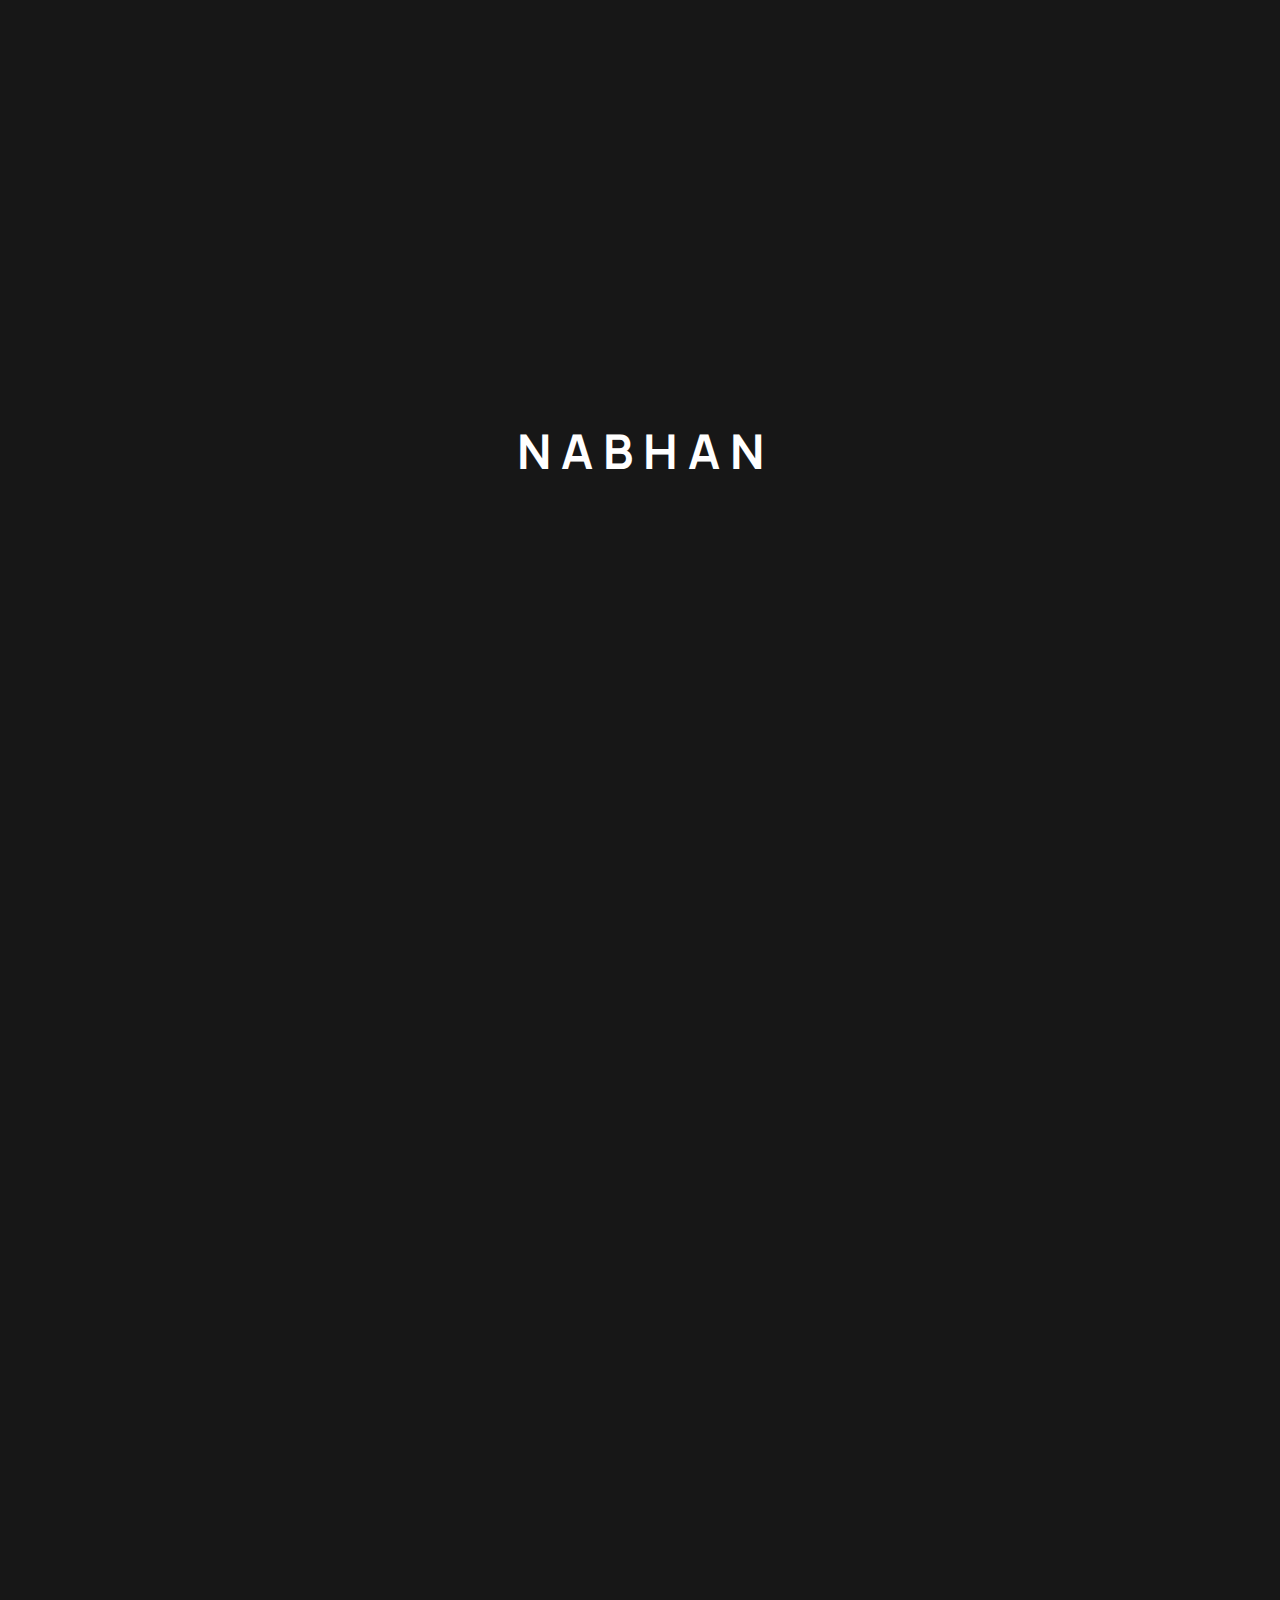
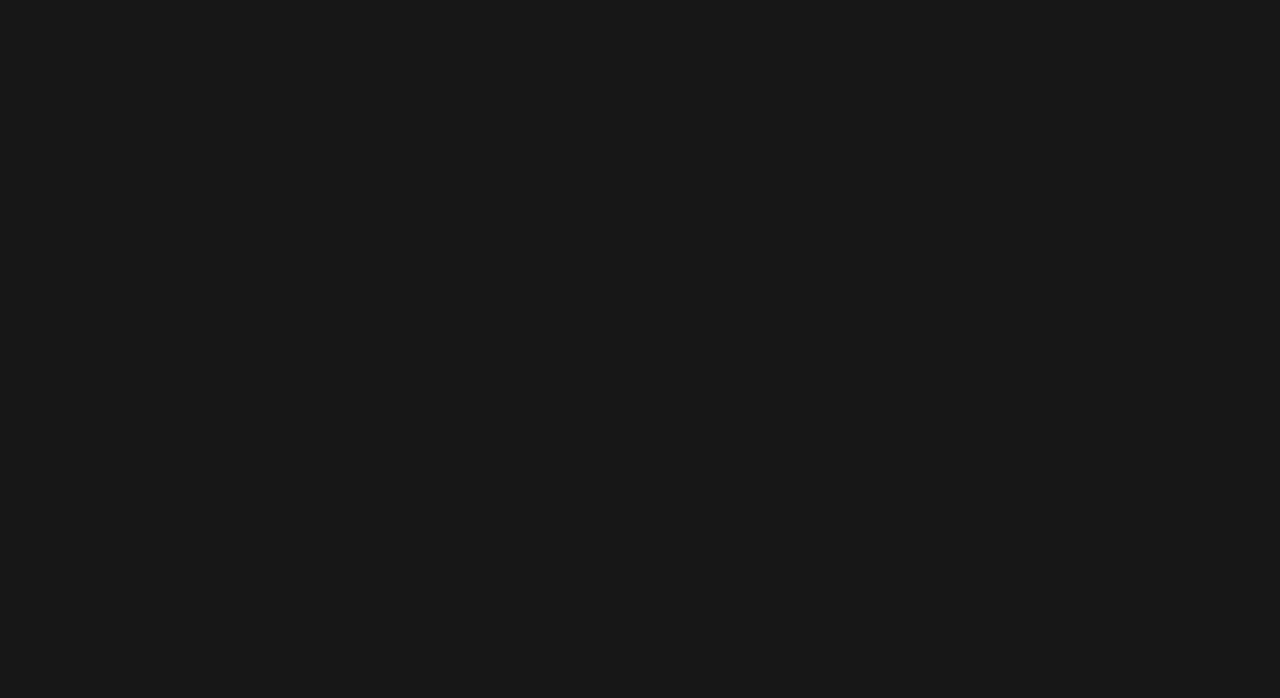
<file: pricing.html>
<!DOCTYPE html>
<html class="no-js" lang="zxx">

<head>
    <meta charset="utf-8">
    <meta content="ie=edge" http-equiv="x-ua-compatible">
    <title>Nabhan - Personal Portfolio HTML Template</title>
    <meta content="Nabhan - Personal Portfolio HTML Template" name="description">
    <meta content="Nabhan - Personal Portfolio HTML Template" name="keywords">
    <meta content="INDEX,FOLLOW" name="robots">

    <!-- Mobile Specific Metas -->
    <meta content="width=device-width, initial-scale=1, shrink-to-fit=no" name="viewport">

    <!-- Favicons - Place favicon.ico in the root directory -->
    <link href="assets/images/favicons/favicon.png" rel="icon" sizes="32x32" type="image/png">
    <meta content="#ffffff" name="msapplication-TileColor">
    
    <meta content="#ffffff" name="theme-color">

    <!--==============================
	  Google Fonts
	============================== -->
    <link href="https://fonts.googleapis.com/" rel="preconnect">
    <link crossorigin href="https://fonts.gstatic.com/" rel="preconnect">
    <link href="https://fonts.googleapis.com/css2?family=Manrope:wght@200..800&family=Playfair+Display:ital,wght@0,400..900;1,400..900&display=swap" rel="stylesheet">


    <!--==============================
	    All CSS File
	============================== -->
    <link href="assets/css/bootstrap.min.css" rel="stylesheet">
    <link href="assets/css/fontawesome.min.css" rel="stylesheet">
    <link href="assets/css/magnific-popup.min.css" rel="stylesheet">
    <link href="assets/css/swiper.min.css" rel="stylesheet">
    <link href="assets/css/owl.min.css" rel="stylesheet">
    <link href="assets/css/animate.min.css" rel="stylesheet">
    <link href="assets/css/imageRevealHover.min.css" rel="stylesheet">
    <!-- Theme Custom CSS -->
    <link href="assets/css/style.css" rel="stylesheet">

</head>

<body id="body" class="magic-cursor">
    <!--********************************
        Code Start From Here
    ******************************** -->

    <!-- Start magic cursor -->
   <div id="magic-cursor">
        <div id="ball"></div>
    </div>
    <!-- End magic cursor -->

    <!--==============================
    Preloader
    ==============================-->
    <div class="loading-screen" id="loading-screen">
        <div class="animation-preloader">
            <div class="txt-loading">
                <span data-text-preloader="N" class="letters-loading">
                    N
                </span>
                <span data-text-preloader="A" class="letters-loading">
                    A
                </span>
                <span data-text-preloader="B" class="letters-loading">
                    B
                </span>
                <span data-text-preloader="H" class="letters-loading">
                    H
                </span>
                <span data-text-preloader="A" class="letters-loading">
                    A
                </span>
                <span data-text-preloader="N" class="letters-loading">
                    N
                </span>
            </div>
        </div>
    </div>



    <!--==============================
    Header Area
    ==============================-->
    <header class="nav-header header-layout1">
        <div class="sticky-wrapper">
            <!-- Main Menu Area -->
            <div class="menu-area">
                <div class="container-fluid">
                    <div class="row align-items-center justify-content-between">
                        <div class="col-auto">
                            <div class="header-logo">
                                <a href="index.html"><img alt="logo" src="assets/images/logo.svg"></a>
                            </div>
                        </div>
                        <div class="col-auto">
                            <nav class="main-menu d-none d-lg-inline-block">
                                <ul class="navigation">
                                    <li class="menu-item-has-children">
                                        <a href="#">HOME</a>
                                        <ul class="sub-menu">
                                            <li><a href="index.html">Home One</a></li>
                                            <li><a href="home-2.html">Home Two</a></li>
                                        </ul>
                                    </li>
                                    <li>
                                        <a href="about.html">About Me</a>
                                    </li>
                                    <li class="menu-item-has-children">
                                        <a href="#">PORTFOLIO</a>
                                        <ul class="sub-menu">
                                            <li><a href="project.html">Portfolio</a></li>
                                            <li><a href="project-details.html">Portfolio Details</a></li>
                                        </ul>
                                    </li>
                                    <li class="menu-item-has-children">
                                        <a href="#">Services</a>
                                        <ul class="sub-menu">
                                            <li><a href="service.html">Service</a></li>
                                            <li><a href="service-details.html">Service Details</a></li>
                                        </ul>
                                    </li>
                                    <li class="active">
                                        <a href="pricing.html">Pricing</a>
                                    </li>
                                    <li class="menu-item-has-children">
                                        <a href="#">BLOG</a>
                                        <ul class="sub-menu">
                                            <li><a href="blog.html">Blog</a></li>
                                            <li><a href="blog-details.html">Blog Details</a></li>
                                        </ul>
                                    </li>
                                    <li>
                                        <a href="contact.html">CONTACT</a>
                                    </li>
                                </ul>
                            </nav>
                            <div class="navbar-right d-inline-flex d-lg-none">
                                <button class="menu-toggle sidebar-btn" type="button">
                                    <span class="line"></span>
                                    <span class="line"></span>
                                    <span class="line"></span>
                                </button>
                            </div>
                        </div>
                        <div class="col-auto header-btn-wrapper">
                            <div class="header-button">
                                <div class="btn-wrap fade_right">
                                    <a href="project.html" class="link-btn" >
                                        <span class="link-effect">
                                            <span class="effect-1">Let's Talk</span>
                                            <span class="effect-1">Let's Talk</span>
                                        </span>
                                        <img src="assets/images/icons/arrow-left-top.svg" alt="icon">
                                    </a>
                                </div>
                            </div>
                        </div>
                    </div>
                </div>
            </div>
        </div>
    </header>
    <!--==============================
    Mobile Menu
    ============================== -->
    <div class="mobile-menu-wrapper">
        <div class="mobile-menu-area">
            <button class="menu-toggle"><i class="fas fa-times"></i></button>
            <div class="mobile-logo">
                <a href="index-2.html"><img alt="Ovation" src="assets/images/logo.svg"></a>
            </div>
            <div class="mobile-menu">
                <ul class="navigation clearfix">
                    <!--Keep This Empty / Menu will come through Javascript-->
                </ul>
            </div>
            <div class="sidebar-wrap">
                <h6>27 Division St, New York,</h6>
                <h6>NY 10002, USA</h6>
            </div>
            <div class="sidebar-wrap">
                <h6><a href="tel:1800123654987">+1 800 123 654 987 </a></h6>
                <h6><a href="mailto:themevally.agency@mail.com">themevally.agency@mail.com</a></h6>
            </div>
            <div class="social-btn style3">
                <a href="https://www.facebook.com/">
                        <span class="link-effect">
                            <span class="effect-1"><i class="fab fa-facebook"></i></span>
                            <span class="effect-1"><i class="fab fa-facebook"></i></span>
                        </span>
                </a>
                <a href="https://instagram.com/">
                        <span class="link-effect">
                            <span class="effect-1"><i class="fab fa-instagram"></i></span>
                            <span class="effect-1"><i class="fab fa-instagram"></i></span>
                        </span>
                </a>
                <a href="https://twitter.com/">
                        <span class="link-effect">
                            <span class="effect-1"><i class="fab fa-twitter"></i></span>
                            <span class="effect-1"><i class="fab fa-twitter"></i></span>
                        </span>
                </a>
                <a href="https://dribbble.com/">
                        <span class="link-effect">
                            <span class="effect-1"><i class="fab fa-dribbble"></i></span>
                            <span class="effect-1"><i class="fab fa-dribbble"></i></span>
                        </span>
                </a>
            </div>
        </div>
    </div>

    <!-- Scroll Smoother -->

   <div id="smooth-wrapper" class="page-wrapper theme-bg" >
    <div id="smooth-content">

       

            <!--==============================
            About Hero Area
            ==============================-->
            <section class="about-hero pb-40 bg-theme2">
                <div class="container">
                    <div class="row">
                        <div class="col-xl-12 text-center">
                            <h2 class="big-title mb-0 wow img-custom-anim-left">PRICING <span class="font2">PLAN</span></h2>
                        </div>
                    </div>
                </div>
            </section>
            <!--======== / About Hero Area ========-->

            <!--==============================
            Pricing Area
            ==============================-->
            <section class="pricing-area space-bottom bg-theme2">
                <div class="container">
                    <div class="row gx-30">
                        <div class="col-lg-4 col-md-6">
                            <div class="pricing-item">
                                <h5 class="pricing-title">Sliver Pack</h5>
                                <div class="price-item-wrap">
                                    <h2 class="pricing-item_price"><span class="currency">$</span>100.00</h2>
                                    <span class="duration">Per/Month</span>
                                </div>
                                <div class="pricing-btn pt-30 pb-30 mb-30 mt-30">
                                    <a href="pricing.html" class="link-btn bg-white">
                                        <span class="link-effect">
                                            <span class="effect-1">Start My Project Now</span>
                                            <span class="effect-1">Start My Project Now</span>
                                        </span>
                                        <img src="assets/images/icons/arrow-left-top.svg" alt="icon">
                                    </a>
                                </div>
                                <ul class="checklist">
                                    <li>Free customer support</li>
                                    <li>Free installation</li>
                                    <li>20+ predesigned templates</li>
                                    <li>Free back-up</li>
                                    <li>World class support</li>
                                </ul>
                            </div>
                        </div>
                        <div class="col-lg-4 col-md-6">
                            <div class="pricing-item upper">
                                <h5 class="pricing-title">Gold Pack</h5>
                                <div class="price-item-wrap">
                                    <h2 class="pricing-item_price"><span class="currency">$</span>200.00</h2>
                                    <span class="duration">Per/Month</span>
                                </div>
                                <div class="pricing-btn pt-30 pb-30 mb-30 mt-30">
                                    <a href="pricing.html" class="link-btn bg-white">
                                        <span class="link-effect">
                                            <span class="effect-1">Start My Project Now</span>
                                            <span class="effect-1">Start My Project Now</span>
                                        </span>
                                        <img src="assets/images/icons/arrow-left-top.svg" alt="icon">
                                    </a>
                                </div>
                                <ul class="checklist">
                                    <li>Free customer support</li>
                                    <li>Free installation</li>
                                    <li>20+ predesigned templates</li>
                                    <li>Free back-up</li>
                                    <li>World class support</li>
                                </ul>
                            </div>
                        </div>
                        <div class="col-lg-4 col-md-6">
                            <div class="pricing-item">
                                <h5 class="pricing-title">Platinum Pack</h5>
                                <div class="price-item-wrap">
                                    <h2 class="pricing-item_price"><span class="currency">$</span>300.00</h2>
                                    <span class="duration">Per/Month</span>
                                </div>
                                <div class="pricing-btn pt-30 pb-30 mb-30 mt-30">
                                    <a href="pricing.html" class="link-btn bg-white">
                                        <span class="link-effect">
                                            <span class="effect-1">Start My Project Now</span>
                                            <span class="effect-1">Start My Project Now</span>
                                        </span>
                                        <img src="assets/images/icons/arrow-left-top.svg" alt="icon">
                                    </a>
                                </div>
                                <ul class="checklist">
                                    <li>Free customer support</li>
                                    <li>Free installation</li>
                                    <li>20+ predesigned templates</li>
                                    <li>Free back-up</li>
                                    <li>World class support</li>
                                </ul>
                            </div>
                        </div>
                     </div>
                </div>
            </section>


            <!--==============================
            Brand Area
            ==============================-->
            <section class="brand-area space-bottom bg-theme2">
                <div class="container">
                    <div class="row">
                        <div class="col-xl-12">
                            <div class="title-area text-center">
                                <h6 class="title mb-0">More than <span class="color1">200+ companies</span> trusted us worldwid</h6>
                            </div>
                        </div>
                    </div>
                    <div class="sponsors-outer">
                        <ul class="brands-carousel owl-carousel owl-theme">
                            <li class="brand-item">
                                <a class="image" href="#">
                                    <img src="assets/images/brands/brand-1_1.png" alt="Brand">
                                    <img src="assets/images/brands/brand-1_1.png" alt="Brand">
                                </a>
                            </li>
                            <li class="brand-item">
                                <a class="image" href="#">
                                    <img src="assets/images/brands/brand-1_2.png" alt="Brand">
                                    <img src="assets/images/brands/brand-1_2.png" alt="Brand">
                                </a>
                            </li>
                            <li class="brand-item">
                                <a class="image" href="#">
                                    <img src="assets/images/brands/brand-1_3.png" alt="Brand">
                                    <img src="assets/images/brands/brand-1_3.png" alt="Brand">
                                </a>
                            </li>
                            <li class="brand-item">
                                <a class="image" href="#">
                                    <img src="assets/images/brands/brand-1_4.png" alt="Brand">
                                    <img src="assets/images/brands/brand-1_4.png" alt="Brand">
                                </a>
                            </li>
                            <li class="brand-item">
                                <a class="image" href="#">
                                    <img src="assets/images/brands/brand-1_5.png" alt="Brand">
                                    <img src="assets/images/brands/brand-1_5.png" alt="Brand">
                                </a>
                            </li>

                            <li class="brand-item">
                                <a class="image" href="#">
                                    <img src="assets/images/brands/brand-1_1.png" alt="Brand">
                                    <img src="assets/images/brands/brand-1_1.png" alt="Brand">
                                </a>
                            </li>
                            <li class="brand-item">
                                <a class="image" href="#">
                                    <img src="assets/images/brands/brand-1_2.png" alt="Brand">
                                    <img src="assets/images/brands/brand-1_2.png" alt="Brand">
                                </a>
                            </li>
                            <li class="brand-item">
                                <a class="image" href="#">
                                    <img src="assets/images/brands/brand-1_3.png" alt="Brand">
                                    <img src="assets/images/brands/brand-1_3.png" alt="Brand">
                                </a>
                            </li>
                            <li class="brand-item">
                                <a class="image" href="#">
                                    <img src="assets/images/brands/brand-1_4.png" alt="Brand">
                                    <img src="assets/images/brands/brand-1_4.png" alt="Brand">
                                </a>
                            </li>
                            <li class="brand-item">
                                <a class="image" href="#">
                                    <img src="assets/images/brands/brand-1_5.png" alt="Brand">
                                    <img src="assets/images/brands/brand-1_5.png" alt="Brand">
                                </a>
                            </li>
                        </ul>
                    </div>
                </div>
            </section>


            <!--==============================
                Contact Area
            ==============================-->
            <section class="contact-area">
                <div class="container">
                    <div class="row">
                        <div class="col-lg-12">
                            <h1 class="contact-title wow text-anim-left mb-25">Got a project in mind?</h1>
                            <h1 class="contact-title title-font2 text-lg-end wow text-anim-right mb-0"><a href="mailto:hellowcontacts@gmail.com">hellowcontacts@gmail.com</a></h1>
                        </div>
                    </div>
                    <div class="row position-relative mt-60 mb-40 md-mb-50">
                    <div class="col-lg-12">
                        <div class="contact-btn_wrapper">
                            <div class="contact-btn btn-bounce-1 text-lg-end pr-120">
                                <a class="circle-btn btn gsap-magnetic" href="project.html">
                                    <span class="link-effect">
                                        <span class="effect-1">See All Works</span>
                                        <span class="effect-1">See All Works</span>
                                    </span>
                                    <img src="assets/images/icons/arrow-left-top.svg" alt="">
                                </a>
                            </div>
                            <span class="contact-inner-border"></span>
                        </div>
                    </div>
                </div>
                    <div class="row gx-30">
                        <div class="col-lg-3 col-md-6">
                            <div class="social-item">
                                <h5 class="title">Behance</h5>
                                <a href="https://www.behance.net/">
                                    <span class="link-effect">
                                        <span class="effect-1"><i class="fa-brands fa-behance"></i></span>
                                        <span class="effect-1"><i class="fa-brands fa-behance"></i></span>
                                    </span>
                                </a>
                            </div>
                        </div>
                        <div class="col-lg-3 col-md-6">
                            <div class="social-item">
                                <h5 class="title">Instagram</h5>
                                <a href="https://instagram.com/">
                                    <span class="link-effect">
                                        <span class="effect-1"><i class="fa-brands fa-instagram"></i></span>
                                        <span class="effect-1"><i class="fa-brands fa-instagram"></i></span>
                                    </span>
                                </a>
                            </div>
                        </div>
                        <div class="col-lg-3 col-md-6">
                            <div class="social-item">
                                <h5 class="title">Twitter</h5>
                                <a href="https://twitter.com/">
                                    <span class="link-effect">
                                        <span class="effect-1"><i class="fa-brands fa-twitter"></i></span>
                                        <span class="effect-1"><i class="fa-brands fa-twitter"></i></span>
                                    </span>
                                </a>
                            </div>
                        </div>
                        <div class="col-lg-3 col-md-6">
                            <div class="social-item">
                                <h5 class="title">Dribbble</h5>
                                <a href="https://dribbble.com/">
                                    <span class="link-effect">
                                        <span class="effect-1"><i class="fa-regular fa-basketball"></i></span>
                                        <span class="effect-1"><i class="fa-regular fa-basketball"></i></span>
                                    </span>
                                </a>
                            </div>
                        </div>
                    </div>
                </div>
            </section>


            <!--==============================
                Footer Area
            ==============================-->
            <footer class="footer-wrapper footer-layout1">
                <div class="copyright-wrap">
                    <div class="container">
                        <div class="row justify-content-between align-items-center">
                            <div class="col-lg-7 col-md-6 mb-3 mb-md-0 text-center text-md-start">
                                <p class="copyright-text">©2024 - All Rights Reserved 
                                    <a href="https://themeforest.net/user/theme-vally">ThemeVally</a>
                                </p>
                            </div>
                            <div class="col-lg-5 col-md-6 text-center text-md-end">
                                <ul class="footer-menu-list">
                                    <li>
                                        <a href="project.html">
                                            <span class="link-effect">
                                                <span class="effect-1">Terms &amp; Conditions</span>
                                                <span class="effect-1">Terms &amp; Conditions</span>
                                            </span>
                                        </a>
                                    </li>
                                    <li>
                                        <a href="about.html">
                                            <span class="link-effect">
                                                <span class="effect-1">Privacy Policy</span>
                                                <span class="effect-1">Privacy Policy</span>
                                            </span>
                                        </a>
                                    </li>
                                    <li>
                                        <a href="#">
                                            <span class="link-effect">
                                                <span class="effect-1">Legal</span>
                                                <span class="effect-1">Legal</span>
                                            </span>
                                        </a>
                                    </li>
                                </ul>   
                            </div>
                        </div>
                    </div>
                </div>
            </footer>
      </div>
    </div>

    <!--********************************
            Code End  Here
    ******************************** -->

    <!-- Scroll To Top -->
    <div class="scroll-top">
        <svg class="progress-circle svg-content" height="100%" viewBox="-1 -1 102 102" width="100%">
            <path d="M50,1 a49,49 0 0,1 0,98 a49,49 0 0,1 0,-98"
                style="transition: stroke-dashoffset 10ms linear 0s; stroke-dasharray: 307.919, 307.919; stroke-dashoffset: 307.919;"></path>
        </svg>
    </div>

    

    

    <!-- Jquery -->
    <script src="assets/js/vendor/jquery.min.js"></script>
    <script src="assets/js/bootstrap.min.js"></script>
    <script src="assets/js/gsap.min.js"></script>
    <script src="assets/js/gsap-scroll-smoother.min.js"></script>
    <script src="assets/js/gsap-scroll-trigger.min.js"></script>
    <script src="assets/js/gsap-scroll-to-plugin.min.js"></script>
    


    <script src="assets/js/swiper.min.js"></script>
    <script src="assets/js/owl.min.js"></script>
    <script src="assets/js/magnific-popup.min.js"></script>
    <script src="assets/js/jquery.counterup.min.js"></script>
    <script src="assets/js/imagesloaded.pkgd.min.js"></script>
    <script src="assets/js/isotope.pkgd.min.js"></script>
    <script src="assets/js/imageRevealHover.min.js"></script>
    <script src="assets/js/jarallax.min.js"></script>
    <script src="assets/js/marquee.min.js"></script>
    <script src="assets/js/waypoints.min.js"></script>
    <script src="assets/js/wow.min.js"></script>
    
    <!-- Main Js File -->
    <script src="assets/js/main.js"></script>
    <!-- Cursor -->
    <script src="assets/js/cursor.min.js"></script>

</body>


</html>
</file>
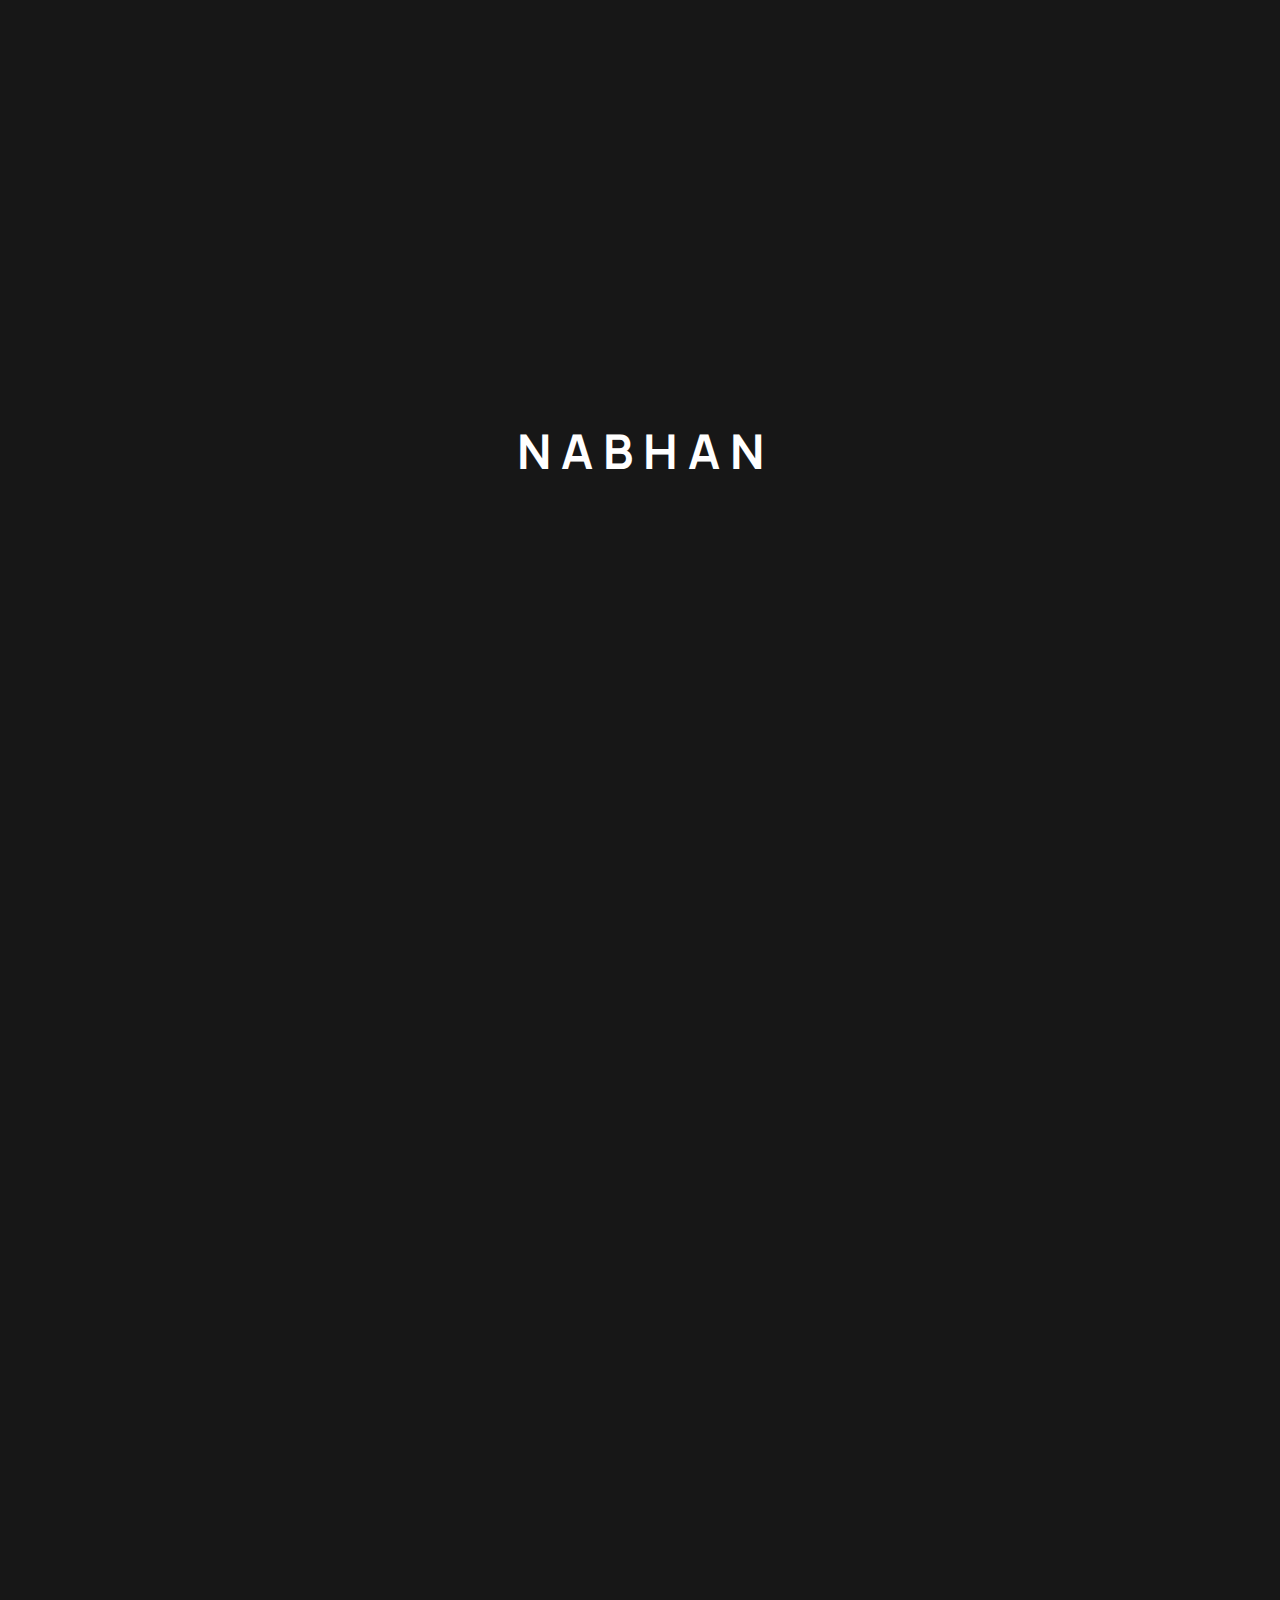
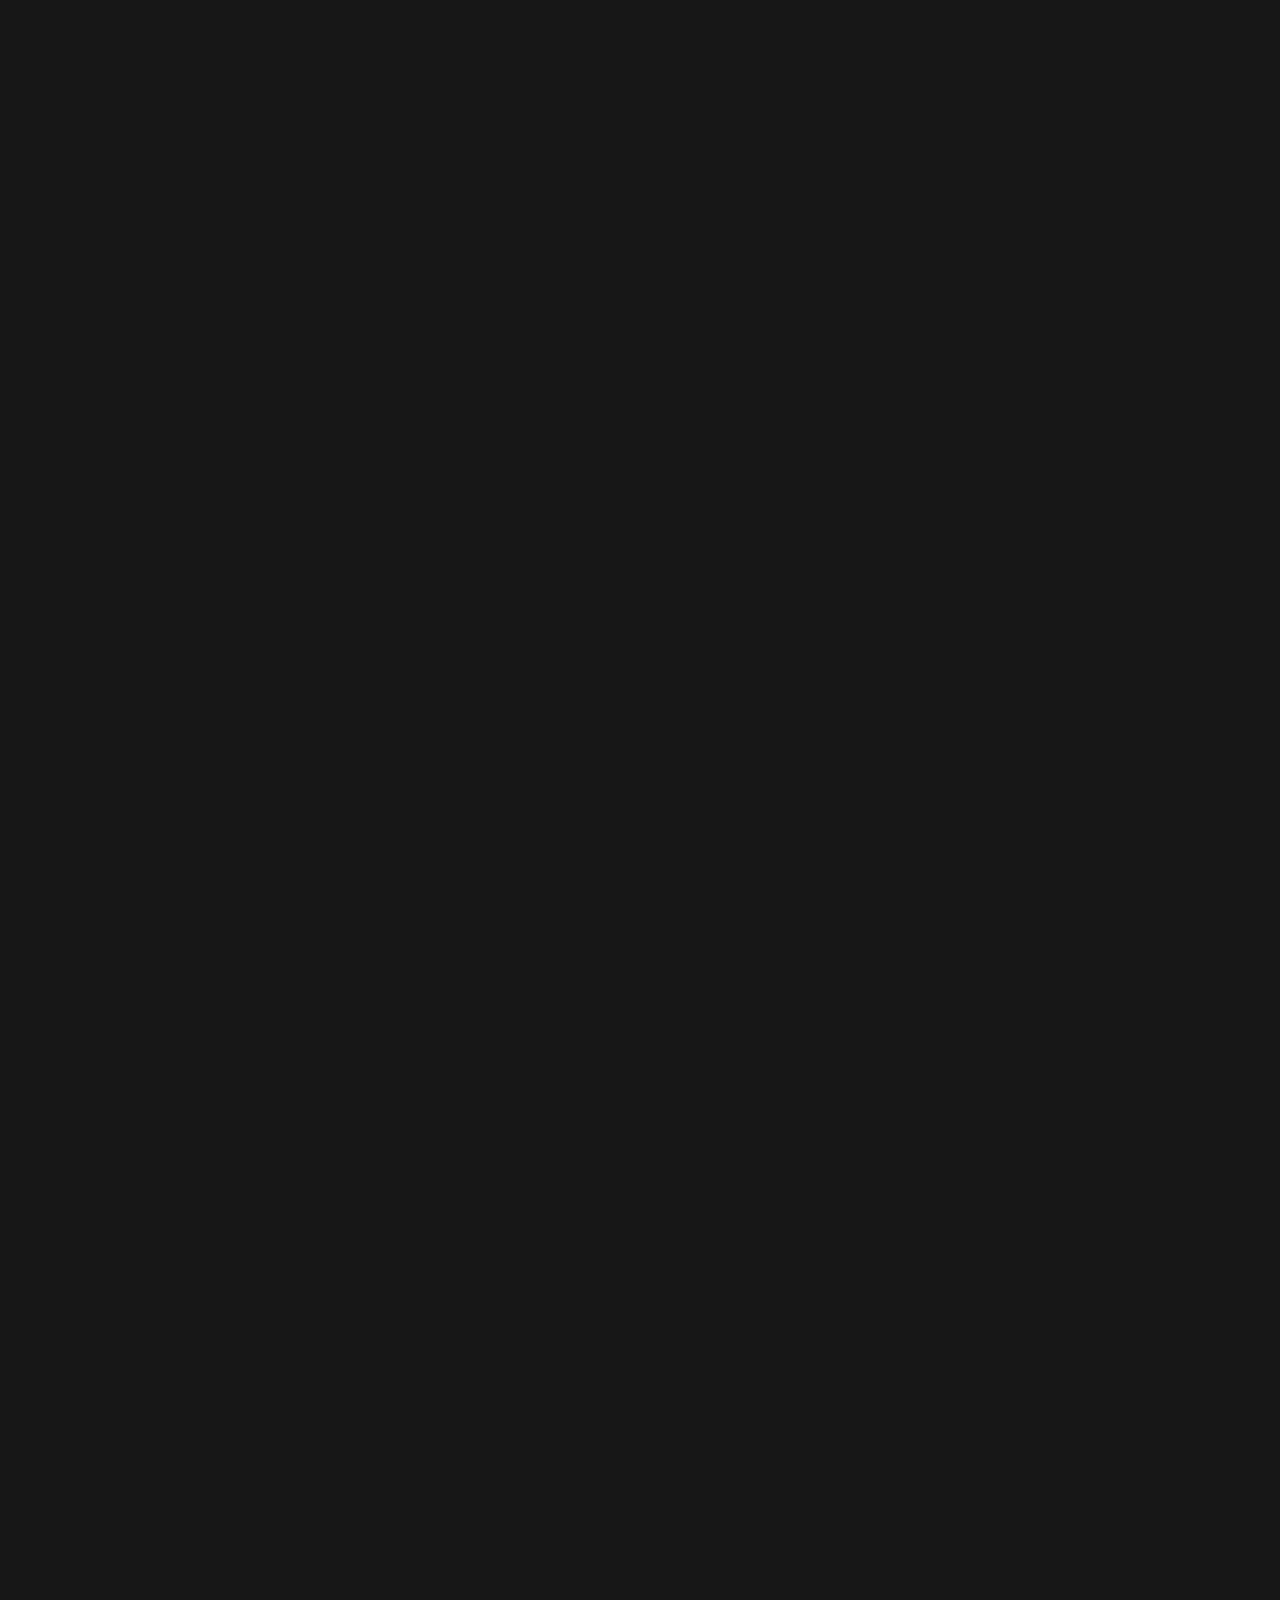
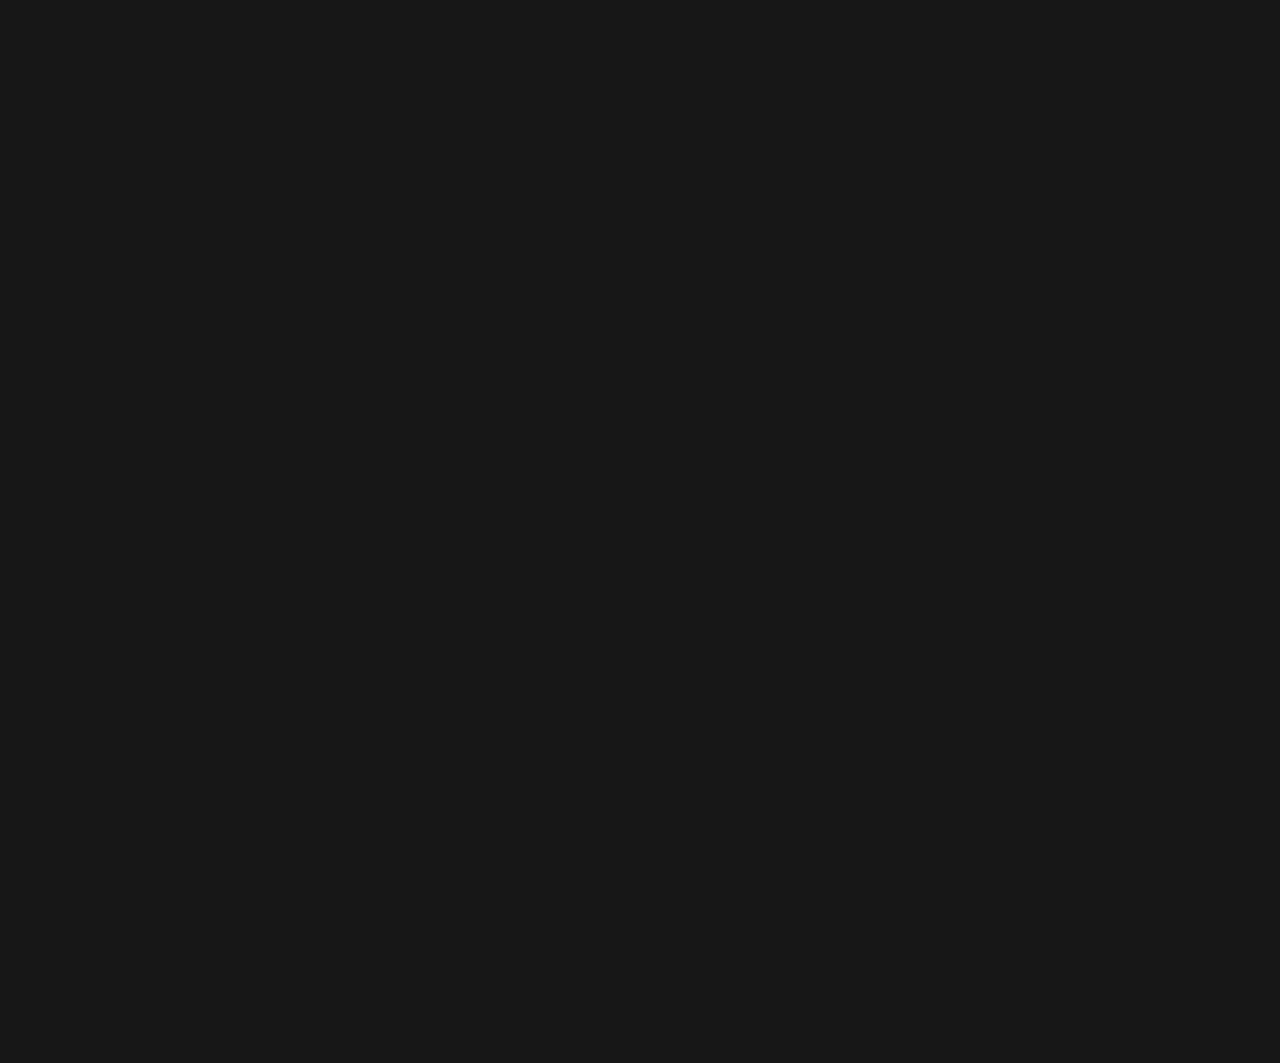
<file: project-details.html>
<!DOCTYPE html>
<html class="no-js" lang="zxx">

<head>
    <meta charset="utf-8">
    <meta content="ie=edge" http-equiv="x-ua-compatible">
    <title>Nabhan - Personal Portfolio HTML Template</title>
    <meta content="Nabhan - Personal Portfolio HTML Template" name="description">
    <meta content="Nabhan - Personal Portfolio HTML Template" name="keywords">
    <meta content="INDEX,FOLLOW" name="robots">

    <!-- Mobile Specific Metas -->
    <meta content="width=device-width, initial-scale=1, shrink-to-fit=no" name="viewport">

    <!-- Favicons - Place favicon.ico in the root directory -->
    <link href="assets/images/favicons/favicon.png" rel="icon" sizes="32x32" type="image/png">
    <meta content="#ffffff" name="msapplication-TileColor">
    
    <meta content="#ffffff" name="theme-color">

    <!--==============================
	  Google Fonts
	============================== -->
    <link href="https://fonts.googleapis.com/" rel="preconnect">
    <link crossorigin href="https://fonts.gstatic.com/" rel="preconnect">
    <link href="https://fonts.googleapis.com/css2?family=Manrope:wght@200..800&family=Playfair+Display:ital,wght@0,400..900;1,400..900&display=swap" rel="stylesheet">


    <!--==============================
	    All CSS File
	============================== -->
    <link href="assets/css/bootstrap.min.css" rel="stylesheet">
    <link href="assets/css/fontawesome.min.css" rel="stylesheet">
    <link href="assets/css/magnific-popup.min.css" rel="stylesheet">
    <link href="assets/css/swiper.min.css" rel="stylesheet">
    <link href="assets/css/owl.min.css" rel="stylesheet">
    <link href="assets/css/animate.min.css" rel="stylesheet">
    <link href="assets/css/imageRevealHover.min.css" rel="stylesheet">
    <!-- Theme Custom CSS -->
    <link href="assets/css/style.css" rel="stylesheet">

</head>

<body id="body" class="magic-cursor">
    <!--********************************
        Code Start From Here
    ******************************** -->

    <!-- Start magic cursor -->
   <div id="magic-cursor">
        <div id="ball"></div>
    </div>
    <!-- End magic cursor -->

    <!--==============================
    Preloader
    ==============================-->
    <div class="loading-screen" id="loading-screen">
        <div class="animation-preloader">
            <div class="txt-loading">
                <span data-text-preloader="N" class="letters-loading">
                    N
                </span>
                <span data-text-preloader="A" class="letters-loading">
                    A
                </span>
                <span data-text-preloader="B" class="letters-loading">
                    B
                </span>
                <span data-text-preloader="H" class="letters-loading">
                    H
                </span>
                <span data-text-preloader="A" class="letters-loading">
                    A
                </span>
                <span data-text-preloader="N" class="letters-loading">
                    N
                </span>
            </div>
        </div>
    </div>



    <!--==============================
    Header Area
    ==============================-->
    <header class="nav-header header-layout1">
        <div class="sticky-wrapper">
            <!-- Main Menu Area -->
            <div class="menu-area">
                <div class="container-fluid">
                    <div class="row align-items-center justify-content-between">
                        <div class="col-auto">
                            <div class="header-logo">
                                <a href="index.html"><img alt="logo" src="assets/images/logo.svg"></a>
                            </div>
                        </div>
                        <div class="col-auto">
                            <nav class="main-menu d-none d-lg-inline-block">
                                <ul class="navigation">
                                    <li class="menu-item-has-children">
                                        <a href="#">HOME</a>
                                        <ul class="sub-menu">
                                            <li><a href="index.html">Home One</a></li>
                                            <li><a href="home-2.html">Home Two</a></li>
                                        </ul>
                                    </li>
                                    <li>
                                        <a href="about.html">About Me</a>
                                    </li>
                                    <li class="active menu-item-has-children">
                                        <a href="#">PORTFOLIO</a>
                                        <ul class="sub-menu">
                                            <li><a href="project.html">Portfolio</a></li>
                                            <li class="active"><a href="project-details.html">Portfolio Details</a></li>
                                        </ul>
                                    </li>
                                    <li class="menu-item-has-children">
                                        <a href="#">Services</a>
                                        <ul class="sub-menu">
                                            <li><a href="service.html">Service</a></li>
                                            <li><a href="service-details.html">Service Details</a></li>
                                        </ul>
                                    </li>
                                    <li>
                                        <a href="pricing.html">Pricing</a>
                                    </li>
                                    <li class="menu-item-has-children">
                                        <a href="#">BLOG</a>
                                        <ul class="sub-menu">
                                            <li><a href="blog.html">Blog</a></li>
                                            <li><a href="blog-details.html">Blog Details</a></li>
                                        </ul>
                                    </li>
                                    <li>
                                        <a href="contact.html">CONTACT</a>
                                    </li>
                                </ul>
                            </nav>
                            <div class="navbar-right d-inline-flex d-lg-none">
                                <button class="menu-toggle sidebar-btn" type="button">
                                    <span class="line"></span>
                                    <span class="line"></span>
                                    <span class="line"></span>
                                </button>
                            </div>
                        </div>
                        <div class="col-auto header-btn-wrapper">
                            <div class="header-button">
                                <div class="btn-wrap fade_right">
                                    <a href="project.html" class="link-btn" >
                                        <span class="link-effect">
                                            <span class="effect-1">Let's Talk</span>
                                            <span class="effect-1">Let's Talk</span>
                                        </span>
                                        <img src="assets/images/icons/arrow-left-top.svg" alt="icon">
                                    </a>
                                </div>
                            </div>
                        </div>
                    </div>
                </div>
            </div>
        </div>
    </header>
    <!--==============================
    Mobile Menu
    ============================== -->
    <div class="mobile-menu-wrapper">
        <div class="mobile-menu-area">
            <button class="menu-toggle"><i class="fas fa-times"></i></button>
            <div class="mobile-logo">
                <a href="index-2.html"><img alt="Ovation" src="assets/images/logo.svg"></a>
            </div>
            <div class="mobile-menu">
                <ul class="navigation clearfix">
                    <!--Keep This Empty / Menu will come through Javascript-->
                </ul>
            </div>
            <div class="sidebar-wrap">
                <h6>27 Division St, New York,</h6>
                <h6>NY 10002, USA</h6>
            </div>
            <div class="sidebar-wrap">
                <h6><a href="tel:1800123654987">+1 800 123 654 987 </a></h6>
                <h6><a href="mailto:themevally.agency@mail.com">themevally.agency@mail.com</a></h6>
            </div>
            <div class="social-btn style3">
                <a href="https://www.facebook.com/">
                        <span class="link-effect">
                            <span class="effect-1"><i class="fab fa-facebook"></i></span>
                            <span class="effect-1"><i class="fab fa-facebook"></i></span>
                        </span>
                </a>
                <a href="https://instagram.com/">
                        <span class="link-effect">
                            <span class="effect-1"><i class="fab fa-instagram"></i></span>
                            <span class="effect-1"><i class="fab fa-instagram"></i></span>
                        </span>
                </a>
                <a href="https://twitter.com/">
                        <span class="link-effect">
                            <span class="effect-1"><i class="fab fa-twitter"></i></span>
                            <span class="effect-1"><i class="fab fa-twitter"></i></span>
                        </span>
                </a>
                <a href="https://dribbble.com/">
                        <span class="link-effect">
                            <span class="effect-1"><i class="fab fa-dribbble"></i></span>
                            <span class="effect-1"><i class="fab fa-dribbble"></i></span>
                        </span>
                </a>
            </div>
        </div>
    </div>

    <!-- Scroll Smoother -->

   <div id="smooth-wrapper" class="page-wrapper theme-bg" >
    <div id="smooth-content">

       

            <!--==============================
            Title Area
            ==============================-->
            <section class="breadcumb-wrapper text-center pb-0 bg-theme2">
                <div class="container">
                    <div class="row">
                        <div class="col-lg-12">
                            <span class="sub-title">Mockup Design</span>
                            <h2 class="sec-title mb-0">Book Cover Mockup Design</h2>
                        </div>
                    </div>
                </div>
            </section>
            <!--======== / Title Area ========-->

            

            <!--==============================
            Project Details  Area
            ==============================-->
            <div class="project-details-area space-bottom bg-theme2">
                <div class="container">
                    <div class="row">
                        <ul class="info-items xs-py-30">
                            <li class="item">
                                <span class="title">Client:</span>
                                <span class="text">Nikolas Jhore</span>
                            </li>
                            <li class="item">
                                <span class="title">Published:</span>
                                <span class="text">20 April, 2024</span>
                            </li>
                            <li class="item">
                                <span class="title">Technology:</span>
                                <span class="text">Photoshop, XD</span>
                            </li>
                            <li class="item">
                                <span class="title">Categories:</span>
                                <span class="text">Mockup Branding</span>
                            </li>
                            <li class="btn-wrap mt--20">
                                <a class="circle-btn tp-hover-btn btn" href="project.html">
                                    <span class="link-effect">
                                        <span class="effect-1">Live Site</span>
                                        <span class="effect-1">Live Site</span>
                                    </span>
                                    <img src="assets/images/icons/arrow-left-top.svg" alt="">
                                    <i class="btn-circle-dot"></i>
                                </a>
                            </li>
                        </ul>
                    </div>
                    <div class="row details-thumb">
                        <div class="col-xl-12">
                            <div class="project-inner-thumb mb-50 wow img-custom-anim-top">
                                <img class="w-100" src="assets/images/portfolio/details-thumb.jpg" alt="img">
                            </div>
                        </div>
                    </div>
                    <div class="row justify-content-between">
                        <div class="col-lg-6">
                            <div class="project-area mb-50">
                                <h3 class="title mb-20">Projects Overview</h3>
                                <p class="text">Nemo enim ipsam voluptatem quia voluptas sit aspernatur aut odit aut fugit, sed quia 
                                    consequuntur magni dolores eos qui ratione voluptatem sequi nesciunt. Neque porro 
                                    quisquam est, qui dolorem ipsum quia dolor sit amet, consectetur, adipisci numquam 
                                    eius modia tempora incidunt ut labore et dolore magnam aliquam quaerat voluptatem
                                    Ut enim ad minima veniam quis nostrum</p>
                            </div>
                            <div class="challenge-area mb-50">
                                <h3 class="title mb-20">Challenges & Constraints</h3>
                                <p class="text mb-40">At vero eos et accusamus et iusto odio dignissimos ducimus qui blanditiis praesentium 
                                    voluptatum deleniti atque corrupti quos dolores et quas molestias excepturi occaecati 
                                    cupiditate non provident, similique sunt in culpa qui officia deserunt mollitia quidem in 
                                    rerum facilis est et expedita distinctio. </p>
                                <ul class="challenge-area_list">
                                    <li>Many desktop publishing packages and web page</li>
                                    <li>All the Lorem Ipsum generators on the Internet</li>
                                    <li>Duis aute irure dolor in reprehenderit in voluptate</li>
                                </ul>
                            </div>
                        </div>
                        <div class="col-lg-6">
                            <p class="text mb-45 mt-60 md-mt-0">Nemo enim ipsam voluptatem quia voluptas sit aspernatur aut odit aut fugit, sed quia 
                                consequuntur magni dolores eos qui ratione voluptatem sequi nesciunt. Neque porro 
                                quisquam est, qui dolorem ipsum quia dolor sit amet, consectetur, adipisci numquam 
                                eius modia tempora incidunt ut labore et dolore magnam aliquam quaerat voluptatem
                                Ut enim ad minima veniam quis nostrum</p>
                            <figure class="thumb lg-mb-0 md-mb-30"><img src="assets/images/portfolio/portfolio4_1.jpg" alt=""></figure>
                        </div>
                        <div class="col-lg-12">
                            <div class="results-area">
                                <h3 class="mb-20">Final Result</h3>
                                <p class="text mb-40">Nam libero tempore, cum soluta nobis est eligendi optio cumque nihil impedit quo minus id quod maxime placeat facere possimus, omnis voluptas assumenda est, omnis repellendus.
                                    Temporibus autem quibusdam et aut officiis debitis aut rerum necessitatibus saepe eveniet ut et voluptates repudiandae sint et molestiae non recusandae. Itaque earum rerum hics 
                                    voluptatibus maiores alias consequatur aut perferendis doloribus asperiores repellat.</p>
                                <ul class="results-area_list">
                                    <li>These cases are perfectly simple</li>
                                    <li>But in certain circumstances and owing</li>
                                    <li>Nam libero tempore, cum soluta</li>
                                </ul>
                                <p class="text mt-30">At vero eos et accusamus et iusto odio dignissimos ducimus qui blanditiis praesentium voluptatum deleniti atque corrupti quos dolores et quas molestias excepturi sint cupiditate  in 
                                    provident, similique sunt in culpa qui officia deserunt mollitia animi, id est laborums et dolorum fuga. Et harum quidem rerum facilis est et expedita distinctio. Nam libero the tempore, 
                                    soluta nobis est eligendi optio cumque nihil impedit quo minus</p>
                                <figure class="result-thumb mt-60 mb-60">
                                    <img src="assets/images/portfolio/details-thumb-2.jpg" alt="">
                                </figure>

                            </div>
                        </div>
                        <div class="col-lg-12">
                            <div class="inner__page-nav">
                                <a href="#" class="nav-btn">
                                    <span class="link-effect">
                                        <span class="effect-1">Previous</span>
                                        <span class="effect-1">Previous</span>
                                    </span>
                                </a>
                                <a href="#" class="link">Back to Overview</a>
                                <a href="#" class="nav-btn">
                                    <span class="link-effect">
                                        <span class="effect-1">Next</span>
                                        <span class="effect-1">Next</span>
                                    </span>
                                </a>
                            </div>
                        </div>
                    </div>
                </div>
            </div>


            <!--==============================
                Contact Area
            ==============================-->
            <section class="contact-area">
                <div class="container">
                    <div class="row">
                        <div class="col-lg-12">
                            <h1 class="contact-title wow text-anim-left mb-25">Got a project in mind?</h1>
                            <h1 class="contact-title title-font2 text-lg-end wow text-anim-right mb-0"><a href="mailto:hellowcontacts@gmail.com">hellowcontacts@gmail.com</a></h1>
                        </div>
                    </div>
                    <div class="row position-relative mt-60 mb-40 md-mb-50">
                    <div class="col-lg-12">
                        <div class="contact-btn_wrapper">
                            <div class="contact-btn btn-bounce-1 text-lg-end pr-120">
                                <a class="circle-btn btn gsap-magnetic" href="project.html">
                                    <span class="link-effect">
                                        <span class="effect-1">See All Works</span>
                                        <span class="effect-1">See All Works</span>
                                    </span>
                                    <img src="assets/images/icons/arrow-left-top.svg" alt="">
                                </a>
                            </div>
                            <span class="contact-inner-border"></span>
                        </div>
                    </div>
                </div>
                    <div class="row gx-30">
                        <div class="col-lg-3 col-md-6">
                            <div class="social-item">
                                <h5 class="title">Behance</h5>
                                <a href="https://www.behance.net/">
                                    <span class="link-effect">
                                        <span class="effect-1"><i class="fa-brands fa-behance"></i></span>
                                        <span class="effect-1"><i class="fa-brands fa-behance"></i></span>
                                    </span>
                                </a>
                            </div>
                        </div>
                        <div class="col-lg-3 col-md-6">
                            <div class="social-item">
                                <h5 class="title">Instagram</h5>
                                <a href="https://instagram.com/">
                                    <span class="link-effect">
                                        <span class="effect-1"><i class="fa-brands fa-instagram"></i></span>
                                        <span class="effect-1"><i class="fa-brands fa-instagram"></i></span>
                                    </span>
                                </a>
                            </div>
                        </div>
                        <div class="col-lg-3 col-md-6">
                            <div class="social-item">
                                <h5 class="title">Twitter</h5>
                                <a href="https://twitter.com/">
                                    <span class="link-effect">
                                        <span class="effect-1"><i class="fa-brands fa-twitter"></i></span>
                                        <span class="effect-1"><i class="fa-brands fa-twitter"></i></span>
                                    </span>
                                </a>
                            </div>
                        </div>
                        <div class="col-lg-3 col-md-6">
                            <div class="social-item">
                                <h5 class="title">Dribbble</h5>
                                <a href="https://dribbble.com/">
                                    <span class="link-effect">
                                        <span class="effect-1"><i class="fa-regular fa-basketball"></i></span>
                                        <span class="effect-1"><i class="fa-regular fa-basketball"></i></span>
                                    </span>
                                </a>
                            </div>
                        </div>
                    </div>
                </div>
            </section>


            <!--==============================
                Footer Area
            ==============================-->
            <footer class="footer-wrapper footer-layout1">
                <div class="copyright-wrap">
                    <div class="container">
                        <div class="row justify-content-between align-items-center">
                            <div class="col-lg-7 col-md-6 mb-3 mb-md-0 text-center text-md-start">
                                <p class="copyright-text">©2024 - All Rights Reserved 
                                    <a href="https://themeforest.net/user/theme-vally">ThemeVally</a>
                                </p>
                            </div>
                            <div class="col-lg-5 col-md-6 text-center text-md-end">
                                <ul class="footer-menu-list">
                                    <li>
                                        <a href="project.html">
                                            <span class="link-effect">
                                                <span class="effect-1">Terms &amp; Conditions</span>
                                                <span class="effect-1">Terms &amp; Conditions</span>
                                            </span>
                                        </a>
                                    </li>
                                    <li>
                                        <a href="about.html">
                                            <span class="link-effect">
                                                <span class="effect-1">Privacy Policy</span>
                                                <span class="effect-1">Privacy Policy</span>
                                            </span>
                                        </a>
                                    </li>
                                    <li>
                                        <a href="#">
                                            <span class="link-effect">
                                                <span class="effect-1">Legal</span>
                                                <span class="effect-1">Legal</span>
                                            </span>
                                        </a>
                                    </li>
                                </ul>   
                            </div>
                        </div>
                    </div>
                </div>
            </footer>
      </div>
    </div>

    <!--********************************
            Code End  Here
    ******************************** -->

    <!-- Scroll To Top -->
    <div class="scroll-top">
        <svg class="progress-circle svg-content" height="100%" viewBox="-1 -1 102 102" width="100%">
            <path d="M50,1 a49,49 0 0,1 0,98 a49,49 0 0,1 0,-98"
                style="transition: stroke-dashoffset 10ms linear 0s; stroke-dasharray: 307.919, 307.919; stroke-dashoffset: 307.919;"></path>
        </svg>
    </div>

    

    

    <!-- Jquery -->
    <script src="assets/js/vendor/jquery.min.js"></script>
    <script src="assets/js/bootstrap.min.js"></script>
    <script src="assets/js/gsap.min.js"></script>
    <script src="assets/js/gsap-scroll-smoother.min.js"></script>
    <script src="assets/js/gsap-scroll-trigger.min.js"></script>
    <script src="assets/js/gsap-scroll-to-plugin.min.js"></script>
    


    <script src="assets/js/swiper.min.js"></script>
    <script src="assets/js/owl.min.js"></script>
    <script src="assets/js/magnific-popup.min.js"></script>
    <script src="assets/js/jquery.counterup.min.js"></script>
    <script src="assets/js/imagesloaded.pkgd.min.js"></script>
    <script src="assets/js/isotope.pkgd.min.js"></script>
    <script src="assets/js/imageRevealHover.min.js"></script>
    <script src="assets/js/jarallax.min.js"></script>
    <script src="assets/js/marquee.min.js"></script>
    <script src="assets/js/waypoints.min.js"></script>
    <script src="assets/js/wow.min.js"></script>
    
    <!-- Main Js File -->
    <script src="assets/js/main.js"></script>
    <!-- Cursor -->
    <script src="assets/js/cursor.min.js"></script>

</body>


</html>
</file>
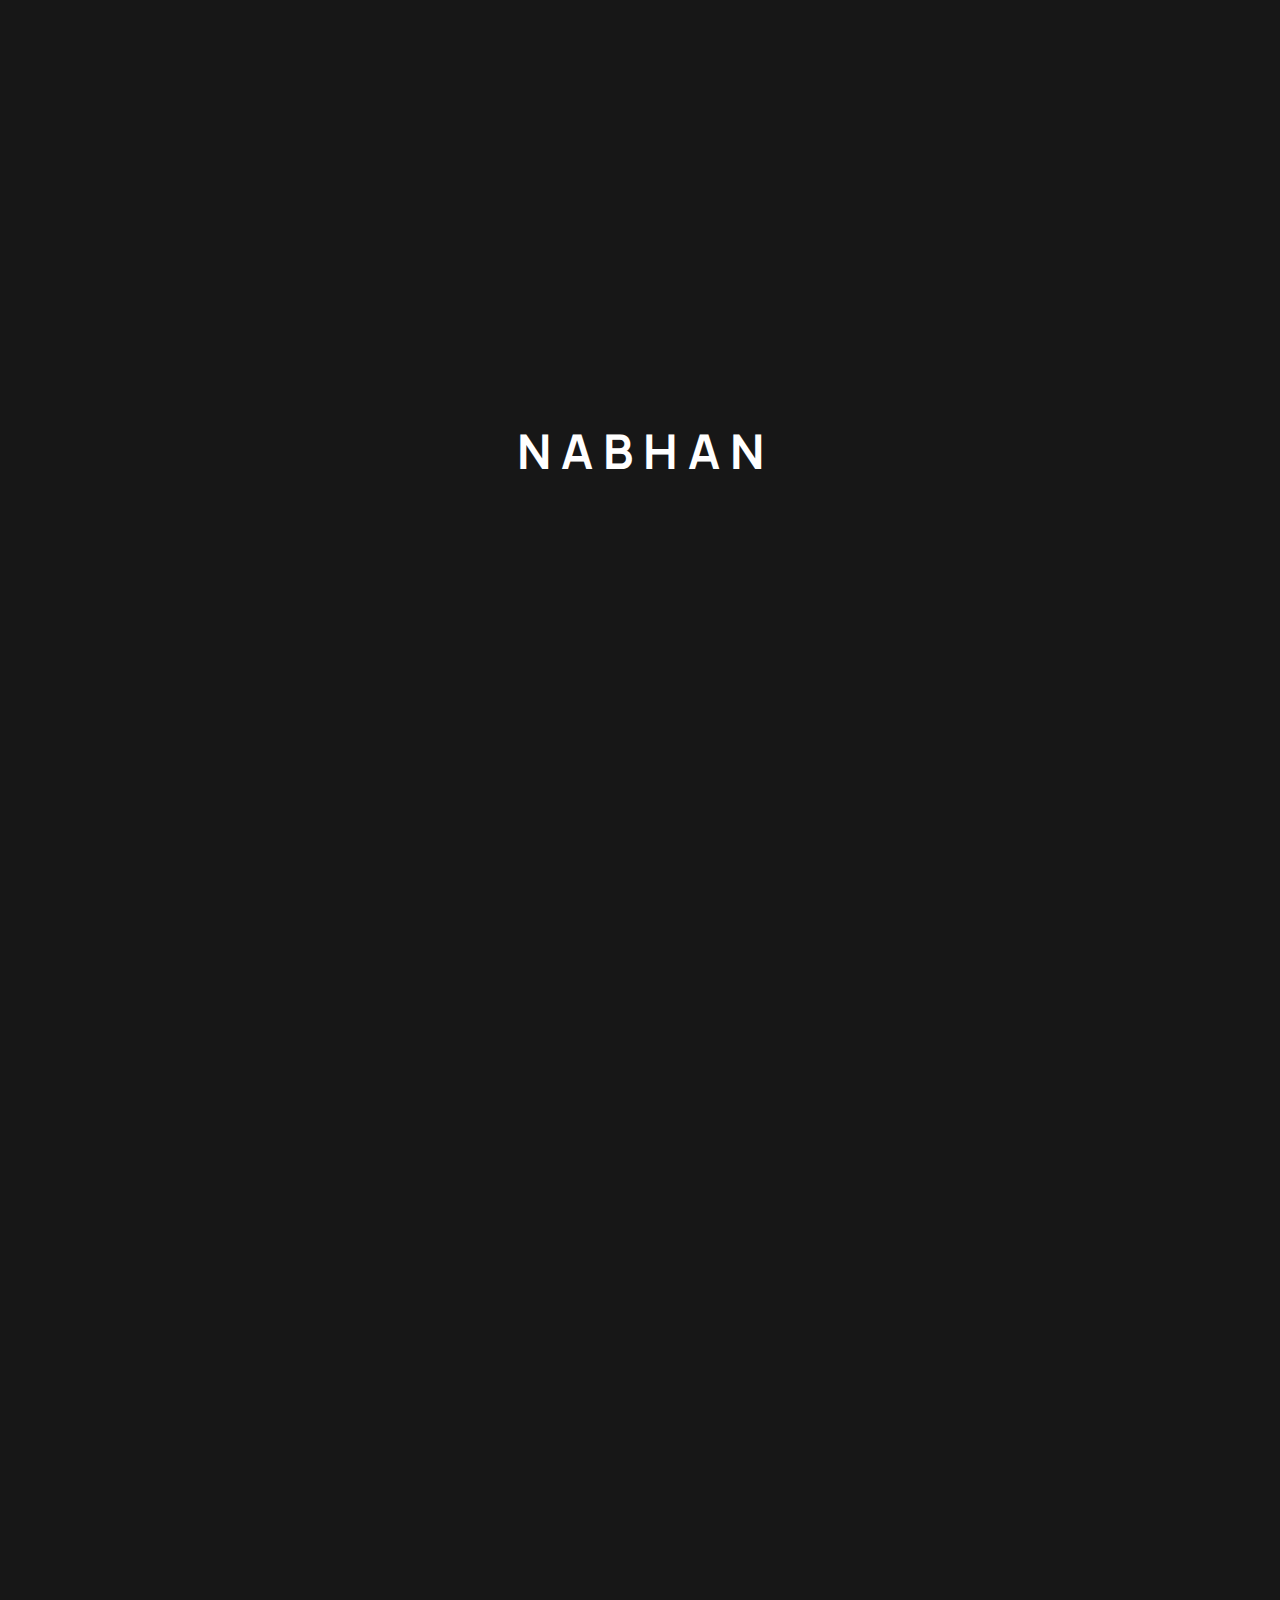
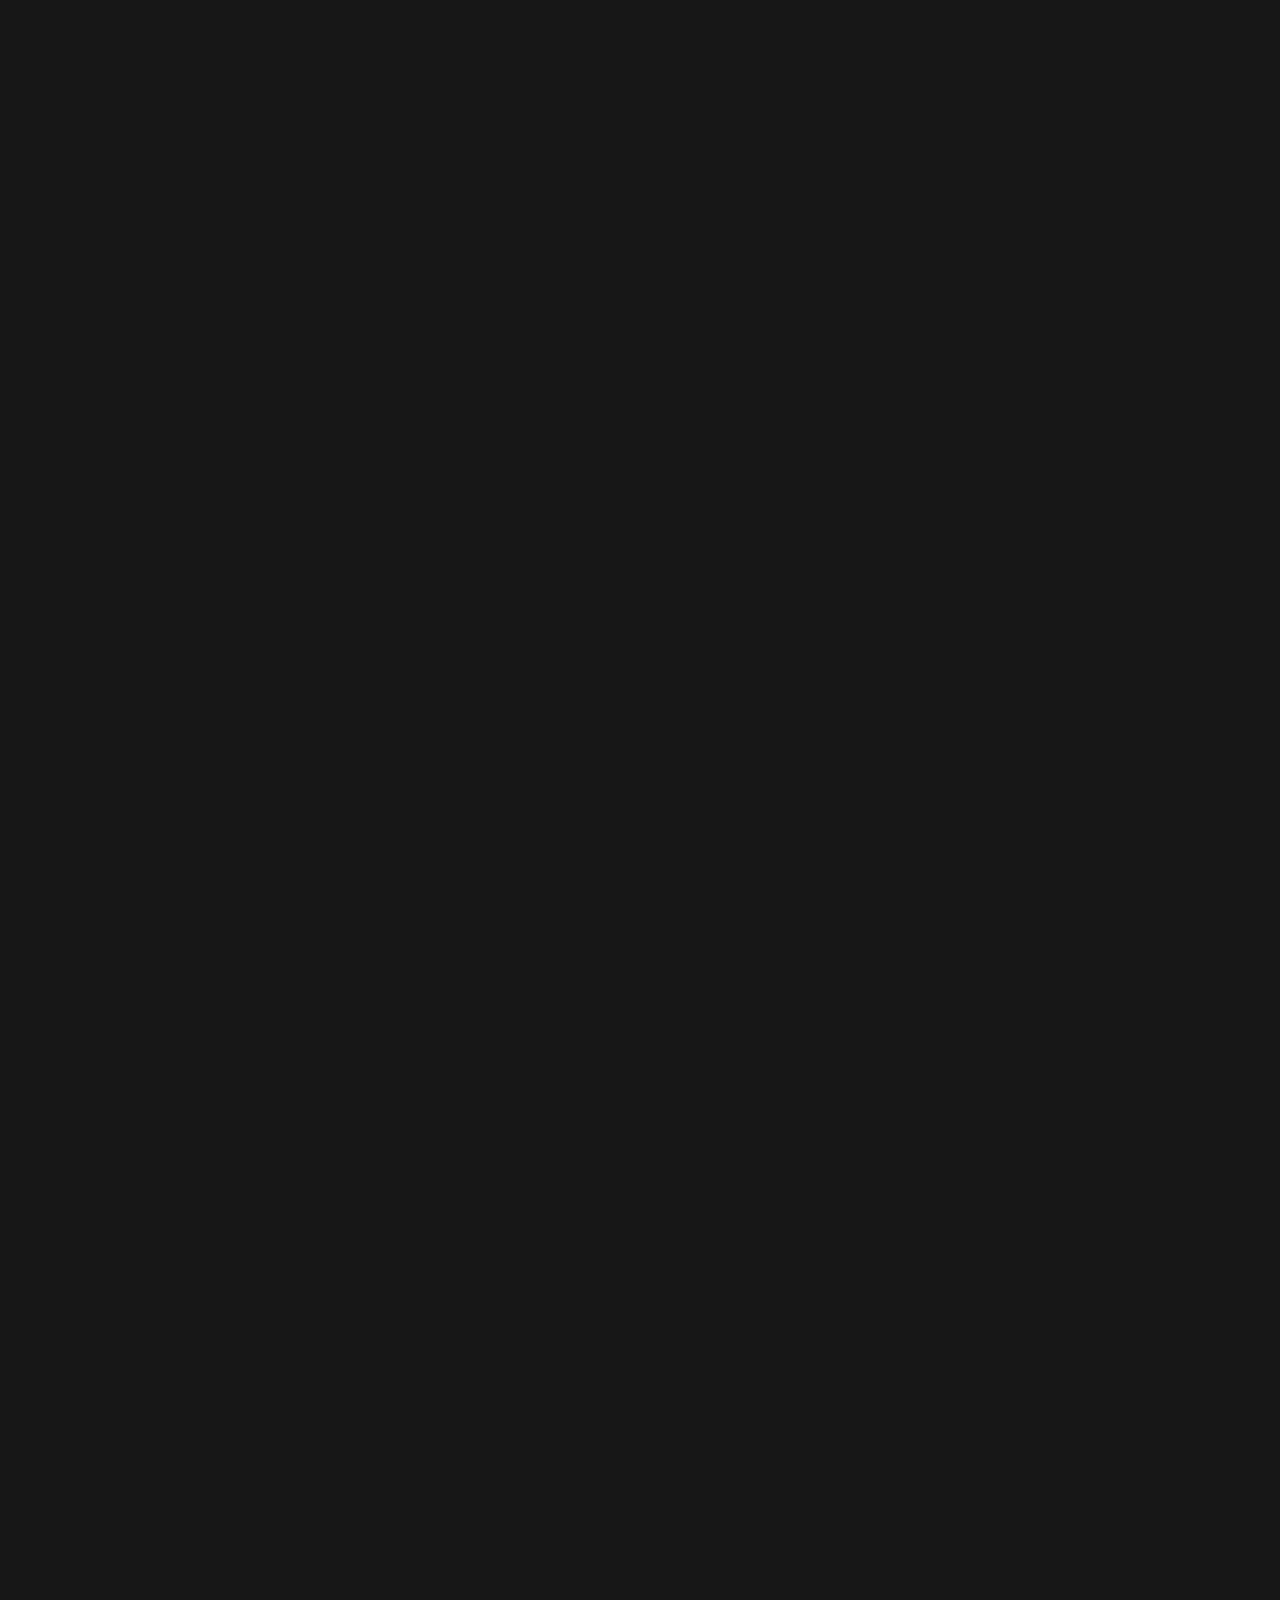
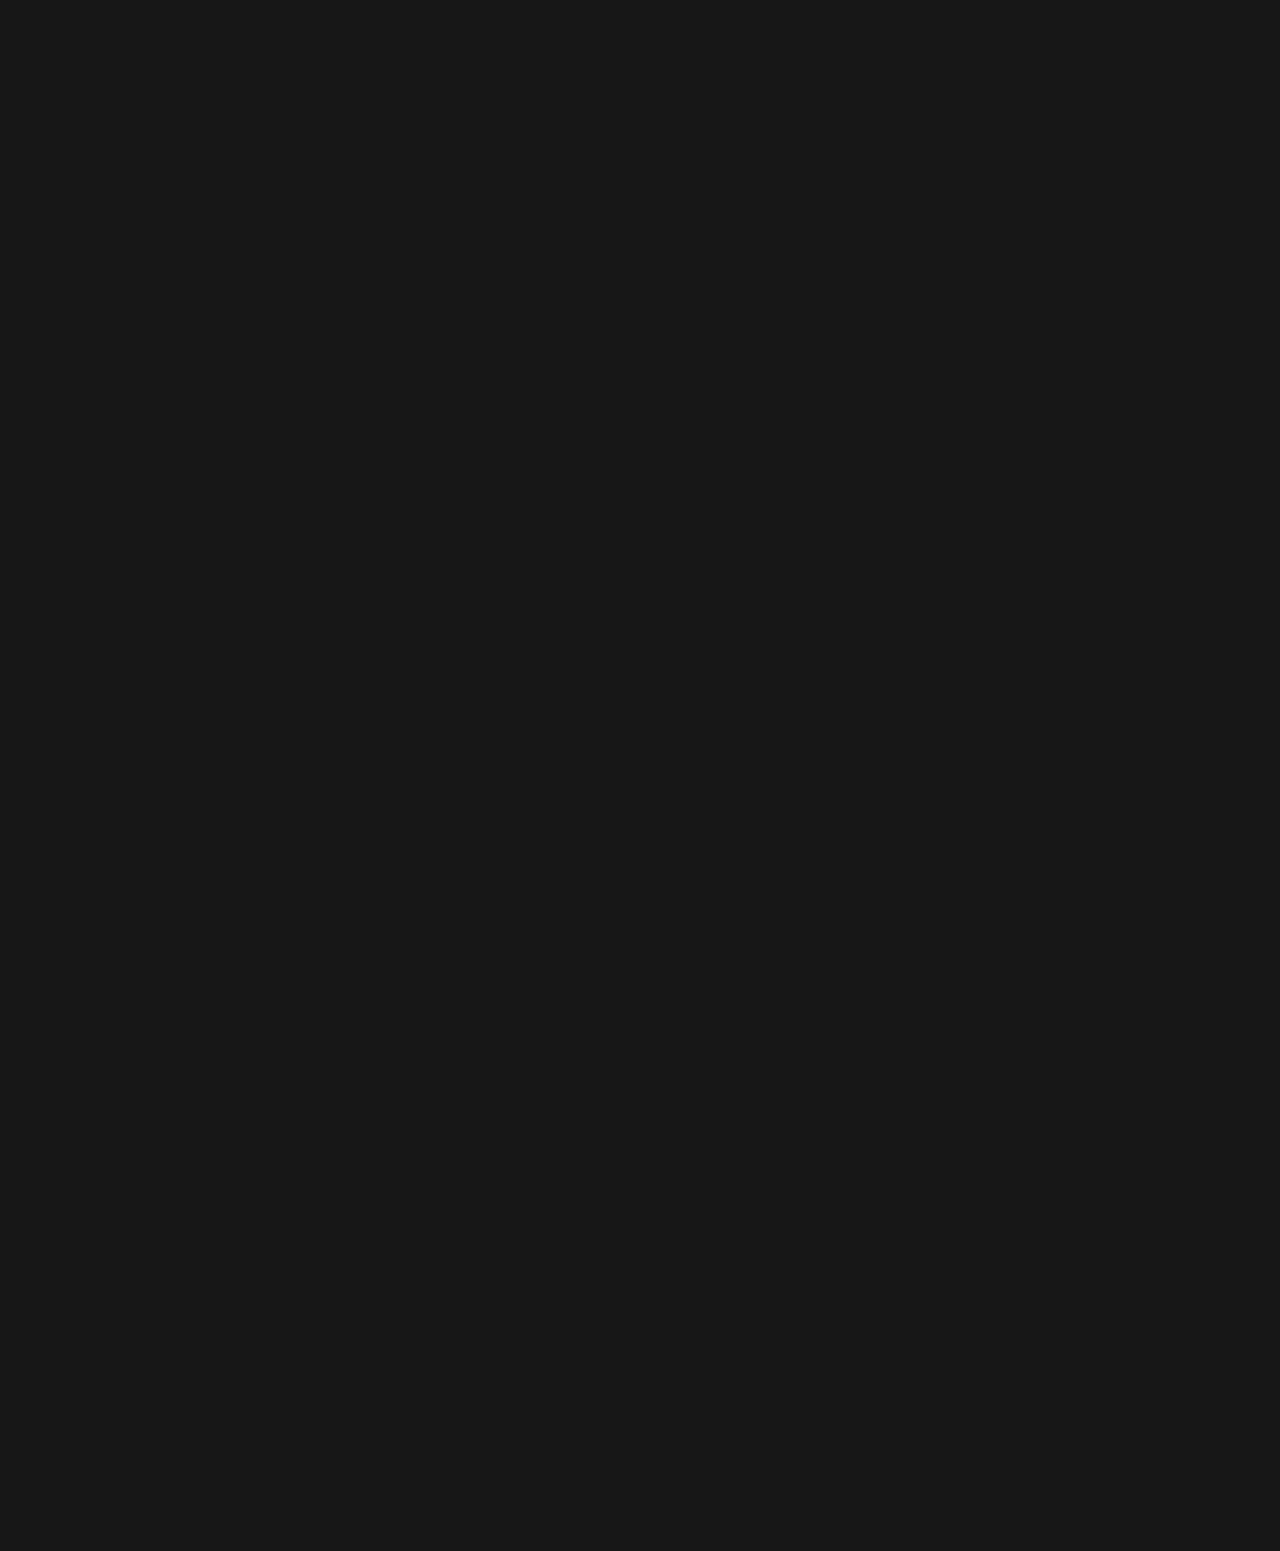
<file: project.html>
<!DOCTYPE html>
<html class="no-js" lang="zxx">

<head>
    <meta charset="utf-8">
    <meta content="ie=edge" http-equiv="x-ua-compatible">
    <title>Nabhan - Personal Portfolio HTML Template</title>
    <meta content="Nabhan - Personal Portfolio HTML Template" name="description">
    <meta content="Nabhan - Personal Portfolio HTML Template" name="keywords">
    <meta content="INDEX,FOLLOW" name="robots">

    <!-- Mobile Specific Metas -->
    <meta content="width=device-width, initial-scale=1, shrink-to-fit=no" name="viewport">

    <!-- Favicons - Place favicon.ico in the root directory -->
    <link href="assets/images/favicons/favicon.png" rel="icon" sizes="32x32" type="image/png">
    <meta content="#ffffff" name="msapplication-TileColor">
    
    <meta content="#ffffff" name="theme-color">

    <!--==============================
	  Google Fonts
	============================== -->
    <link href="https://fonts.googleapis.com/" rel="preconnect">
    <link crossorigin href="https://fonts.gstatic.com/" rel="preconnect">
    <link href="https://fonts.googleapis.com/css2?family=Manrope:wght@200..800&family=Playfair+Display:ital,wght@0,400..900;1,400..900&display=swap" rel="stylesheet">


    <!--==============================
	    All CSS File
	============================== -->
    <link href="assets/css/bootstrap.min.css" rel="stylesheet">
    <link href="assets/css/fontawesome.min.css" rel="stylesheet">
    <link href="assets/css/magnific-popup.min.css" rel="stylesheet">
    <link href="assets/css/swiper.min.css" rel="stylesheet">
    <link href="assets/css/owl.min.css" rel="stylesheet">
    <link href="assets/css/animate.min.css" rel="stylesheet">
    <link href="assets/css/imageRevealHover.min.css" rel="stylesheet">
    <!-- Theme Custom CSS -->
    <link href="assets/css/style.css" rel="stylesheet">

</head>

<body id="body" class="magic-cursor">
    <!--********************************
        Code Start From Here
    ******************************** -->

    <!-- Start magic cursor -->
   <div id="magic-cursor">
        <div id="ball"></div>
    </div>
    <!-- End magic cursor -->

    <!--==============================
    Preloader
    ==============================-->
    <div class="loading-screen" id="loading-screen">
        <div class="animation-preloader">
            <div class="txt-loading">
                <span data-text-preloader="N" class="letters-loading">
                    N
                </span>
                <span data-text-preloader="A" class="letters-loading">
                    A
                </span>
                <span data-text-preloader="B" class="letters-loading">
                    B
                </span>
                <span data-text-preloader="H" class="letters-loading">
                    H
                </span>
                <span data-text-preloader="A" class="letters-loading">
                    A
                </span>
                <span data-text-preloader="N" class="letters-loading">
                    N
                </span>
            </div>
        </div>
    </div>



    <!--==============================
    Header Area
    ==============================-->
    <header class="nav-header header-layout1">
        <div class="sticky-wrapper">
            <!-- Main Menu Area -->
            <div class="menu-area">
                <div class="container-fluid">
                    <div class="row align-items-center justify-content-between">
                        <div class="col-auto">
                            <div class="header-logo">
                                <a href="index.html"><img alt="logo" src="assets/images/logo.svg"></a>
                            </div>
                        </div>
                        <div class="col-auto">
                            <nav class="main-menu d-none d-lg-inline-block">
                                <ul class="navigation">
                                    <li class="menu-item-has-children">
                                        <a href="#">HOME</a>
                                        <ul class="sub-menu">
                                            <li><a href="index.html">Home One</a></li>
                                            <li><a href="home-2.html">Home Two</a></li>
                                        </ul>
                                    </li>
                                    <li>
                                        <a href="about.html">About Me</a>
                                    </li>
                                    <li class="active menu-item-has-children">
                                        <a href="#">PORTFOLIO</a>
                                        <ul class="sub-menu">
                                            <li class="active"><a href="project.html">Portfolio</a></li>
                                            <li><a href="project-details.html">Portfolio Details</a></li>
                                        </ul>
                                    </li>
                                    <li class="menu-item-has-children">
                                        <a href="#">Services</a>
                                        <ul class="sub-menu">
                                            <li><a href="service.html">Service</a></li>
                                            <li><a href="service-details.html">Service Details</a></li>
                                        </ul>
                                    </li>
                                    <li>
                                        <a href="pricing.html">Pricing</a>
                                    </li>
                                    <li class="menu-item-has-children">
                                        <a href="#">BLOG</a>
                                        <ul class="sub-menu">
                                            <li><a href="blog.html">Blog</a></li>
                                            <li><a href="blog-details.html">Blog Details</a></li>
                                        </ul>
                                    </li>
                                    <li>
                                        <a href="contact.html">CONTACT</a>
                                    </li>
                                </ul>
                            </nav>
                            <div class="navbar-right d-inline-flex d-lg-none">
                                <button class="menu-toggle sidebar-btn" type="button">
                                    <span class="line"></span>
                                    <span class="line"></span>
                                    <span class="line"></span>
                                </button>
                            </div>
                        </div>
                        <div class="col-auto header-btn-wrapper">
                            <div class="header-button">
                                <div class="btn-wrap fade_right">
                                    <a href="project.html" class="link-btn" >
                                        <span class="link-effect">
                                            <span class="effect-1">Let's Talk</span>
                                            <span class="effect-1">Let's Talk</span>
                                        </span>
                                        <img src="assets/images/icons/arrow-left-top.svg" alt="icon">
                                    </a>
                                </div>
                            </div>
                        </div>
                    </div>
                </div>
            </div>
        </div>
    </header>
    <!--==============================
    Mobile Menu
    ============================== -->
    <div class="mobile-menu-wrapper">
        <div class="mobile-menu-area">
            <button class="menu-toggle"><i class="fas fa-times"></i></button>
            <div class="mobile-logo">
                <a href="index-2.html"><img alt="Ovation" src="assets/images/logo.svg"></a>
            </div>
            <div class="mobile-menu">
                <ul class="navigation clearfix">
                    <!--Keep This Empty / Menu will come through Javascript-->
                </ul>
            </div>
            <div class="sidebar-wrap">
                <h6>27 Division St, New York,</h6>
                <h6>NY 10002, USA</h6>
            </div>
            <div class="sidebar-wrap">
                <h6><a href="tel:1800123654987">+1 800 123 654 987 </a></h6>
                <h6><a href="mailto:themevally.agency@mail.com">themevally.agency@mail.com</a></h6>
            </div>
            <div class="social-btn style3">
                <a href="https://www.facebook.com/">
                        <span class="link-effect">
                            <span class="effect-1"><i class="fab fa-facebook"></i></span>
                            <span class="effect-1"><i class="fab fa-facebook"></i></span>
                        </span>
                </a>
                <a href="https://instagram.com/">
                        <span class="link-effect">
                            <span class="effect-1"><i class="fab fa-instagram"></i></span>
                            <span class="effect-1"><i class="fab fa-instagram"></i></span>
                        </span>
                </a>
                <a href="https://twitter.com/">
                        <span class="link-effect">
                            <span class="effect-1"><i class="fab fa-twitter"></i></span>
                            <span class="effect-1"><i class="fab fa-twitter"></i></span>
                        </span>
                </a>
                <a href="https://dribbble.com/">
                        <span class="link-effect">
                            <span class="effect-1"><i class="fab fa-dribbble"></i></span>
                            <span class="effect-1"><i class="fab fa-dribbble"></i></span>
                        </span>
                </a>
            </div>
        </div>
    </div>

    <!-- Scroll Smoother -->

   <div id="smooth-wrapper" class="page-wrapper theme-bg" >
    <div id="smooth-content">

       

            <!--==============================
            Title Area
            ==============================-->
            <section class="breadcumb-wrapper pb-0 bg-theme2">
                <div class="container">
                    <div class="row">
                        <div class="col-lg-12">
                            <h1 class="big-title wow img-custom-anim-left mb-10 xs-mb-0" data-wow-delay="0.1s" data-wow-duration="1.5s">LET’S SEE</h1>
                            <h1 class="big-title font2 wow img-custom-anim-right" data-wow-delay="0.1s" data-wow-duration="1.7s"><img src="assets/images/portfolio/arrow-right.svg" alt=""> MY WORKS</h1>
                        </div>
                    </div>
                </div>
            </section>
            <!--======== / Title Area ========-->

            

            <!--==============================
                Portfolio Area
            ==============================-->
            <div class="portfolio-area style-three bg-theme2">
                <div class="container">
                    <div class="row">
                        <div class="col-xl-12">
                            <div class="title-upper_area">
                                <span class="title">( News & Blog )</span>
                                <div class="right">
                                    <span class="title">(  2018 - 2024  )</span>
                                    <h3 class="title-info_text mt-50 md-mt-30 vxs-mt-20">Have a look at some of the projects I’ve worked on. Clients vary from
                                        lifestyle to tech and design companies. </h3>
                                </div>
                            </div>
                        </div>
                        <!-- <div class="col-lg-12">
                            <div class="filter-menu">
                                <div class="filter-type">Filter: <span>All</span></div>
                                <div class="style-type">Grid</div>
                            </div>
                        </div> -->
                        <div class="tab_content">
                            <div class="tabs-item">
                                <div class="row gx-110 justify-content-between">
                                    <div class="col-lg-5">
                                        <div class="portfolio-wraper-3">
                                            <div class="portfolio-thumb style-2 wow img-custom-anim-top" data-wow-delay="0.2s" data-wow-duration="1.5s">
                                                <a href="project-details.html">
                                                    <img alt="portfolio" src="assets/images/portfolio/portfolio3_1.jpg">
                                                </a>
                                                <div class="portfolio-thumb-view">
                                                    <a href="assets/images/portfolio/portfolio3_1.jpg" class="lightbox-image" data-fancybox="gallery">
                                                        <img src="assets/images/icons/eye.svg" alt="View">
                                                    </a>
                                                </div>
                                            </div>
                                            <div class="portfolio-details pr-30 md-pr-0">
                                                <h4 class="title"><a href="project-details.html">Illustrator Graphics</a></h4>
                                                <a href="project-details.html" class="portfolio-btn">
                                                    <span class="meta">Designing</span>
                                                </a>
                                            </div>
                                        </div>
                                    </div>
                                    <div class="col-lg-7">
                                        <div class="portfolio-wraper-3">
                                            <div class="portfolio-thumb style-2 wow img-custom-anim-top" data-wow-delay="0.2s" data-wow-duration="1.5s">
                                                <a href="project-details.html">
                                                    <img alt="portfolio" src="assets/images/portfolio/portfolio3_2.jpg">
                                                </a>
                                                <div class="portfolio-thumb-view">
                                                    <a href="assets/images/portfolio/portfolio3_2.jpg" class="lightbox-image" data-fancybox="gallery">
                                                        <img src="assets/images/icons/eye.svg" alt="View">
                                                    </a>
                                                </div>
                                            </div>
                                            <div class="portfolio-details">
                                                <h4 class="title"><a href="project-details.html">Figma Design</a></h4>
                                                <a href="project-details.html" class="portfolio-btn">
                                                    <span class="meta">Application</span>
                                                </a>
                                            </div>
                                        </div>
                                    </div>
                                    <div class="col-lg-12">
                                        <div class="portfolio-wraper-3">
                                            <div class="portfolio-thumb style-2 wow img-custom-anim-top" data-wow-delay="0.2s" data-wow-duration="1.5s">
                                                <a href="project-details.html">
                                                    <img alt="portfolio" src="assets/images/portfolio/portfolio3_3.jpg">
                                                </a>
                                                <div class="portfolio-thumb-view">
                                                    <a href="assets/images/portfolio/portfolio3_3.jpg" class="lightbox-image" data-fancybox="gallery">
                                                        <img src="assets/images/icons/eye.svg" alt="View">
                                                    </a>
                                                </div>
                                            </div>
                                            <div class="portfolio-details">
                                                <h4 class="title"><a href="project-details.html">Book Cover Mockup Design</a></h4>
                                                <a href="project-details.html" class="portfolio-btn">
                                                    <span class="meta">Branding</span>
                                                </a>
                                            </div>
                                        </div>
                                    </div>
                                    <div class="col-lg-7">
                                        <div class="portfolio-wraper-3">
                                            <div class="portfolio-thumb style-2 wow img-custom-anim-top" data-wow-delay="0.2s" data-wow-duration="1.5s">
                                                <a href="project-details.html">
                                                    <img alt="portfolio" src="assets/images/portfolio/portfolio3_4.jpg">
                                                </a>
                                                <div class="portfolio-thumb-view">
                                                    <a href="assets/images/portfolio/portfolio3_4.jpg" class="lightbox-image" data-fancybox="gallery">
                                                        <img src="assets/images/icons/eye.svg" alt="View">
                                                    </a>
                                                </div>
                                            </div>
                                            <div class="portfolio-details">
                                                <h4 class="title"><a href="project-details.html">Figma Design</a></h4>
                                                <a href="project-details.html" class="portfolio-btn">
                                                    <span class="meta">Application</span>
                                                </a>
                                            </div>
                                        </div>
                                    </div>
                                    <div class="col-lg-5 text-lg-end">
                                        <div class="portfolio-wraper-3">
                                            <div class="portfolio-thumb style-2 wow img-custom-anim-top" data-wow-delay="0.2s" data-wow-duration="1.5s">
                                                <a href="project-details.html">
                                                    <img alt="portfolio" src="assets/images/portfolio/portfolio3_5.jpg">
                                                </a>
                                                <div class="portfolio-thumb-view">
                                                    <a href="assets/images/portfolio/portfolio3_5.jpg" class="lightbox-image" data-fancybox="gallery">
                                                        <img src="assets/images/icons/eye.svg" alt="View">
                                                    </a>
                                                </div>
                                            </div>
                                            <div class="portfolio-details pl-30 md-pl-0">
                                                <h4 class="title"><a href="project-details.html">Illustrator Graphics</a></h4>
                                                <a href="project-details.html" class="portfolio-btn">
                                                    <span class="meta">Designing</span>
                                                </a>
                                            </div>
                                        </div>
                                    </div>
                                    <div class="col-lg-12">
                                        <div class="portfolio-wraper-3 mb-0">
                                            <div class="portfolio-thumb style-2 wow img-custom-anim-top" data-wow-delay="0.2s" data-wow-duration="1.5s">
                                                <a href="project-details.html">
                                                    <img alt="portfolio" src="assets/images/portfolio/portfolio3_6.jpg">
                                                </a>
                                                <div class="portfolio-thumb-view">
                                                    <a href="assets/images/portfolio/portfolio3_6.jpg" class="lightbox-image" data-fancybox="gallery">
                                                        <img src="assets/images/icons/eye.svg" alt="View">
                                                    </a>
                                                </div>
                                            </div>
                                            <div class="portfolio-details">
                                                <h4 class="title"><a href="project-details.html">Book Cover Mockup Design</a></h4>
                                                <a href="project-details.html" class="portfolio-btn">
                                                    <span class="meta">Designing</span>
                                                </a>
                                            </div>
                                        </div>
                                    </div>
                                </div>
                            </div>
                        </div>
                    </div>
                </div>
            </div>


            <!--==============================
                Contact Area
            ==============================-->
            <section class="contact-area">
                <div class="container">
                    <div class="row">
                        <div class="col-lg-12">
                            <h1 class="contact-title wow text-anim-left mb-25">Got a project in mind?</h1>
                            <h1 class="contact-title title-font2 text-lg-end wow text-anim-right mb-0"><a href="mailto:hellowcontacts@gmail.com">hellowcontacts@gmail.com</a></h1>
                        </div>
                    </div>
                    <div class="row position-relative mt-60 mb-40 md-mb-50">
                    <div class="col-lg-12">
                        <div class="contact-btn_wrapper">
                            <div class="contact-btn btn-bounce-1 text-lg-end pr-120">
                                <a class="circle-btn btn gsap-magnetic" href="project.html">
                                    <span class="link-effect">
                                        <span class="effect-1">See All Works</span>
                                        <span class="effect-1">See All Works</span>
                                    </span>
                                    <img src="assets/images/icons/arrow-left-top.svg" alt="">
                                </a>
                            </div>
                            <span class="contact-inner-border"></span>
                        </div>
                    </div>
                </div>
                    <div class="row gx-30">
                        <div class="col-lg-3 col-md-6">
                            <div class="social-item">
                                <h5 class="title">Behance</h5>
                                <a href="https://www.behance.net/">
                                    <span class="link-effect">
                                        <span class="effect-1"><i class="fa-brands fa-behance"></i></span>
                                        <span class="effect-1"><i class="fa-brands fa-behance"></i></span>
                                    </span>
                                </a>
                            </div>
                        </div>
                        <div class="col-lg-3 col-md-6">
                            <div class="social-item">
                                <h5 class="title">Instagram</h5>
                                <a href="https://instagram.com/">
                                    <span class="link-effect">
                                        <span class="effect-1"><i class="fa-brands fa-instagram"></i></span>
                                        <span class="effect-1"><i class="fa-brands fa-instagram"></i></span>
                                    </span>
                                </a>
                            </div>
                        </div>
                        <div class="col-lg-3 col-md-6">
                            <div class="social-item">
                                <h5 class="title">Twitter</h5>
                                <a href="https://twitter.com/">
                                    <span class="link-effect">
                                        <span class="effect-1"><i class="fa-brands fa-twitter"></i></span>
                                        <span class="effect-1"><i class="fa-brands fa-twitter"></i></span>
                                    </span>
                                </a>
                            </div>
                        </div>
                        <div class="col-lg-3 col-md-6">
                            <div class="social-item">
                                <h5 class="title">Dribbble</h5>
                                <a href="https://dribbble.com/">
                                    <span class="link-effect">
                                        <span class="effect-1"><i class="fa-regular fa-basketball"></i></span>
                                        <span class="effect-1"><i class="fa-regular fa-basketball"></i></span>
                                    </span>
                                </a>
                            </div>
                        </div>
                    </div>
                </div>
            </section>


            <!--==============================
                Footer Area
            ==============================-->
            <footer class="footer-wrapper footer-layout1">
                <div class="copyright-wrap">
                    <div class="container">
                        <div class="row justify-content-between align-items-center">
                            <div class="col-lg-7 col-md-6 mb-3 mb-md-0 text-center text-md-start">
                                <p class="copyright-text">©2024 - All Rights Reserved 
                                    <a href="https://themeforest.net/user/theme-vally">ThemeVally</a>
                                </p>
                            </div>
                            <div class="col-lg-5 col-md-6 text-center text-md-end">
                                <ul class="footer-menu-list">
                                    <li>
                                        <a href="project.html">
                                            <span class="link-effect">
                                                <span class="effect-1">Terms &amp; Conditions</span>
                                                <span class="effect-1">Terms &amp; Conditions</span>
                                            </span>
                                        </a>
                                    </li>
                                    <li>
                                        <a href="about.html">
                                            <span class="link-effect">
                                                <span class="effect-1">Privacy Policy</span>
                                                <span class="effect-1">Privacy Policy</span>
                                            </span>
                                        </a>
                                    </li>
                                    <li>
                                        <a href="#">
                                            <span class="link-effect">
                                                <span class="effect-1">Legal</span>
                                                <span class="effect-1">Legal</span>
                                            </span>
                                        </a>
                                    </li>
                                </ul>   
                            </div>
                        </div>
                    </div>
                </div>
            </footer>
      </div>
    </div>

    <!--********************************
            Code End  Here
    ******************************** -->

    <!-- Scroll To Top -->
    <div class="scroll-top">
        <svg class="progress-circle svg-content" height="100%" viewBox="-1 -1 102 102" width="100%">
            <path d="M50,1 a49,49 0 0,1 0,98 a49,49 0 0,1 0,-98"
                style="transition: stroke-dashoffset 10ms linear 0s; stroke-dasharray: 307.919, 307.919; stroke-dashoffset: 307.919;"></path>
        </svg>
    </div>

    

    

    <!-- Jquery -->
    <script src="assets/js/vendor/jquery.min.js"></script>
    <script src="assets/js/bootstrap.min.js"></script>
    <script src="assets/js/gsap.min.js"></script>
    <script src="assets/js/gsap-scroll-smoother.min.js"></script>
    <script src="assets/js/gsap-scroll-trigger.min.js"></script>
    <script src="assets/js/gsap-scroll-to-plugin.min.js"></script>
    


    <script src="assets/js/swiper.min.js"></script>
    <script src="assets/js/owl.min.js"></script>
    <script src="assets/js/magnific-popup.min.js"></script>
    <script src="assets/js/jquery.counterup.min.js"></script>
    <script src="assets/js/imagesloaded.pkgd.min.js"></script>
    <script src="assets/js/isotope.pkgd.min.js"></script>
    <script src="assets/js/imageRevealHover.min.js"></script>
    <script src="assets/js/jarallax.min.js"></script>
    <script src="assets/js/marquee.min.js"></script>
    <script src="assets/js/waypoints.min.js"></script>
    <script src="assets/js/wow.min.js"></script>
    
    <!-- Main Js File -->
    <script src="assets/js/main.js"></script>
    <!-- Cursor -->
    <script src="assets/js/cursor.min.js"></script>

</body>


</html>
</file>
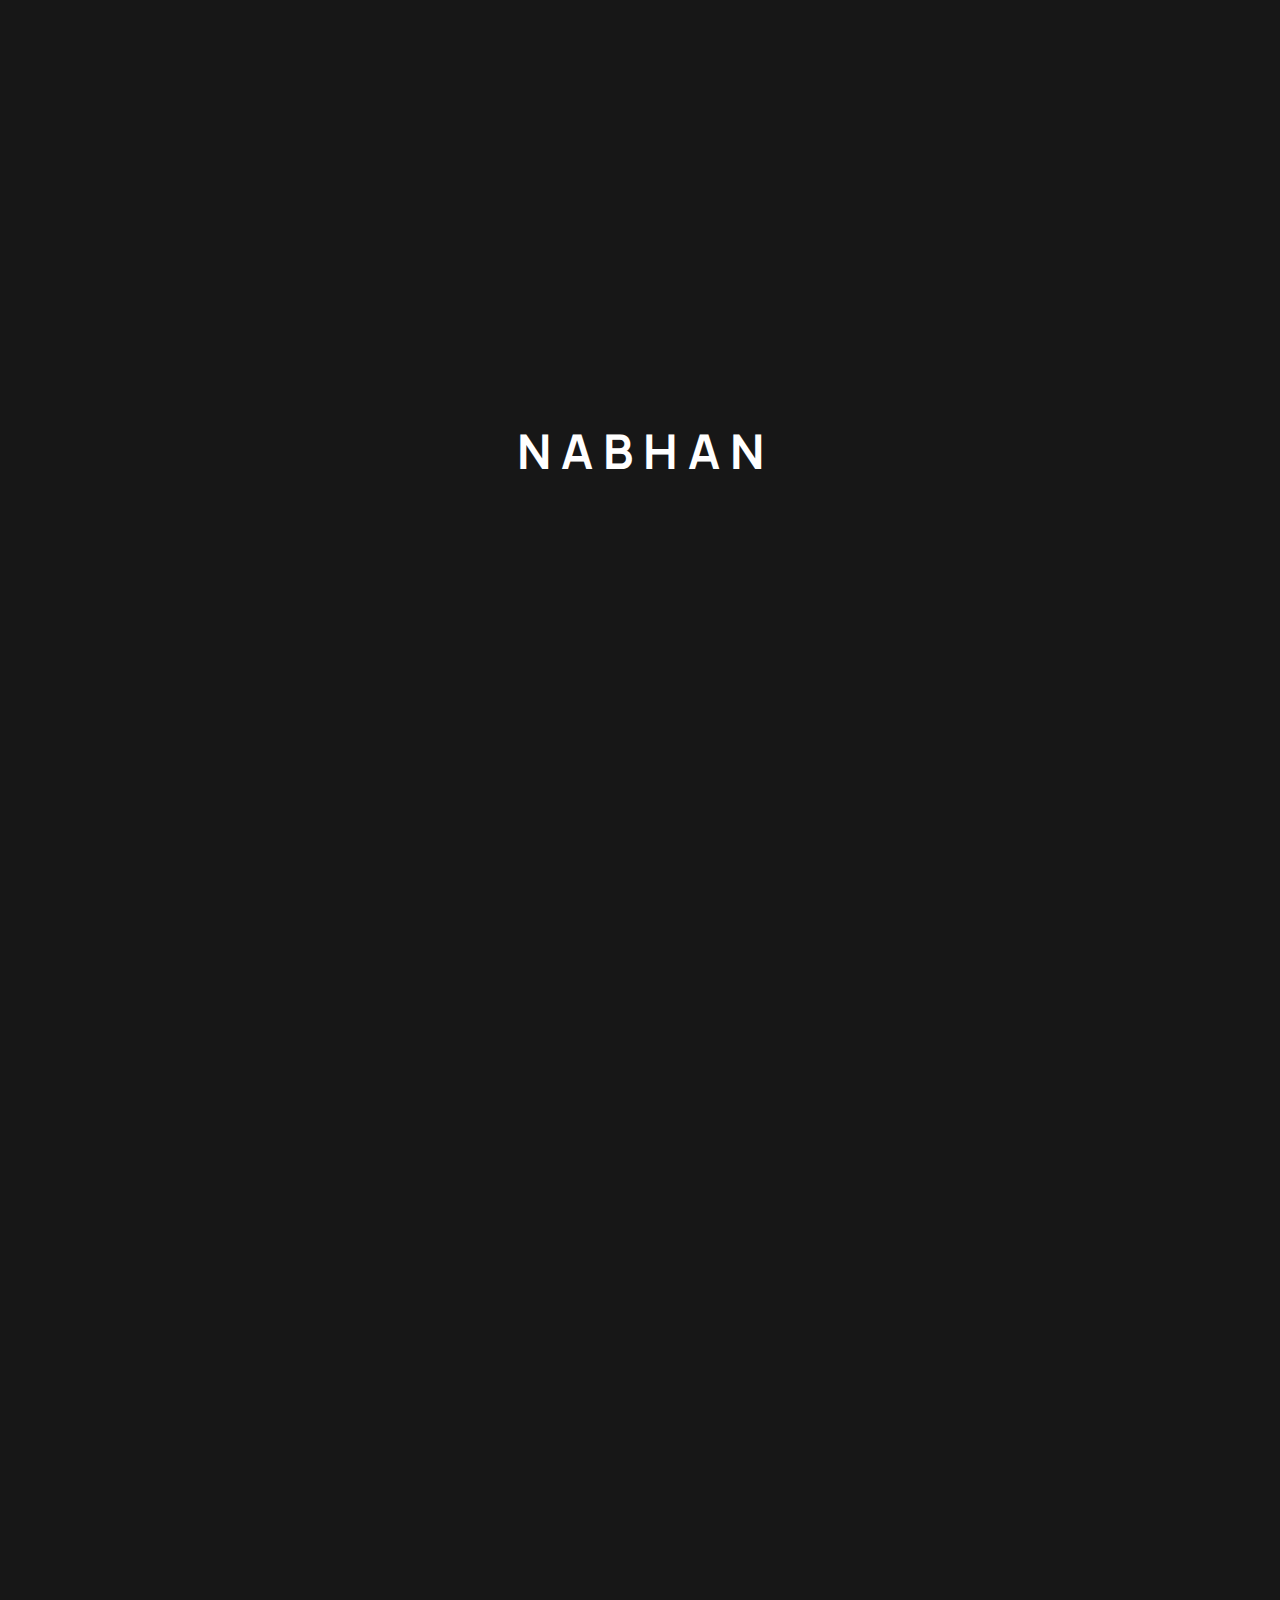
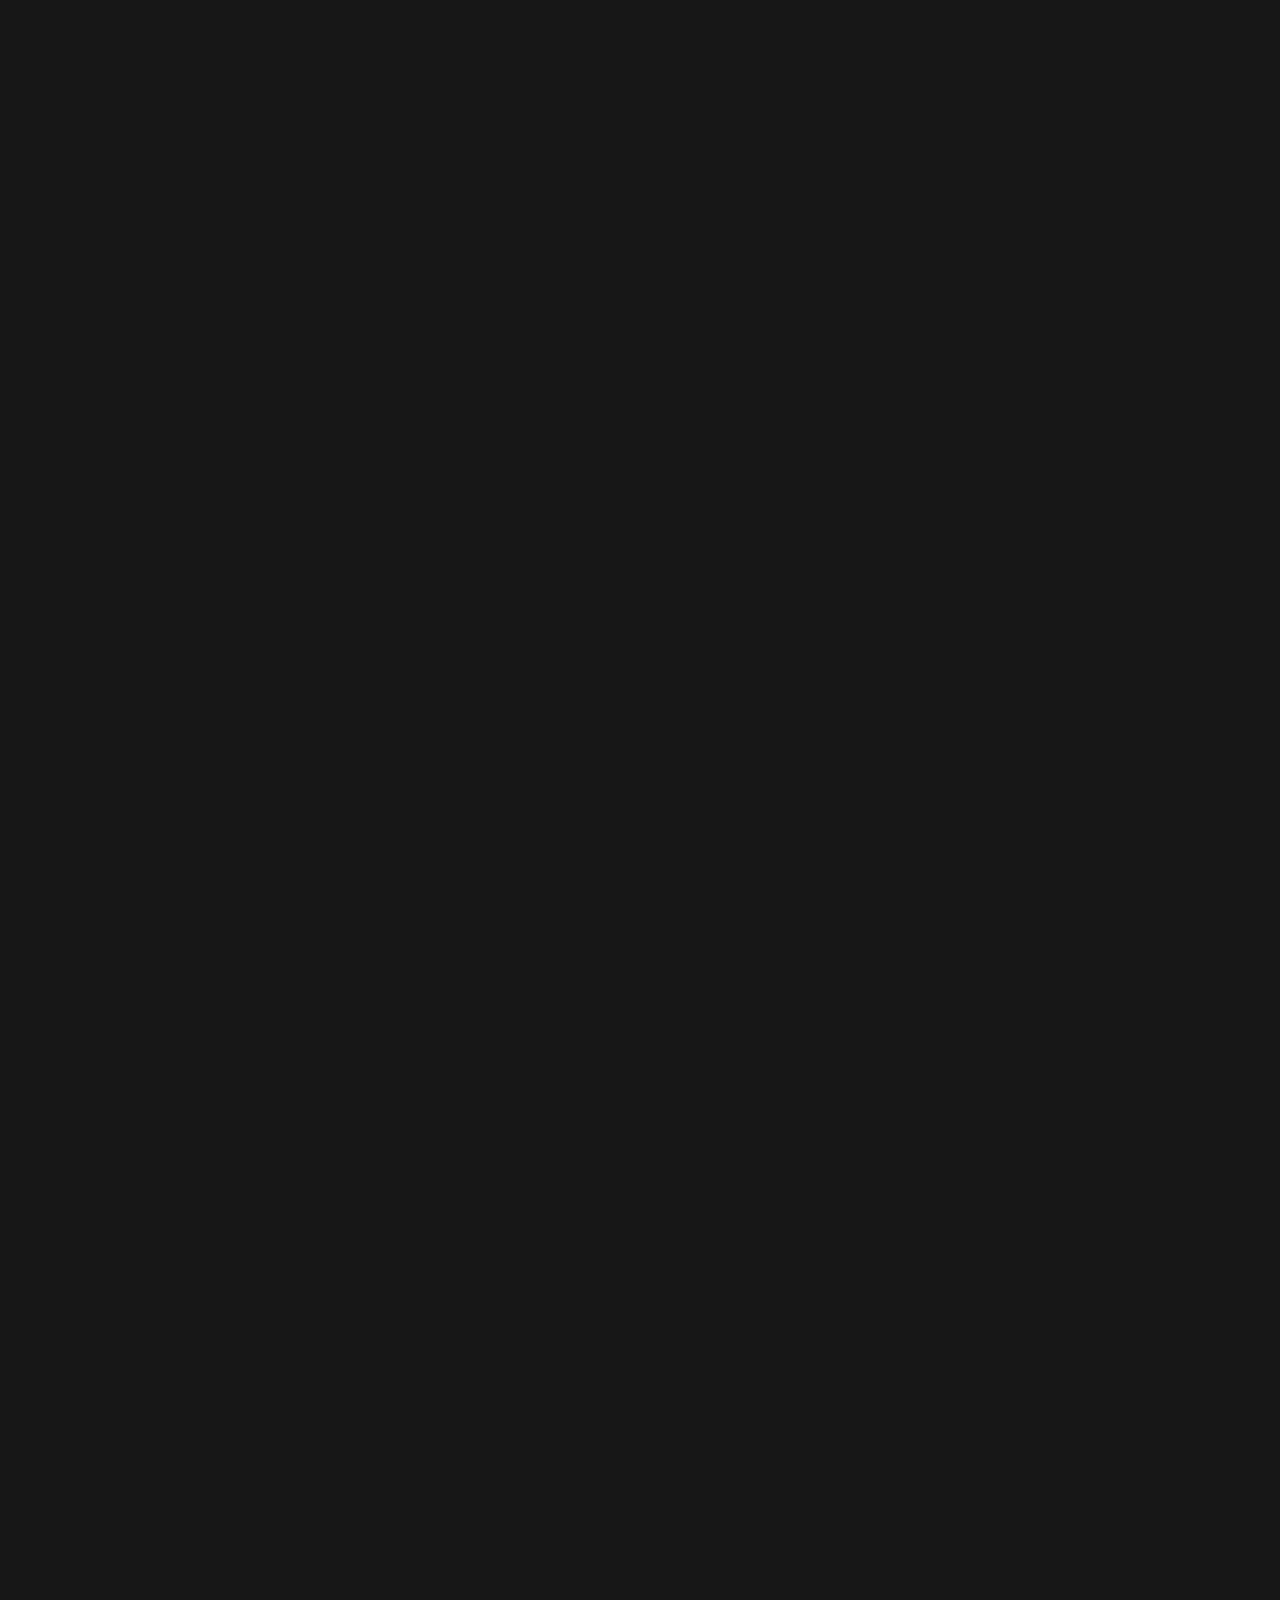
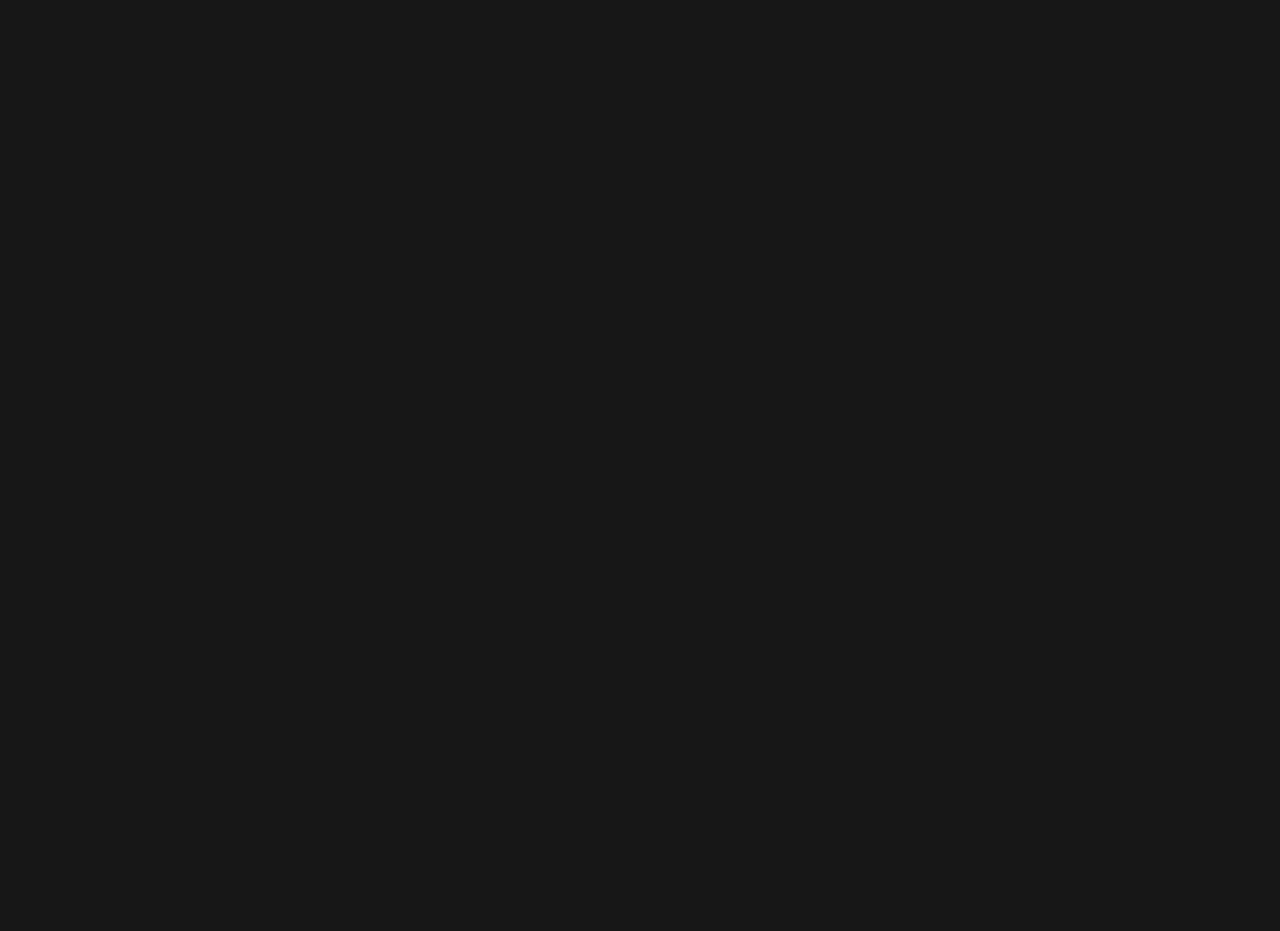
<file: service-details.html>
<!DOCTYPE html>
<html class="no-js" lang="zxx">

<head>
    <meta charset="utf-8">
    <meta content="ie=edge" http-equiv="x-ua-compatible">
    <title>Nabhan - Personal Portfolio HTML Template</title>
    <meta content="Nabhan - Personal Portfolio HTML Template" name="description">
    <meta content="Nabhan - Personal Portfolio HTML Template" name="keywords">
    <meta content="INDEX,FOLLOW" name="robots">

    <!-- Mobile Specific Metas -->
    <meta content="width=device-width, initial-scale=1, shrink-to-fit=no" name="viewport">

    <!-- Favicons - Place favicon.ico in the root directory -->
    <link href="assets/images/favicons/favicon.png" rel="icon" sizes="32x32" type="image/png">
    <meta content="#ffffff" name="msapplication-TileColor">
    
    <meta content="#ffffff" name="theme-color">

    <!--==============================
	  Google Fonts
	============================== -->
    <link href="https://fonts.googleapis.com/" rel="preconnect">
    <link crossorigin href="https://fonts.gstatic.com/" rel="preconnect">
    <link href="https://fonts.googleapis.com/css2?family=Manrope:wght@200..800&family=Playfair+Display:ital,wght@0,400..900;1,400..900&display=swap" rel="stylesheet">


    <!--==============================
	    All CSS File
	============================== -->
    <link href="assets/css/bootstrap.min.css" rel="stylesheet">
    <link href="assets/css/fontawesome.min.css" rel="stylesheet">
    <link href="assets/css/magnific-popup.min.css" rel="stylesheet">
    <link href="assets/css/swiper.min.css" rel="stylesheet">
    <link href="assets/css/owl.min.css" rel="stylesheet">
    <link href="assets/css/animate.min.css" rel="stylesheet">
    <link href="assets/css/imageRevealHover.min.css" rel="stylesheet">
    <!-- Theme Custom CSS -->
    <link href="assets/css/style.css" rel="stylesheet">

</head>

<body id="body" class="magic-cursor">
    <!--********************************
        Code Start From Here
    ******************************** -->

    <!-- Start magic cursor -->
   <div id="magic-cursor">
        <div id="ball"></div>
    </div>
    <!-- End magic cursor -->

    <!--==============================
    Preloader
    ==============================-->
    <div class="loading-screen" id="loading-screen">
        <div class="animation-preloader">
            <div class="txt-loading">
                <span data-text-preloader="N" class="letters-loading">
                    N
                </span>
                <span data-text-preloader="A" class="letters-loading">
                    A
                </span>
                <span data-text-preloader="B" class="letters-loading">
                    B
                </span>
                <span data-text-preloader="H" class="letters-loading">
                    H
                </span>
                <span data-text-preloader="A" class="letters-loading">
                    A
                </span>
                <span data-text-preloader="N" class="letters-loading">
                    N
                </span>
            </div>
        </div>
    </div>



    <!--==============================
    Header Area
    ==============================-->
    <header class="nav-header header-layout1">
        <div class="sticky-wrapper">
            <!-- Main Menu Area -->
            <div class="menu-area">
                <div class="container-fluid">
                    <div class="row align-items-center justify-content-between">
                        <div class="col-auto">
                            <div class="header-logo">
                                <a href="index.html"><img alt="logo" src="assets/images/logo.svg"></a>
                            </div>
                        </div>
                        <div class="col-auto">
                            <nav class="main-menu d-none d-lg-inline-block">
                                <ul class="navigation">
                                    <li class="menu-item-has-children">
                                        <a href="#">HOME</a>
                                        <ul class="sub-menu">
                                            <li><a href="index.html">Home One</a></li>
                                            <li><a href="home-2.html">Home Two</a></li>
                                        </ul>
                                    </li>
                                    <li>
                                        <a href="about.html">About Me</a>
                                    </li>
                                    <li class="menu-item-has-children">
                                        <a href="#">PORTFOLIO</a>
                                        <ul class="sub-menu">
                                            <li><a href="project.html">Portfolio</a></li>
                                            <li><a href="project-details.html">Portfolio Details</a></li>
                                        </ul>
                                    </li>
                                    <li class="active menu-item-has-children">
                                        <a href="#">Services</a>
                                        <ul class="sub-menu">
                                            <li><a href="service.html">Service</a></li>
                                            <li class="active"><a href="service-details.html">Service Details</a></li>
                                        </ul>
                                    </li>
                                    <li>
                                        <a href="pricing.html">Pricing</a>
                                    </li>
                                    <li class="menu-item-has-children">
                                        <a href="#">BLOG</a>
                                        <ul class="sub-menu">
                                            <li><a href="blog.html">Blog</a></li>
                                            <li><a href="blog-details.html">Blog Details</a></li>
                                        </ul>
                                    </li>
                                    <li>
                                        <a href="contact.html">CONTACT</a>
                                    </li>
                                </ul>
                            </nav>
                            <div class="navbar-right d-inline-flex d-lg-none">
                                <button class="menu-toggle sidebar-btn" type="button">
                                    <span class="line"></span>
                                    <span class="line"></span>
                                    <span class="line"></span>
                                </button>
                            </div>
                        </div>
                        <div class="col-auto header-btn-wrapper">
                            <div class="header-button">
                                <div class="btn-wrap fade_right">
                                    <a href="project.html" class="link-btn" >
                                        <span class="link-effect">
                                            <span class="effect-1">Let's Talk</span>
                                            <span class="effect-1">Let's Talk</span>
                                        </span>
                                        <img src="assets/images/icons/arrow-left-top.svg" alt="icon">
                                    </a>
                                </div>
                            </div>
                        </div>
                    </div>
                </div>
            </div>
        </div>
    </header>
    <!--==============================
    Mobile Menu
    ============================== -->
    <div class="mobile-menu-wrapper">
        <div class="mobile-menu-area">
            <button class="menu-toggle"><i class="fas fa-times"></i></button>
            <div class="mobile-logo">
                <a href="index-2.html"><img alt="Ovation" src="assets/images/logo.svg"></a>
            </div>
            <div class="mobile-menu">
                <ul class="navigation clearfix">
                    <!--Keep This Empty / Menu will come through Javascript-->
                </ul>
            </div>
            <div class="sidebar-wrap">
                <h6>27 Division St, New York,</h6>
                <h6>NY 10002, USA</h6>
            </div>
            <div class="sidebar-wrap">
                <h6><a href="tel:1800123654987">+1 800 123 654 987 </a></h6>
                <h6><a href="mailto:themevally.agency@mail.com">themevally.agency@mail.com</a></h6>
            </div>
            <div class="social-btn style3">
                <a href="https://www.facebook.com/">
                        <span class="link-effect">
                            <span class="effect-1"><i class="fab fa-facebook"></i></span>
                            <span class="effect-1"><i class="fab fa-facebook"></i></span>
                        </span>
                </a>
                <a href="https://instagram.com/">
                        <span class="link-effect">
                            <span class="effect-1"><i class="fab fa-instagram"></i></span>
                            <span class="effect-1"><i class="fab fa-instagram"></i></span>
                        </span>
                </a>
                <a href="https://twitter.com/">
                        <span class="link-effect">
                            <span class="effect-1"><i class="fab fa-twitter"></i></span>
                            <span class="effect-1"><i class="fab fa-twitter"></i></span>
                        </span>
                </a>
                <a href="https://dribbble.com/">
                        <span class="link-effect">
                            <span class="effect-1"><i class="fab fa-dribbble"></i></span>
                            <span class="effect-1"><i class="fab fa-dribbble"></i></span>
                        </span>
                </a>
            </div>
        </div>
    </div>

    <!-- Scroll Smoother -->

    <div id="smooth-wrapper" class="page-wrapper theme-bg" >
        <div id="smooth-content">

            <!--==============================
            Title Area
            ==============================-->
            <section class="breadcumb-wrapper text-center pb-90 md-pb-50 vxs-pb-30 bg-theme2">
                <div class="container">
                    <div class="row">
                        <div class="col-lg-12">
                            <h2 class="sec-title mb-30 md-mb-15">Application Design</h2>
                            <div class="sec-icon"><i class="fa-regular fa-chevron-down"></i></div>
                        </div>
                    </div>
                </div>
            </section>
            <!--======== / Title Area ========-->

            
            <!--==============================
            Service Details Area
            ==============================-->
            <section class="service__details-area space-bottom bg-theme2">
                <div class="container">
                    <div class="service__inner-wrap">
                        <div class="row gx-35">
                            <div class="col-lg-8">
                                <div class="service__details-wrap">
                                    <div class="service__details-thumb">
                                        <img src="assets/images/service/service-details1.jpg" alt="img">
                                    </div>
                                    <p class="mb-25">Nemo enim ipsam voluptatem quia voluptas sit aspernatur aut odit aut fugits, sed quia dolores eo voluptatem 
                                        sequi nesciunt. Neque porro quisquam st, qui dolorem ipsum quia dolor sit amet, consectetur, incidunt labore 
                                        et dolore magnam aliquam quaerat voluptatem. enim ad minima veniam,</p>
                                    <p class="mb-55">Nam libero tempore cum soluta nobis est eligendi optio cumque nihil impedit quo minus id quod placeat facer 
                                        possimus, omnis voluptas assumenda est omnis dolor repellendus. Temporibus autem quibusdam edebitis is 
                                        rerum necessitatibus saepe eveniet ut et voluptates repudiandae</p>
                                    <div class="service__details-content">
                                        <h3 class="title">Design process based on best practices and methodologies that deliver</h3>
                                        <p class="mb-35">There are many variations of passagess of Lorem Ipsum available, but the majority have suffered some form
                                            injected humour, or randomised words which don't look even slightly believable. If you are going Ipsum, need 
                                            to be sure there isn't anything embarrassing hidden in the middle of text. </p>
                                        <div class="service__details-thumb mb-55">
                                            <img src="assets/images/service/service-details2.jpg" alt="img">
                                        </div>
                                        <h3 class="title">Specialization & Working Process</h3>
                                        <p class="mb-35">There are many variations of passagess of Lorem Ipsum available, but the majority have suffered some form
                                            injected humour, or randomised words which don't look even slightly believable. If you are going Ipsum, need 
                                            to be sure there isn't anything embarrassing hidden in the middle of text. </p>
                                        <!-- <div class="service__details-thumb mb-0">
                                            <img src="assets/images/service/service-details3.jpg" alt="img">
                                        </div> -->
                                        <div class="video-wrap">
                                            <div class="jarallax" data-bg-src="assets/images/service/service-details3.jpg"> </div>
                                            <a href="https://www.youtube.com/watch?v=vvNwlRLjLkU" class="play-btn circle-btn btn gsap-magnetic popup-video background-image">PLAY</a>
                                        </div>
                                    </div>
                                </div>
                                <div class="faq-area-1">
                                    <h3 class="faq-title">Any Questions find here</h3>
                                    <ul class="accordion-box style-2">

                                        <li class="accordion block active-block">
                                            <div class="acc-btn active">Why should I choose nabhan
                                                <i class="fa-solid fa-arrow-down"></i>
                                            </div>
                                            <div class="acc-content current">
                                                <div class="content">
                                                    <div class="text">There are many variations of passages of Lorem Ipsum available, but the majority have suffered some 
                                                        form, by injected humour, or randomised words which don't look even slightly believable.</div>
                                                </div>
                                            </div>
                                        </li>
        
                                        <li class="accordion block">
                                            <div class="acc-btn">Talented, professional & expert team
                                                <i class="fa-solid fa-arrow-down"></i>
                                            </div>
                                            <div class="acc-content">
                                                <div class="content">
                                                    <div class="text">There are many variations of passages of Lorem Ipsum available, but the majority have suffered some 
                                                        form, by injected humour, or randomised words which don't look even slightly believable.</div>
                                                </div>
                                            </div>
                                        </li>
        
                                        <li class="accordion block">
                                            <div class="acc-btn">We build and activate brands
                                                <i class="fa-solid fa-arrow-down"></i>
                                            </div>
                                            <div class="acc-content">
                                                <div class="content">
                                                    <div class="text">There are many variations of passages of Lorem Ipsum available, but the majority have suffered some 
                                                        form, by injected humour, or randomised words which don't look even slightly believable.</div>
                                                </div>
                                            </div>
                                        </li>
                                    </ul>
                                </div>
                            </div>
                            <div class="col-lg-4">
                                <aside class="service__sidebar">
                                    <div class="sidebar__widget">
                                        <div class="sidebar__service-list">
                                            <ul class="list-wrap">
                                                <li><a href="#">Application Design</a></li>
                                                <li><a href="#">Web Development</a></li>
                                                <li><a href="#">Web UI/UX Design</a></li>
                                                <li><a href="#">Brand Identity</a></li>
                                                <li><a href="#">Digital Marketing</a></li>
                                            </ul>
                                        </div>
                                    </div>
                                    <div class="sidebar__widget">
                                        <div class="sidebar__contact-info">
                                            <figure class="thumb mb-25"><img class="br-10" src="assets/images/service/details-thumb.jpg" alt=""></figure>
                                            <h4 class="sidebar__widget-title">Contact Me</h4>
                                            <ul class="contact-info-list">
                                                <li class="item">
                                                    <div class="icon"><img src="assets/images/service/location-icon.png" alt=""></div>
                                                    <span class="text">4353 Delaware Avenue, San <br> Francisco, USA</span>
                                                </li>
                                                <li class="item">
                                                    <div class="icon"><img src="assets/images/service/message-icon.png" alt=""></div>
                                                    <a href="mailto:contact999@gmail.com"><span class="text">contact999@gmail.com</span></a>
                                                </li>
                                                <li class="item">
                                                    <div class="icon"><img src="assets/images/service/phone-icon.png" alt=""></div>
                                                    <a href="tel:+1 (368) 567 89 54"><span class="text">+1 (368) 567 89 54</span></a>
                                                </li>
                                            </ul>
                                        </div>
                                    </div>
                                </aside>
                            </div>
                        </div>
                    </div>
                </div>
            </section>
            <!-- Service-details-area-end -->

            <!--==============================
                Contact Area
            ==============================-->
            <section class="contact-area">
                <div class="container">
                    <div class="row">
                        <div class="col-lg-12">
                            <h1 class="contact-title wow text-anim-left mb-25">Got a project in mind?</h1>
                            <h1 class="contact-title title-font2 text-lg-end wow text-anim-right mb-0"><a href="mailto:hellowcontacts@gmail.com">hellowcontacts@gmail.com</a></h1>
                        </div>
                    </div>
                    <div class="row position-relative mt-60 mb-40 md-mb-50">
                    <div class="col-lg-12">
                        <div class="contact-btn_wrapper">
                            <div class="contact-btn btn-bounce-1 text-lg-end pr-120">
                                <a class="circle-btn btn gsap-magnetic" href="project.html">
                                    <span class="link-effect">
                                        <span class="effect-1">See All Works</span>
                                        <span class="effect-1">See All Works</span>
                                    </span>
                                    <img src="assets/images/icons/arrow-left-top.svg" alt="">
                                </a>
                            </div>
                            <span class="contact-inner-border"></span>
                        </div>
                    </div>
                </div>
                    <div class="row gx-30">
                        <div class="col-lg-3 col-md-6">
                            <div class="social-item">
                                <h5 class="title">Behance</h5>
                                <a href="https://www.behance.net/">
                                    <span class="link-effect">
                                        <span class="effect-1"><i class="fa-brands fa-behance"></i></span>
                                        <span class="effect-1"><i class="fa-brands fa-behance"></i></span>
                                    </span>
                                </a>
                            </div>
                        </div>
                        <div class="col-lg-3 col-md-6">
                            <div class="social-item">
                                <h5 class="title">Instagram</h5>
                                <a href="https://instagram.com/">
                                    <span class="link-effect">
                                        <span class="effect-1"><i class="fa-brands fa-instagram"></i></span>
                                        <span class="effect-1"><i class="fa-brands fa-instagram"></i></span>
                                    </span>
                                </a>
                            </div>
                        </div>
                        <div class="col-lg-3 col-md-6">
                            <div class="social-item">
                                <h5 class="title">Twitter</h5>
                                <a href="https://twitter.com/">
                                    <span class="link-effect">
                                        <span class="effect-1"><i class="fa-brands fa-twitter"></i></span>
                                        <span class="effect-1"><i class="fa-brands fa-twitter"></i></span>
                                    </span>
                                </a>
                            </div>
                        </div>
                        <div class="col-lg-3 col-md-6">
                            <div class="social-item">
                                <h5 class="title">Dribbble</h5>
                                <a href="https://dribbble.com/">
                                    <span class="link-effect">
                                        <span class="effect-1"><i class="fa-regular fa-basketball"></i></span>
                                        <span class="effect-1"><i class="fa-regular fa-basketball"></i></span>
                                    </span>
                                </a>
                            </div>
                        </div>
                    </div>
                </div>
            </section>


            <!--==============================
                Footer Area
            ==============================-->
            <footer class="footer-wrapper footer-layout1">
                <div class="copyright-wrap">
                    <div class="container">
                        <div class="row justify-content-between align-items-center">
                            <div class="col-lg-7 col-md-6 mb-3 mb-md-0 text-center text-md-start">
                                <p class="copyright-text">©2024 - All Rights Reserved 
                                    <a href="https://themeforest.net/user/theme-vally">ThemeVally</a>
                                </p>
                            </div>
                            <div class="col-lg-5 col-md-6 text-center text-md-end">
                                <ul class="footer-menu-list">
                                    <li>
                                        <a href="project.html">
                                            <span class="link-effect">
                                                <span class="effect-1">Terms &amp; Conditions</span>
                                                <span class="effect-1">Terms &amp; Conditions</span>
                                            </span>
                                        </a>
                                    </li>
                                    <li>
                                        <a href="about.html">
                                            <span class="link-effect">
                                                <span class="effect-1">Privacy Policy</span>
                                                <span class="effect-1">Privacy Policy</span>
                                            </span>
                                        </a>
                                    </li>
                                    <li>
                                        <a href="#">
                                            <span class="link-effect">
                                                <span class="effect-1">Legal</span>
                                                <span class="effect-1">Legal</span>
                                            </span>
                                        </a>
                                    </li>
                                </ul>   
                            </div>
                        </div>
                    </div>
                </div>
            </footer>
        </div>
    </div>

    <!--********************************
            Code End  Here
    ******************************** -->

    <!-- Scroll To Top -->
    <div class="scroll-top">
        <svg class="progress-circle svg-content" height="100%" viewBox="-1 -1 102 102" width="100%">
            <path d="M50,1 a49,49 0 0,1 0,98 a49,49 0 0,1 0,-98"
                style="transition: stroke-dashoffset 10ms linear 0s; stroke-dasharray: 307.919, 307.919; stroke-dashoffset: 307.919;"></path>
        </svg>
    </div>

    

    

    <!-- Jquery -->
    <script src="assets/js/vendor/jquery.min.js"></script>
    <script src="assets/js/bootstrap.min.js"></script>
    <script src="assets/js/gsap.min.js"></script>
    <script src="assets/js/gsap-scroll-smoother.min.js"></script>
    <script src="assets/js/gsap-scroll-trigger.min.js"></script>
    <script src="assets/js/gsap-scroll-to-plugin.min.js"></script>
    


    <script src="assets/js/swiper.min.js"></script>
    <script src="assets/js/owl.min.js"></script>
    <script src="assets/js/magnific-popup.min.js"></script>
    <script src="assets/js/jquery.counterup.min.js"></script>
    <script src="assets/js/imagesloaded.pkgd.min.js"></script>
    <script src="assets/js/isotope.pkgd.min.js"></script>
    <script src="assets/js/imageRevealHover.min.js"></script>
    <script src="assets/js/jarallax.min.js"></script>
    <script src="assets/js/marquee.min.js"></script>
    <script src="assets/js/waypoints.min.js"></script>
    <script src="assets/js/wow.min.js"></script>
    
    <!-- Main Js File -->
    <script src="assets/js/main.js"></script>
    <!-- Cursor -->
    <script src="assets/js/cursor.min.js"></script>

</body>


</html>
</file>
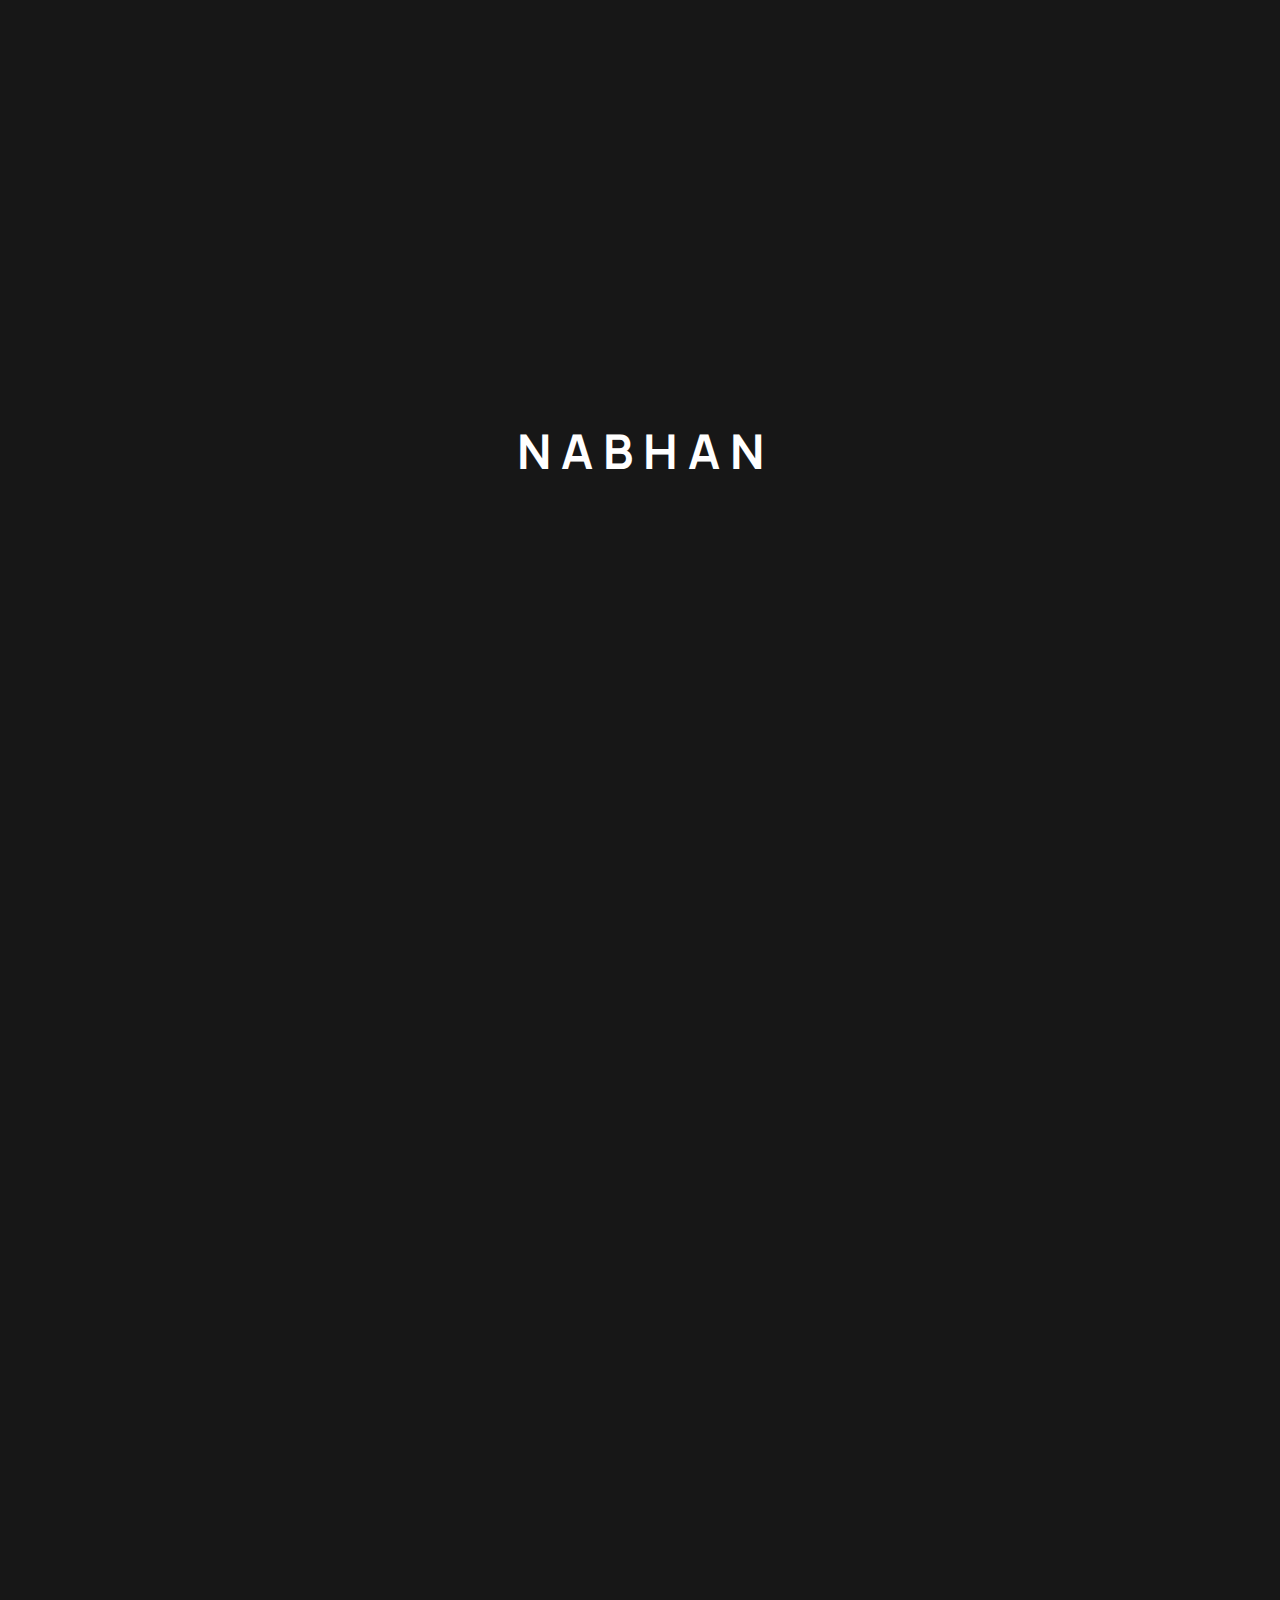
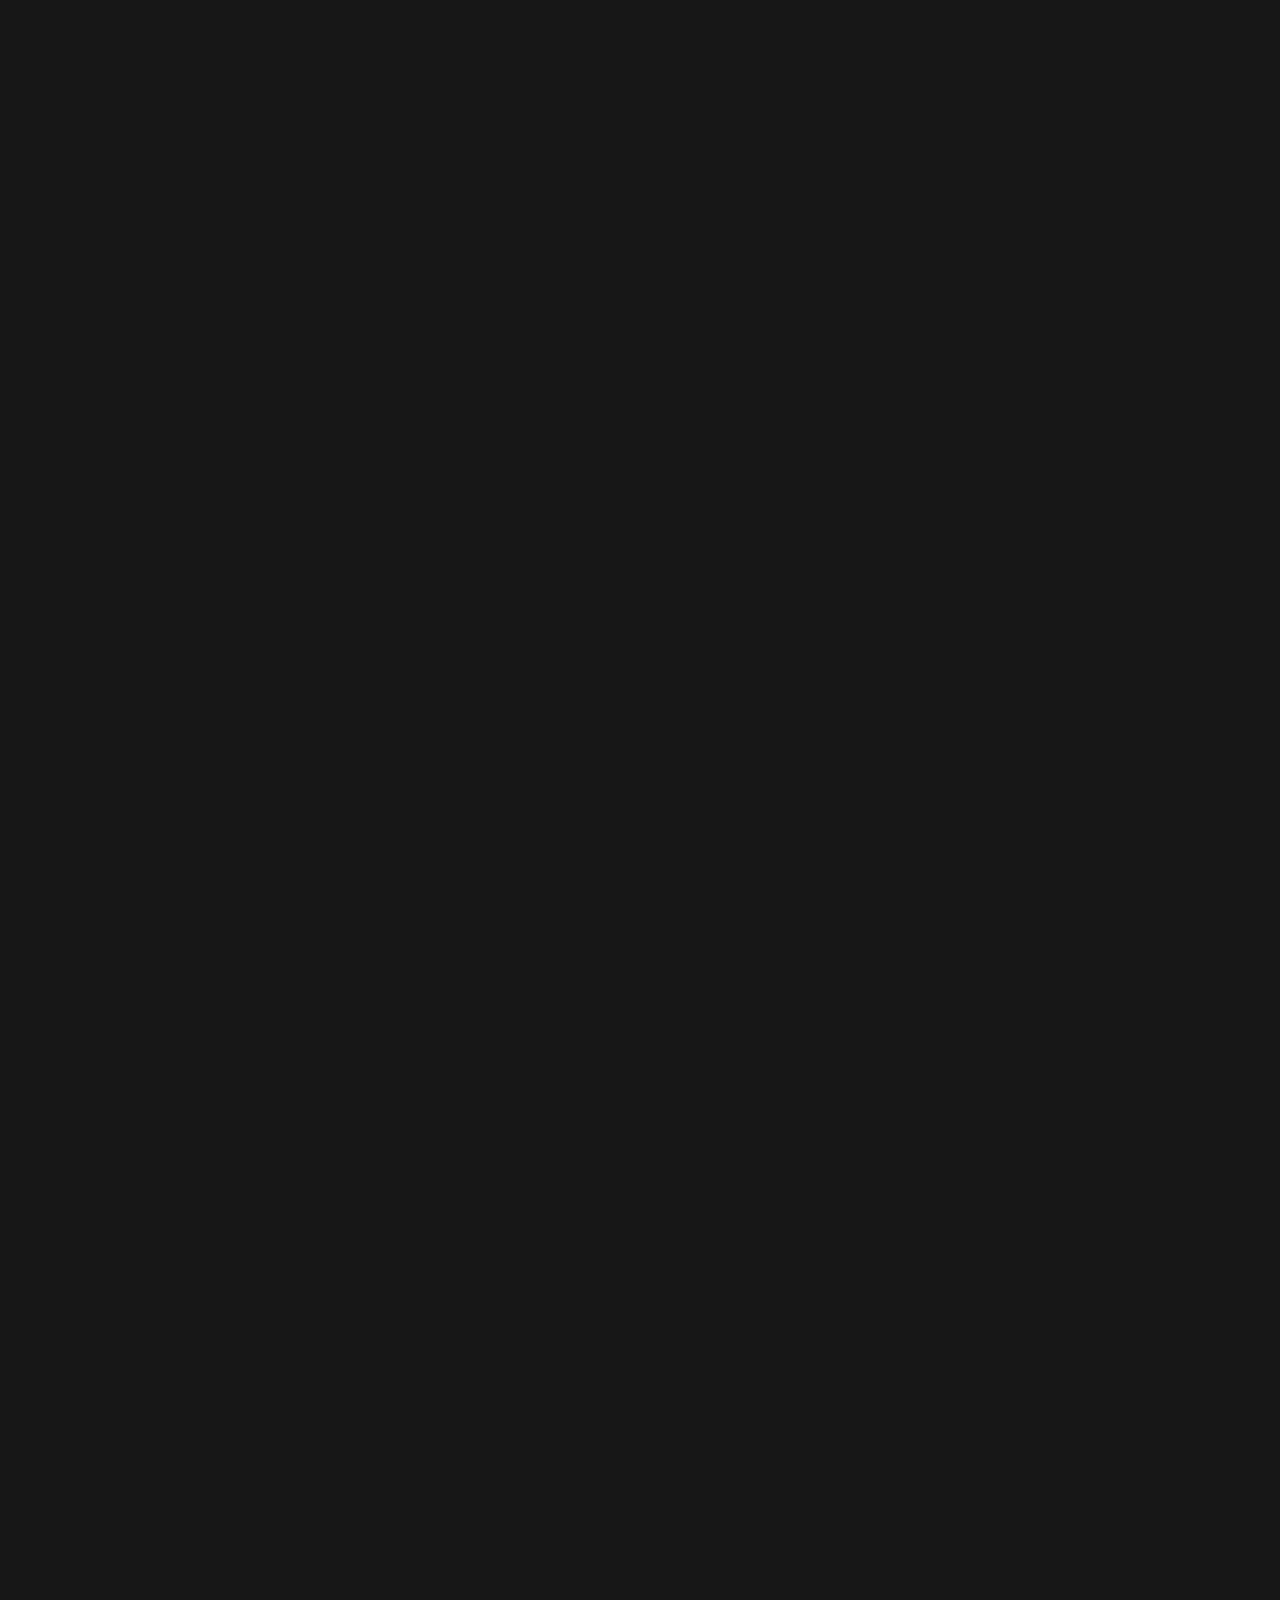
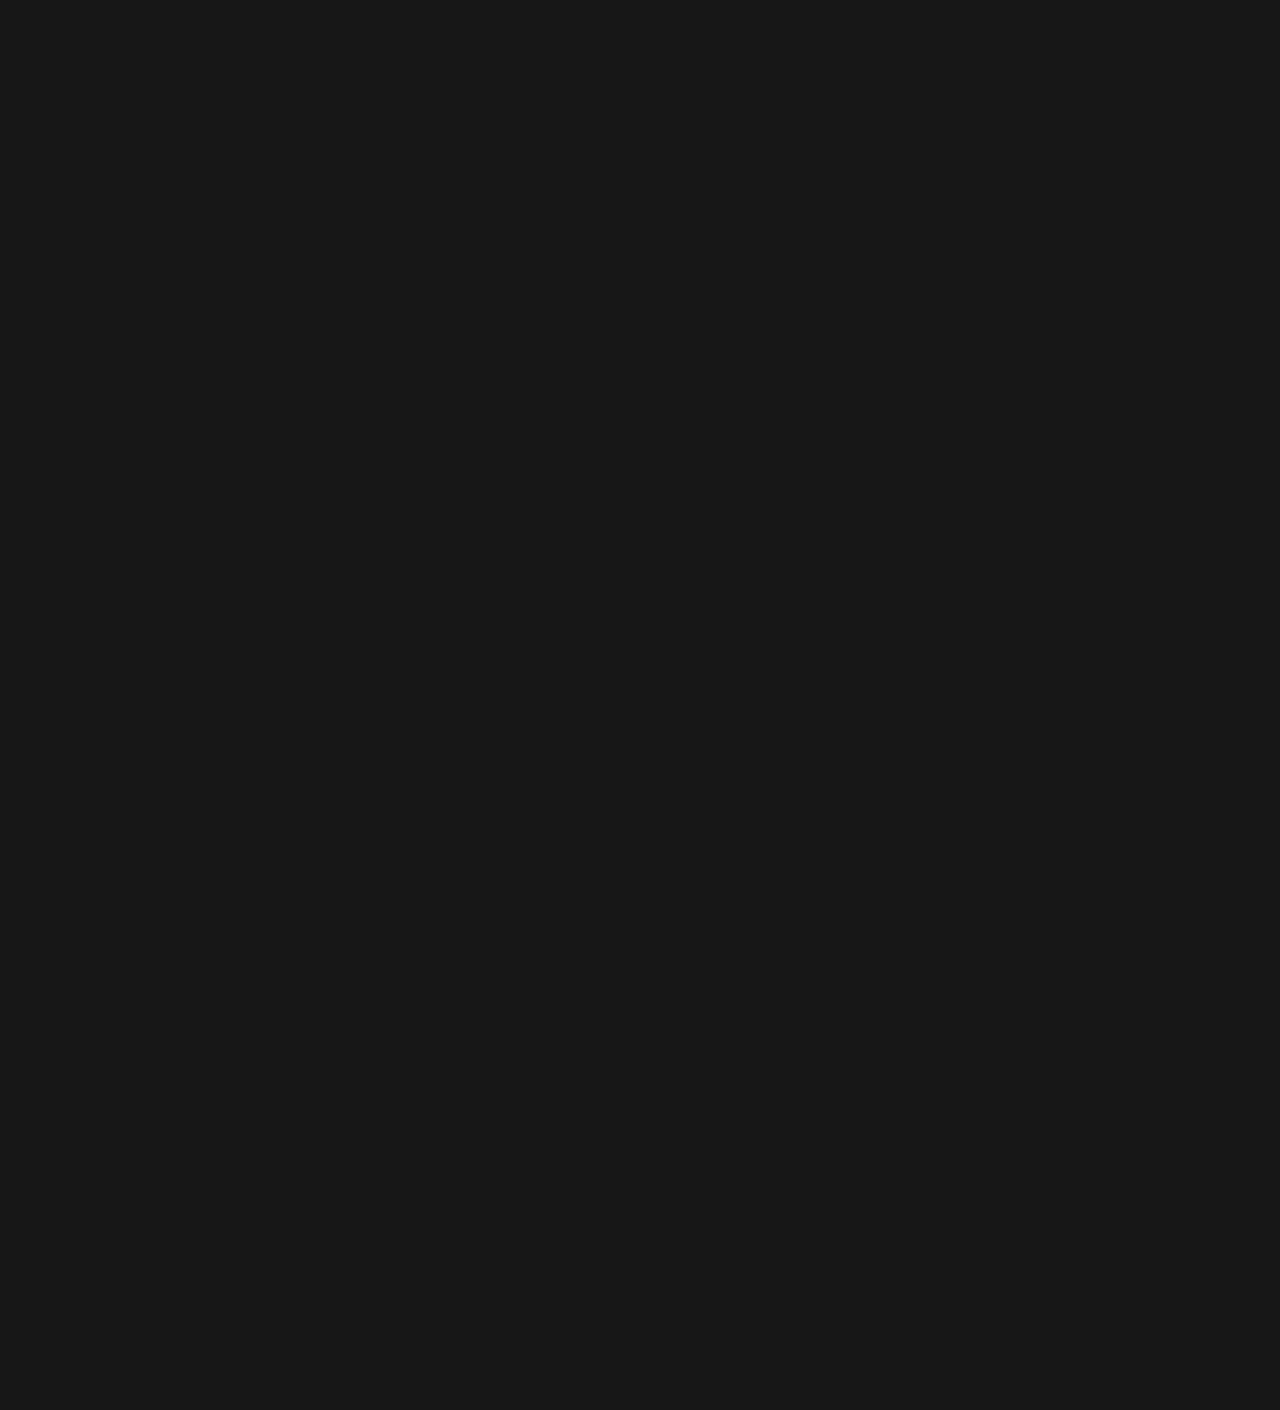
<file: service.html>
<!DOCTYPE html>
<html class="no-js" lang="zxx">

<head>
    <meta charset="utf-8">
    <meta content="ie=edge" http-equiv="x-ua-compatible">
    <title>Nabhan - Personal Portfolio HTML Template</title>
    <meta content="Nabhan - Personal Portfolio HTML Template" name="description">
    <meta content="Nabhan - Personal Portfolio HTML Template" name="keywords">
    <meta content="INDEX,FOLLOW" name="robots">

    <!-- Mobile Specific Metas -->
    <meta content="width=device-width, initial-scale=1, shrink-to-fit=no" name="viewport">

    <!-- Favicons - Place favicon.ico in the root directory -->
    <link href="assets/images/favicons/favicon.png" rel="icon" sizes="32x32" type="image/png">
    <meta content="#ffffff" name="msapplication-TileColor">
    
    <meta content="#ffffff" name="theme-color">

    <!--==============================
	  Google Fonts
	============================== -->
    <link href="https://fonts.googleapis.com/" rel="preconnect">
    <link crossorigin href="https://fonts.gstatic.com/" rel="preconnect">
    <link href="https://fonts.googleapis.com/css2?family=Manrope:wght@200..800&family=Playfair+Display:ital,wght@0,400..900;1,400..900&display=swap" rel="stylesheet">


    <!--==============================
	    All CSS File
	============================== -->
    <link href="assets/css/bootstrap.min.css" rel="stylesheet">
    <link href="assets/css/fontawesome.min.css" rel="stylesheet">
    <link href="assets/css/magnific-popup.min.css" rel="stylesheet">
    <link href="assets/css/swiper.min.css" rel="stylesheet">
    <link href="assets/css/owl.min.css" rel="stylesheet">
    <link href="assets/css/animate.min.css" rel="stylesheet">
    <link href="assets/css/imageRevealHover.min.css" rel="stylesheet">
    <!-- Theme Custom CSS -->
    <link href="assets/css/style.css" rel="stylesheet">

</head>

<body id="body" class="magic-cursor">
    <!--********************************
        Code Start From Here
    ******************************** -->

    <!-- Start magic cursor -->
   <div id="magic-cursor">
        <div id="ball"></div>
    </div>
    <!-- End magic cursor -->

    <!--==============================
    Preloader
    ==============================-->
    <div class="loading-screen" id="loading-screen">
        <div class="animation-preloader">
            <div class="txt-loading">
                <span data-text-preloader="N" class="letters-loading">
                    N
                </span>
                <span data-text-preloader="A" class="letters-loading">
                    A
                </span>
                <span data-text-preloader="B" class="letters-loading">
                    B
                </span>
                <span data-text-preloader="H" class="letters-loading">
                    H
                </span>
                <span data-text-preloader="A" class="letters-loading">
                    A
                </span>
                <span data-text-preloader="N" class="letters-loading">
                    N
                </span>
            </div>
        </div>
    </div>



    <!--==============================
    Header Area
    ==============================-->
    <header class="nav-header header-layout1">
        <div class="sticky-wrapper">
            <!-- Main Menu Area -->
            <div class="menu-area">
                <div class="container-fluid">
                    <div class="row align-items-center justify-content-between">
                        <div class="col-auto">
                            <div class="header-logo">
                                <a href="index.html"><img alt="logo" src="assets/images/logo.svg"></a>
                            </div>
                        </div>
                        <div class="col-auto">
                            <nav class="main-menu d-none d-lg-inline-block">
                                <ul class="navigation">
                                    <li class="menu-item-has-children">
                                        <a href="#">HOME</a>
                                        <ul class="sub-menu">
                                            <li><a href="index.html">Home One</a></li>
                                            <li><a href="home-2.html">Home Two</a></li>
                                        </ul>
                                    </li>
                                    <li>
                                        <a href="about.html">About Me</a>
                                    </li>
                                    <li class="menu-item-has-children">
                                        <a href="#">PORTFOLIO</a>
                                        <ul class="sub-menu">
                                            <li><a href="project.html">Portfolio</a></li>
                                            <li><a href="project-details.html">Portfolio Details</a></li>
                                        </ul>
                                    </li>
                                    <li class="active menu-item-has-children">
                                        <a href="#">Services</a>
                                        <ul class="sub-menu">
                                            <li class="active"><a href="service.html">Service</a></li>
                                            <li><a href="service-details.html">Service Details</a></li>
                                        </ul>
                                    </li>
                                    <li>
                                        <a href="pricing.html">Pricing</a>
                                    </li>
                                    <li class="menu-item-has-children">
                                        <a href="#">BLOG</a>
                                        <ul class="sub-menu">
                                            <li><a href="blog.html">Blog</a></li>
                                            <li><a href="blog-details.html">Blog Details</a></li>
                                        </ul>
                                    </li>
                                    <li>
                                        <a href="contact.html">CONTACT</a>
                                    </li>
                                </ul>
                            </nav>
                            <div class="navbar-right d-inline-flex d-lg-none">
                                <button class="menu-toggle sidebar-btn" type="button">
                                    <span class="line"></span>
                                    <span class="line"></span>
                                    <span class="line"></span>
                                </button>
                            </div>
                        </div>
                        <div class="col-auto header-btn-wrapper">
                            <div class="header-button">
                                <div class="btn-wrap fade_right">
                                    <a href="project.html" class="link-btn" >
                                        <span class="link-effect">
                                            <span class="effect-1">Let's Talk</span>
                                            <span class="effect-1">Let's Talk</span>
                                        </span>
                                        <img src="assets/images/icons/arrow-left-top.svg" alt="icon">
                                    </a>
                                </div>
                            </div>
                        </div>
                    </div>
                </div>
            </div>
        </div>
    </header>
    <!--==============================
    Mobile Menu
    ============================== -->
    <div class="mobile-menu-wrapper">
        <div class="mobile-menu-area">
            <button class="menu-toggle"><i class="fas fa-times"></i></button>
            <div class="mobile-logo">
                <a href="index-2.html"><img alt="Ovation" src="assets/images/logo.svg"></a>
            </div>
            <div class="mobile-menu">
                <ul class="navigation clearfix">
                    <!--Keep This Empty / Menu will come through Javascript-->
                </ul>
            </div>
            <div class="sidebar-wrap">
                <h6>27 Division St, New York,</h6>
                <h6>NY 10002, USA</h6>
            </div>
            <div class="sidebar-wrap">
                <h6><a href="tel:1800123654987">+1 800 123 654 987 </a></h6>
                <h6><a href="mailto:themevally.agency@mail.com">themevally.agency@mail.com</a></h6>
            </div>
            <div class="social-btn style3">
                <a href="https://www.facebook.com/">
                        <span class="link-effect">
                            <span class="effect-1"><i class="fab fa-facebook"></i></span>
                            <span class="effect-1"><i class="fab fa-facebook"></i></span>
                        </span>
                </a>
                <a href="https://instagram.com/">
                        <span class="link-effect">
                            <span class="effect-1"><i class="fab fa-instagram"></i></span>
                            <span class="effect-1"><i class="fab fa-instagram"></i></span>
                        </span>
                </a>
                <a href="https://twitter.com/">
                        <span class="link-effect">
                            <span class="effect-1"><i class="fab fa-twitter"></i></span>
                            <span class="effect-1"><i class="fab fa-twitter"></i></span>
                        </span>
                </a>
                <a href="https://dribbble.com/">
                        <span class="link-effect">
                            <span class="effect-1"><i class="fab fa-dribbble"></i></span>
                            <span class="effect-1"><i class="fab fa-dribbble"></i></span>
                        </span>
                </a>
            </div>
        </div>
    </div>

    <!-- Scroll Smoother -->

    <div id="smooth-wrapper" class="page-wrapper theme-bg" >
        <div id="smooth-content">
            <!--==============================
            Title Area
            ==============================-->
            <section class="breadcumb-wrapper space-bottom bg-theme2">
                <div class="container">
                    <div class="row">
                        <div class="col-lg-12">
                            <h1 class="big-title wow img-custom-anim-left mb-10 xs-mb-0" data-wow-delay="0.1s" data-wow-duration="1.5s">LET’S SEE</h1>
                            <h1 class="big-title font2 wow img-custom-anim-right" data-wow-delay="0.1s" data-wow-duration="1.7s"><img src="assets/images/portfolio/arrow-right.svg" alt=""> SERVICES</h1>
                        </div>
                    </div>
                </div>
            </section>
            <!--======== / Title Area ========-->

            
            <!--==============================
            Service Area
            ==============================-->
            <section class="service-area style-three space">
                <div class="container">
                    <div class="row">
                        <div class="col-xl-12">
                            <div class="title-upper_area">
                                <span class="title">(  Discover What We Offer  )</span>
                                <div class="right">
                                    <span class="title">( SERVICES ALL  )</span>
                                    <h3 class="title-info_text mt-50 md-mt-30">We help our client suceed by creating identities, digital experiences,
                                        and printmaterials that communicate clearly</h3>
                                </div>
                            </div>
                        </div>
                    </div>
                    <div class="row">
                        <div class="col-xl-12">
                            <div class="service-item-wrapper">
                                <div class="service-item hover-reveal-item">
                                    <div class="service-inner">
                                        <div class="service-left">
                                            <div class="service-icon"><img src="assets/images/service/web.svg" alt=""></div>
                                            <h3 class="service-title"><a href="service-details.html">Web <br> Development</a></h3>
                                            <ul class="service-list">
                                                <li>+ Wordpress</li>
                                                <li>+ Brand</li>
                                                <li>+ Laravel</li>
                                            </ul>
                                        </div>
                                        <div class="service-btn-wrapper">
                                            <a class="service-btn" href="service-details.html">
                                                <span>
                                                    <svg xmlns="http://www.w3.org/2000/svg" width="16" height="16" fill="none" xmlns:v="https://vecta.io/nano"><g clip-path="url(#A)"><path d="M16 1.25v13.5A1.25 1.25 0 0 1 14.75 16a1.25 1.25 0 0 1-1.25-1.25V4.268L2.134 15.634a1.25 1.25 0 0 1-1.768 0 1.25 1.25 0 0 1 0-1.768L11.732 2.5H1.25A1.25 1.25 0 0 1 0 1.25 1.25 1.25 0 0 1 1.25 0h13.5A1.25 1.25 0 0 1 16 1.25z" /></g><defs><clipPath id="A"><path  d="M0 0h16v16H0z"/></clipPath></defs></svg>
                                                    <svg xmlns="http://www.w3.org/2000/svg" width="16" height="16" fill="none" xmlns:v="https://vecta.io/nano"><g clip-path="url(#A)"><path d="M16 1.25v13.5A1.25 1.25 0 0 1 14.75 16a1.25 1.25 0 0 1-1.25-1.25V4.268L2.134 15.634a1.25 1.25 0 0 1-1.768 0 1.25 1.25 0 0 1 0-1.768L11.732 2.5H1.25A1.25 1.25 0 0 1 0 1.25 1.25 1.25 0 0 1 1.25 0h13.5A1.25 1.25 0 0 1 16 1.25z"/></g><defs><clipPath id="A"><path  d="M0 0h16v16H0z"/></clipPath></defs></svg>
                                                </span>
                                                </a>
                                        </div>
                                    </div>
                                    <div class="hover-reveal-bg" data-background="assets/images/service/service-1_1.jpg"></div>
                                </div>
                                <div class="service-item hover-reveal-item">
                                    <div class="service-inner">
                                        <div class="service-left">
                                            <div class="service-icon"><img src="assets/images/service/app.svg" alt=""></div>
                                            <h3 class="service-title mr-25"><a href="service-details.html">Application <br> Design</a></h3>
                                            <ul class="service-list">
                                                <li>+ Wordpress</li>
                                                <li>+ Brand</li>
                                                <li>+ Laravel</li>
                                            </ul>
                                        </div>
                                        <div class="service-btn-wrapper">
                                            <a class="service-btn" href="service-details.html">
                                                <span>
                                                    <svg xmlns="http://www.w3.org/2000/svg" width="16" height="16" fill="none" xmlns:v="https://vecta.io/nano"><g clip-path="url(#A)"><path d="M16 1.25v13.5A1.25 1.25 0 0 1 14.75 16a1.25 1.25 0 0 1-1.25-1.25V4.268L2.134 15.634a1.25 1.25 0 0 1-1.768 0 1.25 1.25 0 0 1 0-1.768L11.732 2.5H1.25A1.25 1.25 0 0 1 0 1.25 1.25 1.25 0 0 1 1.25 0h13.5A1.25 1.25 0 0 1 16 1.25z" /></g><defs><clipPath id="A"><path  d="M0 0h16v16H0z"/></clipPath></defs></svg>
                                                    <svg xmlns="http://www.w3.org/2000/svg" width="16" height="16" fill="none" xmlns:v="https://vecta.io/nano"><g clip-path="url(#A)"><path d="M16 1.25v13.5A1.25 1.25 0 0 1 14.75 16a1.25 1.25 0 0 1-1.25-1.25V4.268L2.134 15.634a1.25 1.25 0 0 1-1.768 0 1.25 1.25 0 0 1 0-1.768L11.732 2.5H1.25A1.25 1.25 0 0 1 0 1.25 1.25 1.25 0 0 1 1.25 0h13.5A1.25 1.25 0 0 1 16 1.25z"/></g><defs><clipPath id="A"><path  d="M0 0h16v16H0z"/></clipPath></defs></svg>
                                                </span>
                                                </a>
                                        </div>
                                    </div>
                                    <div class="hover-reveal-bg" data-background="assets/images/service/service-1_2.jpg"></div>
                                </div>
                                <div class="service-item hover-reveal-item">
                                    <div class="service-inner">
                                        <div class="service-left">
                                            <div class="service-icon"><img src="assets/images/service/ui_ux.svg" alt=""></div>
                                            <h3 class="service-title mr-5"><a href="service-details.html">UI/UX Mobile <br> Design</a></h3>
                                            <ul class="service-list">
                                                <li>+ Wordpress</li>
                                                <li>+ Brand</li>
                                                <li>+ Laravel</li>
                                            </ul>
                                        </div>
                                        <div class="service-btn-wrapper">
                                            <a class="service-btn" href="service-details.html">
                                                <span>
                                                    <svg xmlns="http://www.w3.org/2000/svg" width="16" height="16" fill="none" xmlns:v="https://vecta.io/nano"><g clip-path="url(#A)"><path d="M16 1.25v13.5A1.25 1.25 0 0 1 14.75 16a1.25 1.25 0 0 1-1.25-1.25V4.268L2.134 15.634a1.25 1.25 0 0 1-1.768 0 1.25 1.25 0 0 1 0-1.768L11.732 2.5H1.25A1.25 1.25 0 0 1 0 1.25 1.25 1.25 0 0 1 1.25 0h13.5A1.25 1.25 0 0 1 16 1.25z" /></g><defs><clipPath id="A"><path  d="M0 0h16v16H0z"/></clipPath></defs></svg>
                                                    <svg xmlns="http://www.w3.org/2000/svg" width="16" height="16" fill="none" xmlns:v="https://vecta.io/nano"><g clip-path="url(#A)"><path d="M16 1.25v13.5A1.25 1.25 0 0 1 14.75 16a1.25 1.25 0 0 1-1.25-1.25V4.268L2.134 15.634a1.25 1.25 0 0 1-1.768 0 1.25 1.25 0 0 1 0-1.768L11.732 2.5H1.25A1.25 1.25 0 0 1 0 1.25 1.25 1.25 0 0 1 1.25 0h13.5A1.25 1.25 0 0 1 16 1.25z"/></g><defs><clipPath id="A"><path  d="M0 0h16v16H0z"/></clipPath></defs></svg>
                                                </span>
                                                </a>
                                        </div>
                                    </div>
                                    <div class="hover-reveal-bg" data-background="assets/images/service/service-1_3.jpg"></div>
                                </div>
                                <div class="service-item hover-reveal-item">
                                    <div class="service-inner">
                                        <div class="service-left">
                                            <div class="service-icon"><img src="assets/images/service/brand.svg" alt=""></div>
                                            <h3 class="service-title mr-75"><a href="service-details.html">Brand <br> Identity</a></h3>
                                            <ul class="service-list">
                                                <li>+ Wordpress</li>
                                                <li>+ Brand</li>
                                                <li>+ Laravel</li>
                                            </ul>
                                        </div>
                                        <div class="service-btn-wrapper">
                                            <a class="service-btn" href="service-details.html">
                                                <span>
                                                    <svg xmlns="http://www.w3.org/2000/svg" width="16" height="16" fill="none" xmlns:v="https://vecta.io/nano"><g clip-path="url(#A)"><path d="M16 1.25v13.5A1.25 1.25 0 0 1 14.75 16a1.25 1.25 0 0 1-1.25-1.25V4.268L2.134 15.634a1.25 1.25 0 0 1-1.768 0 1.25 1.25 0 0 1 0-1.768L11.732 2.5H1.25A1.25 1.25 0 0 1 0 1.25 1.25 1.25 0 0 1 1.25 0h13.5A1.25 1.25 0 0 1 16 1.25z" /></g><defs><clipPath id="A"><path  d="M0 0h16v16H0z"/></clipPath></defs></svg>
                                                    <svg xmlns="http://www.w3.org/2000/svg" width="16" height="16" fill="none" xmlns:v="https://vecta.io/nano"><g clip-path="url(#A)"><path d="M16 1.25v13.5A1.25 1.25 0 0 1 14.75 16a1.25 1.25 0 0 1-1.25-1.25V4.268L2.134 15.634a1.25 1.25 0 0 1-1.768 0 1.25 1.25 0 0 1 0-1.768L11.732 2.5H1.25A1.25 1.25 0 0 1 0 1.25 1.25 1.25 0 0 1 1.25 0h13.5A1.25 1.25 0 0 1 16 1.25z"/></g><defs><clipPath id="A"><path  d="M0 0h16v16H0z"/></clipPath></defs></svg>
                                                </span>
                                                </a>
                                        </div>
                                    </div>
                                    <div class="hover-reveal-bg" data-background="assets/images/service/service-1_4.jpg"></div>
                                </div>
                                <div class="service-item hover-reveal-item">
                                    <div class="service-inner">
                                        <div class="service-left">
                                            <div class="service-icon"><img src="assets/images/service/digital.svg" alt=""></div>
                                            <h3 class="service-title mr-40"><a href="service-details.html">Digital <br> Marketing</a></h3>
                                            <ul class="service-list">
                                                <li>+ Wordpress</li>
                                                <li>+ Brand</li>
                                                <li>+ Laravel</li>
                                            </ul>
                                        </div>
                                        <div class="service-btn-wrapper">
                                            <a class="service-btn" href="service-details.html">
                                                <span>
                                                    <svg xmlns="http://www.w3.org/2000/svg" width="16" height="16" fill="none" xmlns:v="https://vecta.io/nano"><g clip-path="url(#A)"><path d="M16 1.25v13.5A1.25 1.25 0 0 1 14.75 16a1.25 1.25 0 0 1-1.25-1.25V4.268L2.134 15.634a1.25 1.25 0 0 1-1.768 0 1.25 1.25 0 0 1 0-1.768L11.732 2.5H1.25A1.25 1.25 0 0 1 0 1.25 1.25 1.25 0 0 1 1.25 0h13.5A1.25 1.25 0 0 1 16 1.25z" /></g><defs><clipPath id="A"><path  d="M0 0h16v16H0z"/></clipPath></defs></svg>
                                                    <svg xmlns="http://www.w3.org/2000/svg" width="16" height="16" fill="none" xmlns:v="https://vecta.io/nano"><g clip-path="url(#A)"><path d="M16 1.25v13.5A1.25 1.25 0 0 1 14.75 16a1.25 1.25 0 0 1-1.25-1.25V4.268L2.134 15.634a1.25 1.25 0 0 1-1.768 0 1.25 1.25 0 0 1 0-1.768L11.732 2.5H1.25A1.25 1.25 0 0 1 0 1.25 1.25 1.25 0 0 1 1.25 0h13.5A1.25 1.25 0 0 1 16 1.25z"/></g><defs><clipPath id="A"><path  d="M0 0h16v16H0z"/></clipPath></defs></svg>
                                                </span>
                                                </a>
                                        </div>
                                    </div>
                                    <div class="hover-reveal-bg" data-background="assets/images/service/service-1_5.jpg"></div>
                                </div>
                            </div>
                        </div>
                    </div>
                </div>
            </section>

            <!--==============================
            Pricing Area
            ==============================-->
            <section class="pricing-area space bg-theme2">
                <div class="container">
                    <div class="row">
                        <div class="col-xl-12">
                            <div class="title-area">
                                <h2 class="sec-title text-center sm-text-left">Amazing pricing for your <br> <span class="font2 wow text-anim-left">Projects</span></h2>
                            </div>
                        </div>
                    </div>
                    <div class="row gx-30">
                        <div class="col-lg-4 col-md-6">
                            <div class="pricing-item">
                                <h5 class="pricing-title">Sliver Pack</h5>
                                <div class="price-item-wrap">
                                    <h2 class="pricing-item_price"><span class="currency">$</span>100.00</h2>
                                    <span class="duration">Per/Month</span>
                                </div>
                                <div class="pricing-btn pt-30 pb-30 mb-30 mt-30">
                                    <a href="pricing.html" class="link-btn bg-white">
                                        <span class="link-effect">
                                            <span class="effect-1">Start My Project Now</span>
                                            <span class="effect-1">Start My Project Now</span>
                                        </span>
                                        <img src="assets/images/icons/arrow-left-top.svg" alt="icon">
                                    </a>
                                </div>
                                <ul class="checklist">
                                    <li>Free customer support</li>
                                    <li>Free installation</li>
                                    <li>20+ predesigned templates</li>
                                    <li>Free back-up</li>
                                    <li>World class support</li>
                                </ul>
                            </div>
                        </div>
                        <div class="col-lg-4 col-md-6">
                            <div class="pricing-item upper">
                                <h5 class="pricing-title">Gold Pack</h5>
                                <div class="price-item-wrap">
                                    <h2 class="pricing-item_price"><span class="currency">$</span>200.00</h2>
                                    <span class="duration">Per/Month</span>
                                </div>
                                <div class="pricing-btn pt-30 pb-30 mb-30 mt-30">
                                    <a href="pricing.html" class="link-btn bg-white">
                                        <span class="link-effect">
                                            <span class="effect-1">Start My Project Now</span>
                                            <span class="effect-1">Start My Project Now</span>
                                        </span>
                                        <img src="assets/images/icons/arrow-left-top.svg" alt="icon">
                                    </a>
                                </div>
                                <ul class="checklist">
                                    <li>Free customer support</li>
                                    <li>Free installation</li>
                                    <li>20+ predesigned templates</li>
                                    <li>Free back-up</li>
                                    <li>World class support</li>
                                </ul>
                            </div>
                        </div>
                        <div class="col-lg-4 col-md-6">
                            <div class="pricing-item">
                                <h5 class="pricing-title">Platinum Pack</h5>
                                <div class="price-item-wrap">
                                    <h2 class="pricing-item_price"><span class="currency">$</span>300.00</h2>
                                    <span class="duration">Per/Month</span>
                                </div>
                                <div class="pricing-btn pt-30 pb-30 mb-30 mt-30">
                                    <a href="pricing.html" class="link-btn bg-white">
                                        <span class="link-effect">
                                            <span class="effect-1">Start My Project Now</span>
                                            <span class="effect-1">Start My Project Now</span>
                                        </span>
                                        <img src="assets/images/icons/arrow-left-top.svg" alt="icon">
                                    </a>
                                </div>
                                <ul class="checklist">
                                    <li>Free customer support</li>
                                    <li>Free installation</li>
                                    <li>20+ predesigned templates</li>
                                    <li>Free back-up</li>
                                    <li>World class support</li>
                                </ul>
                            </div>
                        </div>
                     </div>
                </div>
            </section>

            <!--==============================
            Testimonial Area
            ==============================-->
            <section class="testimonial-area space-bottom bg-theme2">
                <div class="container">
                    <div class="row">
                        <div class="col-xl-12">
                            <div class="title-area">
                                <h2 class="sec-title text-center">The best customers say <br> <span class="font2 wow text-anim-left">about me</span></h2>
                            </div>
                        </div>
                    </div>
                    <div class="row">
                        <div class="col-xl-12">
                            <div class="testi-carousel-1 swiper" >
                                <div class="swiper-wrapper">
                                    <div class="testi-item swiper-slide">
                                        <div class="testi-upper">
                                            <div class="testi-upper_thumb">
                                                <img src="assets/images/testimonial/testi-1_1.jpg" alt="">
                                            </div>
                                            <div class="testi-upper_info">
                                                <h5 class="title">Design Quality</h5>
                                                <p class="text">On the other hand, we denounce with and who are so beguiled and demoralized by the pleasure of the moment, so blinded by desire,</p>
                                            </div>
                                        </div>
                                        <div class="testi-lower">
                                            <div class="testi-lower_info">
                                                <h5 class="name">Shoko Mugikura</h5>
                                                <span class="title">Envato customer</span>
                                            </div>
                                            <div class="testi-lower_review">
                                                <div class="review-list">
                                                    <i class="fa-solid fa-star"></i>
                                                    <i class="fa-solid fa-star"></i>
                                                    <i class="fa-solid fa-star"></i>
                                                    <i class="fa-solid fa-star"></i>
                                                    <i class="fa-solid fa-star"></i>
                                                </div>
                                            </div>
                                        </div>
                                    </div>
                                    <div class="testi-item swiper-slide">
                                        <div class="testi-upper">
                                            <div class="testi-upper_thumb">
                                                <img src="assets/images/testimonial/testi-1_2.jpg" alt="">
                                            </div>
                                            <div class="testi-upper_info">
                                                <h5 class="title">Design Quality</h5>
                                                <p class="text">On the other hand, we denounce with and who are so beguiled and demoralized by the pleasure of the moment, so blinded by desire,</p>
                                            </div>
                                        </div>
                                        <div class="testi-lower">
                                            <div class="testi-lower_info">
                                                <h5 class="name">Shoko Mugikura</h5>
                                                <span class="title">Envato customer</span>
                                            </div>
                                            <div class="testi-lower_review">
                                                <div class="review-list">
                                                    <i class="fa-solid fa-star"></i>
                                                    <i class="fa-solid fa-star"></i>
                                                    <i class="fa-solid fa-star"></i>
                                                    <i class="fa-solid fa-star"></i>
                                                    <i class="fa-solid fa-star"></i>
                                                </div>
                                            </div>
                                        </div>
                                    </div>
                                    <div class="testi-item swiper-slide">
                                        <div class="testi-upper">
                                            <div class="testi-upper_thumb">
                                                <img src="assets/images/testimonial/testi-1_3.jpg" alt="">
                                            </div>
                                            <div class="testi-upper_info">
                                                <h5 class="title">Design Quality</h5>
                                                <p class="text">On the other hand, we denounce with and who are so beguiled and demoralized by the pleasure of the moment, so blinded by desire,</p>
                                            </div>
                                        </div>
                                        <div class="testi-lower">
                                            <div class="testi-lower_info">
                                                <h5 class="name">Jack Islam</h5>
                                                <span class="title">Envato customer</span>
                                            </div>
                                            <div class="testi-lower_review">
                                                <div class="review-list">
                                                    <i class="fa-solid fa-star"></i>
                                                    <i class="fa-solid fa-star"></i>
                                                    <i class="fa-solid fa-star"></i>
                                                    <i class="fa-solid fa-star"></i>
                                                    <i class="fa-solid fa-star"></i>
                                                </div>
                                            </div>
                                        </div>
                                    </div>
                                    
                                    <div class="testi-item swiper-slide">
                                        <div class="testi-upper">
                                            <div class="testi-upper_thumb">
                                                <img src="assets/images/testimonial/testi-1_1.jpg" alt="">
                                            </div>
                                            <div class="testi-upper_info">
                                                <h5 class="title">Design Quality</h5>
                                                <p class="text">On the other hand, we denounce with and who are so beguiled and demoralized by the pleasure of the moment, so blinded by desire,</p>
                                            </div>
                                        </div>
                                        <div class="testi-lower">
                                            <div class="testi-lower_info">
                                                <h5 class="name">Shoko Mugikura</h5>
                                                <span class="title">Envato customer</span>
                                            </div>
                                            <div class="testi-lower_review">
                                                <div class="review-list">
                                                    <i class="fa-solid fa-star"></i>
                                                    <i class="fa-solid fa-star"></i>
                                                    <i class="fa-solid fa-star"></i>
                                                    <i class="fa-solid fa-star"></i>
                                                    <i class="fa-solid fa-star"></i>
                                                </div>
                                            </div>
                                        </div>
                                    </div>
                                </div>
                                <div class="swiper-pagination mt-60"></div>
                            </div>
                        </div>
                     </div>
                </div>
            </section>

            <!--==============================
            Brand Area
            ==============================-->
            <section class="brand-area space-bottom bg-theme2">
                <div class="container">
                    <div class="row">
                        <div class="col-xl-12">
                            <div class="title-area text-center">
                                <h6 class="title mb-0">More than <span class="color1">200+ companies</span> trusted us worldwid</h6>
                            </div>
                        </div>
                    </div>
                    <div class="sponsors-outer">
                        <ul class="brands-carousel owl-carousel owl-theme">
                            <li class="brand-item">
                                <a class="image" href="#">
                                    <img src="assets/images/brands/brand-1_1.png" alt="Brand">
                                    <img src="assets/images/brands/brand-1_1.png" alt="Brand">
                                </a>
                            </li>
                            <li class="brand-item">
                                <a class="image" href="#">
                                    <img src="assets/images/brands/brand-1_2.png" alt="Brand">
                                    <img src="assets/images/brands/brand-1_2.png" alt="Brand">
                                </a>
                            </li>
                            <li class="brand-item">
                                <a class="image" href="#">
                                    <img src="assets/images/brands/brand-1_3.png" alt="Brand">
                                    <img src="assets/images/brands/brand-1_3.png" alt="Brand">
                                </a>
                            </li>
                            <li class="brand-item">
                                <a class="image" href="#">
                                    <img src="assets/images/brands/brand-1_4.png" alt="Brand">
                                    <img src="assets/images/brands/brand-1_4.png" alt="Brand">
                                </a>
                            </li>
                            <li class="brand-item">
                                <a class="image" href="#">
                                    <img src="assets/images/brands/brand-1_5.png" alt="Brand">
                                    <img src="assets/images/brands/brand-1_5.png" alt="Brand">
                                </a>
                            </li>

                            <li class="brand-item">
                                <a class="image" href="#">
                                    <img src="assets/images/brands/brand-1_1.png" alt="Brand">
                                    <img src="assets/images/brands/brand-1_1.png" alt="Brand">
                                </a>
                            </li>
                            <li class="brand-item">
                                <a class="image" href="#">
                                    <img src="assets/images/brands/brand-1_2.png" alt="Brand">
                                    <img src="assets/images/brands/brand-1_2.png" alt="Brand">
                                </a>
                            </li>
                            <li class="brand-item">
                                <a class="image" href="#">
                                    <img src="assets/images/brands/brand-1_3.png" alt="Brand">
                                    <img src="assets/images/brands/brand-1_3.png" alt="Brand">
                                </a>
                            </li>
                            <li class="brand-item">
                                <a class="image" href="#">
                                    <img src="assets/images/brands/brand-1_4.png" alt="Brand">
                                    <img src="assets/images/brands/brand-1_4.png" alt="Brand">
                                </a>
                            </li>
                            <li class="brand-item">
                                <a class="image" href="#">
                                    <img src="assets/images/brands/brand-1_5.png" alt="Brand">
                                    <img src="assets/images/brands/brand-1_5.png" alt="Brand">
                                </a>
                            </li>
                        </ul>
                    </div>
                </div>
            </section>

            <!--==============================
                Contact Area
            ==============================-->
            <section class="contact-area">
                <div class="container">
                    <div class="row">
                        <div class="col-lg-12">
                            <h1 class="contact-title wow text-anim-left mb-25">Got a project in mind?</h1>
                            <h1 class="contact-title title-font2 text-lg-end wow text-anim-right mb-0"><a href="mailto:hellowcontacts@gmail.com">hellowcontacts@gmail.com</a></h1>
                        </div>
                    </div>
                    <div class="row position-relative mt-60 mb-40 md-mb-50">
                    <div class="col-lg-12">
                        <div class="contact-btn_wrapper">
                            <div class="contact-btn btn-bounce-1 text-lg-end pr-120">
                                <a class="circle-btn btn gsap-magnetic" href="project.html">
                                    <span class="link-effect">
                                        <span class="effect-1">See All Works</span>
                                        <span class="effect-1">See All Works</span>
                                    </span>
                                    <img src="assets/images/icons/arrow-left-top.svg" alt="">
                                </a>
                            </div>
                            <span class="contact-inner-border"></span>
                        </div>
                    </div>
                </div>
                    <div class="row gx-30">
                        <div class="col-lg-3 col-md-6">
                            <div class="social-item">
                                <h5 class="title">Behance</h5>
                                <a href="https://www.behance.net/">
                                    <span class="link-effect">
                                        <span class="effect-1"><i class="fa-brands fa-behance"></i></span>
                                        <span class="effect-1"><i class="fa-brands fa-behance"></i></span>
                                    </span>
                                </a>
                            </div>
                        </div>
                        <div class="col-lg-3 col-md-6">
                            <div class="social-item">
                                <h5 class="title">Instagram</h5>
                                <a href="https://instagram.com/">
                                    <span class="link-effect">
                                        <span class="effect-1"><i class="fa-brands fa-instagram"></i></span>
                                        <span class="effect-1"><i class="fa-brands fa-instagram"></i></span>
                                    </span>
                                </a>
                            </div>
                        </div>
                        <div class="col-lg-3 col-md-6">
                            <div class="social-item">
                                <h5 class="title">Twitter</h5>
                                <a href="https://twitter.com/">
                                    <span class="link-effect">
                                        <span class="effect-1"><i class="fa-brands fa-twitter"></i></span>
                                        <span class="effect-1"><i class="fa-brands fa-twitter"></i></span>
                                    </span>
                                </a>
                            </div>
                        </div>
                        <div class="col-lg-3 col-md-6">
                            <div class="social-item">
                                <h5 class="title">Dribbble</h5>
                                <a href="https://dribbble.com/">
                                    <span class="link-effect">
                                        <span class="effect-1"><i class="fa-regular fa-basketball"></i></span>
                                        <span class="effect-1"><i class="fa-regular fa-basketball"></i></span>
                                    </span>
                                </a>
                            </div>
                        </div>
                    </div>
                </div>
            </section>



            <!--==============================
                Footer Area
            ==============================-->
            <footer class="footer-wrapper footer-layout1">
                <div class="copyright-wrap">
                    <div class="container">
                        <div class="row justify-content-between align-items-center">
                            <div class="col-lg-7 col-md-6 mb-3 mb-md-0 text-center text-md-start">
                                <p class="copyright-text">©2024 - All Rights Reserved 
                                    <a href="https://themeforest.net/user/theme-vally">ThemeVally</a>
                                </p>
                            </div>
                            <div class="col-lg-5 col-md-6 text-center text-md-end">
                                <ul class="footer-menu-list">
                                    <li>
                                        <a href="project.html">
                                            <span class="link-effect">
                                                <span class="effect-1">Terms &amp; Conditions</span>
                                                <span class="effect-1">Terms &amp; Conditions</span>
                                            </span>
                                        </a>
                                    </li>
                                    <li>
                                        <a href="about.html">
                                            <span class="link-effect">
                                                <span class="effect-1">Privacy Policy</span>
                                                <span class="effect-1">Privacy Policy</span>
                                            </span>
                                        </a>
                                    </li>
                                    <li>
                                        <a href="#">
                                            <span class="link-effect">
                                                <span class="effect-1">Legal</span>
                                                <span class="effect-1">Legal</span>
                                            </span>
                                        </a>
                                    </li>
                                </ul>   
                            </div>
                        </div>
                    </div>
                </div>
            </footer>
        </div>
    </div>

    <!--********************************
            Code End  Here
    ******************************** -->

    <!-- Scroll To Top -->
    <div class="scroll-top">
        <svg class="progress-circle svg-content" height="100%" viewBox="-1 -1 102 102" width="100%">
            <path d="M50,1 a49,49 0 0,1 0,98 a49,49 0 0,1 0,-98"
                style="transition: stroke-dashoffset 10ms linear 0s; stroke-dasharray: 307.919, 307.919; stroke-dashoffset: 307.919;"></path>
        </svg>
    </div>

    

    

    <!-- Jquery -->
    <script src="assets/js/vendor/jquery.min.js"></script>
    <script src="assets/js/bootstrap.min.js"></script>
    <script src="assets/js/gsap.min.js"></script>
    <script src="assets/js/gsap-scroll-smoother.min.js"></script>
    <script src="assets/js/gsap-scroll-trigger.min.js"></script>
    <script src="assets/js/gsap-scroll-to-plugin.min.js"></script>
    


    <script src="assets/js/swiper.min.js"></script>
    <script src="assets/js/owl.min.js"></script>
    <script src="assets/js/magnific-popup.min.js"></script>
    <script src="assets/js/jquery.counterup.min.js"></script>
    <script src="assets/js/imagesloaded.pkgd.min.js"></script>
    <script src="assets/js/isotope.pkgd.min.js"></script>
    <script src="assets/js/imageRevealHover.min.js"></script>
    <script src="assets/js/jarallax.min.js"></script>
    <script src="assets/js/marquee.min.js"></script>
    <script src="assets/js/waypoints.min.js"></script>
    <script src="assets/js/wow.min.js"></script>
    
    <!-- Main Js File -->
    <script src="assets/js/main.js"></script>
    <!-- Cursor -->
    <script src="assets/js/cursor.min.js"></script>

</body>


</html>
</file>
<file: assets/css/imageRevealHover.min.css>
.tg-img-reveal[data-fx="1"]::after, .tg-img-reveal[data-fx="2"]::after {content: '';z-index: -1;width: 100%;bottom: 0.25rem;left: 0;position: absolute;height: 2px;background: currentColor;transform: scale3d(0,1,1);transform-origin: 0% 50%;transition: transform 0.2s cubic-bezier(0.390, 0.575, 0.565, 1.000);text-align: center;}.tg-img-reveal[data-fx="1"]::after, .tg-img-reveal[data-fx="2"]::after {bottom: 0;}.tg-img-reveal[data-fx="1"]:hover::after, .tg-img-reveal[data-fx="2"]:hover::after {transform: scale3d(1,1,1) }.tg-img-reveal[data-fx="6"]::after {content: '';z-index: -1;width: 100%;bottom: 0.25rem;left: 0;position: absolute;height: 2px;background: currentColor;transform: scale3d(0,1,1);transform-origin: 100% 50%;transition: transform 0.7s cubic-bezier(0.860, 0.000, 0.070, 1.000);}.tg-img-reveal[data-fx="6"]::after {bottom: 0;}.tg-img-reveal[data-fx="6"]:hover::after {transform: scale3d(1,1,1) }.tg-img-reveal[data-fx="14"]::after {content: '';z-index: -1;width: 100%;bottom: 0.25rem;left: 0;position: absolute;height: 2px;background: currentColor;transform: scale3d(0,1,1);transform-origin: 0% 50%;}.tg-img-reveal[data-fx="14"]::after {bottom: 0;}.tg-img-reveal[data-fx="14"]:hover::after {animation: loop 0.5s infinite;}@keyframes loop {0% {transform-origin: 0% 50%;transform: scale3d(0,1,1);}50% {transform-origin: 0% 50%;transform: scale3d(1,1,1);}51% {transform-origin: 100% 50%;}100% {transform-origin: 100% 50%;transform: scale3d(0,1,1);}}.tg-img-reveal-wrapper {position: fixed;width: 328px;height: 400px;top: 0;left: 0;pointer-events: none;opacity: 0;z-index: 9;}.tg-img-reveal-wrapper__inner, .tg-img-reveal-wrapper__img {width: 100%;height: 100%;position: relative;}.tg-img-reveal-wrapper__deco {width: 100%;height: 100%;position: absolute;top: 0;left: 0;background-color: #181314;}.tg-img-reveal-wrapper__img {background-size: cover;background-position: 50% 50%;}.test-2 {padding: 50px;background-color: #292930;}.tg-hover-wrapper {display: inline-block;background: transparent;padding: 35px 30px;text-align: center;}.tg-hover-wrapper .tgbanner__content-meta {margin: 0 0 6px;justify-content: center;display: none;}.tg-hover-wrapper .tg-hover-title {margin: 0 0;font-size: 20px;line-height: 1.4;}
</file>
